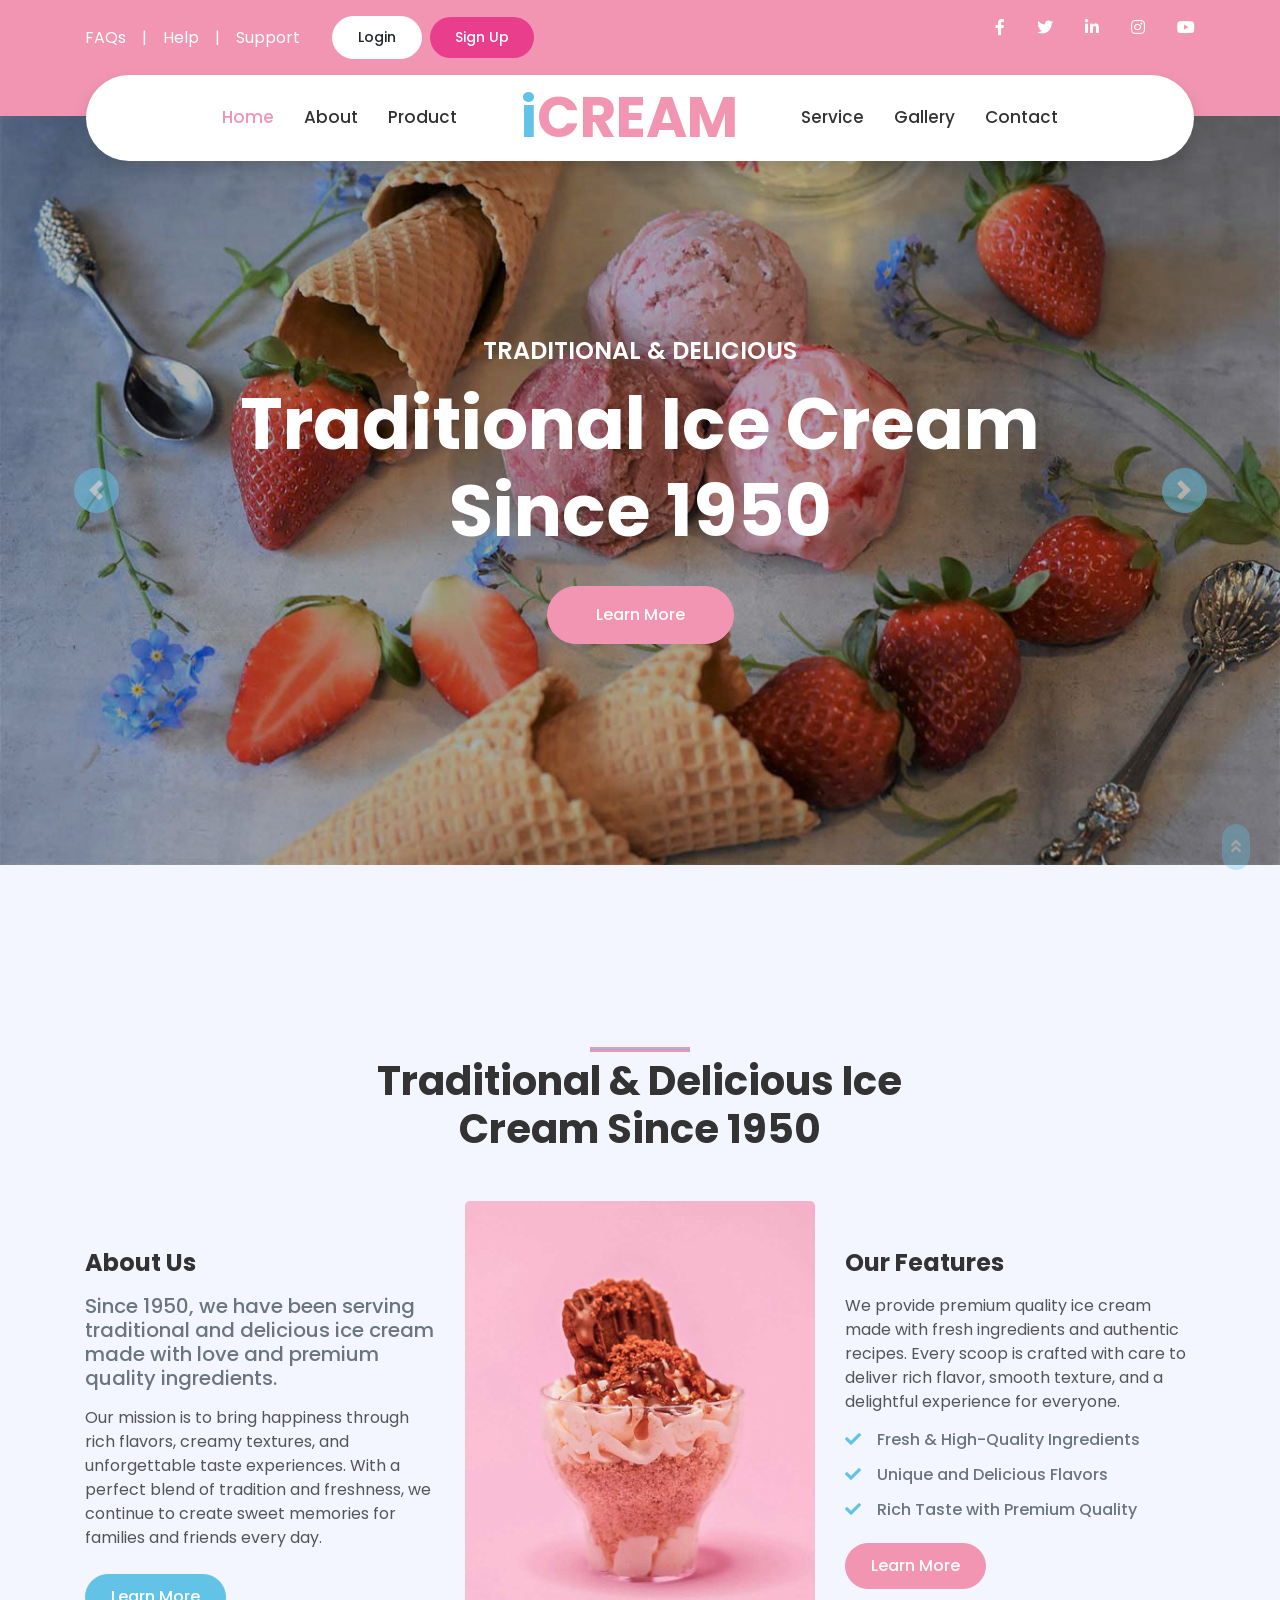
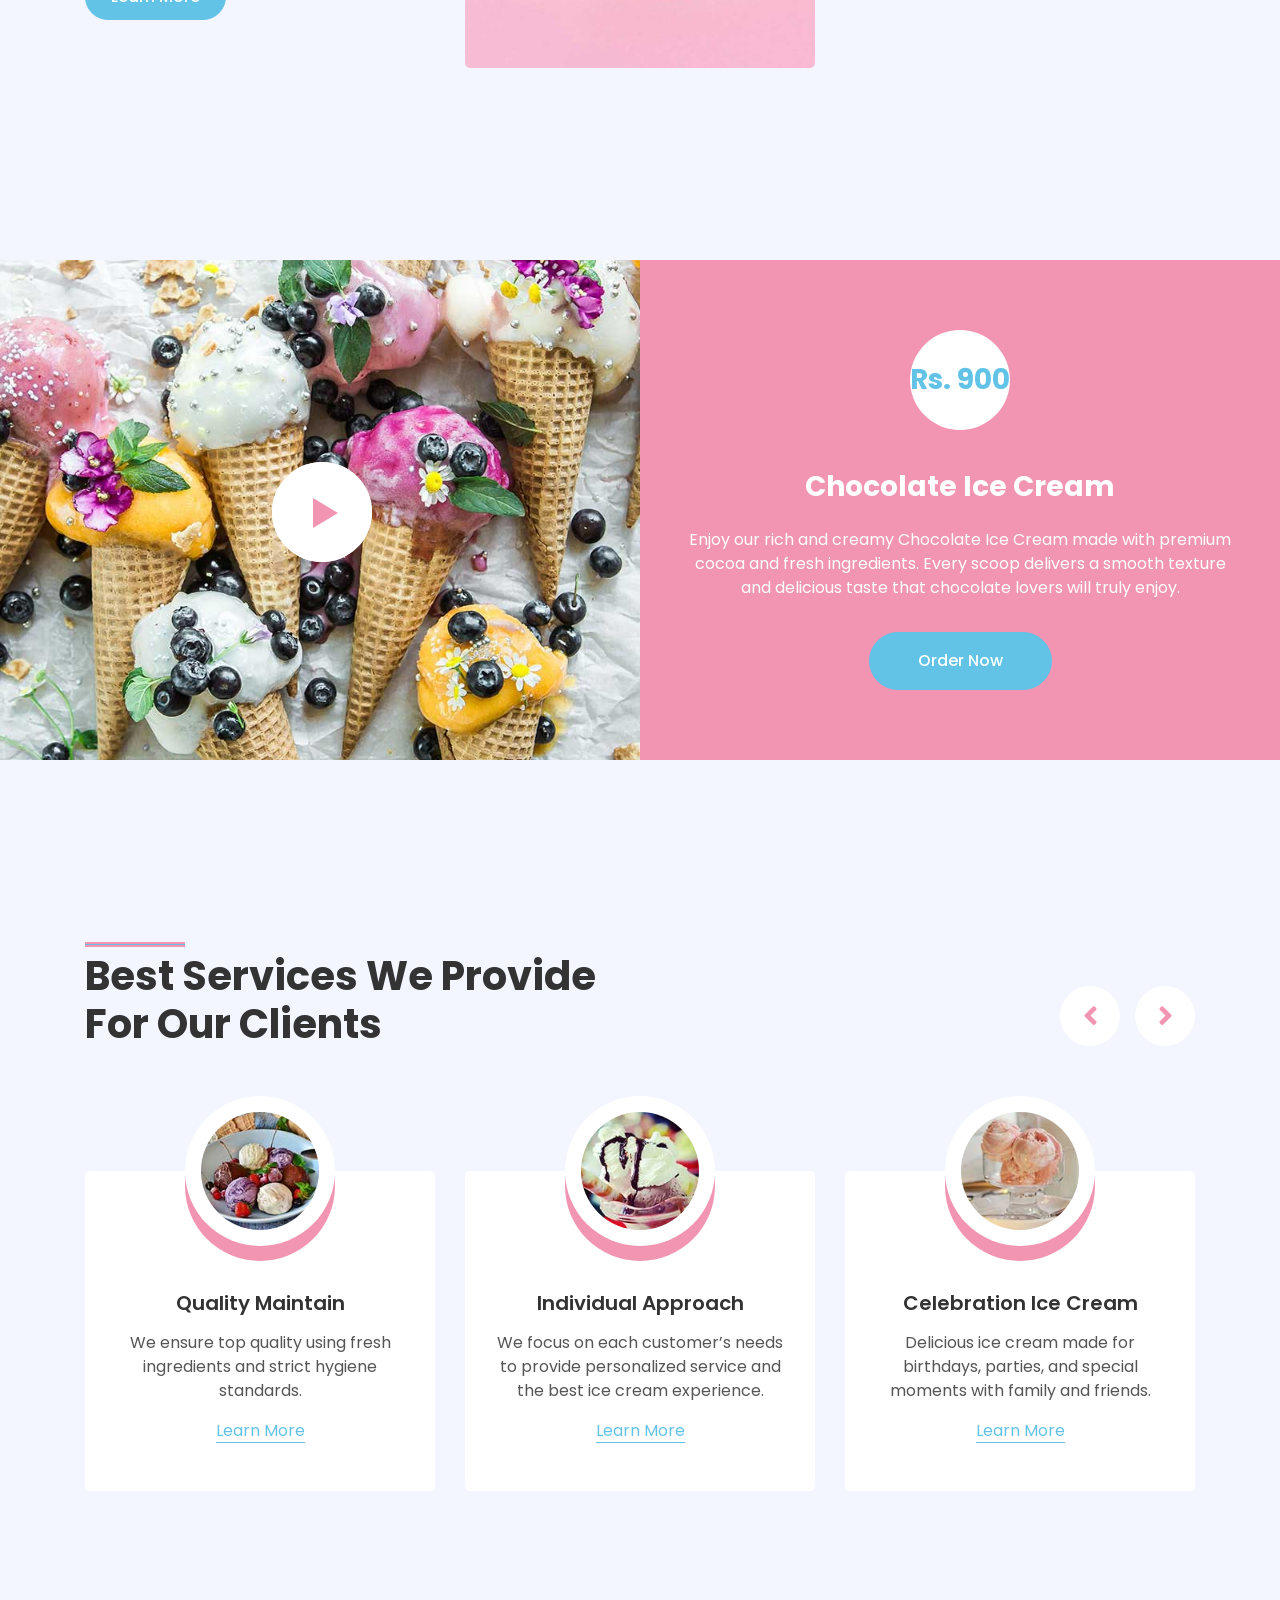
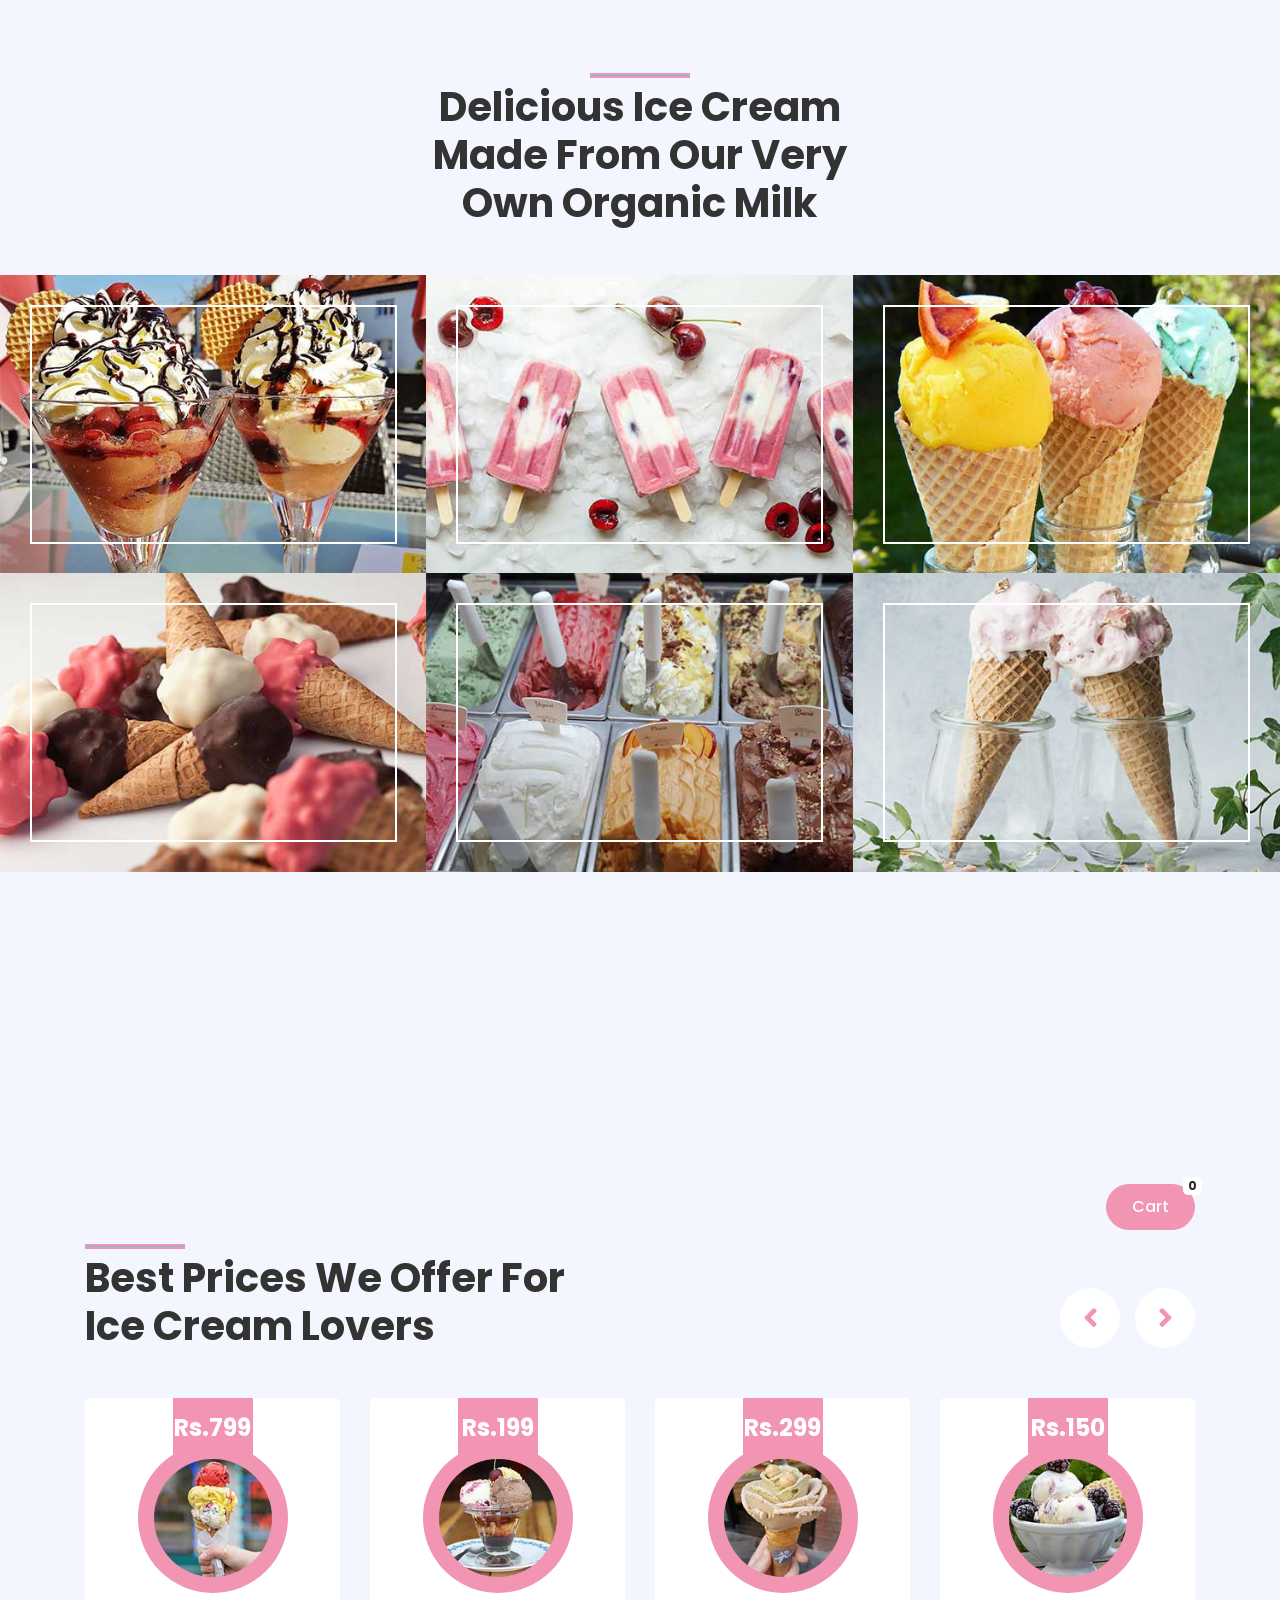
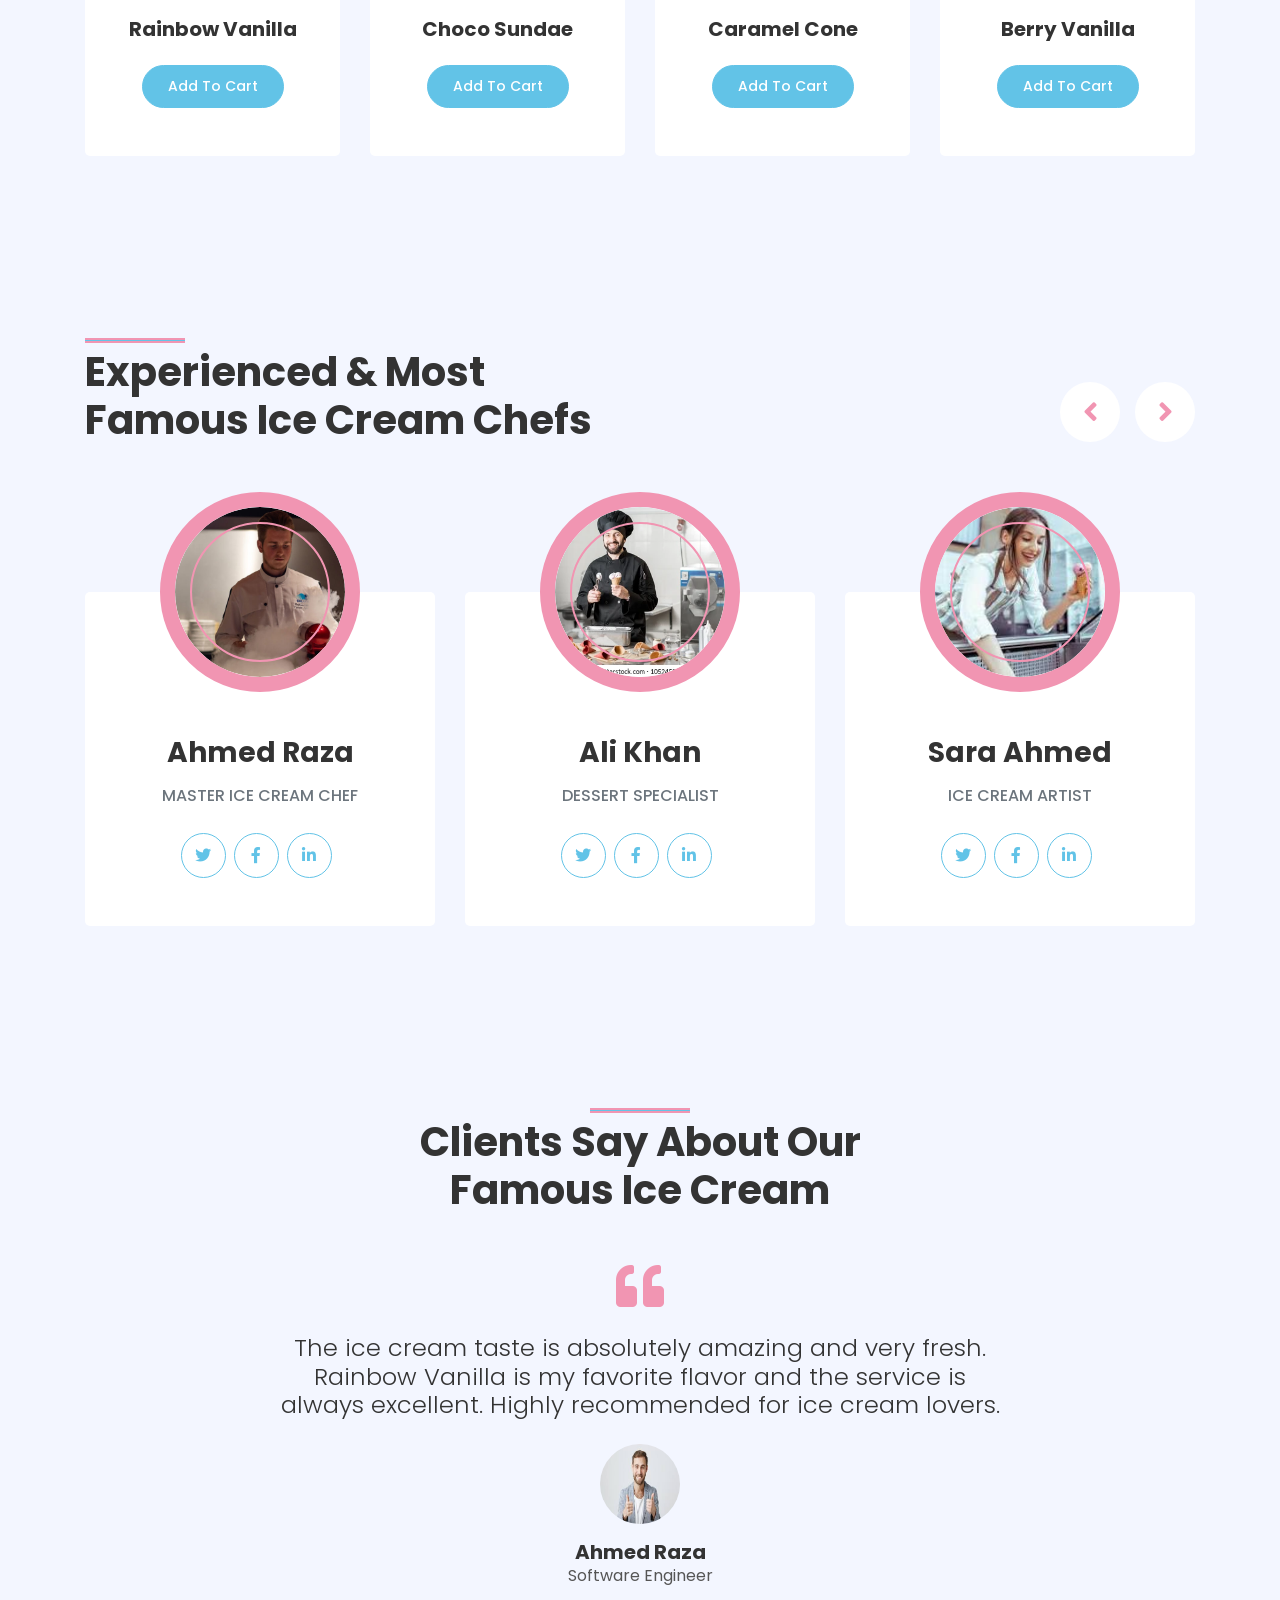
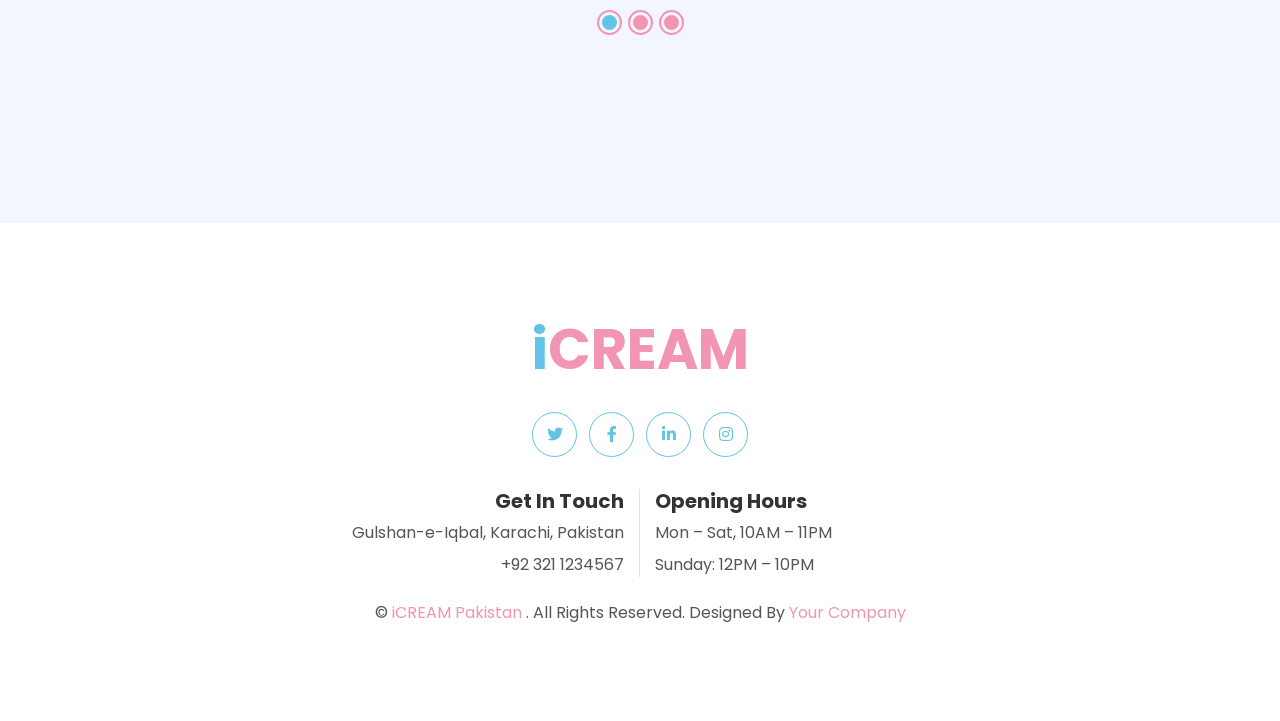
<file: index.html>
<!DOCTYPE html>
<html lang="en">

<head>
    <meta charset="utf-8">
    <title>iCREAM - Ice Cream Shop Website Template</title>
    <meta content="width=device-width, initial-scale=1.0" name="viewport">
    <meta content="Free HTML Templates" name="keywords">
    <meta content="Free HTML Templates" name="description">

    <!-- Favicon -->
    <link href="img/favicon.ico" rel="icon">

    <!-- Google Web Fonts -->
    <link rel="preconnect" href="https://fonts.gstatic.com">
    <link href="https://fonts.googleapis.com/css2?family=Poppins:wght@400;500;600;700&display=swap" rel="stylesheet">

    <!-- Font Awesome -->
    <link href="https://cdnjs.cloudflare.com/ajax/libs/font-awesome/5.10.0/css/all.min.css" rel="stylesheet">

    <!-- Libraries Stylesheet -->
    <link href="lib/owlcarousel/assets/owl.carousel.min.css" rel="stylesheet">
    <link href="lib/lightbox/css/lightbox.min.css" rel="stylesheet">

    <!-- Customized Bootstrap Stylesheet -->
    <link href="css/style.css" rel="stylesheet">
</head>

<body>
      <!-- Topbar Start -->
<div class="container-fluid bg-primary py-3 d-none d-md-block">
    <div class="container">
        <div class="row">

           <div class="col-md-6 text-center text-lg-left mb-2 mb-lg-0">
    <div class="d-inline-flex align-items-center">

        <a class="text-white pr-3" href="faq.html">FAQs</a>

        <span class="text-white">|</span>

        <a class="text-white px-3" href="help.html">Help</a>

        <span class="text-white">|</span>

        <a class="text-white px-3" href="support.html">Support</a>

        <!-- Login Button -->
        <a href="login.html" class="btn btn-light btn-sm ml-3">
            Login
        </a>

   <!-- Pink Sign Up Button -->
<a href="signup.html" class="btn btn-sm ml-2 text-white signup-btn">
    Sign Up
</a>

    </div>
</div>
            <!-- Right Side Social Icons -->
            <div class="col-md-6 text-center text-lg-right">
                <div class="d-inline-flex align-items-center">

                    <!-- Facebook -->
                    <a class="text-white px-3" 
                       href="https://www.facebook.com/" 
                       target="_blank">
                        <i class="fab fa-facebook-f"></i>
                    </a>

                    <!-- Twitter -->
                    <a class="text-white px-3" 
                       href="https://twitter.com/" 
                       target="_blank">
                        <i class="fab fa-twitter"></i>
                    </a>

                    <!-- LinkedIn -->
                    <a class="text-white px-3" 
                       href="https://www.linkedin.com/" 
                       target="_blank">
                        <i class="fab fa-linkedin-in"></i>
                    </a>

                    <!-- Instagram -->
                    <a class="text-white px-3" 
                       href="https://www.instagram.com/" 
                       target="_blank">
                        <i class="fab fa-instagram"></i>
                    </a>

                    <!-- YouTube -->
                    <a class="text-white pl-3" 
                       href="https://www.youtube.com/" 
                       target="_blank">
                        <i class="fab fa-youtube"></i>
                    </a>

                </div>
            </div>

        </div>
    </div>
</div>
<!-- Topbar End -->

    <!-- Navbar Start -->
    <div class="container-fluid position-relative nav-bar p-0">
        <div class="container-lg position-relative p-0 px-lg-3" style="z-index: 9;">
            <nav class="navbar navbar-expand-lg bg-white navbar-light shadow p-lg-0">
                <a href="index.html" class="navbar-brand d-block d-lg-none">
                    <h1 class="m-0 display-4 text-primary"><span class="text-secondary">i</span>CREAM</h1>
                </a>
                <button type="button" class="navbar-toggler" data-toggle="collapse" data-target="#navbarCollapse">
                    <span class="navbar-toggler-icon"></span>
                </button>
                <div class="collapse navbar-collapse justify-content-between" id="navbarCollapse">
                    <div class="navbar-nav ml-auto py-0">
                        <a href="index.html" class="nav-item nav-link active">Home</a>
                        <a href="about.html" class="nav-item nav-link">About</a>
                        <a href="product.html" class="nav-item nav-link">Product</a>
                    </div>
                    <a href="index.html" class="navbar-brand mx-5 d-none d-lg-block">
                        <h1 class="m-0 display-4 text-primary"><span class="text-secondary">i</span>CREAM</h1>
                    </a>
                    <div class="navbar-nav mr-auto py-0">
                        <a href="service.html" class="nav-item nav-link">Service</a>
                        <a href="gallery.html" class="nav-item nav-link">Gallery</a>
                        <a href="contact.html" class="nav-item nav-link">Contact</a>
                        
                    </div>
                </div>
            </nav>
        </div>
    </div>
    <!-- Navbar End -->


    <!-- Carousel Start -->
    <div class="container-fluid p-0 mb-5 pb-5">
        <div id="header-carousel" class="carousel slide" data-ride="carousel">
            <div class="carousel-inner">
                <div class="carousel-item active">
                    <img class="w-100" src="img/carousel-1.jpg" alt="Image">
                    <div class="carousel-caption d-flex flex-column align-items-center justify-content-center">
                        <div class="p-3" style="max-width: 900px;">
                            <h4 class="text-white text-uppercase mb-md-3">Traditional & Delicious</h4>
                            <h1 class="display-3 text-white mb-md-4">Traditional Ice Cream Since 1950</h1>
                            <a href="" class="btn btn-primary py-md-3 px-md-5 mt-2">Learn More</a>
                        </div>
                    </div>
                </div>
                <div class="carousel-item">
                    <img class="w-100" src="img/carousel-2.jpg" alt="Image">
                    <div class="carousel-caption d-flex flex-column align-items-center justify-content-center">
                        <div class="p-3" style="max-width: 900px;">
                            <h4 class="text-white text-uppercase mb-md-3">Traditional & Delicious</h4>
                            <h1 class="display-3 text-white mb-md-4">Made From Our Own Organic Milk</h1>
                            <a href="" class="btn btn-primary py-md-3 px-md-5 mt-2">Learn More</a>
                        </div>
                    </div>
                </div>
            </div>
            <a class="carousel-control-prev" href="#header-carousel" data-slide="prev">
                <div class="btn btn-secondary px-0" style="width: 45px; height: 45px;">
                    <span class="carousel-control-prev-icon mb-n1"></span>
                </div>
            </a>
            <a class="carousel-control-next" href="#header-carousel" data-slide="next">
                <div class="btn btn-secondary px-0" style="width: 45px; height: 45px;">
                    <span class="carousel-control-next-icon mb-n1"></span>
                </div>
            </a>
        </div>
    </div>
    <!-- Carousel End -->


    <!-- About Start -->
    <div class="container-fluid py-5">
        <div class="container py-5">
            <div class="row justify-content-center">
                <div class="col-lg-7">
                    <h1 class="section-title position-relative text-center mb-5">Traditional & Delicious Ice Cream Since 1950</h1>
                </div>
            </div>
            <div class="row">
                <div class="col-lg-4 py-5">
    <h4 class="font-weight-bold mb-3">About Us</h4>
    
    <h5 class="text-muted mb-3">
        Since 1950, we have been serving traditional and delicious ice cream made with love and premium quality ingredients.
    </h5>
    
    <p>
        Our mission is to bring happiness through rich flavors, creamy textures, and unforgettable taste experiences. 
        With a perfect blend of tradition and freshness, we continue to create sweet memories for families and friends every day.
    </p>
    <a href="" class="btn btn-secondary mt-2">Learn More</a>
</div>
                <div class="col-lg-4" style="min-height: 400px;">
                    <div class="position-relative h-100 rounded overflow-hidden">
                        <img class="position-absolute w-100 h-100" src="img/about.jpg" style="object-fit: cover;">
                    </div>
                </div>
              <div class="col-lg-4 py-5">
    <h4 class="font-weight-bold mb-3">Our Features</h4> 
    <p>
        We provide premium quality ice cream made with fresh ingredients and authentic recipes. 
        Every scoop is crafted with care to deliver rich flavor, smooth texture, and a delightful experience for everyone.
    </p>
    
    <h6 class="text-muted mb-3">
        <i class="fa fa-check text-secondary mr-3"></i>Fresh & High-Quality Ingredients
    </h6>
    
    <h6 class="text-muted mb-3">
        <i class="fa fa-check text-secondary mr-3"></i>Unique and Delicious Flavors
    </h6>
    
    <h6 class="text-muted mb-3">
        <i class="fa fa-check text-secondary mr-3"></i>Rich Taste with Premium Quality
    </h6>
    
    <a href="" class="btn btn-primary mt-2">Learn More</a>
</div>
            </div>
        </div>
    </div>
    <!-- About End -->


    <!-- Promotion Start -->
    <div class="container-fluid my-5 py-5 px-0">
        <div class="row bg-primary m-0">
            <div class="col-md-6 px-0" style="min-height: 500px;">
                <div class="position-relative h-100">
                    <img class="position-absolute w-100 h-100" src="img/promotion.jpg" style="object-fit: cover;">
                    <button type="button" class="btn-play" data-toggle="modal"
      data-src="https://www.youtube.com/embed/MNqx1RpeXuM" data-target="#videoModal">
    <span></span>
                    </button>
                </div>
            </div>
            <div class="col-md-6 py-5 py-md-0 px-0">
                <div class="h-100 d-flex flex-column align-items-center justify-content-center text-center p-5">
                    <div class="d-flex align-items-center justify-content-center bg-white rounded-circle mb-4"
                        style="width: 100px; height: 100px;">
                 <h3 class="font-weight-bold text-secondary mb-0">Rs. 900</h3>
             </div>
            <h3 class="font-weight-bold text-white mt-3 mb-4">Chocolate Ice Cream</h3>
         <p class="text-white mb-4">
    Enjoy our rich and creamy Chocolate Ice Cream made with premium cocoa and fresh ingredients. 
    Every scoop delivers a smooth texture and delicious taste that chocolate lovers will truly enjoy.
   </p>
    <a href="" class="btn btn-secondary py-3 px-5 mt-2">Order Now</a>
   </div>
      </div>
        </div>
    </div>
    <!-- Promotion End -->


    <!-- Video Modal Start -->
    <div class="modal fade" id="videoModal" tabindex="-1" role="dialog" aria-labelledby="exampleModalLabel" aria-hidden="true">
        <div class="modal-dialog" role="document">
            <div class="modal-content">
                <div class="modal-body">
                    <button type="button" class="close" data-dismiss="modal" aria-label="Close">
                        <span aria-hidden="true">&times;</span>
                    </button>        
                    <!-- 16:9 aspect ratio -->
                    <div class="embed-responsive embed-responsive-16by9">
                        <iframe class="embed-responsive-item" src="" id="video"  allowscriptaccess="always" allow="autoplay"></iframe>
                    </div>
                </div>
            </div>
        </div>
    </div>
    <!-- Video Modal End -->


    <!-- Services Start -->
    <div class="container-fluid py-5">
        <div class="container py-5">
            <div class="row">
                <div class="col-lg-6">
                    <h1 class="section-title position-relative mb-5">Best Services We Provide For Our Clients</h1>
                </div>
                <div class="col-lg-6 mb-5 mb-lg-0 pb-5 pb-lg-0"></div>
            </div>
            <div class="row">
                <div class="col-12">
                    <div class="owl-carousel service-carousel">
                        <div class="service-item">
                            <div class="service-img mx-auto">
                                <img class="rounded-circle w-100 h-100 bg-light p-3" src="img/service-1.jpg" style="object-fit: cover;">
                            </div>
                            <div class="position-relative text-center bg-light rounded p-4 pb-5" style="margin-top: -75px;">
                              <h5 class="font-weight-semi-bold mt-5 mb-3 pt-5">Quality Maintain</h5>

<p>
    We ensure top quality using fresh ingredients and strict hygiene standards.
</p>
<a href="" class="border-bottom border-secondary text-decoration-none text-secondary">Learn More</a>
                            </div>
                        </div>
                        <div class="service-item">
                            <div class="service-img mx-auto">
                                <img class="rounded-circle w-100 h-100 bg-light p-3" src="img/service-2.jpg" style="object-fit: cover;">
                            </div>
                            <div class="position-relative text-center bg-light rounded p-4 pb-5" style="margin-top: -75px;">
                               <h5 class="font-weight-semi-bold mt-5 mb-3 pt-5">Individual Approach</h5>

<p>
    We focus on each customer’s needs to provide personalized service and the best ice cream experience.
</p><a href="" class="border-bottom border-secondary text-decoration-none text-secondary">Learn More</a>
                            </div>
                        </div>
                        <div class="service-item">
                            <div class="service-img mx-auto">
                                <img class="rounded-circle w-100 h-100 bg-light p-3" src="img/service-3.jpg" style="object-fit: cover;">
                            </div>
                            <div class="position-relative text-center bg-light rounded p-4 pb-5" style="margin-top: -75px;">
                           <h5 class="font-weight-semi-bold mt-5 mb-3 pt-5">Celebration Ice Cream</h5>
         <p>Delicious ice cream made for birthdays, parties, and special moments with family and friends.
</p>
<a href="" class="border-bottom border-secondary text-decoration-none text-secondary">
    Learn More
</a></div>
                        </div>
                        <div class="service-item">
                            <div class="service-img mx-auto">
                                <img class="rounded-circle w-100 h-100 bg-light p-3" src="img/service-4.jpg" style="object-fit: cover;">
                            </div>
                            <div class="position-relative text-center bg-light rounded p-4 pb-5" style="margin-top: -75px;">
                       <h5 class="font-weight-semi-bold mt-5 mb-3 pt-5">Delivery To Any Point</h5>
<p>Fast and reliable delivery service to bring fresh and delicious ice cream to your doorstep.
</p><a href="" class="border-bottom border-secondary text-decoration-none text-secondary">Learn More</a>
                            </div>
                        </div>
                    </div>
                </div>
            </div>
        </div>
    </div>
    <!-- Services End -->


    <!-- Portfolio Start -->
    <div class="container-fluid my-5 py-5 px-0">
        <div class="row justify-content-center m-0">
            <div class="col-lg-5">
                <h1 class="section-title position-relative text-center mb-5">Delicious Ice Cream Made From Our Very Own Organic Milk</h1>
            </div>
        </div>
        <div class="row m-0 portfolio-container">
            <div class="col-lg-4 col-md-6 p-0 portfolio-item">
                <div class="position-relative overflow-hidden">
                    <img class="img-fluid w-100" src="img/portfolio-1.jpg" alt="">
                    <a class="portfolio-btn" href="img/portfolio-1.jpg" data-lightbox="portfolio">
                        <i class="fa fa-plus text-primary" style="font-size: 60px;"></i>
                    </a>
                </div>
            </div>
            <div class="col-lg-4 col-md-6 p-0 portfolio-item">
                <div class="position-relative overflow-hidden">
                    <img class="img-fluid w-100" src="img/portfolio-2.jpg" alt="">
                    <a class="portfolio-btn" href="img/portfolio-2.jpg" data-lightbox="portfolio">
                        <i class="fa fa-plus text-primary" style="font-size: 60px;"></i>
                    </a>
                </div>
            </div>
            <div class="col-lg-4 col-md-6 p-0 portfolio-item">
                <div class="position-relative overflow-hidden">
                    <img class="img-fluid w-100" src="img/portfolio-3.jpg" alt="">
                    <a class="portfolio-btn" href="img/portfolio-3.jpg" data-lightbox="portfolio">
                        <i class="fa fa-plus text-primary" style="font-size: 60px;"></i>
                    </a>
                </div>
            </div>
            <div class="col-lg-4 col-md-6 p-0 portfolio-item">
                <div class="position-relative overflow-hidden">
                    <img class="img-fluid w-100" src="img/portfolio-4.jpg" alt="">
                    <a class="portfolio-btn" href="img/portfolio-4.jpg" data-lightbox="portfolio">
                        <i class="fa fa-plus text-primary" style="font-size: 60px;"></i>
                    </a>
                </div>
            </div>
            <div class="col-lg-4 col-md-6 p-0 portfolio-item">
                <div class="position-relative overflow-hidden">
                    <img class="img-fluid w-100" src="img/portfolio-5.jpg" alt="">
                    <a class="portfolio-btn" href="img/portfolio-5.jpg" data-lightbox="portfolio">
                        <i class="fa fa-plus text-primary" style="font-size: 60px;"></i>
                    </a>
                </div>
            </div>
            <div class="col-lg-4 col-md-6 p-0 portfolio-item">
                <div class="position-relative overflow-hidden">
                    <img class="img-fluid w-100" src="img/portfolio-6.jpg" alt="">
                    <a class="portfolio-btn" href="img/portfolio-6.jpg" data-lightbox="portfolio">
                        <i class="fa fa-plus text-primary" style="font-size: 60px;"></i>
                    </a>
                </div>
            </div>
        </div>
    </div>
    <!-- Portfolio End -->

<br><br><br><br><br>
    <!-- Products Start -->
<div class="container-fluid py-5">
    <div class="container py-5">

        <!-- Cart Button -->
        <div class="d-flex justify-content-end mb-4">
            <button class="btn btn-primary position-relative" data-toggle="modal" data-target="#cartModal">
                Cart
                <span id="cart-count"
                    class="badge badge-light position-absolute"
                    style="top: -8px; right: -8px;">0</span>
            </button>
        </div>

        <div class="row">
            <div class="col-lg-6">
                <h1 class="section-title position-relative mb-5">
                    Best Prices We Offer For Ice Cream Lovers
                </h1>
            </div>
        </div>
        <div class="row">
            <div class="col-12">
                <div class="owl-carousel product-carousel">

                    <!-- Product 1 -->
                    <div class="product-item d-flex flex-column align-items-center text-center bg-light rounded py-5 px-3">
                        <div class="bg-primary mt-n5 py-3" style="width: 80px;">
                            <h4 class="font-weight-bold text-white mb-0">Rs.799</h4>
                        </div>
                        <div class="position-relative bg-primary rounded-circle mt-n3 mb-4 p-3"
                            style="width: 150px; height: 150px;">
                            <img class="rounded-circle w-100 h-100" src="img/product-1.jpg"style="object-fit: cover;">
                        </div>
                        <h5 class="font-weight-bold mb-4">Rainbow Vanilla</h5>
                        <button class="btn btn-sm btn-secondary add-cart" data-name="Rainbow Vanilla" data-price="799">
                            Add To Cart
                        </button>
                    </div>

                    <!-- Product 2 -->
                    <div class="product-item d-flex flex-column align-items-center text-center bg-light rounded py-5 px-3">

                        <div class="bg-primary mt-n5 py-3" style="width: 80px;">
                            <h4 class="font-weight-bold text-white mb-0">Rs.199</h4>
                        </div>

                        <div class="position-relative bg-primary rounded-circle mt-n3 mb-4 p-3"
                            style="width: 150px; height: 150px;">

                            <img class="rounded-circle w-100 h-100"
                                src="img/product-2.jpg"
                                style="object-fit: cover;">
                        </div>

                        <h5 class="font-weight-bold mb-4">Choco Sundae</h5>

                        <button class="btn btn-sm btn-secondary add-cart"
                            data-name="Choco Sundae"
                            data-price="199">
                            Add To Cart
                        </button>

                    </div>

                    <!-- Product 3 -->
                    <div class="product-item d-flex flex-column align-items-center text-center bg-light rounded py-5 px-3">

                        <div class="bg-primary mt-n5 py-3" style="width: 80px;">
                            <h4 class="font-weight-bold text-white mb-0">Rs.299</h4>
                        </div>

                        <div class="position-relative bg-primary rounded-circle mt-n3 mb-4 p-3"
                            style="width: 150px; height: 150px;">

                            <img class="rounded-circle w-100 h-100"
                                src="img/product-3.jpg"
                                style="object-fit: cover;">
                        </div>

                        <h5 class="font-weight-bold mb-4">Caramel Cone</h5>

                        <button class="btn btn-sm btn-secondary add-cart"
                            data-name="Caramel Cone"
                            data-price="299">
                            Add To Cart
                        </button>

                    </div>

                    <!-- Product 4 -->
                    <div class="product-item d-flex flex-column align-items-center text-center bg-light rounded py-5 px-3">

                        <div class="bg-primary mt-n5 py-3" style="width: 80px;">
                            <h4 class="font-weight-bold text-white mb-0">Rs.150</h4>
                        </div>

                        <div class="position-relative bg-primary rounded-circle mt-n3 mb-4 p-3"
                            style="width: 150px; height: 150px;">

                            <img class="rounded-circle w-100 h-100"
                                src="img/product-4.jpg"
                                style="object-fit: cover;">
                        </div>

                        <h5 class="font-weight-bold mb-4">Berry Vanilla</h5>

                        <button class="btn btn-sm btn-secondary add-cart"
                            data-name="Berry Vanilla"
                            data-price="150">
                            Add To Cart
                        </button>

                    </div>

                    <!-- Product 5 -->
                    <div class="product-item d-flex flex-column align-items-center text-center bg-light rounded py-5 px-3">

                        <div class="bg-primary mt-n5 py-3" style="width: 80px;">
                            <h4 class="font-weight-bold text-white mb-0">Rs.499</h4>
                        </div>

                        <div class="position-relative bg-primary rounded-circle mt-n3 mb-4 p-3"
                            style="width: 150px; height: 150px;">

                            <img class="rounded-circle w-100 h-100"
                                src="img/product-5.jpg"
                                style="object-fit: cover;">
                        </div>

                        <h5 class="font-weight-bold mb-4">Pink Berry</h5>

                        <button class="btn btn-sm btn-secondary add-cart"
                            data-name="Pink Berry"
                            data-price="499">
                            Add To Cart
                        </button>

                    </div>

                </div>

            </div>
        </div>
    </div>
</div>
<!-- Products End -->



<!-- Cart Modal -->
<div class="modal fade" id="cartModal" tabindex="-1">
    <div class="modal-dialog modal-dialog-centered">
        <div class="modal-content">

            <div class="modal-header">
                <h5 class="modal-title">Shopping Cart</h5>

                <button type="button" class="close" data-dismiss="modal">
                    <span>&times;</span>
                </button>
            </div>

            <div class="modal-body">

                <ul id="cart-items" class="list-group mb-3"></ul>

                <h5 class="text-right">
                    Total: Rs.<span id="cart-total">0</span>
                </h5>

            </div>

        </div>
    </div>
</div>



<!-- Add To Cart Script -->
<script>

    let cart = [];
    let total = 0;

    const cartButtons = document.querySelectorAll(".add-cart");
    const cartItems = document.getElementById("cart-items");
    const cartTotal = document.getElementById("cart-total");
    const cartCount = document.getElementById("cart-count");

    cartButtons.forEach(button => {

        button.addEventListener("click", () => {

            const name = button.getAttribute("data-name");
            const price = parseInt(button.getAttribute("data-price"));

            // Add item to cart array
            cart.push({
                name,
                price
            });

            // Update total
            total += price;

            // Update cart count
            cartCount.innerText = cart.length;

            // Create list item
            const li = document.createElement("li");

            li.classList.add(
                "list-group-item",
                "d-flex",
                "justify-content-between",
                "align-items-center"
            );

            li.innerHTML = `
                ${name}
                <span>Rs.${price}</span>
            `;

            cartItems.appendChild(li);

            // Update total UI
            cartTotal.innerText = total;

            // Fake Backend Success Message
            alert(name + " added to cart!");

        });

    });

</script>
<!-- Products End -->


   <!-- Team Start -->
<div class="container-fluid py-5">
    <div class="container py-5">
        <div class="row">
            <div class="col-lg-6">
                <h1 class="section-title position-relative mb-5">
                    Experienced & Most Famous Ice Cream Chefs
                </h1>
            </div>
            <div class="col-lg-6 mb-5 mb-lg-0 pb-5 pb-lg-0"></div>
        </div>

        <div class="row">
            <div class="col-12">

                <div class="owl-carousel team-carousel">

                    <!-- Team Member 1 -->
                    <div class="team-item">
                        <div class="team-img mx-auto">
                            <img class="rounded-circle w-100 h-100"
                                src="img/team--1.jpg"
                                style="object-fit: cover;">
                        </div>

                        <div class="position-relative text-center bg-light rounded px-4 py-5"
                            style="margin-top: -100px;">

                            <h3 class="font-weight-bold mt-5 mb-3 pt-5">
                                Ahmed Raza
                            </h3>

                            <h6 class="text-uppercase text-muted mb-4">
                                Master Ice Cream Chef
                            </h6>

                            <div class="d-flex justify-content-center pt-1">

                                <a class="btn btn-outline-secondary btn-social mr-2"
                                    href="https://twitter.com/"
                                    target="_blank">

                                    <i class="fab fa-twitter"></i>
                                </a>

                                <a class="btn btn-outline-secondary btn-social mr-2"
                                    href="https://facebook.com/"
                                    target="_blank">

                                    <i class="fab fa-facebook-f"></i>
                                </a>

                                <a class="btn btn-outline-secondary btn-social mr-2"
                                    href="https://linkedin.com/"
                                    target="_blank">

                                    <i class="fab fa-linkedin-in"></i>
                                </a>

                            </div>
                        </div>
                    </div>

                    <!-- Team Member 2 -->
                    <div class="team-item">
                        <div class="team-img mx-auto">
                            <img class="rounded-circle w-100 h-100"
                                src="img/team--2.jpg"
                                style="object-fit: cover;">
                        </div>

                        <div class="position-relative text-center bg-light rounded px-4 py-5"
                            style="margin-top: -100px;">

                            <h3 class="font-weight-bold mt-5 mb-3 pt-5">
                                Ali Khan
                            </h3>

                            <h6 class="text-uppercase text-muted mb-4">
                                Dessert Specialist
                            </h6>

                            <div class="d-flex justify-content-center pt-1">

                                <a class="btn btn-outline-secondary btn-social mr-2"
                                    href="https://twitter.com/"
                                    target="_blank">

                                    <i class="fab fa-twitter"></i>
                                </a>

                                <a class="btn btn-outline-secondary btn-social mr-2"
                                    href="https://facebook.com/"
                                    target="_blank">

                                    <i class="fab fa-facebook-f"></i>
                                </a>

                                <a class="btn btn-outline-secondary btn-social mr-2"
                                    href="https://linkedin.com/"
                                    target="_blank">

                                    <i class="fab fa-linkedin-in"></i>
                                </a>

                            </div>
                        </div>
                    </div>

                    <!-- Team Member 3 -->
                    <div class="team-item">
                        <div class="team-img mx-auto">
                            <img class="rounded-circle w-100 h-100"
                                src="img/team---3.jpg"
                                style="object-fit: cover;">
                        </div>

                        <div class="position-relative text-center bg-light rounded px-4 py-5"
                            style="margin-top: -100px;">

                            <h3 class="font-weight-bold mt-5 mb-3 pt-5">
                                Sara Ahmed
                            </h3>

                            <h6 class="text-uppercase text-muted mb-4">
                                Ice Cream Artist
                            </h6>

                            <div class="d-flex justify-content-center pt-1">

                                <a class="btn btn-outline-secondary btn-social mr-2"
                                    href="https://twitter.com/"
                                    target="_blank">

                                    <i class="fab fa-twitter"></i>
                                </a>

                                <a class="btn btn-outline-secondary btn-social mr-2"
                                    href="https://facebook.com/"
                                    target="_blank">

                                    <i class="fab fa-facebook-f"></i>
                                </a>

                                <a class="btn btn-outline-secondary btn-social mr-2"
                                    href="https://linkedin.com/"
                                    target="_blank">

                                    <i class="fab fa-linkedin-in"></i>
                                </a>

                            </div>
                        </div>
                    </div>

                    <!-- Team Member 4 -->
                    <div class="team-item">
                        <div class="team-img mx-auto">
                            <img class="rounded-circle w-100 h-100"
                                src="img/team--44.jpg"
                                style="object-fit: cover;">
                        </div>

                        <div class="position-relative text-center bg-light rounded px-4 py-5"
                            style="margin-top: -100px;">

                            <h3 class="font-weight-bold mt-5 mb-3 pt-5">
                                Hassan Malik
                            </h3>

                            <h6 class="text-uppercase text-muted mb-4">
                                Senior Flavor Expert
                            </h6>

                            <div class="d-flex justify-content-center pt-1">

                                <a class="btn btn-outline-secondary btn-social mr-2"
                                    href="https://twitter.com/"
                                    target="_blank">

                                    <i class="fab fa-twitter"></i>
                                </a>

                                <a class="btn btn-outline-secondary btn-social mr-2"
                                    href="https://facebook.com/"
                                    target="_blank">

                                    <i class="fab fa-facebook-f"></i>
                                </a>

                                <a class="btn btn-outline-secondary btn-social mr-2"
                                    href="https://linkedin.com/"
                                    target="_blank">

                                    <i class="fab fa-linkedin-in"></i>
                                </a>

                            </div>
                        </div>
                    </div>

                </div>

            </div>
        </div>
    </div>
</div>
<!-- Team End -->

   <!-- Testimonial Start -->
<div class="container-fluid py-5">
    <div class="container py-5">

        <div class="row justify-content-center">
            <div class="col-lg-6">
                <h1 class="section-title position-relative text-center mb-5">
                    Clients Say About Our Famous Ice Cream
                </h1>
            </div>
        </div>

        <div class="row justify-content-center">
            <div class="col-lg-8">

                <div class="owl-carousel testimonial-carousel">

                    <!-- Testimonial 1 -->
                    <div class="text-center">
                        <i class="fa fa-3x fa-quote-left text-primary mb-4"></i>
                        <h4 class="font-weight-light mb-4">
                            The ice cream taste is absolutely amazing and very fresh.
                            Rainbow Vanilla is my favorite flavor and the service is
                            always excellent. Highly recommended for ice cream lovers.</h4>
                        <img class="img-fluid mx-auto mb-3" src="img/testimonial--1.jpg" alt="">
                        <h5 class="font-weight-bold m-0"> Ahmed Raza</h5>
                        <span>Software Engineer</span>
                    </div>

                    <!-- Testimonial 2 -->
                    <div class="text-center">
                        <i class="fa fa-3x fa-quote-left text-primary mb-4"></i>
                        <h4 class="font-weight-light mb-4">
                            One of the best ice cream shops in the city.
                            The flavors are unique, creamy, and delicious.
                            I always enjoy visiting with my family and friends.</h4>
                        <img class="img-fluid mx-auto mb-3" src="img/testimonial--2.jpg" alt="">
                        <h5 class="font-weight-bold m-0"> Saim Khan</h5>
                        <span>Graphic Designer</span>
                    </div>

                    <!-- Testimonial 3 -->
                    <div class="text-center">
                     <i class="fa fa-3x fa-quote-left text-primary mb-4"></i>
                     <h4 class="font-weight-light mb-4">
                            Excellent quality, affordable prices, and amazing taste.
                            The staff is very friendly and the presentation of the
                            desserts is also beautiful. Totally worth it. </h4>
                         <img class="img-fluid mx-auto mb-3"src="img/testimonial--3.jpg"alt="">
                          <h5 class="font-weight-bold m-0"> Ali Hassan</h5>
                          <span>Business Owner</span>
                    </div>

                </div>

            </div>
        </div>

    </div>
</div>
<!-- Testimonial End -->

   <!-- Footer Start -->
<div class="container-fluid footer bg-light py-5" style="margin-top: 90px;">

    <div class="container text-center py-5">

        <div class="row">

            <!-- Logo -->
            <div class="col-12 mb-4">

                <a href="index.html" class="navbar-brand m-0">

                    <h1 class="m-0 mt-n2 display-4 text-primary">
                        <span class="text-secondary">i</span>CREAM
                    </h1>

                </a>

            </div>

            <!-- Social Media Links -->
            <div class="col-12 mb-4">

                <!-- Twitter -->
                <a class="btn btn-outline-secondary btn-social mr-2"
                    href="https://twitter.com/"
                    target="_blank">

                    <i class="fab fa-twitter"></i>

                </a>

                <!-- Facebook -->
                <a class="btn btn-outline-secondary btn-social mr-2"
                    href="https://www.facebook.com/"
                    target="_blank">

                    <i class="fab fa-facebook-f"></i>

                </a>

                <!-- LinkedIn -->
                <a class="btn btn-outline-secondary btn-social mr-2"
                    href="https://www.linkedin.com/"
                    target="_blank">

                    <i class="fab fa-linkedin-in"></i>

                </a>

                <!-- Instagram -->
                <a class="btn btn-outline-secondary btn-social"
                    href="https://www.instagram.com/"
                    target="_blank">

                    <i class="fab fa-instagram"></i>

                </a>

            </div>

            <!-- Contact & Opening Hours -->
            <div class="col-12 mt-2 mb-4">

                <div class="row">

                    <!-- Contact -->
                    <div class="col-sm-6 text-center text-sm-right border-right mb-3 mb-sm-0">

                        <h5 class="font-weight-bold mb-2">
                            Get In Touch
                        </h5>

                        <p class="mb-2">
                            Gulshan-e-Iqbal, Karachi, Pakistan
                        </p>

                        <p class="mb-0">
                            +92 321 1234567
                        </p>

                    </div>

                    <!-- Opening Hours -->
                    <div class="col-sm-6 text-center text-sm-left">

                        <h5 class="font-weight-bold mb-2">
                            Opening Hours
                        </h5>

                        <p class="mb-2">
                            Mon – Sat, 10AM – 11PM
                        </p>

                        <p class="mb-0">
                            Sunday: 12PM – 10PM
                        </p>

                    </div>

                </div>

            </div>

            <!-- Copyright -->
            <div class="col-12">

                <p class="m-0">

                    &copy;
                    <a href="#">
                        iCREAM Pakistan
                    </a>

                    . All Rights Reserved.

                    Designed By
                    <a href="#">
                        Your Company
                    </a>

                </p>

            </div>

        </div>

    </div>

</div>
<!-- Footer End -->


    <!-- Back to Top -->
    <a href="#" class="btn btn-secondary px-2 back-to-top"><i class="fa fa-angle-double-up"></i></a>


    <!-- JavaScript Libraries -->
    <script src="https://code.jquery.com/jquery-3.4.1.min.js"></script>
    <script src="https://stackpath.bootstrapcdn.com/bootstrap/4.4.1/js/bootstrap.bundle.min.js"></script>
    <script src="lib/easing/easing.min.js"></script>
    <script src="lib/waypoints/waypoints.min.js"></script>
    <script src="lib/owlcarousel/owl.carousel.min.js"></script>
    <script src="lib/isotope/isotope.pkgd.min.js"></script>
    <script src="lib/lightbox/js/lightbox.min.js"></script>

    <!-- Contact Javascript File -->
    <script src="mail/jqBootstrapValidation.min.js"></script>
    <script src="mail/contact.js"></script>

    <!-- Template Javascript -->
    <script src="js/main.js"></script>
</body>

</html>
</file>
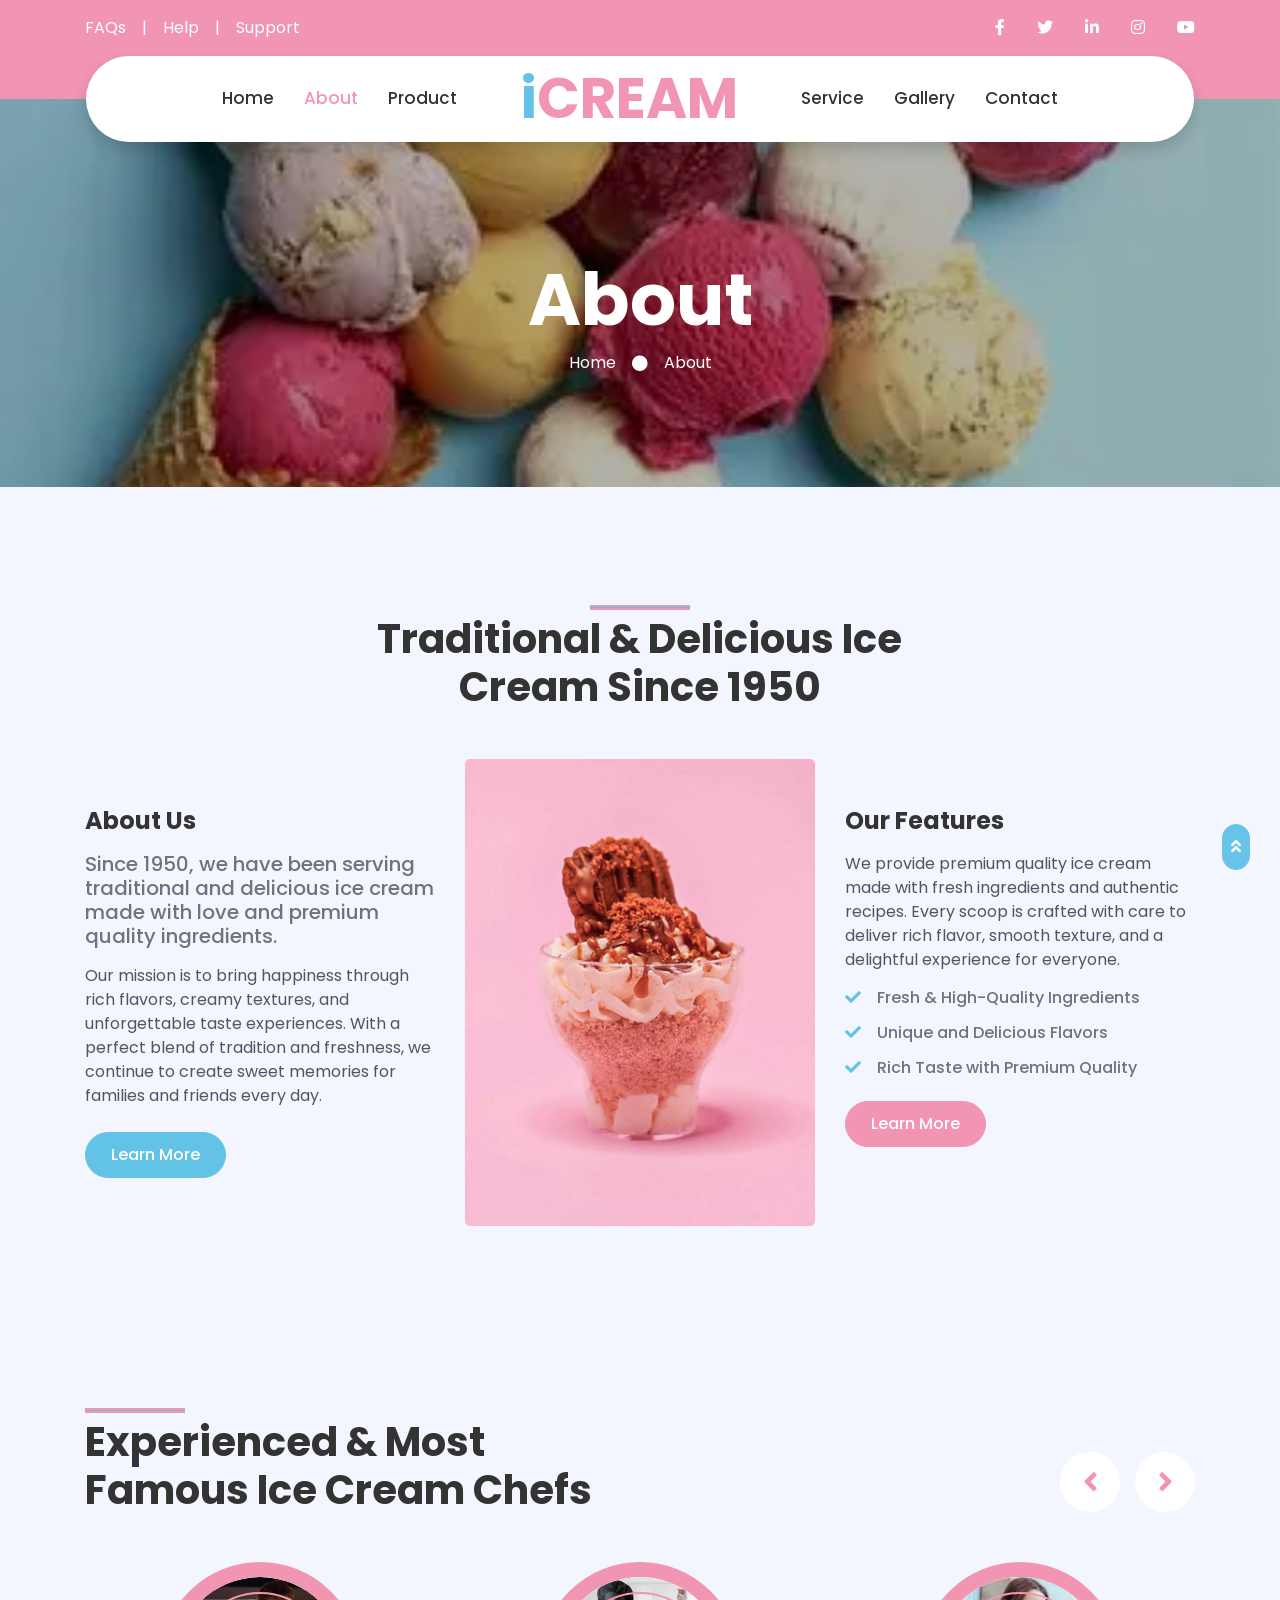
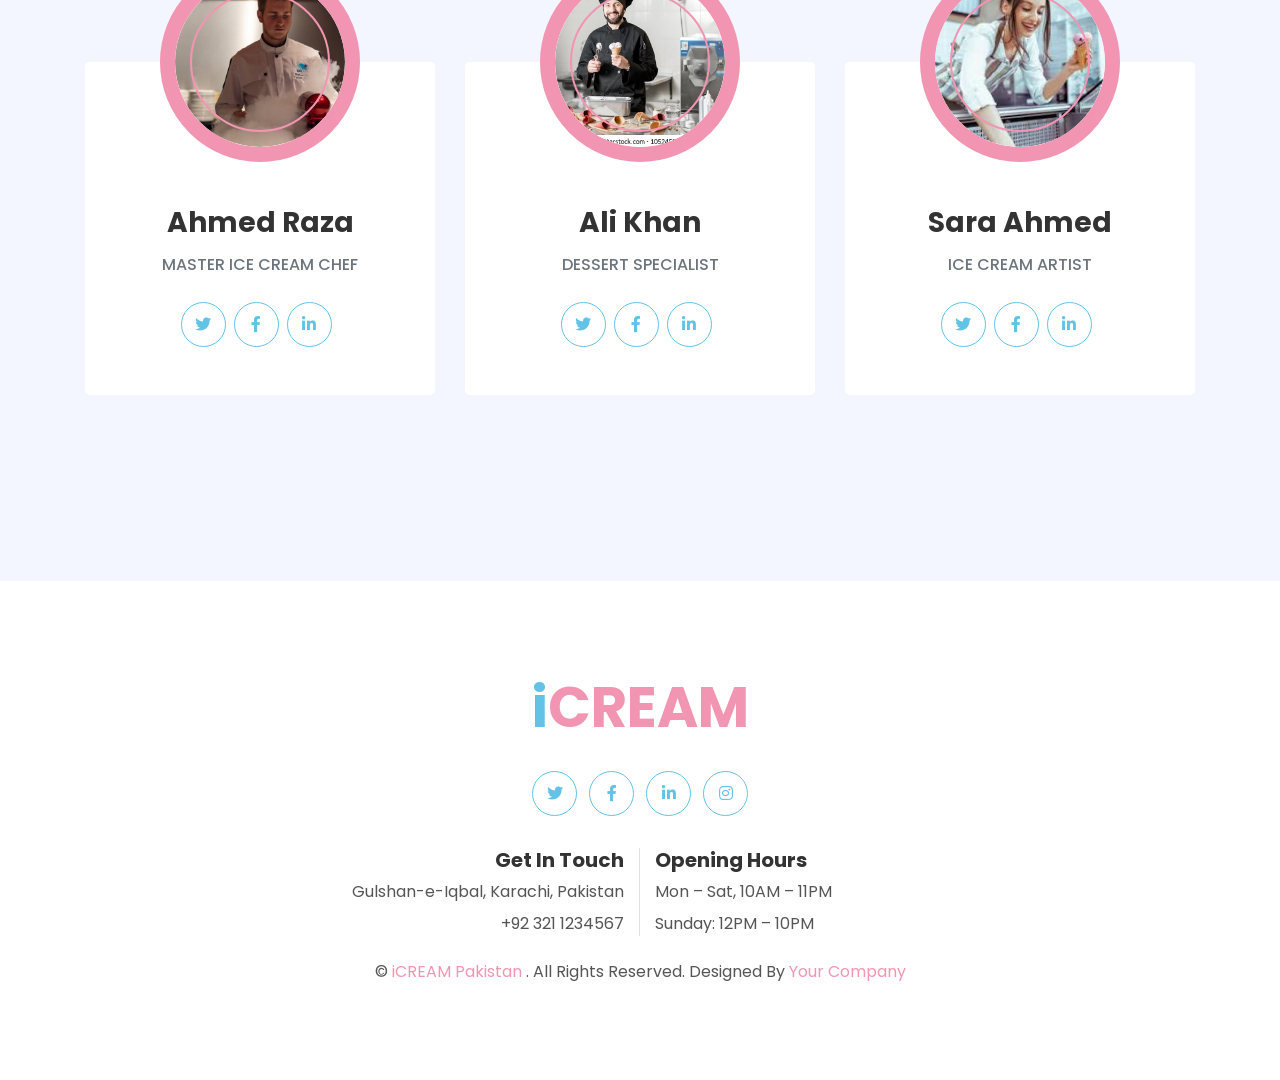
<file: about.html>
<!DOCTYPE html>
<html lang="en">

<head>
    <meta charset="utf-8">
    <title>iCREAM - Ice Cream Shop Website Template</title>
    <meta content="width=device-width, initial-scale=1.0" name="viewport">
    <meta content="Free HTML Templates" name="keywords">
    <meta content="Free HTML Templates" name="description">

    <!-- Favicon -->
    <link href="img/favicon.ico\" rel="icon">

    <!-- Google Web Fonts -->
    <link rel="preconnect" href="https://fonts.gstatic.com">
    <link href="https://fonts.googleapis.com/css2?family=Poppins:wght@400;500;600;700&display=swap" rel="stylesheet">

    <!-- Font Awesome -->
    <link href="https://cdnjs.cloudflare.com/ajax/libs/font-awesome/5.10.0/css/all.min.css" rel="stylesheet">

    <!-- Libraries Stylesheet -->
    <link href="lib/owlcarousel/assets/owl.carousel.min.css" rel="stylesheet">
    <link href="lib/lightbox/css/lightbox.min.css" rel="stylesheet">

    <!-- Customized Bootstrap Stylesheet -->
    <link href="css/style.css" rel="stylesheet">
</head>

<body>
     <!-- Topbar Start -->
<div class="container-fluid bg-primary py-3 d-none d-md-block">
    <div class="container">
        <div class="row">

            <!-- Left Side Links -->
            <div class="col-md-6 text-center text-lg-left mb-2 mb-lg-0">
                <div class="d-inline-flex align-items-center">

                    <a class="text-white pr-3" href="faq.html">FAQs</a>

                    <span class="text-white">|</span>

                    <a class="text-white px-3" href="help.html">Help</a>

                    <span class="text-white">|</span>

                    <a class="text-white pl-3" href="support.html">Support</a>

                </div>
            </div>

            <!-- Right Side Social Icons -->
            <div class="col-md-6 text-center text-lg-right">
                <div class="d-inline-flex align-items-center">

                    <!-- Facebook -->
                    <a class="text-white px-3" 
                       href="https://www.facebook.com/" 
                       target="_blank">
                        <i class="fab fa-facebook-f"></i>
                    </a>

                    <!-- Twitter -->
                    <a class="text-white px-3" 
                       href="https://twitter.com/" 
                       target="_blank">
                        <i class="fab fa-twitter"></i>
                    </a>

                    <!-- LinkedIn -->
                    <a class="text-white px-3" 
                       href="https://www.linkedin.com/" 
                       target="_blank">
                        <i class="fab fa-linkedin-in"></i>
                    </a>

                    <!-- Instagram -->
                    <a class="text-white px-3" 
                       href="https://www.instagram.com/" 
                       target="_blank">
                        <i class="fab fa-instagram"></i>
                    </a>

                    <!-- YouTube -->
                    <a class="text-white pl-3" 
                       href="https://www.youtube.com/" 
                       target="_blank">
                        <i class="fab fa-youtube"></i>
                    </a>

                </div>
            </div>

        </div>
    </div>
</div>
<!-- Topbar End -->


    <!-- Navbar Start -->
    <div class="container-fluid position-relative nav-bar p-0">
        <div class="container-lg position-relative p-0 px-lg-3" style="z-index: 9;">
            <nav class="navbar navbar-expand-lg bg-white navbar-light shadow p-lg-0">
                <a href="index.html" class="navbar-brand d-block d-lg-none">
                    <h1 class="m-0 display-4 text-primary"><span class="text-secondary">i</span>CREAM</h1>
                </a>
                <button type="button" class="navbar-toggler" data-toggle="collapse" data-target="#navbarCollapse">
                    <span class="navbar-toggler-icon"></span>
                </button>
                <div class="collapse navbar-collapse justify-content-between" id="navbarCollapse">
                    <div class="navbar-nav ml-auto py-0">
                        <a href="index.html" class="nav-item nav-link">Home</a>
                        <a href="about.html" class="nav-item nav-link active">About</a>
                        <a href="product.html" class="nav-item nav-link">Product</a>
                    </div>
                    <a href="index.html" class="navbar-brand mx-5 d-none d-lg-block">
                        <h1 class="m-0 display-4 text-primary"><span class="text-secondary">i</span>CREAM</h1>
                    </a>
                    <div class="navbar-nav mr-auto py-0">
                        <a href="service.html" class="nav-item nav-link">Service</a>
                        <a href="gallery.html" class="nav-item nav-link">Gallery</a>
                        <a href="contact.html" class="nav-item nav-link">Contact</a>
                    </div>
                </div>
            </nav>
        </div>
    </div>
    <!-- Navbar End -->


    <!-- Header Start -->
   <div class="jumbotron jumbotron-fluid page-header about-header">
        <div class="container text-center py-5">
            <h1 class="text-white display-3 mt-lg-5">About</h1>
            <div class="d-inline-flex align-items-center text-white">
                <p class="m-0"><a class="text-white" href="">Home</a></p>
                <i class="fa fa-circle px-3"></i>
                <p class="m-0">About</p>
            </div>
        </div>
    </div>
    <!-- Header End -->


    <!-- About Start -->
    <div class="container-fluid py-5">
        <div class="container py-5">
            <div class="row justify-content-center">
                <div class="col-lg-7">
                    <h1 class="section-title position-relative text-center mb-5">Traditional & Delicious Ice Cream Since 1950</h1>
                </div>
            </div>
            <div class="row">
                <div class="col-lg-4 py-5">
    <h4 class="font-weight-bold mb-3">About Us</h4>
    
    <h5 class="text-muted mb-3">
        Since 1950, we have been serving traditional and delicious ice cream made with love and premium quality ingredients.
    </h5>
    
    <p>
        Our mission is to bring happiness through rich flavors, creamy textures, and unforgettable taste experiences. 
        With a perfect blend of tradition and freshness, we continue to create sweet memories for families and friends every day.
    </p>
    <a href="" class="btn btn-secondary mt-2">Learn More</a>
</div>
                <div class="col-lg-4" style="min-height: 400px;">
                    <div class="position-relative h-100 rounded overflow-hidden">
                        <img class="position-absolute w-100 h-100" src="img/about.jpg" style="object-fit: cover;">
                    </div>
                </div>
              <div class="col-lg-4 py-5">
    <h4 class="font-weight-bold mb-3">Our Features</h4> 
    <p>
        We provide premium quality ice cream made with fresh ingredients and authentic recipes. 
        Every scoop is crafted with care to deliver rich flavor, smooth texture, and a delightful experience for everyone.
    </p>
    
    <h6 class="text-muted mb-3">
        <i class="fa fa-check text-secondary mr-3"></i>Fresh & High-Quality Ingredients
    </h6>
    
    <h6 class="text-muted mb-3">
        <i class="fa fa-check text-secondary mr-3"></i>Unique and Delicious Flavors
    </h6>
    
    <h6 class="text-muted mb-3">
        <i class="fa fa-check text-secondary mr-3"></i>Rich Taste with Premium Quality
    </h6>
    
    <a href="" class="btn btn-primary mt-2">Learn More</a>
</div>
            </div>
        </div>
    </div>
    <!-- About End -->


   <!-- Team Start -->
<div class="container-fluid py-5">
    <div class="container py-5">
        <div class="row">
            <div class="col-lg-6">
                <h1 class="section-title position-relative mb-5">
                    Experienced & Most Famous Ice Cream Chefs
                </h1>
            </div>
            <div class="col-lg-6 mb-5 mb-lg-0 pb-5 pb-lg-0"></div>
        </div>

        <div class="row">
            <div class="col-12">

                <div class="owl-carousel team-carousel">

                    <!-- Team Member 1 -->
                    <div class="team-item">
                        <div class="team-img mx-auto">
                            <img class="rounded-circle w-100 h-100"
                                src="img/team--1.jpg"
                                style="object-fit: cover;">
                        </div>

                        <div class="position-relative text-center bg-light rounded px-4 py-5"
                            style="margin-top: -100px;">

                            <h3 class="font-weight-bold mt-5 mb-3 pt-5">
                                Ahmed Raza
                            </h3>

                            <h6 class="text-uppercase text-muted mb-4">
                                Master Ice Cream Chef
                            </h6>

                            <div class="d-flex justify-content-center pt-1">

                                <a class="btn btn-outline-secondary btn-social mr-2"
                                    href="https://twitter.com/"
                                    target="_blank">

                                    <i class="fab fa-twitter"></i>
                                </a>

                                <a class="btn btn-outline-secondary btn-social mr-2"
                                    href="https://facebook.com/"
                                    target="_blank">

                                    <i class="fab fa-facebook-f"></i>
                                </a>

                                <a class="btn btn-outline-secondary btn-social mr-2"
                                    href="https://linkedin.com/"
                                    target="_blank">

                                    <i class="fab fa-linkedin-in"></i>
                                </a>

                            </div>
                        </div>
                    </div>

                    <!-- Team Member 2 -->
                    <div class="team-item">
                        <div class="team-img mx-auto">
                            <img class="rounded-circle w-100 h-100"
                                src="img/team--2.jpg"
                                style="object-fit: cover;">
                        </div>

                        <div class="position-relative text-center bg-light rounded px-4 py-5"
                            style="margin-top: -100px;">

                            <h3 class="font-weight-bold mt-5 mb-3 pt-5">
                                Ali Khan
                            </h3>

                            <h6 class="text-uppercase text-muted mb-4">
                                Dessert Specialist
                            </h6>

                            <div class="d-flex justify-content-center pt-1">

                                <a class="btn btn-outline-secondary btn-social mr-2"
                                    href="https://twitter.com/"
                                    target="_blank">

                                    <i class="fab fa-twitter"></i>
                                </a>

                                <a class="btn btn-outline-secondary btn-social mr-2"
                                    href="https://facebook.com/"
                                    target="_blank">

                                    <i class="fab fa-facebook-f"></i>
                                </a>

                                <a class="btn btn-outline-secondary btn-social mr-2"
                                    href="https://linkedin.com/"
                                    target="_blank">

                                    <i class="fab fa-linkedin-in"></i>
                                </a>

                            </div>
                        </div>
                    </div>

                    <!-- Team Member 3 -->
                    <div class="team-item">
                        <div class="team-img mx-auto">
                            <img class="rounded-circle w-100 h-100"
                                src="img/team---3.jpg"
                                style="object-fit: cover;">
                        </div>

                        <div class="position-relative text-center bg-light rounded px-4 py-5"
                            style="margin-top: -100px;">

                            <h3 class="font-weight-bold mt-5 mb-3 pt-5">
                                Sara Ahmed
                            </h3>

                            <h6 class="text-uppercase text-muted mb-4">
                                Ice Cream Artist
                            </h6>

                            <div class="d-flex justify-content-center pt-1">

                                <a class="btn btn-outline-secondary btn-social mr-2"
                                    href="https://twitter.com/"
                                    target="_blank">

                                    <i class="fab fa-twitter"></i>
                                </a>

                                <a class="btn btn-outline-secondary btn-social mr-2"
                                    href="https://facebook.com/"
                                    target="_blank">

                                    <i class="fab fa-facebook-f"></i>
                                </a>

                                <a class="btn btn-outline-secondary btn-social mr-2"
                                    href="https://linkedin.com/"
                                    target="_blank">

                                    <i class="fab fa-linkedin-in"></i>
                                </a>

                            </div>
                        </div>
                    </div>

                    <!-- Team Member 4 -->
                    <div class="team-item">
                        <div class="team-img mx-auto">
                            <img class="rounded-circle w-100 h-100"
                                src="img/team--44.jpg"
                                style="object-fit: cover;">
                        </div>

                        <div class="position-relative text-center bg-light rounded px-4 py-5"
                            style="margin-top: -100px;">

                            <h3 class="font-weight-bold mt-5 mb-3 pt-5">
                                Hassan Malik
                            </h3>

                            <h6 class="text-uppercase text-muted mb-4">
                                Senior Flavor Expert
                            </h6>

                            <div class="d-flex justify-content-center pt-1">

                                <a class="btn btn-outline-secondary btn-social mr-2"
                                    href="https://twitter.com/"
                                    target="_blank">

                                    <i class="fab fa-twitter"></i>
                                </a>

                                <a class="btn btn-outline-secondary btn-social mr-2"
                                    href="https://facebook.com/"
                                    target="_blank">

                                    <i class="fab fa-facebook-f"></i>
                                </a>

                                <a class="btn btn-outline-secondary btn-social mr-2"
                                    href="https://linkedin.com/"
                                    target="_blank">

                                    <i class="fab fa-linkedin-in"></i>
                                </a>

                            </div>
                        </div>
                    </div>

                </div>

            </div>
        </div>
    </div>
</div>
<!-- Team End -->


     <!-- Footer Start -->
<div class="container-fluid footer bg-light py-5" style="margin-top: 90px;">

    <div class="container text-center py-5">

        <div class="row">

            <!-- Logo -->
            <div class="col-12 mb-4">

                <a href="index.html" class="navbar-brand m-0">

                    <h1 class="m-0 mt-n2 display-4 text-primary">
                        <span class="text-secondary">i</span>CREAM
                    </h1>

                </a>

            </div>

            <!-- Social Media Links -->
            <div class="col-12 mb-4">

                <!-- Twitter -->
                <a class="btn btn-outline-secondary btn-social mr-2"
                    href="https://twitter.com/"
                    target="_blank">

                    <i class="fab fa-twitter"></i>

                </a>

                <!-- Facebook -->
                <a class="btn btn-outline-secondary btn-social mr-2"
                    href="https://www.facebook.com/"
                    target="_blank">

                    <i class="fab fa-facebook-f"></i>

                </a>

                <!-- LinkedIn -->
                <a class="btn btn-outline-secondary btn-social mr-2"
                    href="https://www.linkedin.com/"
                    target="_blank">

                    <i class="fab fa-linkedin-in"></i>

                </a>

                <!-- Instagram -->
                <a class="btn btn-outline-secondary btn-social"
                    href="https://www.instagram.com/"
                    target="_blank">

                    <i class="fab fa-instagram"></i>

                </a>

            </div>

            <!-- Contact & Opening Hours -->
            <div class="col-12 mt-2 mb-4">

                <div class="row">

                    <!-- Contact -->
                    <div class="col-sm-6 text-center text-sm-right border-right mb-3 mb-sm-0">

                        <h5 class="font-weight-bold mb-2">
                            Get In Touch
                        </h5>

                        <p class="mb-2">
                            Gulshan-e-Iqbal, Karachi, Pakistan
                        </p>

                        <p class="mb-0">
                            +92 321 1234567
                        </p>

                    </div>

                    <!-- Opening Hours -->
                    <div class="col-sm-6 text-center text-sm-left">

                        <h5 class="font-weight-bold mb-2">
                            Opening Hours
                        </h5>

                        <p class="mb-2">
                            Mon – Sat, 10AM – 11PM
                        </p>

                        <p class="mb-0">
                            Sunday: 12PM – 10PM
                        </p>

                    </div>

                </div>

            </div>

            <!-- Copyright -->
            <div class="col-12">

                <p class="m-0">

                    &copy;
                    <a href="#">
                        iCREAM Pakistan
                    </a>

                    . All Rights Reserved.

                    Designed By
                    <a href="#">
                        Your Company
                    </a>

                </p>

            </div>

        </div>

    </div>

</div>
<!-- Footer End -->


    <!-- Back to Top -->
    <a href="#" class="btn btn-secondary px-2 back-to-top"><i class="fa fa-angle-double-up"></i></a>


    <!-- JavaScript Libraries -->
    <script src="https://code.jquery.com/jquery-3.4.1.min.js"></script>
    <script src="https://stackpath.bootstrapcdn.com/bootstrap/4.4.1/js/bootstrap.bundle.min.js"></script>
    <script src="lib/easing/easing.min.js"></script>
    <script src="lib/waypoints/waypoints.min.js"></script>
    <script src="lib/owlcarousel/owl.carousel.min.js"></script>
    <script src="lib/isotope/isotope.pkgd.min.js"></script>
    <script src="lib/lightbox/js/lightbox.min.js"></script>

    <!-- Contact Javascript File -->
    <script src="mail/jqBootstrapValidation.min.js"></script>
    <script src="mail/contact.js"></script>

    <!-- Template Javascript -->
    <script src="js/main.js"></script>
</body>

</html>
</file>
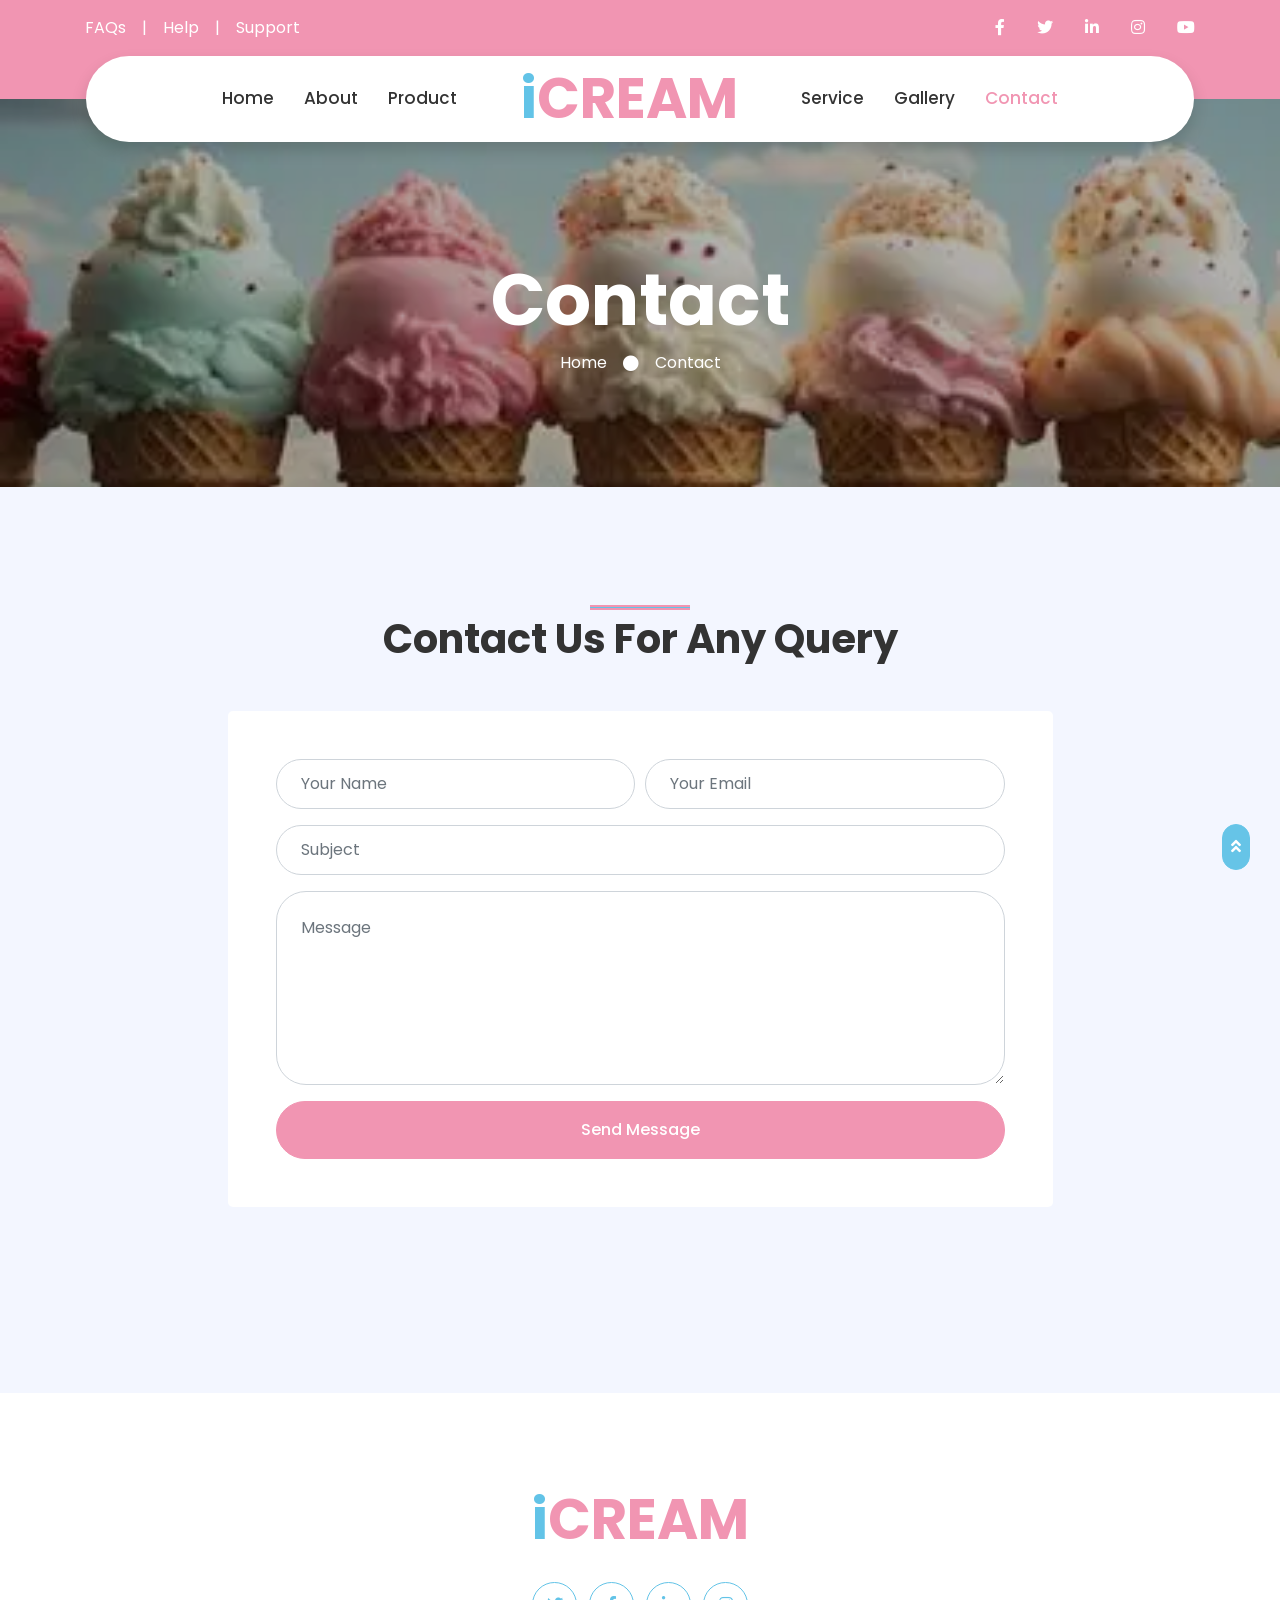
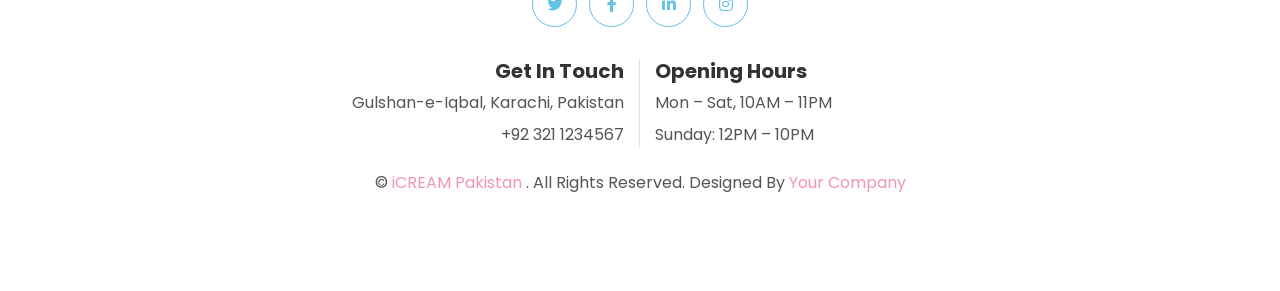
<file: contact.html>
<!DOCTYPE html>
<html lang="en">

<head>
    <meta charset="utf-8">
    <title>iCREAM - Ice Cream Shop Website Template</title>
    <meta content="width=device-width, initial-scale=1.0" name="viewport">
    <meta content="Free HTML Templates" name="keywords">
    <meta content="Free HTML Templates" name="description">

    <!-- Favicon -->
    <link href="img/favicon.ico" rel="icon">

    <!-- Google Web Fonts -->
    <link rel="preconnect" href="https://fonts.gstatic.com">
    <link href="https://fonts.googleapis.com/css2?family=Poppins:wght@400;500;600;700&display=swap" rel="stylesheet">

    <!-- Font Awesome -->
    <link href="https://cdnjs.cloudflare.com/ajax/libs/font-awesome/5.10.0/css/all.min.css" rel="stylesheet">

    <!-- Libraries Stylesheet -->
    <link href="lib/owlcarousel/assets/owl.carousel.min.css" rel="stylesheet">
    <link href="lib/lightbox/css/lightbox.min.css" rel="stylesheet">

    <!-- Customized Bootstrap Stylesheet -->
    <link href="css/style.css" rel="stylesheet">
</head>

<body>
      <!-- Topbar Start -->
<div class="container-fluid bg-primary py-3 d-none d-md-block">
    <div class="container">
        <div class="row">

            <!-- Left Side Links -->
            <div class="col-md-6 text-center text-lg-left mb-2 mb-lg-0">
                <div class="d-inline-flex align-items-center">

                    <a class="text-white pr-3" href="faq.html">FAQs</a>

                    <span class="text-white">|</span>

                    <a class="text-white px-3" href="help.html">Help</a>

                    <span class="text-white">|</span>

                    <a class="text-white pl-3" href="support.html">Support</a>

                </div>
            </div>

            <!-- Right Side Social Icons -->
            <div class="col-md-6 text-center text-lg-right">
                <div class="d-inline-flex align-items-center">

                    <!-- Facebook -->
                    <a class="text-white px-3" 
                       href="https://www.facebook.com/" 
                       target="_blank">
                        <i class="fab fa-facebook-f"></i>
                    </a>

                    <!-- Twitter -->
                    <a class="text-white px-3" 
                       href="https://twitter.com/" 
                       target="_blank">
                        <i class="fab fa-twitter"></i>
                    </a>

                    <!-- LinkedIn -->
                    <a class="text-white px-3" 
                       href="https://www.linkedin.com/" 
                       target="_blank">
                        <i class="fab fa-linkedin-in"></i>
                    </a>

                    <!-- Instagram -->
                    <a class="text-white px-3" 
                       href="https://www.instagram.com/" 
                       target="_blank">
                        <i class="fab fa-instagram"></i>
                    </a>

                    <!-- YouTube -->
                    <a class="text-white pl-3" 
                       href="https://www.youtube.com/" 
                       target="_blank">
                        <i class="fab fa-youtube"></i>
                    </a>

                </div>
            </div>

        </div>
    </div>
</div>
<!-- Topbar End -->
    <!-- Navbar Start -->
    <div class="container-fluid position-relative nav-bar p-0">
        <div class="container-lg position-relative p-0 px-lg-3" style="z-index: 9;">
            <nav class="navbar navbar-expand-lg bg-white navbar-light shadow p-lg-0">
                <a href="index.html" class="navbar-brand d-block d-lg-none">
                    <h1 class="m-0 display-4 text-primary"><span class="text-secondary">i</span>CREAM</h1>
                </a>
                <button type="button" class="navbar-toggler" data-toggle="collapse" data-target="#navbarCollapse">
                    <span class="navbar-toggler-icon"></span>
                </button>
                <div class="collapse navbar-collapse justify-content-between" id="navbarCollapse">
                    <div class="navbar-nav ml-auto py-0">
                        <a href="index.html" class="nav-item nav-link">Home</a>
                        <a href="about.html" class="nav-item nav-link">About</a>
                        <a href="product.html" class="nav-item nav-link">Product</a>
                    </div>
                    <a href="index.html" class="navbar-brand mx-5 d-none d-lg-block">
                        <h1 class="m-0 display-4 text-primary"><span class="text-secondary">i</span>CREAM</h1>
                    </a>
                    <div class="navbar-nav mr-auto py-0">
                        <a href="service.html" class="nav-item nav-link">Service</a>
                        <a href="gallery.html" class="nav-item nav-link">Gallery</a>
                        <a href="contact.html" class="nav-item nav-link active">Contact</a>
                    </div>
                </div>
            </nav>
        </div>
    </div>
    <!-- Navbar End -->


    <!-- Header Start -->
   <div class="jumbotron jumbotron-fluid page-header contact-header">
        <div class="container text-center py-5">
            <h1 class="text-white display-3 mt-lg-5">Contact</h1>
            <div class="d-inline-flex align-items-center text-white">
                <p class="m-0"><a class="text-white" href="">Home</a></p>
                <i class="fa fa-circle px-3"></i>
                <p class="m-0">Contact</p>
            </div>
        </div>
    </div>
    <!-- Header End -->


    <!-- Contact Start -->
    <div class="container-fluid py-5">
        <div class="container py-5">
            <div class="row justify-content-center">
                <div class="col-lg-6">
                    <h1 class="section-title position-relative text-center mb-5">Contact Us For Any Query</h1>
                </div>
            </div>
            <div class="row justify-content-center">
                <div class="col-lg-9">
                    <div class="contact-form bg-light rounded p-5">
                        <div id="success"></div>
                        <form name="sentMessage" id="contactForm" novalidate="novalidate">
                            <div class="form-row">
                                <div class="col-sm-6 control-group">
                                    <input type="text" class="form-control p-4" id="name" placeholder="Your Name" required="required" data-validation-required-message="Please enter your name" />
                                    <p class="help-block text-danger"></p>
                                </div>
                                <div class="col-sm-6 control-group">
                                    <input type="email" class="form-control p-4" id="email" placeholder="Your Email" required="required" data-validation-required-message="Please enter your email" />
                                    <p class="help-block text-danger"></p>
                                </div>
                            </div>
                            <div class="control-group">
                                <input type="text" class="form-control p-4" id="subject" placeholder="Subject" required="required" data-validation-required-message="Please enter a subject" />
                                <p class="help-block text-danger"></p>
                            </div>
                            <div class="control-group">
                                <textarea class="form-control p-4" rows="6" id="message" placeholder="Message" required="required" data-validation-required-message="Please enter your message"></textarea>
                                <p class="help-block text-danger"></p>
                            </div>
                            <div>
                                <button class="btn btn-primary btn-block py-3 px-5" type="submit" id="sendMessageButton">Send Message</button>
                            </div>
                        </form>
                    </div>
                </div>
            </div>
        </div>
    </div>
    <!-- Contact End -->

 <!-- Footer Start -->
<div class="container-fluid footer bg-light py-5" style="margin-top: 90px;">

    <div class="container text-center py-5">

        <div class="row">

            <!-- Logo -->
            <div class="col-12 mb-4">

                <a href="index.html" class="navbar-brand m-0">

                    <h1 class="m-0 mt-n2 display-4 text-primary">
                        <span class="text-secondary">i</span>CREAM
                    </h1>

                </a>

            </div>

            <!-- Social Media Links -->
            <div class="col-12 mb-4">

                <!-- Twitter -->
                <a class="btn btn-outline-secondary btn-social mr-2"
                    href="https://twitter.com/"
                    target="_blank">

                    <i class="fab fa-twitter"></i>

                </a>

                <!-- Facebook -->
                <a class="btn btn-outline-secondary btn-social mr-2"
                    href="https://www.facebook.com/"
                    target="_blank">

                    <i class="fab fa-facebook-f"></i>

                </a>

                <!-- LinkedIn -->
                <a class="btn btn-outline-secondary btn-social mr-2"
                    href="https://www.linkedin.com/"
                    target="_blank">

                    <i class="fab fa-linkedin-in"></i>

                </a>

                <!-- Instagram -->
                <a class="btn btn-outline-secondary btn-social"
                    href="https://www.instagram.com/"
                    target="_blank">

                    <i class="fab fa-instagram"></i>

                </a>

            </div>

            <!-- Contact & Opening Hours -->
            <div class="col-12 mt-2 mb-4">

                <div class="row">

                    <!-- Contact -->
                    <div class="col-sm-6 text-center text-sm-right border-right mb-3 mb-sm-0">

                        <h5 class="font-weight-bold mb-2">
                            Get In Touch
                        </h5>

                        <p class="mb-2">
                            Gulshan-e-Iqbal, Karachi, Pakistan
                        </p>

                        <p class="mb-0">
                            +92 321 1234567
                        </p>

                    </div>

                    <!-- Opening Hours -->
                    <div class="col-sm-6 text-center text-sm-left">

                        <h5 class="font-weight-bold mb-2">
                            Opening Hours
                        </h5>

                        <p class="mb-2">
                            Mon – Sat, 10AM – 11PM
                        </p>

                        <p class="mb-0">
                            Sunday: 12PM – 10PM
                        </p>

                    </div>

                </div>

            </div>

            <!-- Copyright -->
            <div class="col-12">

                <p class="m-0">

                    &copy;
                    <a href="#">
                        iCREAM Pakistan
                    </a>

                    . All Rights Reserved.

                    Designed By
                    <a href="#">
                        Your Company
                    </a>

                </p>

            </div>

        </div>

    </div>

</div>
<!-- Footer End -->


    <!-- Back to Top -->
    <a href="#" class="btn btn-secondary px-2 back-to-top"><i class="fa fa-angle-double-up"></i></a>


    <!-- JavaScript Libraries -->
    <script src="https://code.jquery.com/jquery-3.4.1.min.js"></script>
    <script src="https://stackpath.bootstrapcdn.com/bootstrap/4.4.1/js/bootstrap.bundle.min.js"></script>
    <script src="lib/easing/easing.min.js"></script>
    <script src="lib/waypoints/waypoints.min.js"></script>
    <script src="lib/owlcarousel/owl.carousel.min.js"></script>
    <script src="lib/isotope/isotope.pkgd.min.js"></script>
    <script src="lib/lightbox/js/lightbox.min.js"></script>

    <!-- Contact Javascript File -->
    <script src="mail/jqBootstrapValidation.min.js"></script>
    <script src="mail/contact.js"></script>

    <!-- Template Javascript -->
    <script src="js/main.js"></script>
</body>

</html>
</file>
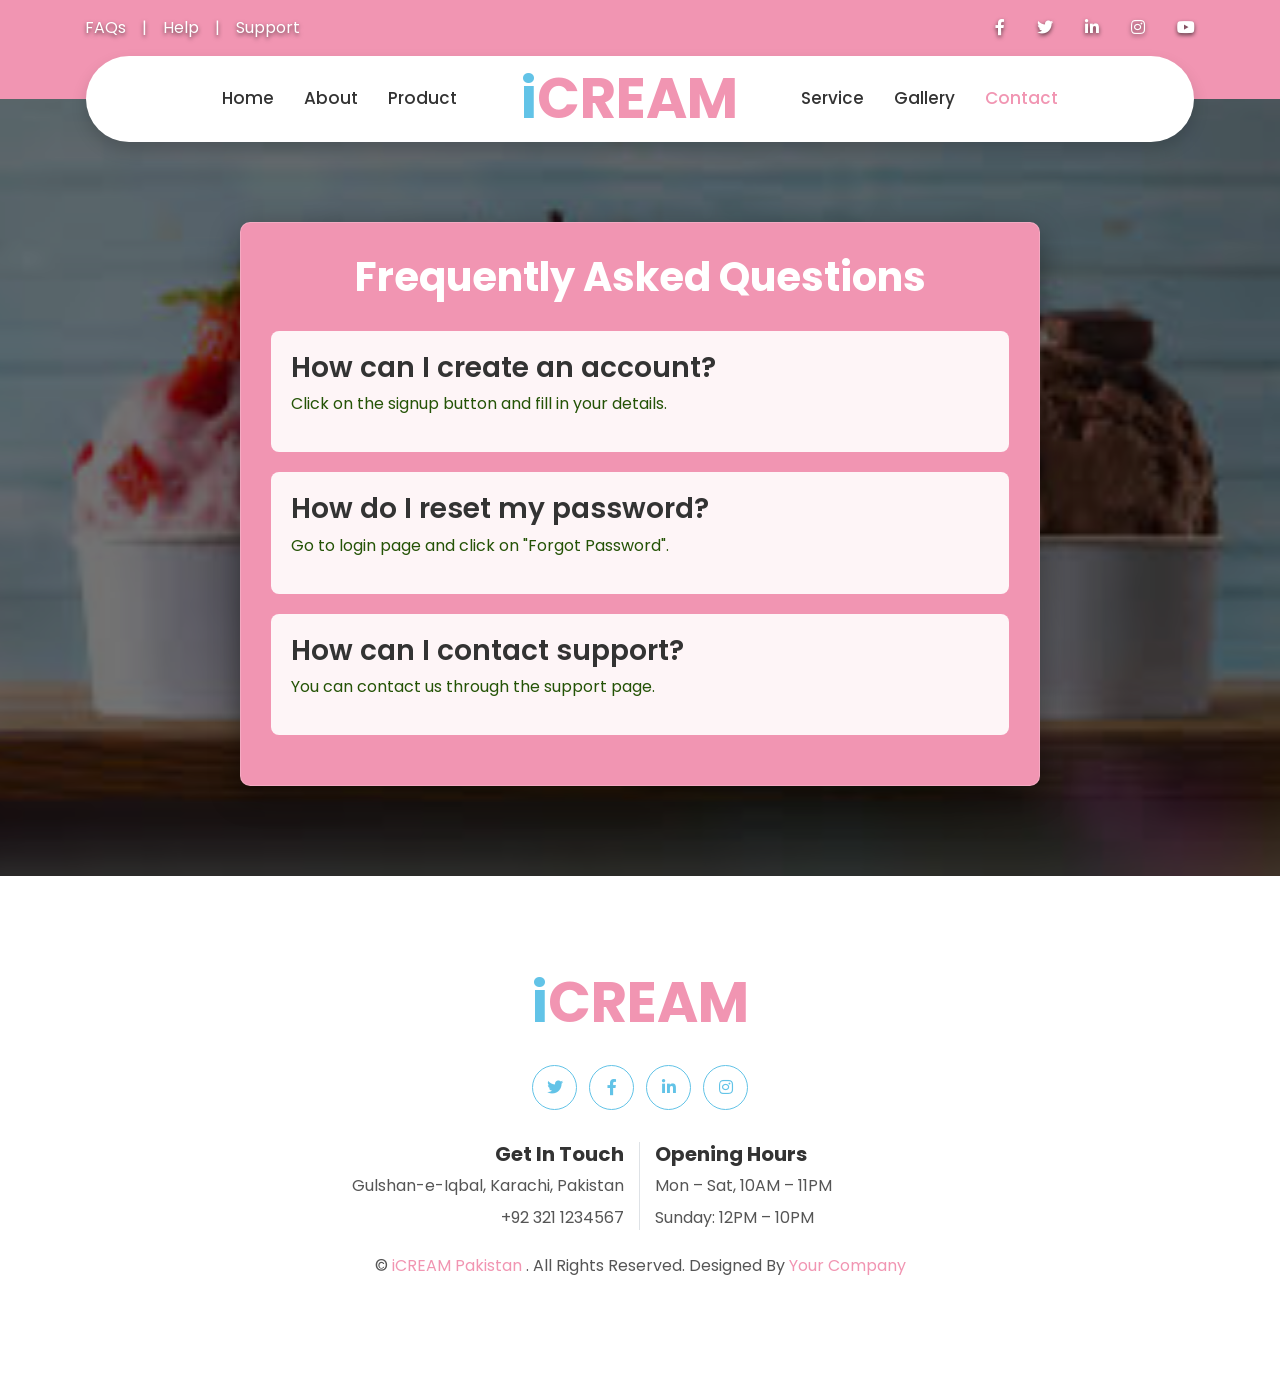
<file: faq.html>
<!DOCTYPE html>
<html lang="en">

<head>
    <meta charset="UTF-8" />
    <meta name="viewport" content="width=device-width, initial-scale=1.0"/>
    <title>FAQs - iCREAM</title>

    <!-- Favicon -->
    <link href="img/favicon.ico" rel="icon">

    <!-- Google Fonts -->
    <link rel="preconnect" href="https://fonts.gstatic.com">
    <link href="https://fonts.googleapis.com/css2?family=Poppins:wght@400;500;600;700&display=swap" rel="stylesheet">

    <!-- Font Awesome -->
    <link href="https://cdnjs.cloudflare.com/ajax/libs/font-awesome/5.10.0/css/all.min.css" rel="stylesheet">

    <!-- Bootstrap Style -->
    <link href="css/style.css" rel="stylesheet">

    <style>
        body{
            font-family:'Poppins', sans-serif;
            margin:0;

            /* Background Image */
            background: url('img/background1.jpg') no-repeat center center fixed;
            background-size: cover;
            position: relative;
        }

        /* Dark Overlay */
        body::before{
            content:"";
            position:fixed;
            top:0;
            left:0;
            width:100%;
            height:100%;
            background:rgba(0,0,0,0.55);
            z-index:-1;
        }

        .faq-container{
            max-width:800px;
            margin:80px auto;
            padding:30px;

            /* Glassmorphism */
            background: #F195B2;
            backdrop-filter: blur(12px);
            -webkit-backdrop-filter: blur(12px);

            border-radius:10px;
            box-shadow:0 10px 30px rgba(0,0,0,0.4);
            border:1px solid rgba(255,255,255,0.2);
        }

        h1{
            text-align:center;
            margin-bottom:30px;
            color:white;
        }

        .faq{
            margin-bottom:20px;
            background: rgba(255,255,255,0.9);
            padding:20px;
            border-radius:8px;
        }

        .faq h3{
            color:#333;
        }

        .faq p{
            color:#245306;
        }

        .text-white{
            text-shadow:0 2px 4px rgba(0,0,0,0.6);
        }
    </style>
</head>

<body>

<!-- Topbar Start -->
<div class="container-fluid bg-primary py-3 d-none d-md-block">
    <div class="container">
        <div class="row">

            <div class="col-md-6 text-center text-lg-left mb-2 mb-lg-0">
                <div class="d-inline-flex align-items-center">

                    <a class="text-white pr-3" href="faq.html">FAQs</a>
                    <span class="text-white">|</span>
                    <a class="text-white px-3" href="help.html">Help</a>
                    <span class="text-white">|</span>
                    <a class="text-white pl-3" href="support.html">Support</a>
                    
              

                </div>
            </div>

            <div class="col-md-6 text-center text-lg-right">
                <div class="d-inline-flex align-items-center">

                    <a class="text-white px-3" href="https://www.facebook.com/" target="_blank">
                        <i class="fab fa-facebook-f"></i>
                    </a>

                    <a class="text-white px-3" href="https://twitter.com/" target="_blank">
                        <i class="fab fa-twitter"></i>
                    </a>

                    <a class="text-white px-3" href="https://www.linkedin.com/" target="_blank">
                        <i class="fab fa-linkedin-in"></i>
                    </a>

                    <a class="text-white px-3" href="https://www.instagram.com/" target="_blank">
                        <i class="fab fa-instagram"></i>
                    </a>

                    <a class="text-white pl-3" href="https://www.youtube.com/" target="_blank">
                        <i class="fab fa-youtube"></i>
                    </a>

                </div>
            </div>

        </div>
    </div>
</div>
<!-- Topbar End -->


<!-- Navbar Start -->
<div class="container-fluid position-relative nav-bar p-0">
    <div class="container-lg position-relative p-0 px-lg-3" style="z-index: 9;">

        <nav class="navbar navbar-expand-lg bg-white navbar-light shadow p-lg-0">

            <a href="index.html" class="navbar-brand d-block d-lg-none">
                <h1 class="m-0 display-4 text-primary">
                    <span class="text-secondary">i</span>CREAM
                </h1>
            </a>

            <button type="button"
                    class="navbar-toggler"
                    data-toggle="collapse"
                    data-target="#navbarCollapse">

                <span class="navbar-toggler-icon"></span>
            </button>

            <div class="collapse navbar-collapse justify-content-between"
                 id="navbarCollapse">

                <div class="navbar-nav ml-auto py-0">
                    <a href="index.html" class="nav-item nav-link">Home</a>
                    <a href="about.html" class="nav-item nav-link">About</a>
                    <a href="product.html" class="nav-item nav-link">Product</a>
                </div>

                <a href="index.html"
                   class="navbar-brand mx-5 d-none d-lg-block">

                    <h1 class="m-0 display-4 text-primary">
                        <span class="text-secondary">i</span>CREAM
                    </h1>
                </a>

                <div class="navbar-nav mr-auto py-0">
                    <a href="service.html" class="nav-item nav-link">Service</a>
                    <a href="gallery.html" class="nav-item nav-link">Gallery</a>
                    <a href="contact.html" class="nav-item nav-link active">Contact</a>
                </div>

            </div>
        </nav>
    </div>
</div>
<!-- Navbar End -->


<!-- FAQ Section Start -->
<div class="faq-container">

    <h1>Frequently Asked Questions</h1>

    <div class="faq">
        <h3>How can I create an account?</h3>
        <p>Click on the signup button and fill in your details.</p>
    </div>

    <div class="faq">
        <h3>How do I reset my password?</h3>
        <p>Go to login page and click on "Forgot Password".</p>
    </div>

    <div class="faq">
        <h3>How can I contact support?</h3>
        <p>You can contact us through the support page.</p>
    </div>

</div>
 <!-- Footer Start -->
<div class="container-fluid footer bg-light py-5" style="margin-top: 90px;">

    <div class="container text-center py-5">

        <div class="row">

            <!-- Logo -->
            <div class="col-12 mb-4">

                <a href="index.html" class="navbar-brand m-0">

                    <h1 class="m-0 mt-n2 display-4 text-primary">
                        <span class="text-secondary">i</span>CREAM
                    </h1>

                </a>

            </div>

            <!-- Social Media Links -->
            <div class="col-12 mb-4">

                <!-- Twitter -->
                <a class="btn btn-outline-secondary btn-social mr-2"
                    href="https://twitter.com/"
                    target="_blank">

                    <i class="fab fa-twitter"></i>

                </a>

                <!-- Facebook -->
                <a class="btn btn-outline-secondary btn-social mr-2"
                    href="https://www.facebook.com/"
                    target="_blank">

                    <i class="fab fa-facebook-f"></i>

                </a>

                <!-- LinkedIn -->
                <a class="btn btn-outline-secondary btn-social mr-2"
                    href="https://www.linkedin.com/"
                    target="_blank">

                    <i class="fab fa-linkedin-in"></i>

                </a>

                <!-- Instagram -->
                <a class="btn btn-outline-secondary btn-social"
                    href="https://www.instagram.com/"
                    target="_blank">

                    <i class="fab fa-instagram"></i>

                </a>

            </div>

            <!-- Contact & Opening Hours -->
            <div class="col-12 mt-2 mb-4">

                <div class="row">

                    <!-- Contact -->
                    <div class="col-sm-6 text-center text-sm-right border-right mb-3 mb-sm-0">

                        <h5 class="font-weight-bold mb-2">
                            Get In Touch
                        </h5>

                        <p class="mb-2">
                            Gulshan-e-Iqbal, Karachi, Pakistan
                        </p>

                        <p class="mb-0">
                            +92 321 1234567
                        </p>

                    </div>

                    <!-- Opening Hours -->
                    <div class="col-sm-6 text-center text-sm-left">

                        <h5 class="font-weight-bold mb-2">
                            Opening Hours
                        </h5>

                        <p class="mb-2">
                            Mon – Sat, 10AM – 11PM
                        </p>

                        <p class="mb-0">
                            Sunday: 12PM – 10PM
                        </p>

                    </div>

                </div>

            </div>

            <!-- Copyright -->
            <div class="col-12">

                <p class="m-0">

                    &copy;
                    <a href="#">
                        iCREAM Pakistan
                    </a>

                    . All Rights Reserved.

                    Designed By
                    <a href="#">
                        Your Company
                    </a>

                </p>

            </div>

        </div>

    </div>

</div>
<!-- Footer End -->

</body>
</html>
</file>
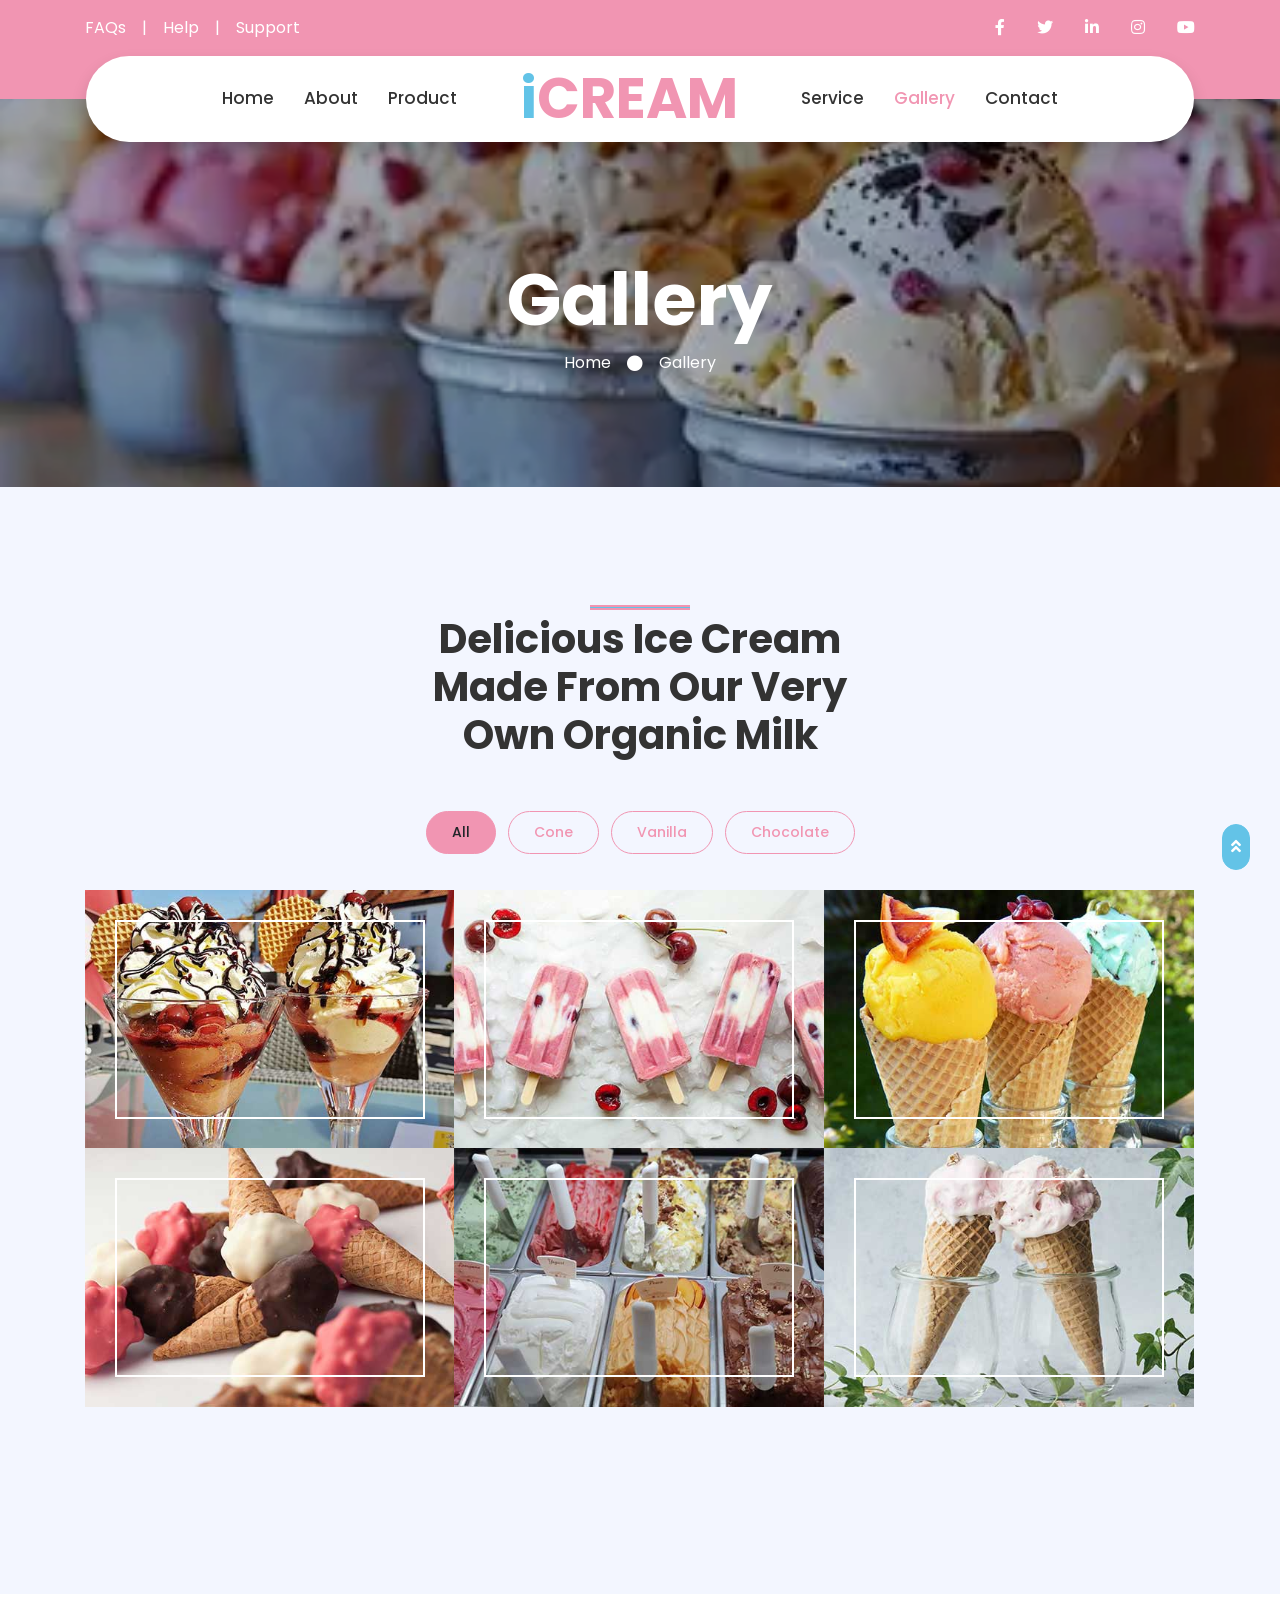
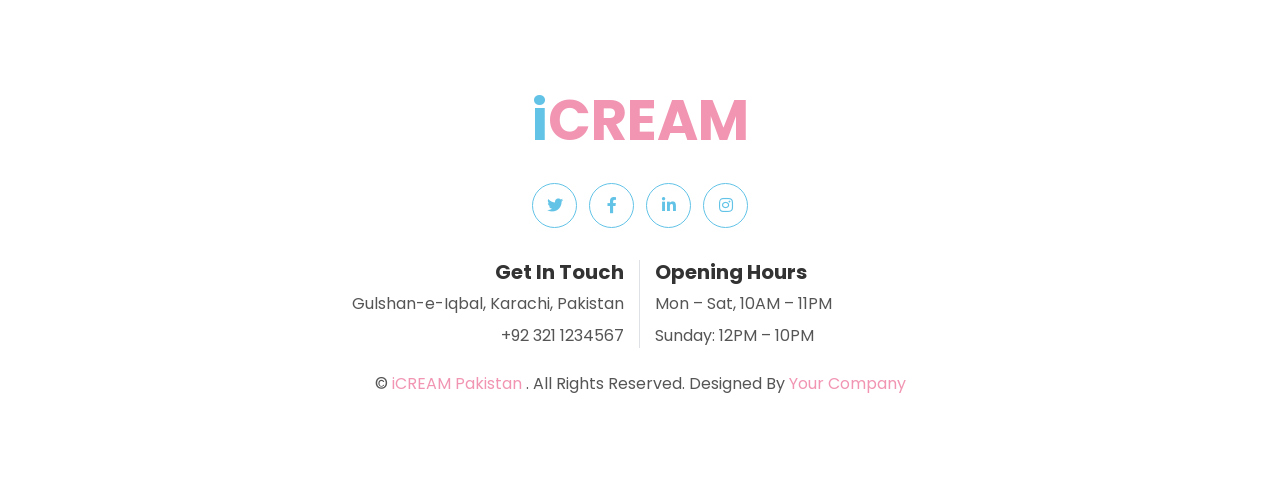
<file: gallery.html>
<!DOCTYPE html>
<html lang="en">

<head>
    <meta charset="utf-8">
    <title>iCREAM - Ice Cream Shop Website Template</title>
    <meta content="width=device-width, initial-scale=1.0" name="viewport">
    <meta content="Free HTML Templates" name="keywords">
    <meta content="Free HTML Templates" name="description">

    <!-- Favicon -->
    <link href="img/favicon.ico" rel="icon">

    <!-- Google Web Fonts -->
    <link rel="preconnect" href="https://fonts.gstatic.com">
    <link href="https://fonts.googleapis.com/css2?family=Poppins:wght@400;500;600;700&display=swap" rel="stylesheet">

    <!-- Font Awesome -->
    <link href="https://cdnjs.cloudflare.com/ajax/libs/font-awesome/5.10.0/css/all.min.css" rel="stylesheet">

    <!-- Libraries Stylesheet -->
    <link href="lib/owlcarousel/assets/owl.carousel.min.css" rel="stylesheet">
    <link href="lib/lightbox/css/lightbox.min.css" rel="stylesheet">

    <!-- Customized Bootstrap Stylesheet -->
    <link href="css/style.css" rel="stylesheet">
</head>

<body>
    <!-- Topbar Start -->
    <div class="container-fluid bg-primary py-3 d-none d-md-block">
        <div class="container">
            <div class="row">
                <div class="col-md-6 text-center text-lg-left mb-2 mb-lg-0">
                    <div class="d-inline-flex align-items-center">
                        <a class="text-white pr-3" href="">FAQs</a>
                        <span class="text-white">|</span>
                        <a class="text-white px-3" href="">Help</a>
                        <span class="text-white">|</span>
                        <a class="text-white pl-3" href="">Support</a>
                    </div>
                </div>
                <div class="col-md-6 text-center text-lg-right">
                    <div class="d-inline-flex align-items-center">
                        <a class="text-white px-3" href="">
                            <i class="fab fa-facebook-f"></i>
                        </a>
                        <a class="text-white px-3" href="">
                            <i class="fab fa-twitter"></i>
                        </a>
                        <a class="text-white px-3" href="">
                            <i class="fab fa-linkedin-in"></i>
                        </a>
                        <a class="text-white px-3" href="">
                            <i class="fab fa-instagram"></i>
                        </a>
                        <a class="text-white pl-3" href="">
                            <i class="fab fa-youtube"></i>
                        </a>
                    </div>
                </div>
            </div>
        </div>
    </div>
    <!-- Topbar End -->


    <!-- Navbar Start -->
    <div class="container-fluid position-relative nav-bar p-0">
        <div class="container-lg position-relative p-0 px-lg-3" style="z-index: 9;">
            <nav class="navbar navbar-expand-lg bg-white navbar-light shadow p-lg-0">
                <a href="index.html" class="navbar-brand d-block d-lg-none">
                    <h1 class="m-0 display-4 text-primary"><span class="text-secondary">i</span>CREAM</h1>
                </a>
                <button type="button" class="navbar-toggler" data-toggle="collapse" data-target="#navbarCollapse">
                    <span class="navbar-toggler-icon"></span>
                </button>
                <div class="collapse navbar-collapse justify-content-between" id="navbarCollapse">
                    <div class="navbar-nav ml-auto py-0">
                        <a href="index.html" class="nav-item nav-link">Home</a>
                        <a href="about.html" class="nav-item nav-link">About</a>
                        <a href="product.html" class="nav-item nav-link">Product</a>
                    </div>
                    <a href="index.html" class="navbar-brand mx-5 d-none d-lg-block">
                        <h1 class="m-0 display-4 text-primary"><span class="text-secondary">i</span>CREAM</h1>
                    </a>
                    <div class="navbar-nav mr-auto py-0">
                        <a href="service.html" class="nav-item nav-link">Service</a>
                        <a href="gallery.html" class="nav-item nav-link active">Gallery</a>
                        <a href="contact.html" class="nav-item nav-link">Contact</a>
                    </div>
                </div>
            </nav>
        </div>
    </div>
    <!-- Navbar End -->


    <!-- Header Start -->
   <div class="jumbotron jumbotron-fluid page-header gallery-header">
        <div class="container text-center py-5">
            <h1 class="text-white display-3 mt-lg-5">Gallery</h1>
            <div class="d-inline-flex align-items-center text-white">
                <p class="m-0"><a class="text-white" href="">Home</a></p>
                <i class="fa fa-circle px-3"></i>
                <p class="m-0">Gallery</p>
            </div>
        </div>
    </div>
    <!-- Header End -->


    <!-- Portfolio Start -->
    <div class="container-fluid py-5 px-0">
        <div class="container py-5">
            <div class="row justify-content-center">
                <div class="col-lg-5">
                    <h1 class="section-title position-relative text-center mb-5">Delicious Ice Cream Made From Our Very Own Organic Milk</h1>
                </div>
            </div>
            <div class="row">
                <div class="col-12 text-center">
                    <ul class="list-inline mb-4 pb-2" id="portfolio-flters">
                        <li class="btn btn-sm btn-outline-primary m-1 active"  data-filter="*">All</li>
                        <li class="btn btn-sm btn-outline-primary m-1" data-filter=".first">Cone</li>
                        <li class="btn btn-sm btn-outline-primary m-1" data-filter=".second">Vanilla</li>
                        <li class="btn btn-sm btn-outline-primary m-1" data-filter=".third">Chocolate</li>
                    </ul>
                </div>
            </div>
            <div class="row m-0 portfolio-container">
                <div class="col-lg-4 col-md-6 p-0 portfolio-item first">
                    <div class="position-relative overflow-hidden">
                        <img class="img-fluid w-100" src="img/portfolio-1.jpg" alt="">
                        <a class="portfolio-btn" href="img/portfolio-1.jpg" data-lightbox="portfolio">
                            <i class="fa fa-plus text-primary" style="font-size: 60px;"></i>
                        </a>
                    </div>
                </div>
                <div class="col-lg-4 col-md-6 p-0 portfolio-item second">
                    <div class="position-relative overflow-hidden">
                        <img class="img-fluid w-100" src="img/portfolio-2.jpg" alt="">
                        <a class="portfolio-btn" href="img/portfolio-2.jpg" data-lightbox="portfolio">
                            <i class="fa fa-plus text-primary" style="font-size: 60px;"></i>
                        </a>
                    </div>
                </div>
                <div class="col-lg-4 col-md-6 p-0 portfolio-item third">
                    <div class="position-relative overflow-hidden">
                        <img class="img-fluid w-100" src="img/portfolio-3.jpg" alt="">
                        <a class="portfolio-btn" href="img/portfolio-3.jpg" data-lightbox="portfolio">
                            <i class="fa fa-plus text-primary" style="font-size: 60px;"></i>
                        </a>
                    </div>
                </div>
                <div class="col-lg-4 col-md-6 p-0 portfolio-item first">
                    <div class="position-relative overflow-hidden">
                        <img class="img-fluid w-100" src="img/portfolio-4.jpg" alt="">
                        <a class="portfolio-btn" href="img/portfolio-4.jpg" data-lightbox="portfolio">
                            <i class="fa fa-plus text-primary" style="font-size: 60px;"></i>
                        </a>
                    </div>
                </div>
                <div class="col-lg-4 col-md-6 p-0 portfolio-item second">
                    <div class="position-relative overflow-hidden">
                        <img class="img-fluid w-100" src="img/portfolio-5.jpg" alt="">
                        <a class="portfolio-btn" href="img/portfolio-5.jpg" data-lightbox="portfolio">
                            <i class="fa fa-plus text-primary" style="font-size: 60px;"></i>
                        </a>
                    </div>
                </div>
                <div class="col-lg-4 col-md-6 p-0 portfolio-item third">
                    <div class="position-relative overflow-hidden">
                        <img class="img-fluid w-100" src="img/portfolio-6.jpg" alt="">
                        <a class="portfolio-btn" href="img/portfolio-6.jpg" data-lightbox="portfolio">
                            <i class="fa fa-plus text-primary" style="font-size: 60px;"></i>
                        </a>
                    </div>
                </div>
            </div>
        </div>
    </div>
    <!-- Portfolio End -->


   <!-- Footer Start -->
<div class="container-fluid footer bg-light py-5" style="margin-top: 90px;">

    <div class="container text-center py-5">

        <div class="row">

            <!-- Logo -->
            <div class="col-12 mb-4">

                <a href="index.html" class="navbar-brand m-0">

                    <h1 class="m-0 mt-n2 display-4 text-primary">
                        <span class="text-secondary">i</span>CREAM
                    </h1>

                </a>

            </div>

            <!-- Social Media Links -->
            <div class="col-12 mb-4">

                <!-- Twitter -->
                <a class="btn btn-outline-secondary btn-social mr-2"
                    href="https://twitter.com/"
                    target="_blank">

                    <i class="fab fa-twitter"></i>

                </a>

                <!-- Facebook -->
                <a class="btn btn-outline-secondary btn-social mr-2"
                    href="https://www.facebook.com/"
                    target="_blank">

                    <i class="fab fa-facebook-f"></i>

                </a>

                <!-- LinkedIn -->
                <a class="btn btn-outline-secondary btn-social mr-2"
                    href="https://www.linkedin.com/"
                    target="_blank">

                    <i class="fab fa-linkedin-in"></i>

                </a>

                <!-- Instagram -->
                <a class="btn btn-outline-secondary btn-social"
                    href="https://www.instagram.com/"
                    target="_blank">

                    <i class="fab fa-instagram"></i>

                </a>

            </div>

            <!-- Contact & Opening Hours -->
            <div class="col-12 mt-2 mb-4">

                <div class="row">

                    <!-- Contact -->
                    <div class="col-sm-6 text-center text-sm-right border-right mb-3 mb-sm-0">

                        <h5 class="font-weight-bold mb-2">
                            Get In Touch
                        </h5>

                        <p class="mb-2">
                            Gulshan-e-Iqbal, Karachi, Pakistan
                        </p>

                        <p class="mb-0">
                            +92 321 1234567
                        </p>

                    </div>

                    <!-- Opening Hours -->
                    <div class="col-sm-6 text-center text-sm-left">

                        <h5 class="font-weight-bold mb-2">
                            Opening Hours
                        </h5>

                        <p class="mb-2">
                            Mon – Sat, 10AM – 11PM
                        </p>

                        <p class="mb-0">
                            Sunday: 12PM – 10PM
                        </p>

                    </div>

                </div>

            </div>

            <!-- Copyright -->
            <div class="col-12">

                <p class="m-0">

                    &copy;
                    <a href="#">
                        iCREAM Pakistan
                    </a>

                    . All Rights Reserved.

                    Designed By
                    <a href="#">
                        Your Company
                    </a>

                </p>

            </div>

        </div>

    </div>

</div>
<!-- Footer End -->

    <!-- Back to Top -->
    <a href="#" class="btn btn-secondary px-2 back-to-top"><i class="fa fa-angle-double-up"></i></a>


    <!-- JavaScript Libraries -->
    <script src="https://code.jquery.com/jquery-3.4.1.min.js"></script>
    <script src="https://stackpath.bootstrapcdn.com/bootstrap/4.4.1/js/bootstrap.bundle.min.js"></script>
    <script src="lib/easing/easing.min.js"></script>
    <script src="lib/waypoints/waypoints.min.js"></script>
    <script src="lib/owlcarousel/owl.carousel.min.js"></script>
    <script src="lib/isotope/isotope.pkgd.min.js"></script>
    <script src="lib/lightbox/js/lightbox.min.js"></script>

    <!-- Contact Javascript File -->
    <script src="mail/jqBootstrapValidation.min.js"></script>
    <script src="mail/contact.js"></script>

    <!-- Template Javascript -->
    <script src="js/main.js"></script>
</body>

</html>
</file>
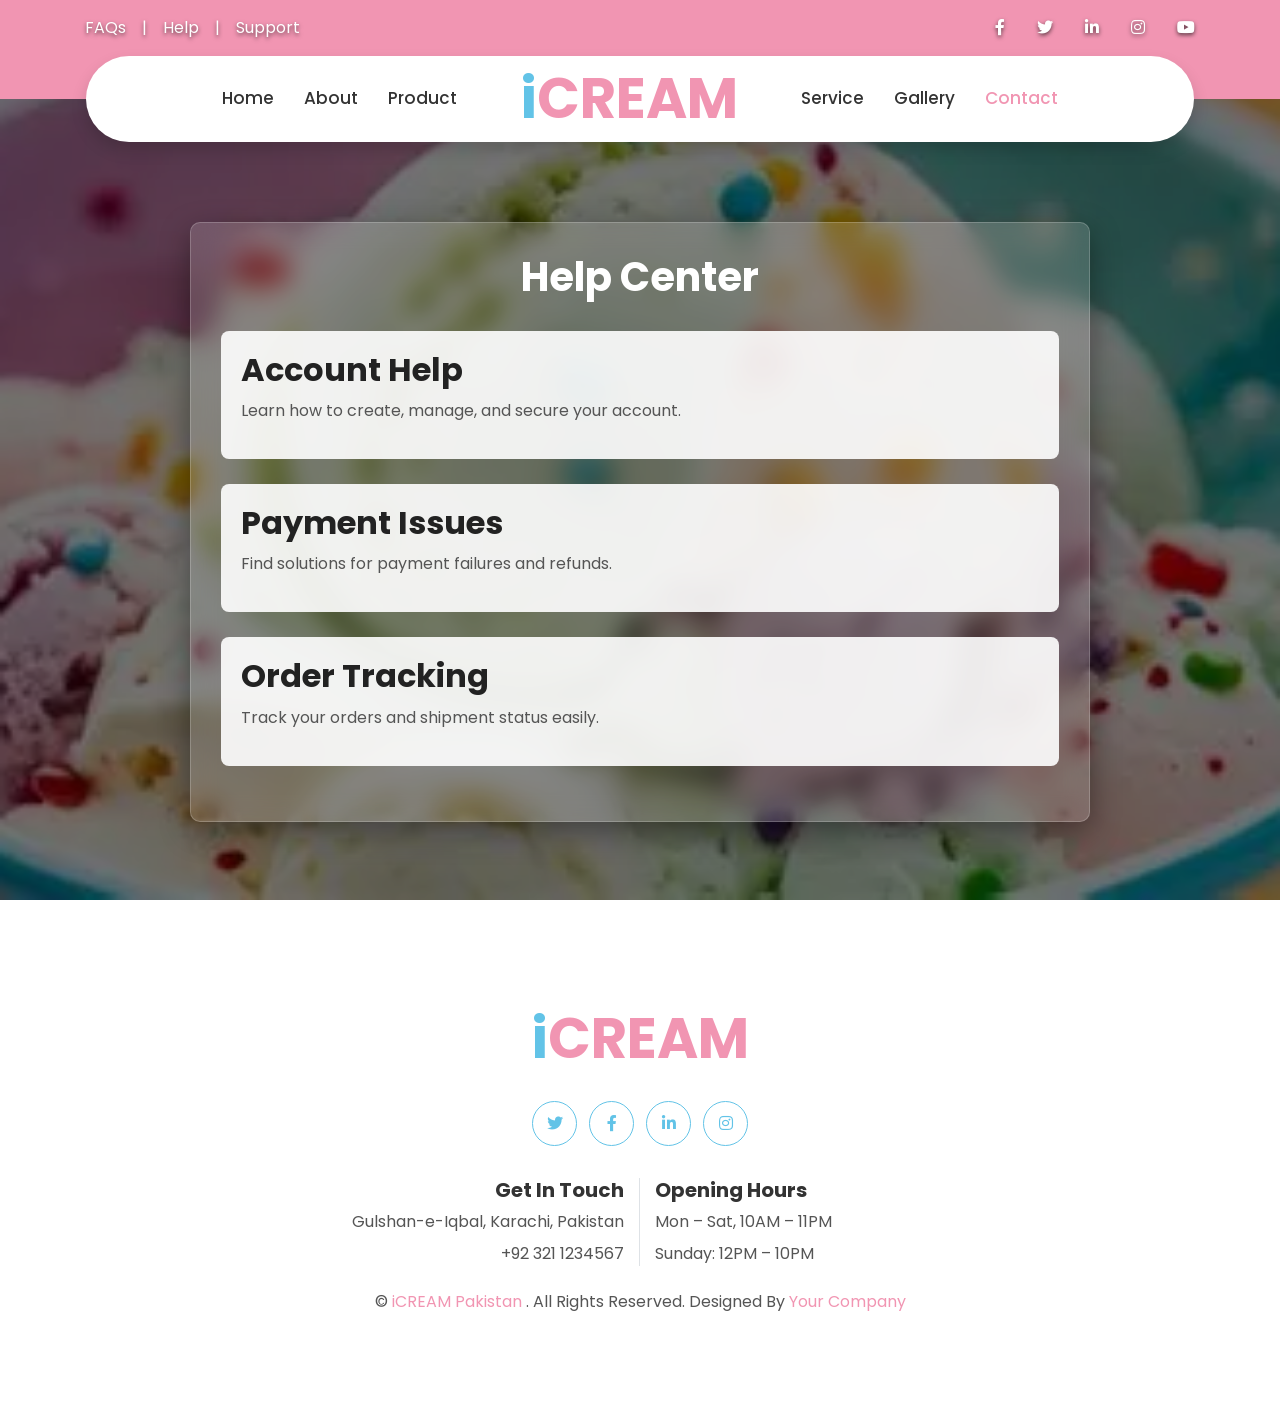
<file: help.html>
<!DOCTYPE html>
<html lang="en">

<head>
    <meta charset="UTF-8">
    <meta name="viewport" content="width=device-width, initial-scale=1.0">
    <title>Help Center - iCREAM</title>

    <!-- Favicon -->
    <link href="img/favicon.ico" rel="icon">

    <!-- Google Fonts -->
    <link rel="preconnect" href="https://fonts.gstatic.com">
    <link href="https://fonts.googleapis.com/css2?family=Poppins:wght@400;500;600;700&display=swap" rel="stylesheet">

    <!-- Font Awesome -->
    <link href="https://cdnjs.cloudflare.com/ajax/libs/font-awesome/5.10.0/css/all.min.css" rel="stylesheet">

    <!-- Bootstrap Style -->
    <link href="css/style.css" rel="stylesheet">

    <style>
        body{
            font-family:'Poppins', sans-serif;
            margin:0;

            /* Background Image */
            background: url('img/background12.jpg') no-repeat center center fixed;
            background-size: cover;
            position: relative;
        }

        /* Dark Overlay */
        body::before{
            content:"";
            position:fixed;
            top:0;
            left:0;
            width:100%;
            height:100%;
            background:rgba(0,0,0,0.55);
            z-index:-1;
        }

        /* Glassmorphism Container */
        .help-container{
            max-width:900px;
            margin:80px auto;
            padding:30px;

            background: rgba(255,255,255,0.15);
            backdrop-filter: blur(12px);
            -webkit-backdrop-filter: blur(12px);

            border-radius:10px;
            box-shadow:0 10px 30px rgba(0,0,0,0.4);
            border:1px solid rgba(255,255,255,0.2);
        }

        h1{
            text-align:center;
            margin-bottom:30px;
            color:white;
        }

        .section{
            margin-bottom:25px;
            padding:20px;
            background: rgba(255,255,255,0.9);
            border-radius:8px;
        }

        .section h2{
            margin-bottom:10px;
            color:#222;
        }

        .section p{
            color:#555;
        }

        .text-white{
            text-shadow:0 2px 4px rgba(0,0,0,0.6);
        }
    </style>
</head>

<body>

<!-- Topbar Start -->
<div class="container-fluid bg-primary py-3 d-none d-md-block">
    <div class="container">
        <div class="row">

            <div class="col-md-6 text-center text-lg-left mb-2 mb-lg-0">
                <div class="d-inline-flex align-items-center">

                    <a class="text-white pr-3" href="faq.html">FAQs</a>
                    <span class="text-white">|</span>
                    <a class="text-white px-3" href="help.html">Help</a>
                    <span class="text-white">|</span>
                    <a class="text-white pl-3" href="support.html">Support</a>
                    
                  

                </div>
            </div>

            <div class="col-md-6 text-center text-lg-right">
                <div class="d-inline-flex align-items-center">

                    <a class="text-white px-3" href="https://www.facebook.com/" target="_blank">
                        <i class="fab fa-facebook-f"></i>
                    </a>

                    <a class="text-white px-3" href="https://twitter.com/" target="_blank">
                        <i class="fab fa-twitter"></i>
                    </a>

                    <a class="text-white px-3" href="https://www.linkedin.com/" target="_blank">
                        <i class="fab fa-linkedin-in"></i>
                    </a>

                    <a class="text-white px-3" href="https://www.instagram.com/" target="_blank">
                        <i class="fab fa-instagram"></i>
                    </a>

                    <a class="text-white pl-3" href="https://www.youtube.com/" target="_blank">
                        <i class="fab fa-youtube"></i>
                    </a>

                </div>
            </div>

        </div>
    </div>
</div>
<!-- Topbar End -->


<!-- Navbar Start -->
<div class="container-fluid position-relative nav-bar p-0">
    <div class="container-lg position-relative p-0 px-lg-3" style="z-index: 9;">

        <nav class="navbar navbar-expand-lg bg-white navbar-light shadow p-lg-0">

            <a href="index.html" class="navbar-brand d-block d-lg-none">
                <h1 class="m-0 display-4 text-primary">
                    <span class="text-secondary">i</span>CREAM
                </h1>
            </a>

            <button type="button"
                    class="navbar-toggler"
                    data-toggle="collapse"
                    data-target="#navbarCollapse">

                <span class="navbar-toggler-icon"></span>
            </button>

            <div class="collapse navbar-collapse justify-content-between"
                 id="navbarCollapse">

                <div class="navbar-nav ml-auto py-0">
                    <a href="index.html" class="nav-item nav-link">Home</a>
                    <a href="about.html" class="nav-item nav-link">About</a>
                    <a href="product.html" class="nav-item nav-link">Product</a>
                </div>

                <a href="index.html"
                   class="navbar-brand mx-5 d-none d-lg-block">

                    <h1 class="m-0 display-4 text-primary">
                        <span class="text-secondary">i</span>CREAM
                    </h1>
                </a>

                <div class="navbar-nav mr-auto py-0">
                    <a href="service.html" class="nav-item nav-link">Service</a>
                    <a href="gallery.html" class="nav-item nav-link">Gallery</a>
                    <a href="contact.html" class="nav-item nav-link active">Contact</a>
                </div>

            </div>
        </nav>
    </div>
</div>
<!-- Navbar End -->


<!-- Help Center Start -->
<div class="help-container">

    <h1>Help Center</h1>

    <div class="section">
        <h2>Account Help</h2>
        <p>Learn how to create, manage, and secure your account.</p>
    </div>

    <div class="section">
        <h2>Payment Issues</h2>
        <p>Find solutions for payment failures and refunds.</p>
    </div>

    <div class="section">
        <h2>Order Tracking</h2>
        <p>Track your orders and shipment status easily.</p>
    </div>

</div>

 <!-- Footer Start -->
<div class="container-fluid footer bg-light py-5" style="margin-top: 90px;">

    <div class="container text-center py-5">

        <div class="row">

            <!-- Logo -->
            <div class="col-12 mb-4">

                <a href="index.html" class="navbar-brand m-0">

                    <h1 class="m-0 mt-n2 display-4 text-primary">
                        <span class="text-secondary">i</span>CREAM
                    </h1>

                </a>

            </div>

            <!-- Social Media Links -->
            <div class="col-12 mb-4">

                <!-- Twitter -->
                <a class="btn btn-outline-secondary btn-social mr-2"
                    href="https://twitter.com/"
                    target="_blank">

                    <i class="fab fa-twitter"></i>

                </a>

                <!-- Facebook -->
                <a class="btn btn-outline-secondary btn-social mr-2"
                    href="https://www.facebook.com/"
                    target="_blank">

                    <i class="fab fa-facebook-f"></i>

                </a>

                <!-- LinkedIn -->
                <a class="btn btn-outline-secondary btn-social mr-2"
                    href="https://www.linkedin.com/"
                    target="_blank">

                    <i class="fab fa-linkedin-in"></i>

                </a>

                <!-- Instagram -->
                <a class="btn btn-outline-secondary btn-social"
                    href="https://www.instagram.com/"
                    target="_blank">

                    <i class="fab fa-instagram"></i>

                </a>

            </div>

            <!-- Contact & Opening Hours -->
            <div class="col-12 mt-2 mb-4">

                <div class="row">

                    <!-- Contact -->
                    <div class="col-sm-6 text-center text-sm-right border-right mb-3 mb-sm-0">

                        <h5 class="font-weight-bold mb-2">
                            Get In Touch
                        </h5>

                        <p class="mb-2">
                            Gulshan-e-Iqbal, Karachi, Pakistan
                        </p>

                        <p class="mb-0">
                            +92 321 1234567
                        </p>

                    </div>

                    <!-- Opening Hours -->
                    <div class="col-sm-6 text-center text-sm-left">

                        <h5 class="font-weight-bold mb-2">
                            Opening Hours
                        </h5>

                        <p class="mb-2">
                            Mon – Sat, 10AM – 11PM
                        </p>

                        <p class="mb-0">
                            Sunday: 12PM – 10PM
                        </p>

                    </div>

                </div>

            </div>

            <!-- Copyright -->
            <div class="col-12">

                <p class="m-0">

                    &copy;
                    <a href="#">
                        iCREAM Pakistan
                    </a>

                    . All Rights Reserved.

                    Designed By
                    <a href="#">
                        Your Company
                    </a>

                </p>

            </div>

        </div>

    </div>

</div>
<!-- Footer End -->

<script>
    // Simple validation check
    window.onload = function(){
        if(document.querySelectorAll(".section").length === 0){
            alert("No help content found!");
        }
    }
</script>

</body>
</html>
</file>
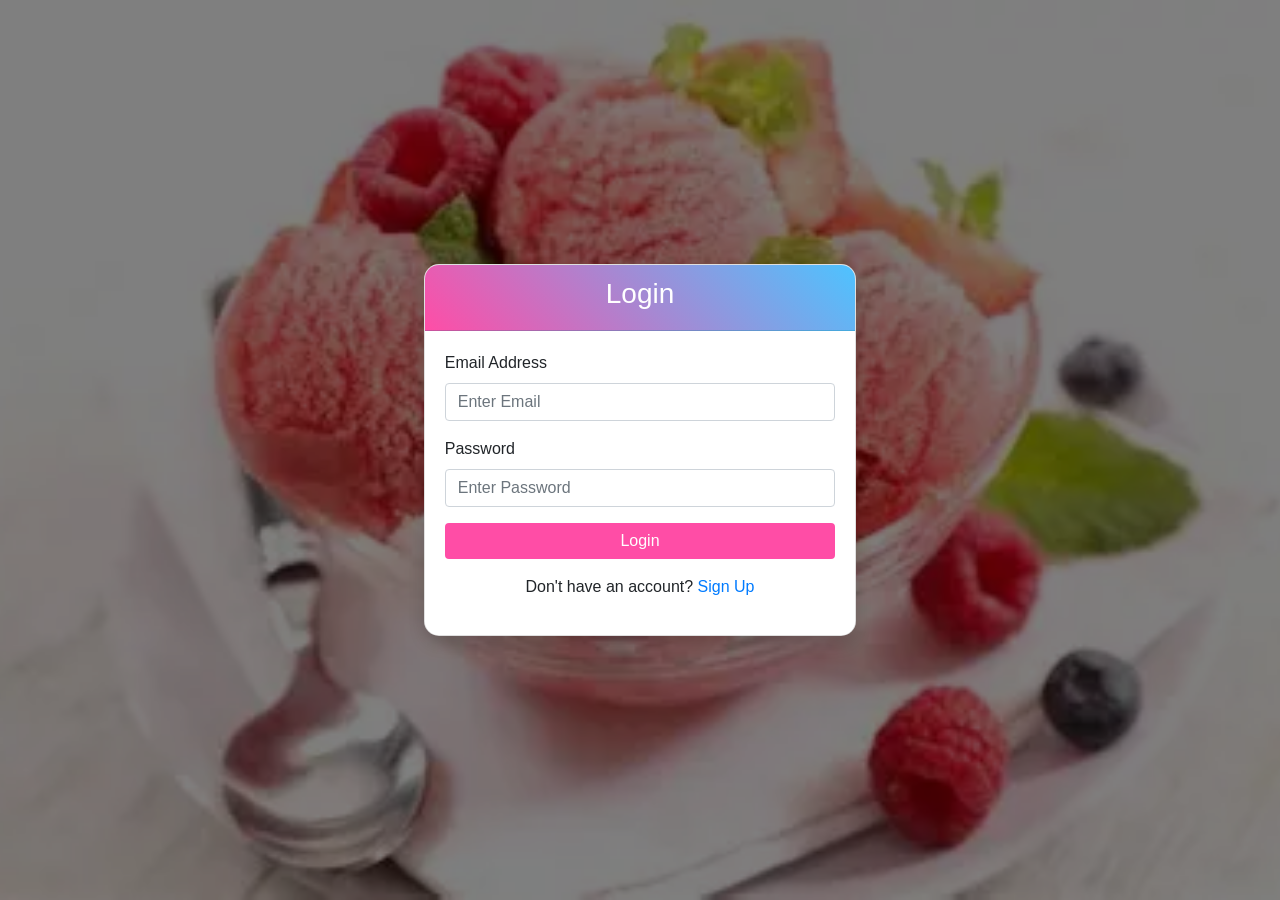
<file: login.html>
<!DOCTYPE html>
<html lang="en">
<head>
<meta charset="utf-8">
<title>Login - iCREAM</title>

<meta name="viewport" content="width=device-width, initial-scale=1">

<link href="https://stackpath.bootstrapcdn.com/bootstrap/4.4.1/css/bootstrap.min.css" rel="stylesheet">

<style>

/* Page Background Image */
body {
    background: url("img/login.webp") no-repeat center center/cover;
    min-height: 100vh;
}

/* Dark overlay for better readability */
.overlay {
    background: rgba(0,0,0,0.5);
    position: fixed;
    top: 0;
    left: 0;
    width: 100%;
    height: 100%;
}

/* Card Styling */
.login-card {
    border-radius: 15px;
    overflow: hidden;
}

/* Header Pink + Light Blue mix */
.card-header {
    background: linear-gradient(45deg, #ff4da6, #4dc3ff);
    color: white;
}

/* Button Pink */
.btn-custom {
    background: #ff4da6;
    border: none;
    transition: 0.3s;
}

.btn-custom:hover {
    background: #e60073;
    transform: scale(1.05);
}

</style>

</head>

<body>

<!-- Overlay -->
<div class="overlay"></div>

<div class="container d-flex align-items-center justify-content-center" style="min-height:100vh;">

    <div class="col-md-5">

        <div class="card login-card shadow">

            <div class="card-header text-center">
                <h3>Login</h3>
            </div>

            <div class="card-body bg-white">

                <form id="loginForm">

                    <div class="form-group">
                        <label>Email Address</label>
                        <input type="email" class="form-control" placeholder="Enter Email" required>
                    </div>

                    <div class="form-group">
                        <label>Password</label>
                        <input type="password" class="form-control" placeholder="Enter Password" required>
                    </div>

                    <button type="submit" class="btn btn-custom btn-block text-white">
                        Login
                    </button>

                </form>

                <p class="text-center mt-3">
                    Don't have an account?
                    <a href="signup.html">Sign Up</a>
                </p>

            </div>

        </div>

    </div>

</div>

<script>
document.getElementById("loginForm").addEventListener("submit", function(e){
    e.preventDefault();
    alert("Login Successful!");
    window.location.href = "index.html";
});
</script>

</body>
</html>
</file>
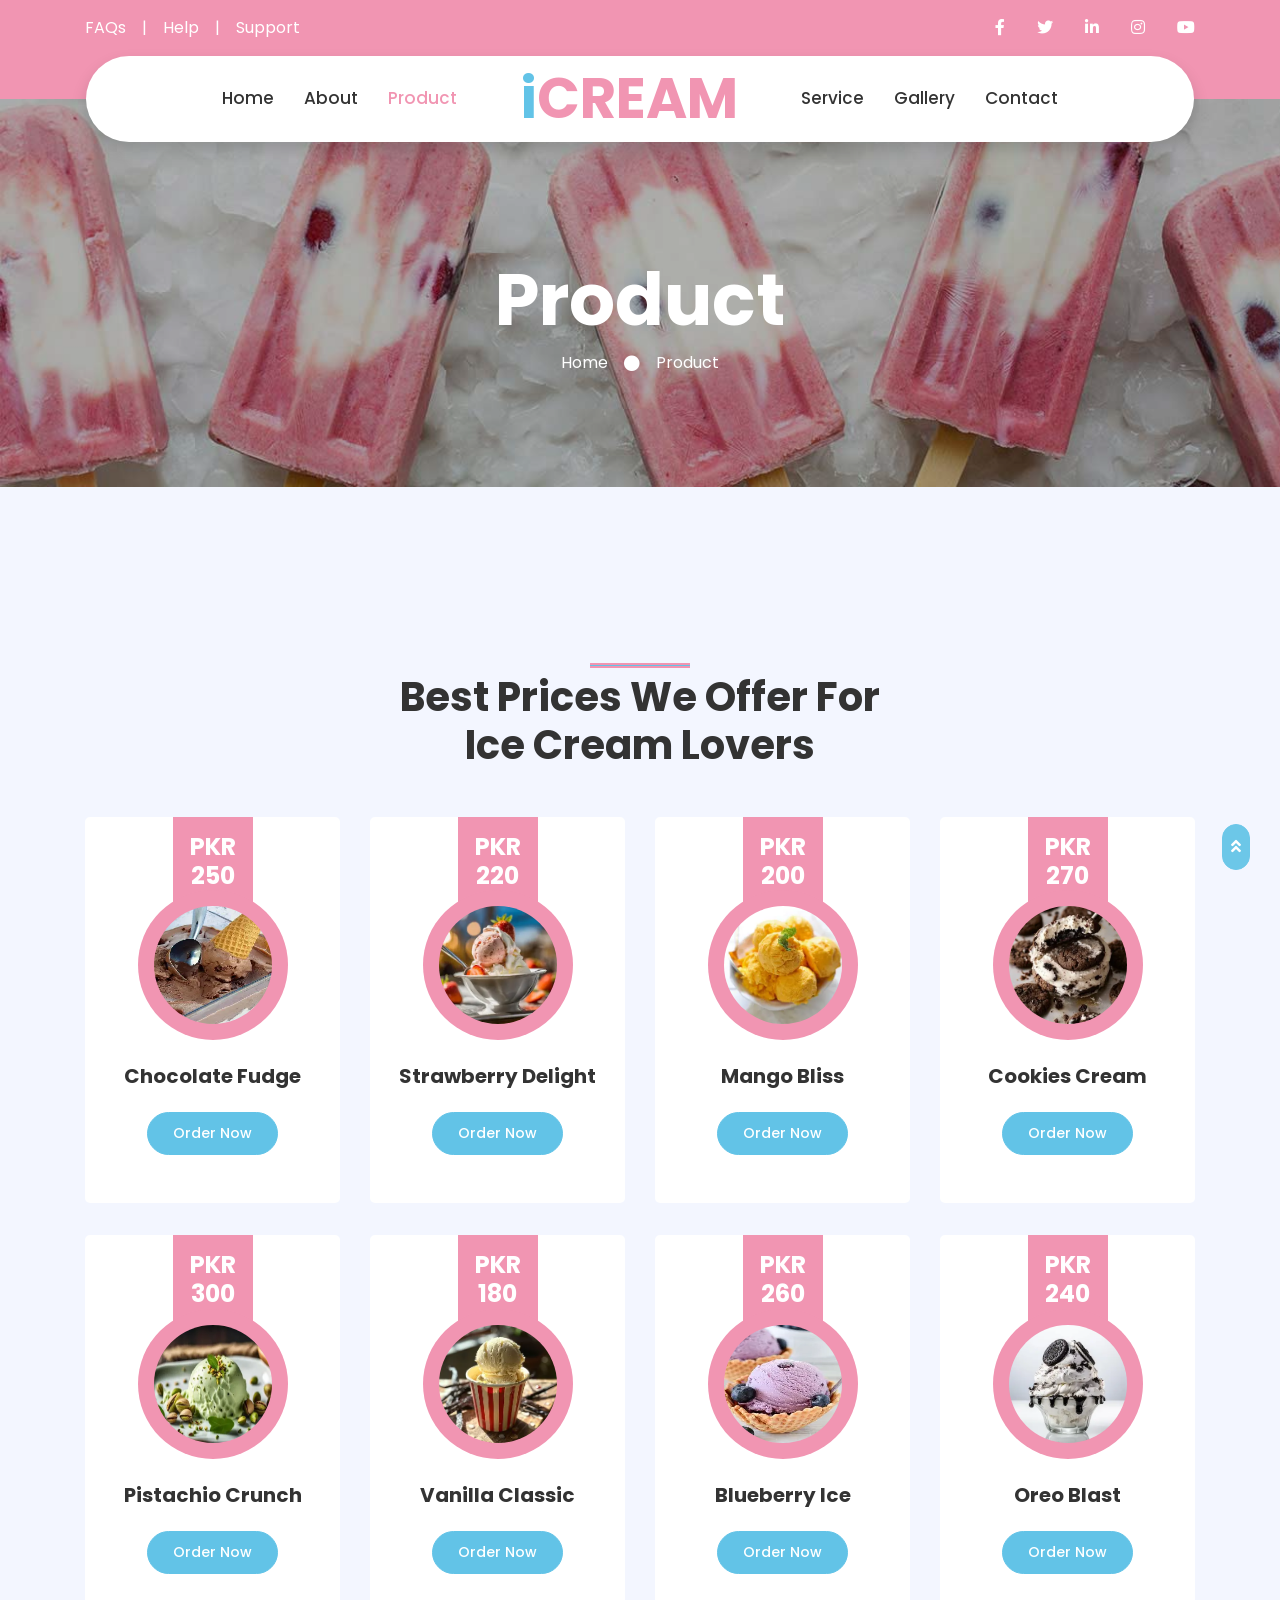
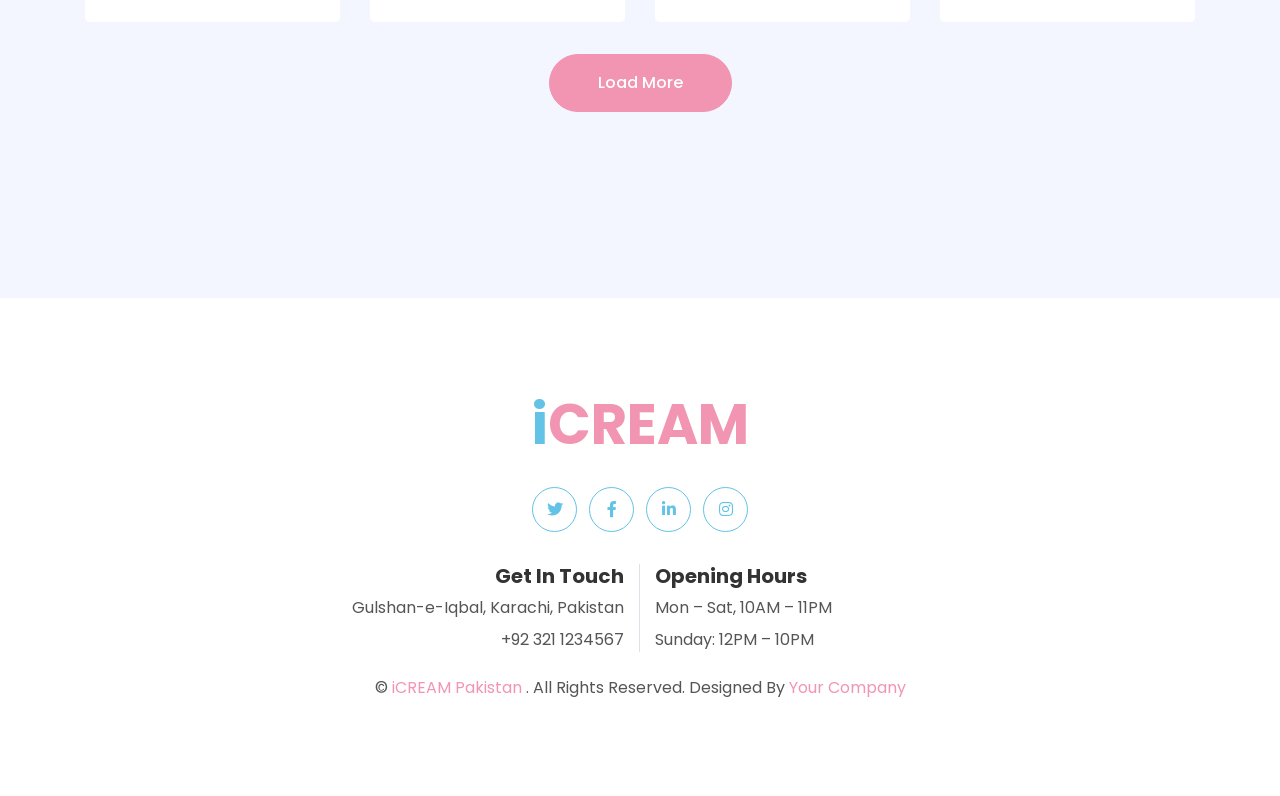
<file: product.html>
<!DOCTYPE html>
<html lang="en">

<head>
    <meta charset="utf-8">
    <title>iCREAM - Ice Cream Shop Website Template</title>
    <meta content="width=device-width, initial-scale=1.0" name="viewport">
    <meta content="Free HTML Templates" name="keywords">
    <meta content="Free HTML Templates" name="description">

    <!-- Favicon -->
    <link href="img/favicon.ico" rel="icon">

    <!-- Google Web Fonts -->
    <link rel="preconnect" href="https://fonts.gstatic.com">
    <link href="https://fonts.googleapis.com/css2?family=Poppins:wght@400;500;600;700&display=swap" rel="stylesheet">

    <!-- Font Awesome -->
    <link href="https://cdnjs.cloudflare.com/ajax/libs/font-awesome/5.10.0/css/all.min.css" rel="stylesheet">

    <!-- Libraries Stylesheet -->
    <link href="lib/owlcarousel/assets/owl.carousel.min.css" rel="stylesheet">
    <link href="lib/lightbox/css/lightbox.min.css" rel="stylesheet">

    <!-- Customized Bootstrap Stylesheet -->
    <link href="css/style.css" rel="stylesheet">
</head>
<style>
/* Green button → Pink */
.btn-success{
    background-color: #ff4fa3 !important;
    border-color: #ff4fa3 !important;
}

/* Red button → Light Blue */
.btn-danger{
    background-color: #4fc3ff !important;
    border-color: #4fc3ff !important;
}

/* Optional hover effect */
.btn-success:hover{
    background-color: #ff2f91 !important;
}

.btn-danger:hover{
    background-color: #2fb8ff !important;
}
</style>

<body>
      <!-- Topbar Start -->
<div class="container-fluid bg-primary py-3 d-none d-md-block">
    <div class="container">
        <div class="row">

            <!-- Left Side Links -->
            <div class="col-md-6 text-center text-lg-left mb-2 mb-lg-0">
                <div class="d-inline-flex align-items-center">

                    <a class="text-white pr-3" href="faq.html">FAQs</a>

                    <span class="text-white">|</span>

                    <a class="text-white px-3" href="help.html">Help</a>

                    <span class="text-white">|</span>

                    <a class="text-white pl-3" href="support.html">Support</a>

                </div>
            </div>

            <!-- Right Side Social Icons -->
            <div class="col-md-6 text-center text-lg-right">
                <div class="d-inline-flex align-items-center">

                    <!-- Facebook -->
                    <a class="text-white px-3" 
                       href="https://www.facebook.com/" 
                       target="_blank">
                        <i class="fab fa-facebook-f"></i>
                    </a>

                    <!-- Twitter -->
                    <a class="text-white px-3" 
                       href="https://twitter.com/" 
                       target="_blank">
                        <i class="fab fa-twitter"></i>
                    </a>

                    <!-- LinkedIn -->
                    <a class="text-white px-3" 
                       href="https://www.linkedin.com/" 
                       target="_blank">
                        <i class="fab fa-linkedin-in"></i>
                    </a>

                    <!-- Instagram -->
                    <a class="text-white px-3" 
                       href="https://www.instagram.com/" 
                       target="_blank">
                        <i class="fab fa-instagram"></i>
                    </a>

                    <!-- YouTube -->
                    <a class="text-white pl-3" 
                       href="https://www.youtube.com/" 
                       target="_blank">
                        <i class="fab fa-youtube"></i>
                    </a>

                </div>
            </div>

        </div>
    </div>
</div>
<!-- Topbar End -->


    <!-- Navbar Start -->
    <div class="container-fluid position-relative nav-bar p-0">
        <div class="container-lg position-relative p-0 px-lg-3" style="z-index: 9;">
            <nav class="navbar navbar-expand-lg bg-white navbar-light shadow p-lg-0">
                <a href="index.html" class="navbar-brand d-block d-lg-none">
                    <h1 class="m-0 display-4 text-primary"><span class="text-secondary">i</span>CREAM</h1>
                </a>
                <button type="button" class="navbar-toggler" data-toggle="collapse" data-target="#navbarCollapse">
                    <span class="navbar-toggler-icon"></span>
                </button>
                <div class="collapse navbar-collapse justify-content-between" id="navbarCollapse">
                    <div class="navbar-nav ml-auto py-0">
                        <a href="index.html" class="nav-item nav-link">Home</a>
                        <a href="about.html" class="nav-item nav-link">About</a>
                        <a href="product.html" class="nav-item nav-link active">Product</a>
                    </div>
                    <a href="index.html" class="navbar-brand mx-5 d-none d-lg-block">
                        <h1 class="m-0 display-4 text-primary"><span class="text-secondary">i</span>CREAM</h1>
                    </a>
                    <div class="navbar-nav mr-auto py-0">
                        <a href="service.html" class="nav-item nav-link">Service</a>
                        <a href="gallery.html" class="nav-item nav-link">Gallery</a>
                        <a href="contact.html" class="nav-item nav-link">Contact</a>
                    </div>
                </div>
            </nav>
        </div>
    </div>
    <!-- Navbar End -->


    <!-- Header Start -->
    <div class="jumbotron jumbotron-fluid page-header" style="margin-bottom: 90px;">
        <div class="container text-center py-5">
            <h1 class="text-white display-3 mt-lg-5">Product</h1>
            <div class="d-inline-flex align-items-center text-white">
                <p class="m-0"><a class="text-white" href="">Home</a></p>
                <i class="fa fa-circle px-3"></i>
                <p class="m-0">Product</p>
            </div>
        </div>
    </div>
    <!-- Header End -->


   <!-- Products Start -->
<div class="container-fluid py-5">
    <div class="container py-5">
        <div class="row justify-content-center">
            <div class="col-lg-6">
                <h1 class="section-title position-relative text-center mb-5">
                    Best Prices We Offer For Ice Cream Lovers
                </h1>
            </div>
        </div>

        <div class="row">

            <!-- 1 -->
            <div class="col-lg-3 col-md-6 mb-4 pb-2">
                <div class="product-item d-flex flex-column align-items-center text-center bg-light rounded py-5 px-3">
                    <div class="bg-primary mt-n5 py-3" style="width: 80px;">
                        <h4 class="font-weight-bold text-white mb-0">PKR 250</h4>
                    </div>
                    <div class="position-relative bg-primary rounded-circle mt-n3 mb-4 p-3" style="width: 150px; height: 150px;">
                        <img class="rounded-circle w-100 h-100" src="img/about1.webp">
                    </div>
                    <h5 class="font-weight-bold mb-4">Chocolate Fudge</h5>
                    <button class="btn btn-sm btn-secondary" onclick="openOrder('Chocolate Fudge',250)">Order Now</button>
                </div>
            </div>

            <!-- 2 -->
            <div class="col-lg-3 col-md-6 mb-4 pb-2">
                <div class="product-item d-flex flex-column align-items-center text-center bg-light rounded py-5 px-3">
                    <div class="bg-primary mt-n5 py-3" style="width: 80px;">
                        <h4 class="font-weight-bold text-white mb-0">PKR 220</h4>
                    </div>
                    <div class="position-relative bg-primary rounded-circle mt-n3 mb-4 p-3" style="width: 150px; height: 150px;">
                        <img class="rounded-circle w-100 h-100" src="img/pro2.webp">
                    </div>
                    <h5 class="font-weight-bold mb-4">Strawberry Delight</h5>
                    <button class="btn btn-sm btn-secondary" onclick="openOrder('Strawberry Delight',220)">Order Now</button>
                </div>
            </div>

            <!-- 3 -->
            <div class="col-lg-3 col-md-6 mb-4 pb-2">
                <div class="product-item d-flex flex-column align-items-center text-center bg-light rounded py-5 px-3">
                    <div class="bg-primary mt-n5 py-3" style="width: 80px;">
                        <h4 class="font-weight-bold text-white mb-0">PKR 200</h4>
                    </div>
                    <div class="position-relative bg-primary rounded-circle mt-n3 mb-4 p-3" style="width: 150px; height: 150px;">
                        <img class="rounded-circle w-100 h-100" src="img/pro3.webp">
                    </div>
                    <h5 class="font-weight-bold mb-4">Mango Bliss</h5>
                    <button class="btn btn-sm btn-secondary" onclick="openOrder('Mango Bliss',200)">Order Now</button>
                </div>
            </div>

            <!-- 4 -->
            <div class="col-lg-3 col-md-6 mb-4 pb-2">
                <div class="product-item d-flex flex-column align-items-center text-center bg-light rounded py-5 px-3">
                    <div class="bg-primary mt-n5 py-3" style="width: 80px;">
                        <h4 class="font-weight-bold text-white mb-0">PKR 270</h4>
                    </div>
                    <div class="position-relative bg-primary rounded-circle mt-n3 mb-4 p-3" style="width: 150px; height: 150px;">
                        <img class="rounded-circle w-100 h-100" src="img/pro4.webp">
                    </div>
                    <h5 class="font-weight-bold mb-4">Cookies Cream</h5>
                    <button class="btn btn-sm btn-secondary" onclick="openOrder('Cookies Cream',270)">Order Now</button>
                </div>
            </div>

            <!-- 5 -->
            <div class="col-lg-3 col-md-6 mb-4 pb-2">
                <div class="product-item d-flex flex-column align-items-center text-center bg-light rounded py-5 px-3">
                    <div class="bg-primary mt-n5 py-3" style="width: 80px;">
                        <h4 class="font-weight-bold text-white mb-0">PKR 300</h4>
                    </div>
                    <div class="position-relative bg-primary rounded-circle mt-n3 mb-4 p-3" style="width: 150px; height: 150px;">
                        <img class="rounded-circle w-100 h-100" src="img/pro5.webp">
                    </div>
                    <h5 class="font-weight-bold mb-4">Pistachio Crunch</h5>
                    <button class="btn btn-sm btn-secondary" onclick="openOrder('Pistachio Crunch',300)">Order Now</button>
                </div>
            </div>

            <!-- 6 -->
            <div class="col-lg-3 col-md-6 mb-4 pb-2">
                <div class="product-item d-flex flex-column align-items-center text-center bg-light rounded py-5 px-3">
                    <div class="bg-primary mt-n5 py-3" style="width: 80px;">
                        <h4 class="font-weight-bold text-white mb-0">PKR 180</h4>
                    </div>
                    <div class="position-relative bg-primary rounded-circle mt-n3 mb-4 p-3" style="width: 150px; height: 150px;">
                        <img class="rounded-circle w-100 h-100" src="img/pro6.webp">
                    </div>
                    <h5 class="font-weight-bold mb-4">Vanilla Classic</h5>
                    <button class="btn btn-sm btn-secondary" onclick="openOrder('Vanilla Classic',180)">Order Now</button>
                </div>
            </div>

            <!-- 7 -->
            <div class="col-lg-3 col-md-6 mb-4 pb-2">
                <div class="product-item d-flex flex-column align-items-center text-center bg-light rounded py-5 px-3">
                    <div class="bg-primary mt-n5 py-3" style="width: 80px;">
                        <h4 class="font-weight-bold text-white mb-0">PKR 260</h4>
                    </div>
                    <div class="position-relative bg-primary rounded-circle mt-n3 mb-4 p-3" style="width: 150px; height: 150px;">
                        <img class="rounded-circle w-100 h-100" src="img/pro7.webp">
                    </div>
                    <h5 class="font-weight-bold mb-4">Blueberry Ice</h5>
                    <button class="btn btn-sm btn-secondary" onclick="openOrder('Blueberry Ice',260)">Order Now</button>
                </div>
            </div>

            <!-- 8 -->
            <div class="col-lg-3 col-md-6 mb-4 pb-2">
                <div class="product-item d-flex flex-column align-items-center text-center bg-light rounded py-5 px-3">
                    <div class="bg-primary mt-n5 py-3" style="width: 80px;">
                        <h4 class="font-weight-bold text-white mb-0">PKR 240</h4>
                    </div>
                    <div class="position-relative bg-primary rounded-circle mt-n3 mb-4 p-3" style="width: 150px; height: 150px;">
                        <img class="rounded-circle w-100 h-100" src="img/pro8.webp">
                    </div>
                    <h5 class="font-weight-bold mb-4">Oreo Blast</h5>
                    <button class="btn btn-sm btn-secondary" onclick="openOrder('Oreo Blast',240)">Order Now</button>
                </div>
            </div>

            <div class="col-12 text-center">
                <a href="" class="btn btn-primary py-3 px-5">Load More</a>
            </div>

        </div>
    </div>
</div>
<!-- Products End -->

<!-- ORDER POPUP -->
<div id="orderBox" style="display:none; position:fixed; top:0; left:0; width:100%; height:100%; background:#00000080; justify-content:center; align-items:center;">
    <div style="background:#fff; padding:20px; width:300px; border-radius:10px;">
        <h4 id="productTitle"></h4>

        <input id="name" class="form-control mb-2" placeholder="Your Name">
        <input id="phone" class="form-control mb-2" placeholder="Phone">

        <button class="btn btn-success w-100" onclick="placeOrder()">Add to Cart</button>
        <button class="btn btn-danger w-100 mt-2" onclick="closeOrder()">Close</button>
    </div>
</div>

<script>
let currentProduct = "";
let currentPrice = 0;

function openOrder(name, price){
    currentProduct = name;
    currentPrice = price;
    document.getElementById("productTitle").innerText = name + " - PKR " + price;
    document.getElementById("orderBox").style.display = "flex";
}

function closeOrder(){
    document.getElementById("orderBox").style.display = "none";
}

function placeOrder(){
    let name = document.getElementById("name").value;
    let phone = document.getElementById("phone").value;

    if(!name || !phone){
        alert("Please fill all fields");
        return;
    }

    let cart = JSON.parse(localStorage.getItem("cart")) || [];

    cart.push({
        product: currentProduct,
        price: currentPrice,
        name: name,
        phone: phone
    });

    localStorage.setItem("cart", JSON.stringify(cart));

    closeOrder();

    alert("✅ Order Done! Item added to cart successfully");
}
</script>

    


   <!-- Footer Start -->
<div class="container-fluid footer bg-light py-5" style="margin-top: 90px;">

    <div class="container text-center py-5">

        <div class="row">

            <!-- Logo -->
            <div class="col-12 mb-4">

                <a href="index.html" class="navbar-brand m-0">

                    <h1 class="m-0 mt-n2 display-4 text-primary">
                        <span class="text-secondary">i</span>CREAM
                    </h1>

                </a>

            </div>

            <!-- Social Media Links -->
            <div class="col-12 mb-4">

                <!-- Twitter -->
                <a class="btn btn-outline-secondary btn-social mr-2"
                    href="https://twitter.com/"
                    target="_blank">

                    <i class="fab fa-twitter"></i>

                </a>

                <!-- Facebook -->
                <a class="btn btn-outline-secondary btn-social mr-2"
                    href="https://www.facebook.com/"
                    target="_blank">

                    <i class="fab fa-facebook-f"></i>

                </a>

                <!-- LinkedIn -->
                <a class="btn btn-outline-secondary btn-social mr-2"
                    href="https://www.linkedin.com/"
                    target="_blank">

                    <i class="fab fa-linkedin-in"></i>

                </a>

                <!-- Instagram -->
                <a class="btn btn-outline-secondary btn-social"
                    href="https://www.instagram.com/"
                    target="_blank">

                    <i class="fab fa-instagram"></i>

                </a>

            </div>

            <!-- Contact & Opening Hours -->
            <div class="col-12 mt-2 mb-4">

                <div class="row">

                    <!-- Contact -->
                    <div class="col-sm-6 text-center text-sm-right border-right mb-3 mb-sm-0">

                        <h5 class="font-weight-bold mb-2">
                            Get In Touch
                        </h5>

                        <p class="mb-2">
                            Gulshan-e-Iqbal, Karachi, Pakistan
                        </p>

                        <p class="mb-0">
                            +92 321 1234567
                        </p>

                    </div>

                    <!-- Opening Hours -->
                    <div class="col-sm-6 text-center text-sm-left">

                        <h5 class="font-weight-bold mb-2">
                            Opening Hours
                        </h5>

                        <p class="mb-2">
                            Mon – Sat, 10AM – 11PM
                        </p>

                        <p class="mb-0">
                            Sunday: 12PM – 10PM
                        </p>

                    </div>

                </div>

            </div>

            <!-- Copyright -->
            <div class="col-12">

                <p class="m-0">

                    &copy;
                    <a href="#">
                        iCREAM Pakistan
                    </a>

                    . All Rights Reserved.

                    Designed By
                    <a href="#">
                        Your Company
                    </a>

                </p>

            </div>

        </div>

    </div>

</div>
<!-- Footer End -->


    <!-- Back to Top -->
    <a href="#" class="btn btn-secondary px-2 back-to-top"><i class="fa fa-angle-double-up"></i></a>


    <!-- JavaScript Libraries -->
    <script src="https://code.jquery.com/jquery-3.4.1.min.js"></script>
    <script src="https://stackpath.bootstrapcdn.com/bootstrap/4.4.1/js/bootstrap.bundle.min.js"></script>
    <script src="lib/easing/easing.min.js"></script>
    <script src="lib/waypoints/waypoints.min.js"></script>
    <script src="lib/owlcarousel/owl.carousel.min.js"></script>
    <script src="lib/isotope/isotope.pkgd.min.js"></script>
    <script src="lib/lightbox/js/lightbox.min.js"></script>

    <!-- Contact Javascript File -->
    <script src="mail/jqBootstrapValidation.min.js"></script>
    <script src="mail/contact.js"></script>

    <!-- Template Javascript -->
    <script src="js/main.js"></script>
</body>

</html>
</file>
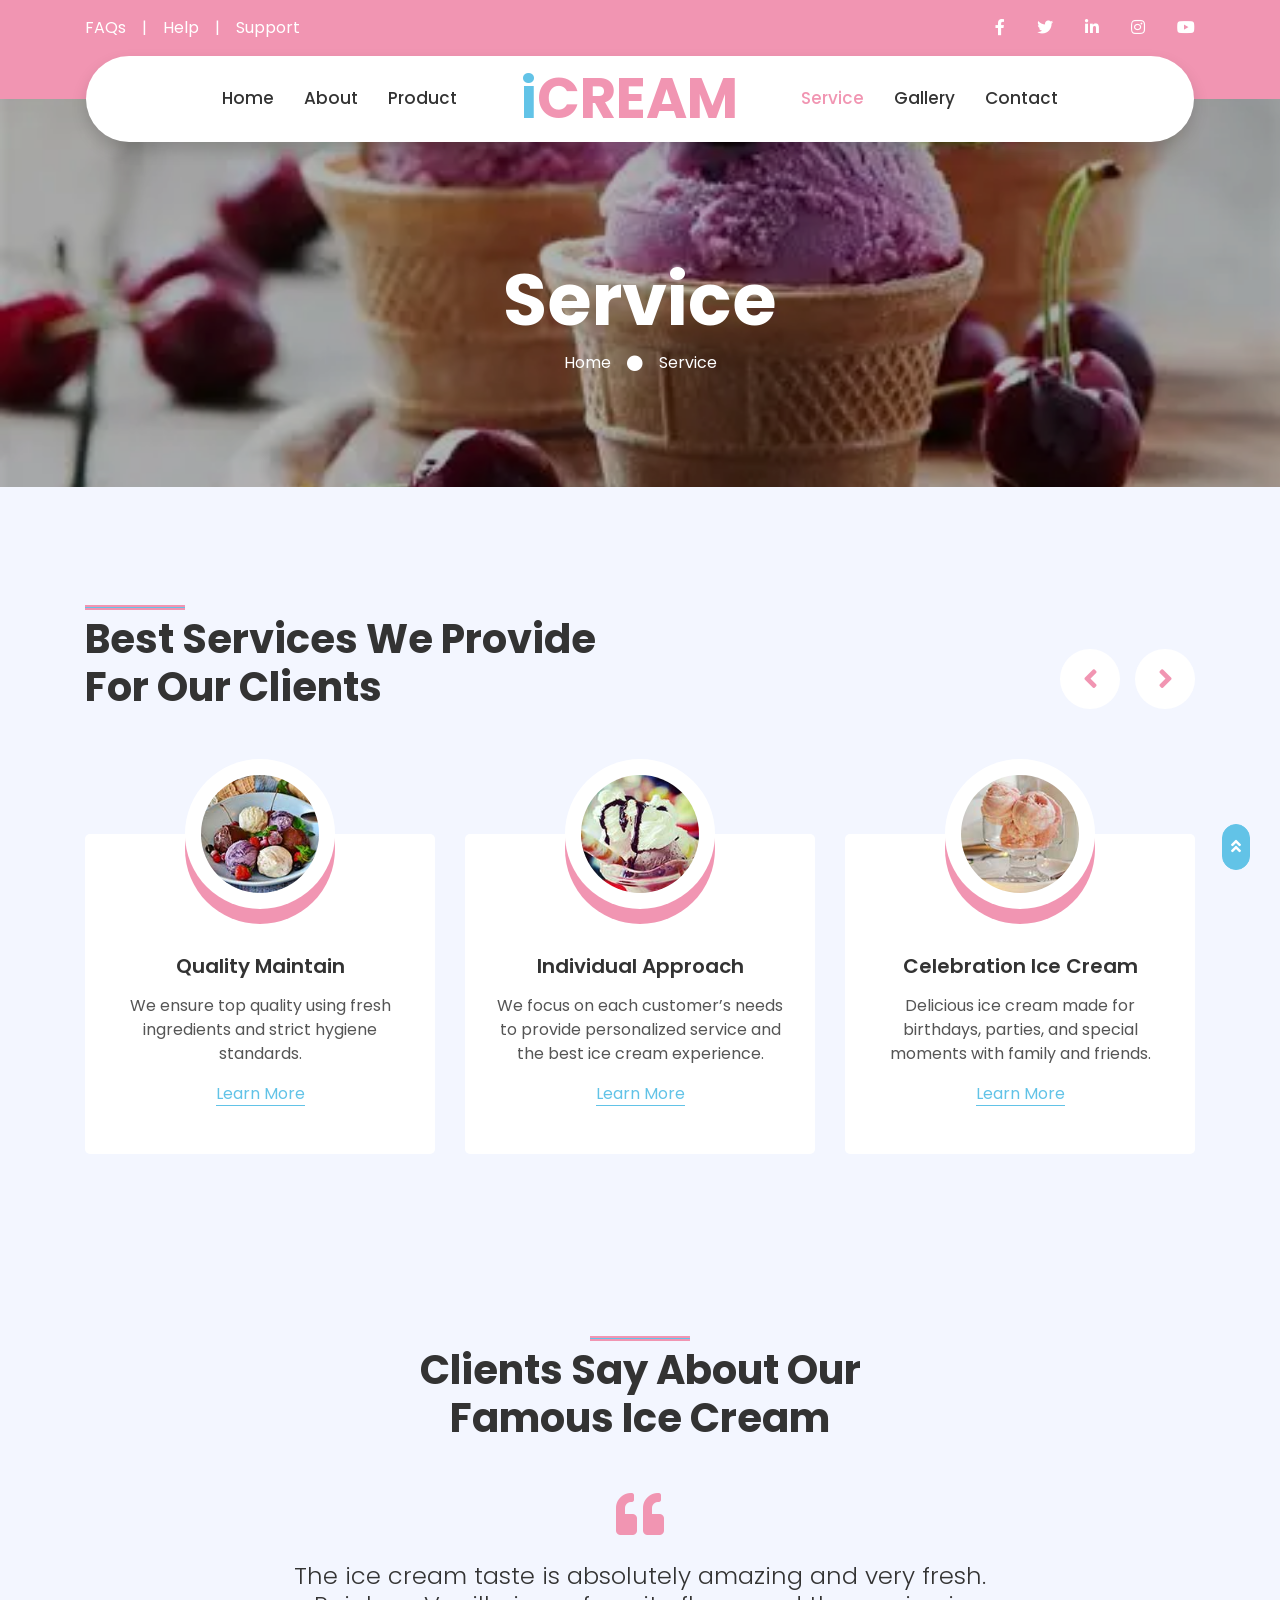
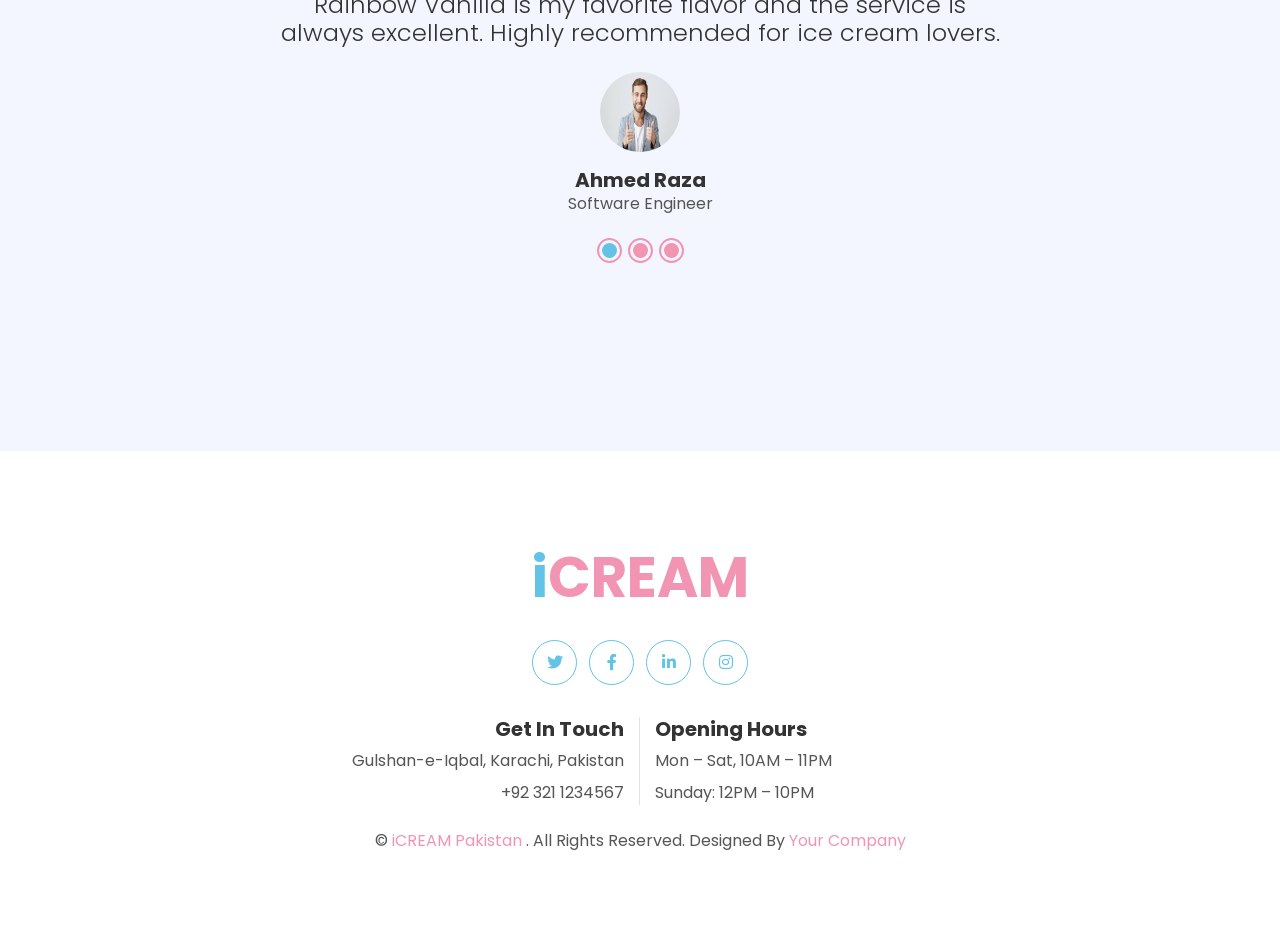
<file: service.html>
<!DOCTYPE html>
<html lang="en">

<head>
    <meta charset="utf-8">
    <title>iCREAM - Ice Cream Shop Website Template</title>
    <meta content="width=device-width, initial-scale=1.0" name="viewport">
    <meta content="Free HTML Templates" name="keywords">
    <meta content="Free HTML Templates" name="description">

    <!-- Favicon -->
    <link href="img/favicon.ico" rel="icon">

    <!-- Google Web Fonts -->
    <link rel="preconnect" href="https://fonts.gstatic.com">
    <link href="https://fonts.googleapis.com/css2?family=Poppins:wght@400;500;600;700&display=swap" rel="stylesheet">

    <!-- Font Awesome -->
    <link href="https://cdnjs.cloudflare.com/ajax/libs/font-awesome/5.10.0/css/all.min.css" rel="stylesheet">

    <!-- Libraries Stylesheet -->
    <link href="lib/owlcarousel/assets/owl.carousel.min.css" rel="stylesheet">
    <link href="lib/lightbox/css/lightbox.min.css" rel="stylesheet">

    <!-- Customized Bootstrap Stylesheet -->
    <link href="css/style.css" rel="stylesheet">
</head>

<body>
   <!-- Topbar Start -->
<div class="container-fluid bg-primary py-3 d-none d-md-block">
    <div class="container">
        <div class="row">

            <!-- Left Side Links -->
            <div class="col-md-6 text-center text-lg-left mb-2 mb-lg-0">
                <div class="d-inline-flex align-items-center">

                    <a class="text-white pr-3" href="faq.html">FAQs</a>

                    <span class="text-white">|</span>

                    <a class="text-white px-3" href="help.html">Help</a>

                    <span class="text-white">|</span>

                    <a class="text-white pl-3" href="support.html">Support</a>

                </div>
            </div>

            <!-- Right Side Social Icons -->
            <div class="col-md-6 text-center text-lg-right">
                <div class="d-inline-flex align-items-center">

                    <!-- Facebook -->
                    <a class="text-white px-3" 
                       href="https://www.facebook.com/" 
                       target="_blank">
                        <i class="fab fa-facebook-f"></i>
                    </a>

                    <!-- Twitter -->
                    <a class="text-white px-3" 
                       href="https://twitter.com/" 
                       target="_blank">
                        <i class="fab fa-twitter"></i>
                    </a>

                    <!-- LinkedIn -->
                    <a class="text-white px-3" 
                       href="https://www.linkedin.com/" 
                       target="_blank">
                        <i class="fab fa-linkedin-in"></i>
                    </a>

                    <!-- Instagram -->
                    <a class="text-white px-3" 
                       href="https://www.instagram.com/" 
                       target="_blank">
                        <i class="fab fa-instagram"></i>
                    </a>

                    <!-- YouTube -->
                    <a class="text-white pl-3" 
                       href="https://www.youtube.com/" 
                       target="_blank">
                        <i class="fab fa-youtube"></i>
                    </a>

                </div>
            </div>

        </div>
    </div>
</div>
<!-- Topbar End -->


    <!-- Navbar Start -->
    <div class="container-fluid position-relative nav-bar p-0">
        <div class="container-lg position-relative p-0 px-lg-3" style="z-index: 9;">
            <nav class="navbar navbar-expand-lg bg-white navbar-light shadow p-lg-0">
                <a href="index.html" class="navbar-brand d-block d-lg-none">
                    <h1 class="m-0 display-4 text-primary"><span class="text-secondary">i</span>CREAM</h1>
                </a>
                <button type="button" class="navbar-toggler" data-toggle="collapse" data-target="#navbarCollapse">
                    <span class="navbar-toggler-icon"></span>
                </button>
                <div class="collapse navbar-collapse justify-content-between" id="navbarCollapse">
                    <div class="navbar-nav ml-auto py-0">
                        <a href="index.html" class="nav-item nav-link">Home</a>
                        <a href="about.html" class="nav-item nav-link">About</a>
                        <a href="product.html" class="nav-item nav-link">Product</a>
                    </div>
                    <a href="index.html" class="navbar-brand mx-5 d-none d-lg-block">
                        <h1 class="m-0 display-4 text-primary"><span class="text-secondary">i</span>CREAM</h1>
                    </a>
                    <div class="navbar-nav mr-auto py-0">
                        <a href="service.html" class="nav-item nav-link active">Service</a>
                        <a href="gallery.html" class="nav-item nav-link">Gallery</a>
                        <a href="contact.html" class="nav-item nav-link">Contact</a>
                    </div>
                </div>
            </nav>
        </div>
    </div>
    <!-- Navbar End -->


    <!-- Header Start -->
  <div class="jumbotron jumbotron-fluid page-header service-header">
        <div class="container text-center py-5">
            <h1 class="text-white display-3 mt-lg-5">Service</h1>
            <div class="d-inline-flex align-items-center text-white">
                <p class="m-0"><a class="text-white" href="">Home</a></p>
                <i class="fa fa-circle px-3"></i>
                <p class="m-0">Service</p>
            </div>
        </div>
    </div>
    <!-- Header End -->


    <!-- Services Start -->
    <div class="container-fluid py-5">
        <div class="container py-5">
            <div class="row">
                <div class="col-lg-6">
                    <h1 class="section-title position-relative mb-5">Best Services We Provide For Our Clients</h1>
                </div>
                <div class="col-lg-6 mb-5 mb-lg-0 pb-5 pb-lg-0"></div>
            </div>
            <div class="row">
                <div class="col-12">
                    <div class="owl-carousel service-carousel">
                        <div class="service-item">
                            <div class="service-img mx-auto">
                                <img class="rounded-circle w-100 h-100 bg-light p-3" src="img/service-1.jpg" style="object-fit: cover;">
                            </div>
                            <div class="position-relative text-center bg-light rounded p-4 pb-5" style="margin-top: -75px;">
                              <h5 class="font-weight-semi-bold mt-5 mb-3 pt-5">Quality Maintain</h5>

<p>
    We ensure top quality using fresh ingredients and strict hygiene standards.
</p>
<a href="" class="border-bottom border-secondary text-decoration-none text-secondary">Learn More</a>
                            </div>
                        </div>
                        <div class="service-item">
                            <div class="service-img mx-auto">
                                <img class="rounded-circle w-100 h-100 bg-light p-3" src="img/service-2.jpg" style="object-fit: cover;">
                            </div>
                            <div class="position-relative text-center bg-light rounded p-4 pb-5" style="margin-top: -75px;">
                               <h5 class="font-weight-semi-bold mt-5 mb-3 pt-5">Individual Approach</h5>

<p>
    We focus on each customer’s needs to provide personalized service and the best ice cream experience.
</p><a href="" class="border-bottom border-secondary text-decoration-none text-secondary">Learn More</a>
                            </div>
                        </div>
                        <div class="service-item">
                            <div class="service-img mx-auto">
                                <img class="rounded-circle w-100 h-100 bg-light p-3" src="img/service-3.jpg" style="object-fit: cover;">
                            </div>
                            <div class="position-relative text-center bg-light rounded p-4 pb-5" style="margin-top: -75px;">
                           <h5 class="font-weight-semi-bold mt-5 mb-3 pt-5">Celebration Ice Cream</h5>
         <p>Delicious ice cream made for birthdays, parties, and special moments with family and friends.
</p>
<a href="" class="border-bottom border-secondary text-decoration-none text-secondary">
    Learn More
</a></div>
                        </div>
                        <div class="service-item">
                            <div class="service-img mx-auto">
                                <img class="rounded-circle w-100 h-100 bg-light p-3" src="img/service-4.jpg" style="object-fit: cover;">
                            </div>
                            <div class="position-relative text-center bg-light rounded p-4 pb-5" style="margin-top: -75px;">
                       <h5 class="font-weight-semi-bold mt-5 mb-3 pt-5">Delivery To Any Point</h5>
<p>Fast and reliable delivery service to bring fresh and delicious ice cream to your doorstep.
</p><a href="" class="border-bottom border-secondary text-decoration-none text-secondary">Learn More</a>
                            </div>
                        </div>
                    </div>
                </div>
            </div>
        </div>
    </div>
    <!-- Services End -->



    <!-- Testimonial Start -->
    <div class="container-fluid py-5">
        <div class="container py-5">
            <div class="row justify-content-center">
                <div class="col-lg-6">
                    <h1 class="section-title position-relative text-center mb-5">Clients Say About Our Famous Ice Cream</h1>
                </div>
            </div>
            <div class="row justify-content-center">
                <div class="col-lg-8">
                    <div class="owl-carousel testimonial-carousel">
                         <!-- Testimonial 1 -->
                    <div class="text-center">
                        <i class="fa fa-3x fa-quote-left text-primary mb-4"></i>
                        <h4 class="font-weight-light mb-4">
                            The ice cream taste is absolutely amazing and very fresh.
                            Rainbow Vanilla is my favorite flavor and the service is
                            always excellent. Highly recommended for ice cream lovers.</h4>
                        <img class="img-fluid mx-auto mb-3" src="img/testimonial--1.jpg" alt="">
                        <h5 class="font-weight-bold m-0"> Ahmed Raza</h5>
                        <span>Software Engineer</span>
                    </div>
                       <!-- Testimonial 2 -->
                    <div class="text-center">
                        <i class="fa fa-3x fa-quote-left text-primary mb-4"></i>
                        <h4 class="font-weight-light mb-4">
                            One of the best ice cream shops in the city.
                            The flavors are unique, creamy, and delicious.
                            I always enjoy visiting with my family and friends.</h4>
                        <img class="img-fluid mx-auto mb-3" src="img/testimonial--2.jpg" alt="">
                        <h5 class="font-weight-bold m-0"> Saim Khan</h5>
                        <span>Graphic Designer</span>
                    </div>
                    <!-- Testimonial 3 -->
                    <div class="text-center">
                     <i class="fa fa-3x fa-quote-left text-primary mb-4"></i>
                     <h4 class="font-weight-light mb-4">
                            Excellent quality, affordable prices, and amazing taste.
                            The staff is very friendly and the presentation of the
                            desserts is also beautiful. Totally worth it. </h4>
                         <img class="img-fluid mx-auto mb-3"src="img/testimonial--3.jpg"alt="">
                          <h5 class="font-weight-bold m-0"> Ali Hassan</h5>
                          <span>Business Owner</span>
                    </div>
                    </div>
                </div>
            </div>
        </div>
    </div>
    <!-- Testimonial End -->


 <!-- Footer Start -->
<div class="container-fluid footer bg-light py-5" style="margin-top: 90px;">

    <div class="container text-center py-5">

        <div class="row">

            <!-- Logo -->
            <div class="col-12 mb-4">

                <a href="index.html" class="navbar-brand m-0">

                    <h1 class="m-0 mt-n2 display-4 text-primary">
                        <span class="text-secondary">i</span>CREAM
                    </h1>

                </a>

            </div>

            <!-- Social Media Links -->
            <div class="col-12 mb-4">

                <!-- Twitter -->
                <a class="btn btn-outline-secondary btn-social mr-2"
                    href="https://twitter.com/"
                    target="_blank">

                    <i class="fab fa-twitter"></i>

                </a>

                <!-- Facebook -->
                <a class="btn btn-outline-secondary btn-social mr-2"
                    href="https://www.facebook.com/"
                    target="_blank">

                    <i class="fab fa-facebook-f"></i>

                </a>

                <!-- LinkedIn -->
                <a class="btn btn-outline-secondary btn-social mr-2"
                    href="https://www.linkedin.com/"
                    target="_blank">

                    <i class="fab fa-linkedin-in"></i>

                </a>

                <!-- Instagram -->
                <a class="btn btn-outline-secondary btn-social"
                    href="https://www.instagram.com/"
                    target="_blank">

                    <i class="fab fa-instagram"></i>

                </a>

            </div>

            <!-- Contact & Opening Hours -->
            <div class="col-12 mt-2 mb-4">

                <div class="row">

                    <!-- Contact -->
                    <div class="col-sm-6 text-center text-sm-right border-right mb-3 mb-sm-0">

                        <h5 class="font-weight-bold mb-2">
                            Get In Touch
                        </h5>

                        <p class="mb-2">
                            Gulshan-e-Iqbal, Karachi, Pakistan
                        </p>

                        <p class="mb-0">
                            +92 321 1234567
                        </p>

                    </div>

                    <!-- Opening Hours -->
                    <div class="col-sm-6 text-center text-sm-left">

                        <h5 class="font-weight-bold mb-2">
                            Opening Hours
                        </h5>

                        <p class="mb-2">
                            Mon – Sat, 10AM – 11PM
                        </p>

                        <p class="mb-0">
                            Sunday: 12PM – 10PM
                        </p>

                    </div>

                </div>

            </div>

            <!-- Copyright -->
            <div class="col-12">

                <p class="m-0">

                    &copy;
                    <a href="#">
                        iCREAM Pakistan
                    </a>

                    . All Rights Reserved.

                    Designed By
                    <a href="#">
                        Your Company
                    </a>

                </p>

            </div>

        </div>

    </div>

</div>
<!-- Footer End -->


    <!-- Back to Top -->
    <a href="#" class="btn btn-secondary px-2 back-to-top"><i class="fa fa-angle-double-up"></i></a>


    <!-- JavaScript Libraries -->
    <script src="https://code.jquery.com/jquery-3.4.1.min.js"></script>
    <script src="https://stackpath.bootstrapcdn.com/bootstrap/4.4.1/js/bootstrap.bundle.min.js"></script>
    <script src="lib/easing/easing.min.js"></script>
    <script src="lib/waypoints/waypoints.min.js"></script>
    <script src="lib/owlcarousel/owl.carousel.min.js"></script>
    <script src="lib/isotope/isotope.pkgd.min.js"></script>
    <script src="lib/lightbox/js/lightbox.min.js"></script>

    <!-- Contact Javascript File -->
    <script src="mail/jqBootstrapValidation.min.js"></script>
    <script src="mail/contact.js"></script>

    <!-- Template Javascript -->
    <script src="js/main.js"></script>
</body>

</html>
</file>
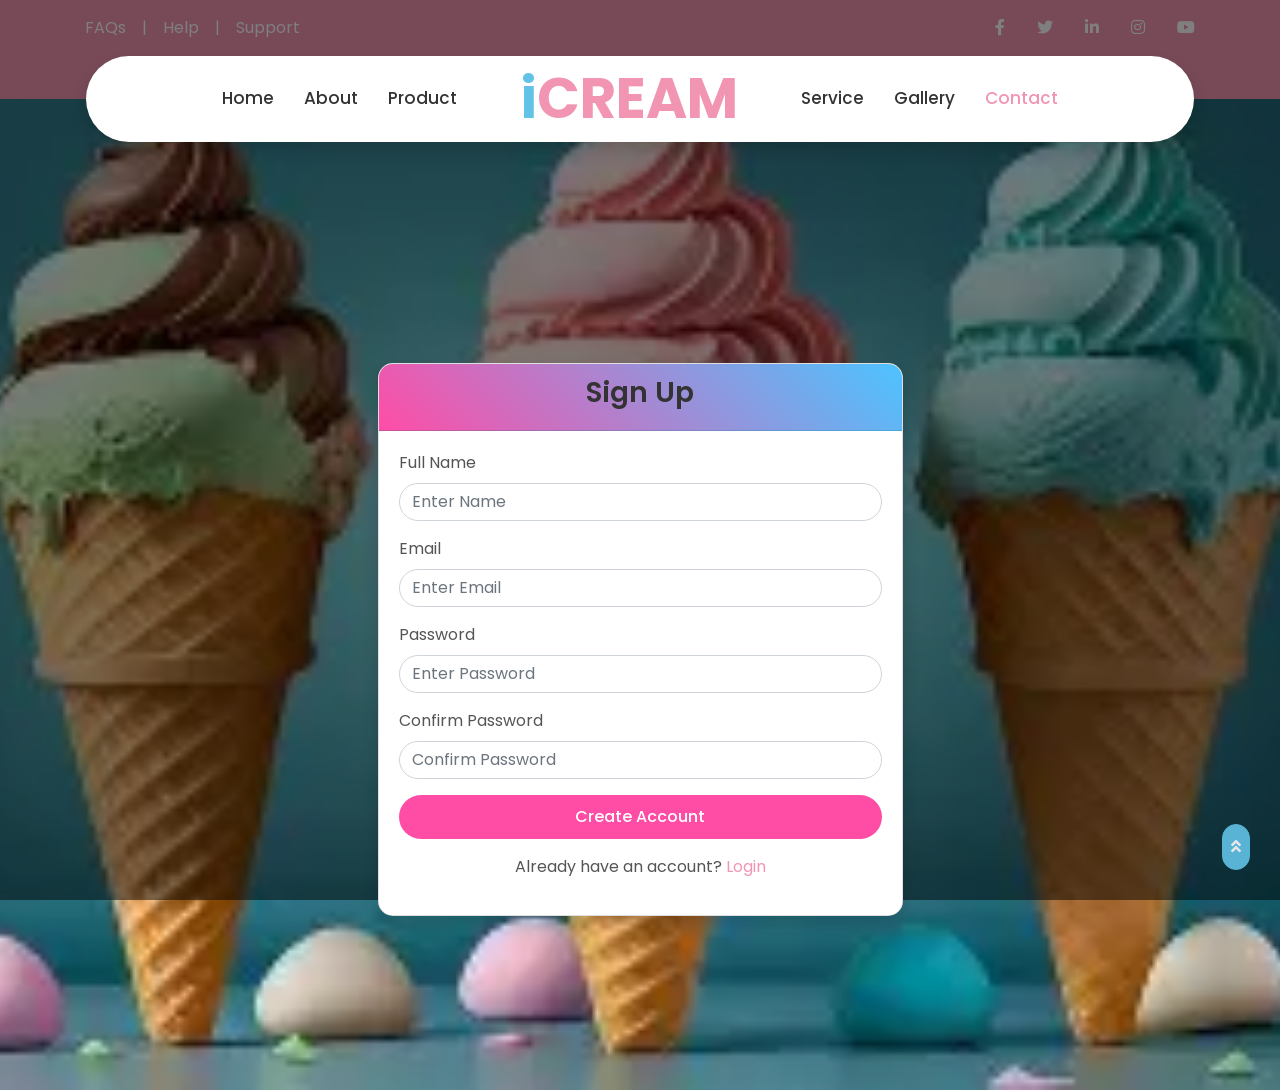
<file: signup.html>
<!DOCTYPE html>
<html lang="en">

<head>
    <meta charset="utf-8">
    <title>iCREAM - Ice Cream Shop Website Template</title>
    <meta content="width=device-width, initial-scale=1.0" name="viewport">
    <meta content="Free HTML Templates" name="keywords">
    <meta content="Free HTML Templates" name="description">

    <!-- Favicon -->
    <link href="img/favicon.ico" rel="icon">

    <!-- Google Web Fonts -->
    <link rel="preconnect" href="https://fonts.gstatic.com">
    <link href="https://fonts.googleapis.com/css2?family=Poppins:wght@400;500;600;700&display=swap" rel="stylesheet">

    <!-- Font Awesome -->
    <link href="https://cdnjs.cloudflare.com/ajax/libs/font-awesome/5.10.0/css/all.min.css" rel="stylesheet">

    <!-- Libraries Stylesheet -->
    <link href="lib/owlcarousel/assets/owl.carousel.min.css" rel="stylesheet">
    <link href="lib/lightbox/css/lightbox.min.css" rel="stylesheet">

    <!-- Customized Bootstrap Stylesheet -->
    <link href="css/style.css" rel="stylesheet">
</head>
<style>

/* Background Image */
body {
    background: url("img/signup.webp") no-repeat center center/cover;
    min-height: 100vh;
    margin-top: 0%;
}

/* Dark overlay */
.overlay {
    background: rgba(0,0,0,0.5);
    position: fixed;
    top: 0;
    left: 0;
    width: 100%;
    height: 100%;
}

/* Card Style */
.signup-card {
    border-radius: 15px;
    overflow: hidden;
}

/* Header Gradient (Pink + Light Blue) */
.card-header {
    background: linear-gradient(45deg, #ff4da6, #4dc3ff);
    color: white;
}

/* Button Pink */
.btn-custom {
    background: #ff4da6;
    border: none;
    transition: 0.3s;
    color: white;
}

.btn-custom:hover {
    background: #e60073;
    transform: scale(1.05);
}


</style>


<body>
      <!-- Topbar Start -->
<div class="container-fluid bg-primary py-3 d-none d-md-block">
    <div class="container">
        <div class="row">

            <!-- Left Side Links -->
            <div class="col-md-6 text-center text-lg-left mb-2 mb-lg-0">
                <div class="d-inline-flex align-items-center">

                    <a class="text-white pr-3" href="faq.html">FAQs</a>

                    <span class="text-white">|</span>

                    <a class="text-white px-3" href="help.html">Help</a>

                    <span class="text-white">|</span>

                    <a class="text-white pl-3" href="support.html">Support</a>

                </div>
            </div>

            <!-- Right Side Social Icons -->
            <div class="col-md-6 text-center text-lg-right">
                <div class="d-inline-flex align-items-center">

                    <!-- Facebook -->
                    <a class="text-white px-3" 
                       href="https://www.facebook.com/" 
                       target="_blank">
                        <i class="fab fa-facebook-f"></i>
                    </a>

                    <!-- Twitter -->
                    <a class="text-white px-3" 
                       href="https://twitter.com/" 
                       target="_blank">
                        <i class="fab fa-twitter"></i>
                    </a>

                    <!-- LinkedIn -->
                    <a class="text-white px-3" 
                       href="https://www.linkedin.com/" 
                       target="_blank">
                        <i class="fab fa-linkedin-in"></i>
                    </a>

                    <!-- Instagram -->
                    <a class="text-white px-3" 
                       href="https://www.instagram.com/" 
                       target="_blank">
                        <i class="fab fa-instagram"></i>
                    </a>

                    <!-- YouTube -->
                    <a class="text-white pl-3" 
                       href="https://www.youtube.com/" 
                       target="_blank">
                        <i class="fab fa-youtube"></i>
                    </a>

                </div>
            </div>

        </div>
    </div>
</div>
<!-- Topbar End -->
    <!-- Navbar Start -->
    <div class="container-fluid position-relative nav-bar p-0">
        <div class="container-lg position-relative p-0 px-lg-3" style="z-index: 9;">
            <nav class="navbar navbar-expand-lg bg-white navbar-light shadow p-lg-0">
                <a href="index.html" class="navbar-brand d-block d-lg-none">
                    <h1 class="m-0 display-4 text-primary"><span class="text-secondary">i</span>CREAM</h1>
                </a>
                <button type="button" class="navbar-toggler" data-toggle="collapse" data-target="#navbarCollapse">
                    <span class="navbar-toggler-icon"></span>
                </button>
                <div class="collapse navbar-collapse justify-content-between" id="navbarCollapse">
                    <div class="navbar-nav ml-auto py-0">
                        <a href="index.html" class="nav-item nav-link">Home</a>
                        <a href="about.html" class="nav-item nav-link">About</a>
                        <a href="product.html" class="nav-item nav-link">Product</a>
                    </div>
                    <a href="index.html" class="navbar-brand mx-5 d-none d-lg-block">
                        <h1 class="m-0 display-4 text-primary"><span class="text-secondary">i</span>CREAM</h1>
                    </a>
                    <div class="navbar-nav mr-auto py-0">
                        <a href="service.html" class="nav-item nav-link">Service</a>
                        <a href="gallery.html" class="nav-item nav-link">Gallery</a>
                        <a href="contact.html" class="nav-item nav-link active">Contact</a>
                    </div>
                </div>
            </nav>
        </div>
    </div>
    <!-- Navbar End -->


   

    <br><br>
<!-- Overlay -->
<div class="overlay"></div>

<!-- Signup Box -->
<div class="container d-flex align-items-center justify-content-center" style="min-height:100vh;">

    <div class="col-md-6">

        <div class="card signup-card shadow">

            <!-- Header -->
            <div class="card-header text-center">
                <h3>Sign Up</h3>
            </div>

            <!-- Body -->
            <div class="card-body bg-white">

                <form id="signupForm">

                    <div class="form-group">
                        <label>Full Name</label>
                        <input type="text" class="form-control" placeholder="Enter Name" required>
                    </div>

                    <div class="form-group">
                        <label>Email</label>
                        <input type="email" class="form-control" placeholder="Enter Email" required>
                    </div>

                    <div class="form-group">
                        <label>Password</label>
                        <input type="password" class="form-control" placeholder="Enter Password" required>
                    </div>

                    <div class="form-group">
                        <label>Confirm Password</label>
                        <input type="password" class="form-control" placeholder="Confirm Password" required>
                    </div>

                    <button type="submit" class="btn btn-custom btn-block">
                        Create Account
                    </button>

                </form>

                <p class="text-center mt-3">
                    Already have an account?
                    <a href="login.html">Login</a>
                </p>

            </div>

        </div>

    </div>

</div>



     
    <!-- Back to Top -->
    <a href="#" class="btn btn-secondary px-2 back-to-top"><i class="fa fa-angle-double-up"></i></a>


    <!-- JavaScript Libraries -->
    <script src="https://code.jquery.com/jquery-3.4.1.min.js"></script>
    <script src="https://stackpath.bootstrapcdn.com/bootstrap/4.4.1/js/bootstrap.bundle.min.js"></script>
    <script src="lib/easing/easing.min.js"></script>
    <script src="lib/waypoints/waypoints.min.js"></script>
    <script src="lib/owlcarousel/owl.carousel.min.js"></script>
    <script src="lib/isotope/isotope.pkgd.min.js"></script>
    <script src="lib/lightbox/js/lightbox.min.js"></script>

    <!-- Contact Javascript File -->
    <script src="mail/jqBootstrapValidation.min.js"></script>
    <script src="mail/contact.js"></script>

    <!-- Template Javascript -->
    <script src="js/main.js"></script>


<!-- JS -->
<script>
document.getElementById("signupForm").addEventListener("submit", function(e){
    e.preventDefault();

    alert("🎉 Account Created Successfully!");

    window.location.href = "login.html";
});
</script>

</body>

</html>
</file>
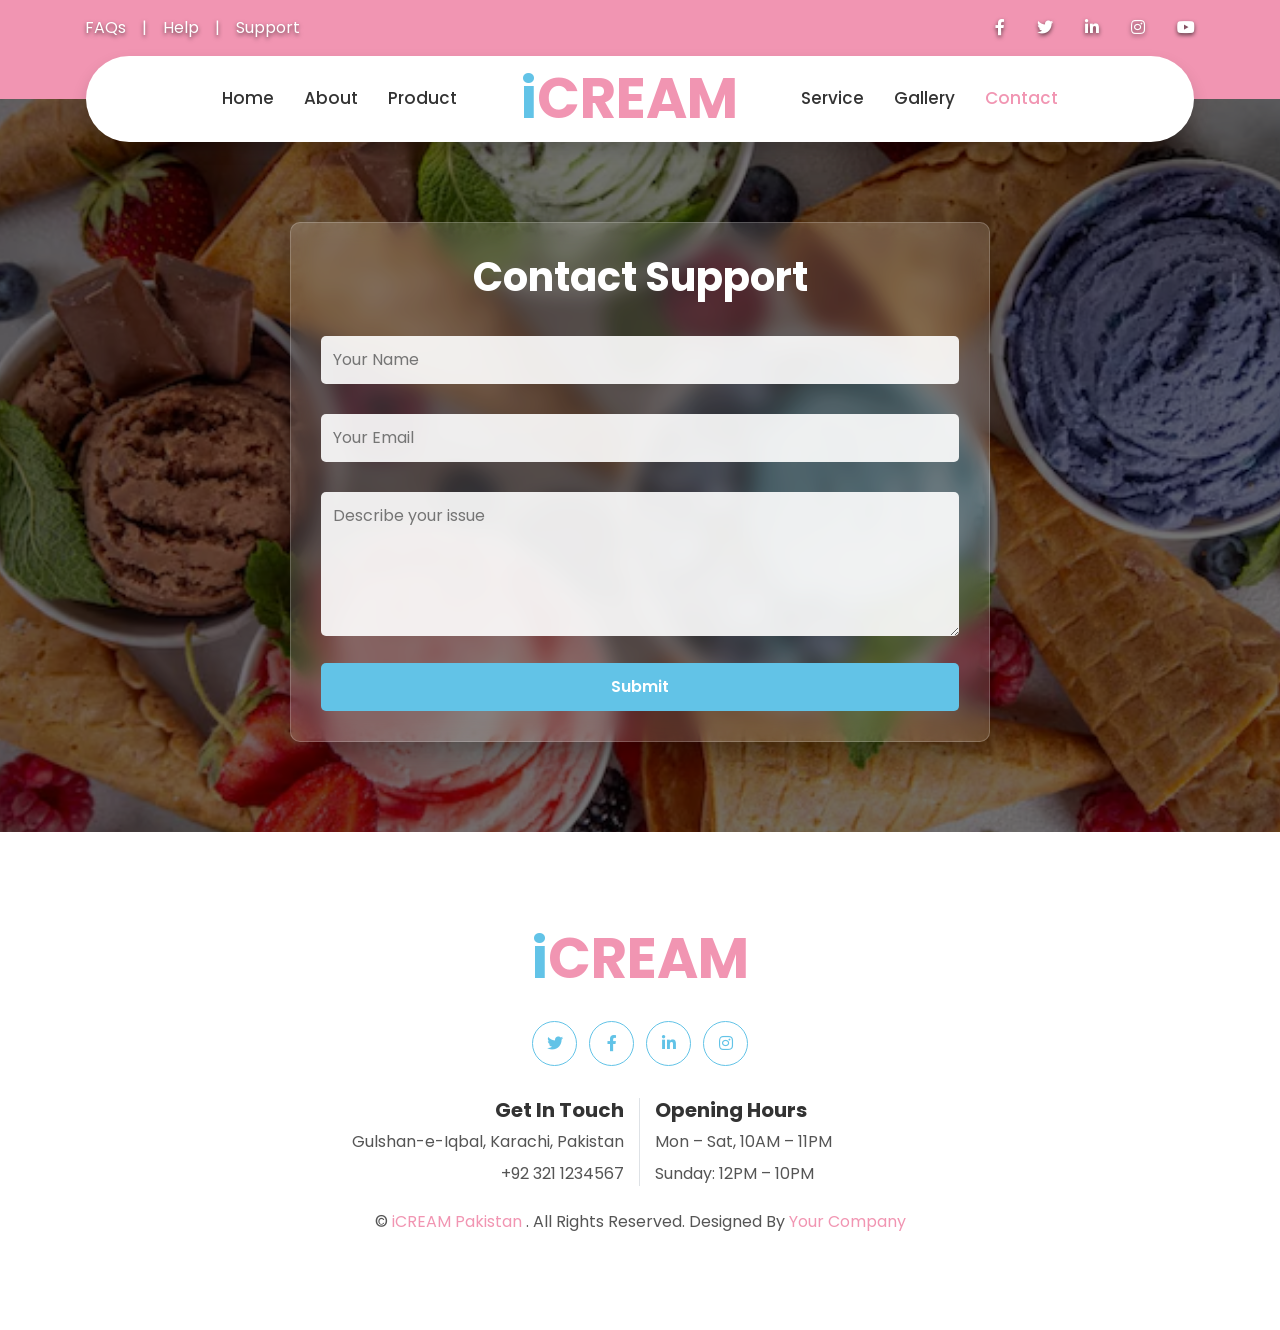
<file: support.html>
<!DOCTYPE html>
<html lang="en">

<head>
    <meta charset="utf-8">
    <title>Support - iCREAM</title>
    <meta content="width=device-width, initial-scale=1.0" name="viewport">

    <!-- Favicon -->
    <link href="img/favicon.ico" rel="icon">

    <!-- Google Fonts -->
    <link rel="preconnect" href="https://fonts.gstatic.com">
    <link href="https://fonts.googleapis.com/css2?family=Poppins:wght@400;500;600;700&display=swap" rel="stylesheet">

    <!-- Font Awesome -->
    <link href="https://cdnjs.cloudflare.com/ajax/libs/font-awesome/5.10.0/css/all.min.css" rel="stylesheet">

    <!-- Bootstrap Style -->
    <link href="css/style.css" rel="stylesheet">

    <style>
        body{
            margin:0;
            font-family:'Poppins', sans-serif;

            /* Background Image */
            background: url('img/background.avif') no-repeat center center fixed;
            background-size: cover;
            position: relative;
        }

        /* Dark Overlay */
        body::before{
            content:"";
            position:fixed;
            top:0;
            left:0;
            width:100%;
            height:100%;
            background:rgba(0,0,0,0.55);
            z-index:-1;
        }

        /* Topbar + Navbar visibility */
        .text-white{
            text-shadow:0 2px 4px rgba(0,0,0,0.6);
        }

        /* Support Box Glassmorphism */
        .support-box{
            max-width:700px;
            margin:80px auto;
            padding:30px;

            background: rgba(255,255,255,0.15);
            backdrop-filter: blur(10px);
            -webkit-backdrop-filter: blur(10px);

            border-radius:10px;
            box-shadow:0 8px 30px rgba(0,0,0,0.3);
            border:1px solid rgba(255,255,255,0.2);
        }

        .support-box h1{
            text-align:center;
            margin-bottom:25px;
            color:#fff;
        }

        input,
        textarea{
            width:100%;
            padding:12px;
            margin-top:10px;
            margin-bottom:20px;
            border:none;
            border-radius:5px;
            outline:none;
        }

        input, textarea{
            background: rgba(255,255,255,0.9);
        }

        button{
            width:100%;
            background: #62C3E7;
            color:white;
            border:none;
            padding:12px 20px;
            border-radius:5px;
            cursor:pointer;
            transition:0.3s;
            font-weight:600;
        }

        button:hover{
            background:#f062c0;
        }

        /* Popup */
        .popup{
            position:fixed;
            top:20px;
            right:20px;
            background:#28a745;
            color:#fff;
            padding:12px 18px;
            border-radius:6px;
            display:none;
            z-index:9999;
            box-shadow:0 5px 15px rgba(0,0,0,0.3);
        }
    </style>
</head>

<body>

<!-- Popup Message -->
<div id="popup" class="popup">Message sent successfully!</div>

<!-- Topbar Start -->
<div class="container-fluid bg-primary py-3 d-none d-md-block">
    <div class="container">
        <div class="row">

            <div class="col-md-6 text-center text-lg-left mb-2 mb-lg-0">
                <div class="d-inline-flex align-items-center">

                    <a class="text-white pr-3" href="faq.html">FAQs</a>
                    <span class="text-white">|</span>
                    <a class="text-white px-3" href="help.html">Help</a>
                    <span class="text-white">|</span>
                    <a class="text-white pl-3" href="support.html">Support</a>
                  

                </div>
            </div>

            <div class="col-md-6 text-center text-lg-right">
                <div class="d-inline-flex align-items-center">

                    <a class="text-white px-3" href="https://www.facebook.com/" target="_blank">
                        <i class="fab fa-facebook-f"></i>
                    </a>

                    <a class="text-white px-3" href="https://twitter.com/" target="_blank">
                        <i class="fab fa-twitter"></i>
                    </a>

                    <a class="text-white px-3" href="https://www.linkedin.com/" target="_blank">
                        <i class="fab fa-linkedin-in"></i>
                    </a>

                    <a class="text-white px-3" href="https://www.instagram.com/" target="_blank">
                        <i class="fab fa-instagram"></i>
                    </a>

                    <a class="text-white pl-3" href="https://www.youtube.com/" target="_blank">
                        <i class="fab fa-youtube"></i>
                    </a>

                </div>
            </div>

        </div>
    </div>
</div>
<!-- Topbar End -->


<!-- Navbar Start -->
<div class="container-fluid position-relative nav-bar p-0">
    <div class="container-lg position-relative p-0 px-lg-3" style="z-index: 9;">
        <nav class="navbar navbar-expand-lg bg-white navbar-light shadow p-lg-0">

            <a href="index.html" class="navbar-brand d-block d-lg-none">
                <h1 class="m-0 display-4 text-primary">
                    <span class="text-secondary">i</span>CREAM
                </h1>
            </a>

            <button type="button" class="navbar-toggler"
                    data-toggle="collapse"
                    data-target="#navbarCollapse">
                <span class="navbar-toggler-icon"></span>
            </button>

            <div class="collapse navbar-collapse justify-content-between"
                 id="navbarCollapse">

                <div class="navbar-nav ml-auto py-0">
                    <a href="index.html" class="nav-item nav-link">Home</a>
                    <a href="about.html" class="nav-item nav-link">About</a>
                    <a href="product.html" class="nav-item nav-link">Product</a>
                </div>

                <a href="index.html"
                   class="navbar-brand mx-5 d-none d-lg-block">
                    <h1 class="m-0 display-4 text-primary">
                        <span class="text-secondary">i</span>CREAM
                    </h1>
                </a>

                <div class="navbar-nav mr-auto py-0">
                    <a href="service.html" class="nav-item nav-link">Service</a>
                    <a href="gallery.html" class="nav-item nav-link">Gallery</a>
                    <a href="contact.html" class="nav-item nav-link active">Contact</a>
                </div>

            </div>
        </nav>
    </div>
</div>
<!-- Navbar End -->


<!-- Support Form Start -->
<div class="support-box">

    <h1>Contact Support</h1>

    <form id="supportForm">

        <input type="text" id="name" placeholder="Your Name" required>

        <input type="email" id="email" placeholder="Your Email" required>

        <textarea id="message" rows="5" placeholder="Describe your issue" required></textarea>

        <button type="submit">Submit</button>

    </form>

</div>
<!-- Support Form End -->

 <!-- Footer Start -->
<div class="container-fluid footer bg-light py-5" style="margin-top: 90px;">

    <div class="container text-center py-5">

        <div class="row">

            <!-- Logo -->
            <div class="col-12 mb-4">

                <a href="index.html" class="navbar-brand m-0">

                    <h1 class="m-0 mt-n2 display-4 text-primary">
                        <span class="text-secondary">i</span>CREAM
                    </h1>

                </a>

            </div>

            <!-- Social Media Links -->
            <div class="col-12 mb-4">

                <!-- Twitter -->
                <a class="btn btn-outline-secondary btn-social mr-2"
                    href="https://twitter.com/"
                    target="_blank">

                    <i class="fab fa-twitter"></i>

                </a>

                <!-- Facebook -->
                <a class="btn btn-outline-secondary btn-social mr-2"
                    href="https://www.facebook.com/"
                    target="_blank">

                    <i class="fab fa-facebook-f"></i>

                </a>

                <!-- LinkedIn -->
                <a class="btn btn-outline-secondary btn-social mr-2"
                    href="https://www.linkedin.com/"
                    target="_blank">

                    <i class="fab fa-linkedin-in"></i>

                </a>

                <!-- Instagram -->
                <a class="btn btn-outline-secondary btn-social"
                    href="https://www.instagram.com/"
                    target="_blank">

                    <i class="fab fa-instagram"></i>

                </a>

            </div>

            <!-- Contact & Opening Hours -->
            <div class="col-12 mt-2 mb-4">

                <div class="row">

                    <!-- Contact -->
                    <div class="col-sm-6 text-center text-sm-right border-right mb-3 mb-sm-0">

                        <h5 class="font-weight-bold mb-2">
                            Get In Touch
                        </h5>

                        <p class="mb-2">
                            Gulshan-e-Iqbal, Karachi, Pakistan
                        </p>

                        <p class="mb-0">
                            +92 321 1234567
                        </p>

                    </div>

                    <!-- Opening Hours -->
                    <div class="col-sm-6 text-center text-sm-left">

                        <h5 class="font-weight-bold mb-2">
                            Opening Hours
                        </h5>

                        <p class="mb-2">
                            Mon – Sat, 10AM – 11PM
                        </p>

                        <p class="mb-0">
                            Sunday: 12PM – 10PM
                        </p>

                    </div>

                </div>

            </div>

            <!-- Copyright -->
            <div class="col-12">

                <p class="m-0">

                    &copy;
                    <a href="#">
                        iCREAM Pakistan
                    </a>

                    . All Rights Reserved.

                    Designed By
                    <a href="#">
                        Your Company
                    </a>

                </p>

            </div>

        </div>

    </div>

</div>
<!-- Footer End -->
<script>
    document.getElementById("supportForm").addEventListener("submit", function(e){
        e.preventDefault();

        let name = document.getElementById("name").value;
        let email = document.getElementById("email").value;
        let message = document.getElementById("message").value;

        if(name === "" || email === "" || message === ""){
            alert("Please fill all fields!");
            return;
        }

        let popup = document.getElementById("popup");
        popup.style.display = "block";

        setTimeout(() => {
            popup.style.display = "none";
        }, 3000);

        this.reset();
    });
</script>

</body>
</html>
</file>
<file: css/style.css>
/******* Bootstrap Theming ********/
/*!
 * Bootstrap v4.5.3 (https://getbootstrap.com/)
 * Copyright 2011-2020 The Bootstrap Authors
 * Copyright 2011-2020 Twitter, Inc.
 * Licensed under MIT (https://github.com/twbs/bootstrap/blob/main/LICENSE)
 */
:root {
  --blue: #007bff;
  --indigo: #6610f2;
  --purple: #6f42c1;
  --pink: #e83e8c;
  --red: #dc3545;
  --orange: #fd7e14;
  --yellow: #ffc107;
  --green: #28a745;
  --teal: #20c997;
  --cyan: #17a2b8;
  --white: #fff;
  --gray: #6c757d;
  --gray-dark: #343a40;
  --primary: #F195B2;
  --secondary: #62C3E7;
  --success: #28a745;
  --info: #17a2b8;
  --warning: #ffc107;
  --danger: #dc3545;
  --light: #FFFFFF;
  --dark: #333333;
  --breakpoint-xs: 0;
  --breakpoint-sm: 576px;
  --breakpoint-md: 768px;
  --breakpoint-lg: 992px;
  --breakpoint-xl: 1200px;
  --font-family-sans-serif: "Poppins", sans-serif;
  --font-family-monospace: SFMono-Regular, Menlo, Monaco, Consolas, "Liberation Mono", "Courier New", monospace;
}

*,
*::before,
*::after {
  box-sizing: border-box;
}

html {
  font-family: sans-serif;
  line-height: 1.15;
  -webkit-text-size-adjust: 100%;
  -webkit-tap-highlight-color: rgba(0, 0, 0, 0);
}

article, aside, figcaption, figure, footer, header, hgroup, main, nav, section {
  display: block;
}

body {
  margin: 0;
  font-family: "Poppins", sans-serif;
  font-size: 1rem;
  font-weight: 400;
  line-height: 1.5;
  color: #555555;
  text-align: left;
  background-color: #F3F6FF;
}

[tabindex="-1"]:focus:not(:focus-visible) {
  outline: 0 !important;
}

hr {
  box-sizing: content-box;
  height: 0;
  overflow: visible;
}

h1, h2, h3, h4, h5, h6 {
  margin-top: 0;
  margin-bottom: 0.5rem;
}

p {
  margin-top: 0;
  margin-bottom: 1rem;
}

abbr[title],
abbr[data-original-title] {
  text-decoration: underline;
  text-decoration: underline dotted;
  cursor: help;
  border-bottom: 0;
  text-decoration-skip-ink: none;
}

address {
  margin-bottom: 1rem;
  font-style: normal;
  line-height: inherit;
}

ol,
ul,
dl {
  margin-top: 0;
  margin-bottom: 1rem;
}

ol ol,
ul ul,
ol ul,
ul ol {
  margin-bottom: 0;
}

dt {
  font-weight: 700;
}

dd {
  margin-bottom: .5rem;
  margin-left: 0;
}

blockquote {
  margin: 0 0 1rem;
}

b,
strong {
  font-weight: bolder;
}

small {
  font-size: 80%;
}

sub,
sup {
  position: relative;
  font-size: 75%;
  line-height: 0;
  vertical-align: baseline;
}

sub {
  bottom: -.25em;
}

sup {
  top: -.5em;
}

a {
  color: #F195B2;
  text-decoration: none;
  background-color: transparent;
}

a:hover {
  color: #e85181;
  text-decoration: underline;
}

a:not([href]):not([class]) {
  color: inherit;
  text-decoration: none;
}

a:not([href]):not([class]):hover {
  color: inherit;
  text-decoration: none;
}

pre,
code,
kbd,
samp {
  font-family: SFMono-Regular, Menlo, Monaco, Consolas, "Liberation Mono", "Courier New", monospace;
  font-size: 1em;
}

pre {
  margin-top: 0;
  margin-bottom: 1rem;
  overflow: auto;
  -ms-overflow-style: scrollbar;
}

figure {
  margin: 0 0 1rem;
}

img {
  vertical-align: middle;
  border-style: none;
}

svg {
  overflow: hidden;
  vertical-align: middle;
}

table {
  border-collapse: collapse;
}

caption {
  padding-top: 0.75rem;
  padding-bottom: 0.75rem;
  color: #6c757d;
  text-align: left;
  caption-side: bottom;
}

th {
  text-align: inherit;
  text-align: -webkit-match-parent;
}

label {
  display: inline-block;
  margin-bottom: 0.5rem;
}

button {
  border-radius: 0;
}

button:focus {
  outline: 1px dotted;
  outline: 5px auto -webkit-focus-ring-color;
}

input,
button,
select,
optgroup,
textarea {
  margin: 0;
  font-family: inherit;
  font-size: inherit;
  line-height: inherit;
}

button,
input {
  overflow: visible;
}

button,
select {
  text-transform: none;
}

[role="button"] {
  cursor: pointer;
}

select {
  word-wrap: normal;
}

button,
[type="button"],
[type="reset"],
[type="submit"] {
  -webkit-appearance: button;
}

button:not(:disabled),
[type="button"]:not(:disabled),
[type="reset"]:not(:disabled),
[type="submit"]:not(:disabled) {
  cursor: pointer;
}

button::-moz-focus-inner,
[type="button"]::-moz-focus-inner,
[type="reset"]::-moz-focus-inner,
[type="submit"]::-moz-focus-inner {
  padding: 0;
  border-style: none;
}

input[type="radio"],
input[type="checkbox"] {
  box-sizing: border-box;
  padding: 0;
}

textarea {
  overflow: auto;
  resize: vertical;
}

fieldset {
  min-width: 0;
  padding: 0;
  margin: 0;
  border: 0;
}

legend {
  display: block;
  width: 100%;
  max-width: 100%;
  padding: 0;
  margin-bottom: .5rem;
  font-size: 1.5rem;
  line-height: inherit;
  color: inherit;
  white-space: normal;
}

@media (max-width: 1200px) {
  legend {
    font-size: calc(1.275rem + 0.3vw) ;
  }
}

progress {
  vertical-align: baseline;
}

[type="number"]::-webkit-inner-spin-button,
[type="number"]::-webkit-outer-spin-button {
  height: auto;
}

[type="search"] {
  outline-offset: -2px;
  -webkit-appearance: none;
}

[type="search"]::-webkit-search-decoration {
  -webkit-appearance: none;
}

::-webkit-file-upload-button {
  font: inherit;
  -webkit-appearance: button;
}

output {
  display: inline-block;
}

summary {
  display: list-item;
  cursor: pointer;
}

template {
  display: none;
}

[hidden] {
  display: none !important;
}

h1, h2, h3, h4, h5, h6,
.h1, .h2, .h3, .h4, .h5, .h6 {
  margin-bottom: 0.5rem;
  font-weight: 500;
  line-height: 1.2;
  color: #333333;
}

h1, .h1 {
  font-size: 2.5rem;
}

@media (max-width: 1200px) {
  h1, .h1 {
    font-size: calc(1.375rem + 1.5vw) ;
  }
}

h2, .h2 {
  font-size: 2rem;
}

@media (max-width: 1200px) {
  h2, .h2 {
    font-size: calc(1.325rem + 0.9vw) ;
  }
}

h3, .h3 {
  font-size: 1.75rem;
}

@media (max-width: 1200px) {
  h3, .h3 {
    font-size: calc(1.3rem + 0.6vw) ;
  }
}

h4, .h4 {
  font-size: 1.5rem;
}

@media (max-width: 1200px) {
  h4, .h4 {
    font-size: calc(1.275rem + 0.3vw) ;
  }
}

h5, .h5 {
  font-size: 1.25rem;
}

h6, .h6 {
  font-size: 1rem;
}

.lead {
  font-size: 1.25rem;
  font-weight: 300;
}

.display-1 {
  font-size: 6rem;
  font-weight: 300;
  line-height: 1.2;
}

@media (max-width: 1200px) {
  .display-1 {
    font-size: calc(1.725rem + 5.7vw) ;
  }
}

.display-2 {
  font-size: 5.5rem;
  font-weight: 300;
  line-height: 1.2;
}

@media (max-width: 1200px) {
  .display-2 {
    font-size: calc(1.675rem + 5.1vw) ;
  }
}

.display-3 {
  font-size: 4.5rem;
  font-weight: 300;
  line-height: 1.2;
}

@media (max-width: 1200px) {
  .display-3 {
    font-size: calc(1.575rem + 3.9vw) ;
  }
}

.display-4 {
  font-size: 3.5rem;
  font-weight: 300;
  line-height: 1.2;
}

@media (max-width: 1200px) {
  .display-4 {
    font-size: calc(1.475rem + 2.7vw) ;
  }
}

hr {
  margin-top: 1rem;
  margin-bottom: 1rem;
  border: 0;
  border-top: 1px solid rgba(0, 0, 0, 0.1);
}

small,
.small {
  font-size: 80%;
  font-weight: 400;
}

mark,
.mark {
  padding: 0.2em;
  background-color: #fcf8e3;
}

.list-unstyled {
  padding-left: 0;
  list-style: none;
}

.list-inline {
  padding-left: 0;
  list-style: none;
}

.list-inline-item {
  display: inline-block;
}

.list-inline-item:not(:last-child) {
  margin-right: 0.5rem;
}

.initialism {
  font-size: 90%;
  text-transform: uppercase;
}

.blockquote {
  margin-bottom: 1rem;
  font-size: 1.25rem;
}

.blockquote-footer {
  display: block;
  font-size: 80%;
  color: #6c757d;
}

.blockquote-footer::before {
  content: "\2014\00A0";
}

.img-fluid {
  max-width: 100%;
  height: auto;
}

.img-thumbnail {
  padding: 0.25rem;
  background-color: #F3F6FF;
  border: 1px solid #dee2e6;
  border-radius: 5px;
  max-width: 100%;
  height: auto;
}

.figure {
  display: inline-block;
}

.figure-img {
  margin-bottom: 0.5rem;
  line-height: 1;
}

.figure-caption {
  font-size: 90%;
  color: #6c757d;
}

code {
  font-size: 87.5%;
  color: #e83e8c;
  word-wrap: break-word;
}

a > code {
  color: inherit;
}

kbd {
  padding: 0.2rem 0.4rem;
  font-size: 87.5%;
  color: #fff;
  background-color: #212529;
  border-radius: 0.2rem;
}

kbd kbd {
  padding: 0;
  font-size: 100%;
  font-weight: 700;
}

pre {
  display: block;
  font-size: 87.5%;
  color: #212529;
}

pre code {
  font-size: inherit;
  color: inherit;
  word-break: normal;
}

.pre-scrollable {
  max-height: 340px;
  overflow-y: scroll;
}

.container,
.container-fluid,
.container-sm,
.container-md,
.container-lg,
.container-xl {
  width: 100%;
  padding-right: 15px;
  padding-left: 15px;
  margin-right: auto;
  margin-left: auto;
}

@media (min-width: 576px) {
  .container, .container-sm {
    max-width: 540px;
  }
}

@media (min-width: 768px) {
  .container, .container-sm, .container-md {
    max-width: 720px;
  }
}

@media (min-width: 992px) {
  .container, .container-sm, .container-md, .container-lg {
    max-width: 960px;
  }
}

@media (min-width: 1200px) {
  .container, .container-sm, .container-md, .container-lg, .container-xl {
    max-width: 1140px;
  }
}

.row {
  display: flex;
  flex-wrap: wrap;
  margin-right: -15px;
  margin-left: -15px;
}

.no-gutters {
  margin-right: 0;
  margin-left: 0;
}

.no-gutters > .col,
.no-gutters > [class*="col-"] {
  padding-right: 0;
  padding-left: 0;
}

.col-1, .col-2, .col-3, .col-4, .col-5, .col-6, .col-7, .col-8, .col-9, .col-10, .col-11, .col-12, .col,
.col-auto, .col-sm-1, .col-sm-2, .col-sm-3, .col-sm-4, .col-sm-5, .col-sm-6, .col-sm-7, .col-sm-8, .col-sm-9, .col-sm-10, .col-sm-11, .col-sm-12, .col-sm,
.col-sm-auto, .col-md-1, .col-md-2, .col-md-3, .col-md-4, .col-md-5, .col-md-6, .col-md-7, .col-md-8, .col-md-9, .col-md-10, .col-md-11, .col-md-12, .col-md,
.col-md-auto, .col-lg-1, .col-lg-2, .col-lg-3, .col-lg-4, .col-lg-5, .col-lg-6, .col-lg-7, .col-lg-8, .col-lg-9, .col-lg-10, .col-lg-11, .col-lg-12, .col-lg,
.col-lg-auto, .col-xl-1, .col-xl-2, .col-xl-3, .col-xl-4, .col-xl-5, .col-xl-6, .col-xl-7, .col-xl-8, .col-xl-9, .col-xl-10, .col-xl-11, .col-xl-12, .col-xl,
.col-xl-auto {
  position: relative;
  width: 100%;
  padding-right: 15px;
  padding-left: 15px;
}

.col {
  flex-basis: 0;
  flex-grow: 1;
  max-width: 100%;
}

.row-cols-1 > * {
  flex: 0 0 100%;
  max-width: 100%;
}

.row-cols-2 > * {
  flex: 0 0 50%;
  max-width: 50%;
}

.row-cols-3 > * {
  flex: 0 0 33.33333%;
  max-width: 33.33333%;
}

.row-cols-4 > * {
  flex: 0 0 25%;
  max-width: 25%;
}

.row-cols-5 > * {
  flex: 0 0 20%;
  max-width: 20%;
}

.row-cols-6 > * {
  flex: 0 0 16.66667%;
  max-width: 16.66667%;
}

.col-auto {
  flex: 0 0 auto;
  width: auto;
  max-width: 100%;
}

.col-1 {
  flex: 0 0 8.33333%;
  max-width: 8.33333%;
}

.col-2 {
  flex: 0 0 16.66667%;
  max-width: 16.66667%;
}

.col-3 {
  flex: 0 0 25%;
  max-width: 25%;
}

.col-4 {
  flex: 0 0 33.33333%;
  max-width: 33.33333%;
}

.col-5 {
  flex: 0 0 41.66667%;
  max-width: 41.66667%;
}

.col-6 {
  flex: 0 0 50%;
  max-width: 50%;
}

.col-7 {
  flex: 0 0 58.33333%;
  max-width: 58.33333%;
}

.col-8 {
  flex: 0 0 66.66667%;
  max-width: 66.66667%;
}

.col-9 {
  flex: 0 0 75%;
  max-width: 75%;
}

.col-10 {
  flex: 0 0 83.33333%;
  max-width: 83.33333%;
}

.col-11 {
  flex: 0 0 91.66667%;
  max-width: 91.66667%;
}

.col-12 {
  flex: 0 0 100%;
  max-width: 100%;
}

.order-first {
  order: -1;
}

.order-last {
  order: 13;
}

.order-0 {
  order: 0;
}

.order-1 {
  order: 1;
}

.order-2 {
  order: 2;
}

.order-3 {
  order: 3;
}

.order-4 {
  order: 4;
}

.order-5 {
  order: 5;
}

.order-6 {
  order: 6;
}

.order-7 {
  order: 7;
}

.order-8 {
  order: 8;
}

.order-9 {
  order: 9;
}

.order-10 {
  order: 10;
}

.order-11 {
  order: 11;
}

.order-12 {
  order: 12;
}

.offset-1 {
  margin-left: 8.33333%;
}

.offset-2 {
  margin-left: 16.66667%;
}

.offset-3 {
  margin-left: 25%;
}

.offset-4 {
  margin-left: 33.33333%;
}

.offset-5 {
  margin-left: 41.66667%;
}

.offset-6 {
  margin-left: 50%;
}

.offset-7 {
  margin-left: 58.33333%;
}

.offset-8 {
  margin-left: 66.66667%;
}

.offset-9 {
  margin-left: 75%;
}

.offset-10 {
  margin-left: 83.33333%;
}

.offset-11 {
  margin-left: 91.66667%;
}

@media (min-width: 576px) {
  .col-sm {
    flex-basis: 0;
    flex-grow: 1;
    max-width: 100%;
  }
  .row-cols-sm-1 > * {
    flex: 0 0 100%;
    max-width: 100%;
  }
  .row-cols-sm-2 > * {
    flex: 0 0 50%;
    max-width: 50%;
  }
  .row-cols-sm-3 > * {
    flex: 0 0 33.33333%;
    max-width: 33.33333%;
  }
  .row-cols-sm-4 > * {
    flex: 0 0 25%;
    max-width: 25%;
  }
  .row-cols-sm-5 > * {
    flex: 0 0 20%;
    max-width: 20%;
  }
  .row-cols-sm-6 > * {
    flex: 0 0 16.66667%;
    max-width: 16.66667%;
  }
  .col-sm-auto {
    flex: 0 0 auto;
    width: auto;
    max-width: 100%;
  }
  .col-sm-1 {
    flex: 0 0 8.33333%;
    max-width: 8.33333%;
  }
  .col-sm-2 {
    flex: 0 0 16.66667%;
    max-width: 16.66667%;
  }
  .col-sm-3 {
    flex: 0 0 25%;
    max-width: 25%;
  }
  .col-sm-4 {
    flex: 0 0 33.33333%;
    max-width: 33.33333%;
  }
  .col-sm-5 {
    flex: 0 0 41.66667%;
    max-width: 41.66667%;
  }
  .col-sm-6 {
    flex: 0 0 50%;
    max-width: 50%;
  }
  .col-sm-7 {
    flex: 0 0 58.33333%;
    max-width: 58.33333%;
  }
  .col-sm-8 {
    flex: 0 0 66.66667%;
    max-width: 66.66667%;
  }
  .col-sm-9 {
    flex: 0 0 75%;
    max-width: 75%;
  }
  .col-sm-10 {
    flex: 0 0 83.33333%;
    max-width: 83.33333%;
  }
  .col-sm-11 {
    flex: 0 0 91.66667%;
    max-width: 91.66667%;
  }
  .col-sm-12 {
    flex: 0 0 100%;
    max-width: 100%;
  }
  .order-sm-first {
    order: -1;
  }
  .order-sm-last {
    order: 13;
  }
  .order-sm-0 {
    order: 0;
  }
  .order-sm-1 {
    order: 1;
  }
  .order-sm-2 {
    order: 2;
  }
  .order-sm-3 {
    order: 3;
  }
  .order-sm-4 {
    order: 4;
  }
  .order-sm-5 {
    order: 5;
  }
  .order-sm-6 {
    order: 6;
  }
  .order-sm-7 {
    order: 7;
  }
  .order-sm-8 {
    order: 8;
  }
  .order-sm-9 {
    order: 9;
  }
  .order-sm-10 {
    order: 10;
  }
  .order-sm-11 {
    order: 11;
  }
  .order-sm-12 {
    order: 12;
  }
  .offset-sm-0 {
    margin-left: 0;
  }
  .offset-sm-1 {
    margin-left: 8.33333%;
  }
  .offset-sm-2 {
    margin-left: 16.66667%;
  }
  .offset-sm-3 {
    margin-left: 25%;
  }
  .offset-sm-4 {
    margin-left: 33.33333%;
  }
  .offset-sm-5 {
    margin-left: 41.66667%;
  }
  .offset-sm-6 {
    margin-left: 50%;
  }
  .offset-sm-7 {
    margin-left: 58.33333%;
  }
  .offset-sm-8 {
    margin-left: 66.66667%;
  }
  .offset-sm-9 {
    margin-left: 75%;
  }
  .offset-sm-10 {
    margin-left: 83.33333%;
  }
  .offset-sm-11 {
    margin-left: 91.66667%;
  }
}

@media (min-width: 768px) {
  .col-md {
    flex-basis: 0;
    flex-grow: 1;
    max-width: 100%;
  }
  .row-cols-md-1 > * {
    flex: 0 0 100%;
    max-width: 100%;
  }
  .row-cols-md-2 > * {
    flex: 0 0 50%;
    max-width: 50%;
  }
  .row-cols-md-3 > * {
    flex: 0 0 33.33333%;
    max-width: 33.33333%;
  }
  .row-cols-md-4 > * {
    flex: 0 0 25%;
    max-width: 25%;
  }
  .row-cols-md-5 > * {
    flex: 0 0 20%;
    max-width: 20%;
  }
  .row-cols-md-6 > * {
    flex: 0 0 16.66667%;
    max-width: 16.66667%;
  }
  .col-md-auto {
    flex: 0 0 auto;
    width: auto;
    max-width: 100%;
  }
  .col-md-1 {
    flex: 0 0 8.33333%;
    max-width: 8.33333%;
  }
  .col-md-2 {
    flex: 0 0 16.66667%;
    max-width: 16.66667%;
  }
  .col-md-3 {
    flex: 0 0 25%;
    max-width: 25%;
  }
  .col-md-4 {
    flex: 0 0 33.33333%;
    max-width: 33.33333%;
  }
  .col-md-5 {
    flex: 0 0 41.66667%;
    max-width: 41.66667%;
  }
  .col-md-6 {
    flex: 0 0 50%;
    max-width: 50%;
  }
  .col-md-7 {
    flex: 0 0 58.33333%;
    max-width: 58.33333%;
  }
  .col-md-8 {
    flex: 0 0 66.66667%;
    max-width: 66.66667%;
  }
  .col-md-9 {
    flex: 0 0 75%;
    max-width: 75%;
  }
  .col-md-10 {
    flex: 0 0 83.33333%;
    max-width: 83.33333%;
  }
  .col-md-11 {
    flex: 0 0 91.66667%;
    max-width: 91.66667%;
  }
  .col-md-12 {
    flex: 0 0 100%;
    max-width: 100%;
  }
  .order-md-first {
    order: -1;
  }
  .order-md-last {
    order: 13;
  }
  .order-md-0 {
    order: 0;
  }
  .order-md-1 {
    order: 1;
  }
  .order-md-2 {
    order: 2;
  }
  .order-md-3 {
    order: 3;
  }
  .order-md-4 {
    order: 4;
  }
  .order-md-5 {
    order: 5;
  }
  .order-md-6 {
    order: 6;
  }
  .order-md-7 {
    order: 7;
  }
  .order-md-8 {
    order: 8;
  }
  .order-md-9 {
    order: 9;
  }
  .order-md-10 {
    order: 10;
  }
  .order-md-11 {
    order: 11;
  }
  .order-md-12 {
    order: 12;
  }
  .offset-md-0 {
    margin-left: 0;
  }
  .offset-md-1 {
    margin-left: 8.33333%;
  }
  .offset-md-2 {
    margin-left: 16.66667%;
  }
  .offset-md-3 {
    margin-left: 25%;
  }
  .offset-md-4 {
    margin-left: 33.33333%;
  }
  .offset-md-5 {
    margin-left: 41.66667%;
  }
  .offset-md-6 {
    margin-left: 50%;
  }
  .offset-md-7 {
    margin-left: 58.33333%;
  }
  .offset-md-8 {
    margin-left: 66.66667%;
  }
  .offset-md-9 {
    margin-left: 75%;
  }
  .offset-md-10 {
    margin-left: 83.33333%;
  }
  .offset-md-11 {
    margin-left: 91.66667%;
  }
}

@media (min-width: 992px) {
  .col-lg {
    flex-basis: 0;
    flex-grow: 1;
    max-width: 100%;
  }
  .row-cols-lg-1 > * {
    flex: 0 0 100%;
    max-width: 100%;
  }
  .row-cols-lg-2 > * {
    flex: 0 0 50%;
    max-width: 50%;
  }
  .row-cols-lg-3 > * {
    flex: 0 0 33.33333%;
    max-width: 33.33333%;
  }
  .row-cols-lg-4 > * {
    flex: 0 0 25%;
    max-width: 25%;
  }
  .row-cols-lg-5 > * {
    flex: 0 0 20%;
    max-width: 20%;
  }
  .row-cols-lg-6 > * {
    flex: 0 0 16.66667%;
    max-width: 16.66667%;
  }
  .col-lg-auto {
    flex: 0 0 auto;
    width: auto;
    max-width: 100%;
  }
  .col-lg-1 {
    flex: 0 0 8.33333%;
    max-width: 8.33333%;
  }
  .col-lg-2 {
    flex: 0 0 16.66667%;
    max-width: 16.66667%;
  }
  .col-lg-3 {
    flex: 0 0 25%;
    max-width: 25%;
  }
  .col-lg-4 {
    flex: 0 0 33.33333%;
    max-width: 33.33333%;
  }
  .col-lg-5 {
    flex: 0 0 41.66667%;
    max-width: 41.66667%;
  }
  .col-lg-6 {
    flex: 0 0 50%;
    max-width: 50%;
  }
  .col-lg-7 {
    flex: 0 0 58.33333%;
    max-width: 58.33333%;
  }
  .col-lg-8 {
    flex: 0 0 66.66667%;
    max-width: 66.66667%;
  }
  .col-lg-9 {
    flex: 0 0 75%;
    max-width: 75%;
  }
  .col-lg-10 {
    flex: 0 0 83.33333%;
    max-width: 83.33333%;
  }
  .col-lg-11 {
    flex: 0 0 91.66667%;
    max-width: 91.66667%;
  }
  .col-lg-12 {
    flex: 0 0 100%;
    max-width: 100%;
  }
  .order-lg-first {
    order: -1;
  }
  .order-lg-last {
    order: 13;
  }
  .order-lg-0 {
    order: 0;
  }
  .order-lg-1 {
    order: 1;
  }
  .order-lg-2 {
    order: 2;
  }
  .order-lg-3 {
    order: 3;
  }
  .order-lg-4 {
    order: 4;
  }
  .order-lg-5 {
    order: 5;
  }
  .order-lg-6 {
    order: 6;
  }
  .order-lg-7 {
    order: 7;
  }
  .order-lg-8 {
    order: 8;
  }
  .order-lg-9 {
    order: 9;
  }
  .order-lg-10 {
    order: 10;
  }
  .order-lg-11 {
    order: 11;
  }
  .order-lg-12 {
    order: 12;
  }
  .offset-lg-0 {
    margin-left: 0;
  }
  .offset-lg-1 {
    margin-left: 8.33333%;
  }
  .offset-lg-2 {
    margin-left: 16.66667%;
  }
  .offset-lg-3 {
    margin-left: 25%;
  }
  .offset-lg-4 {
    margin-left: 33.33333%;
  }
  .offset-lg-5 {
    margin-left: 41.66667%;
  }
  .offset-lg-6 {
    margin-left: 50%;
  }
  .offset-lg-7 {
    margin-left: 58.33333%;
  }
  .offset-lg-8 {
    margin-left: 66.66667%;
  }
  .offset-lg-9 {
    margin-left: 75%;
  }
  .offset-lg-10 {
    margin-left: 83.33333%;
  }
  .offset-lg-11 {
    margin-left: 91.66667%;
  }
}

@media (min-width: 1200px) {
  .col-xl {
    flex-basis: 0;
    flex-grow: 1;
    max-width: 100%;
  }
  .row-cols-xl-1 > * {
    flex: 0 0 100%;
    max-width: 100%;
  }
  .row-cols-xl-2 > * {
    flex: 0 0 50%;
    max-width: 50%;
  }
  .row-cols-xl-3 > * {
    flex: 0 0 33.33333%;
    max-width: 33.33333%;
  }
  .row-cols-xl-4 > * {
    flex: 0 0 25%;
    max-width: 25%;
  }
  .row-cols-xl-5 > * {
    flex: 0 0 20%;
    max-width: 20%;
  }
  .row-cols-xl-6 > * {
    flex: 0 0 16.66667%;
    max-width: 16.66667%;
  }
  .col-xl-auto {
    flex: 0 0 auto;
    width: auto;
    max-width: 100%;
  }
  .col-xl-1 {
    flex: 0 0 8.33333%;
    max-width: 8.33333%;
  }
  .col-xl-2 {
    flex: 0 0 16.66667%;
    max-width: 16.66667%;
  }
  .col-xl-3 {
    flex: 0 0 25%;
    max-width: 25%;
  }
  .col-xl-4 {
    flex: 0 0 33.33333%;
    max-width: 33.33333%;
  }
  .col-xl-5 {
    flex: 0 0 41.66667%;
    max-width: 41.66667%;
  }
  .col-xl-6 {
    flex: 0 0 50%;
    max-width: 50%;
  }
  .col-xl-7 {
    flex: 0 0 58.33333%;
    max-width: 58.33333%;
  }
  .col-xl-8 {
    flex: 0 0 66.66667%;
    max-width: 66.66667%;
  }
  .col-xl-9 {
    flex: 0 0 75%;
    max-width: 75%;
  }
  .col-xl-10 {
    flex: 0 0 83.33333%;
    max-width: 83.33333%;
  }
  .col-xl-11 {
    flex: 0 0 91.66667%;
    max-width: 91.66667%;
  }
  .col-xl-12 {
    flex: 0 0 100%;
    max-width: 100%;
  }
  .order-xl-first {
    order: -1;
  }
  .order-xl-last {
    order: 13;
  }
  .order-xl-0 {
    order: 0;
  }
  .order-xl-1 {
    order: 1;
  }
  .order-xl-2 {
    order: 2;
  }
  .order-xl-3 {
    order: 3;
  }
  .order-xl-4 {
    order: 4;
  }
  .order-xl-5 {
    order: 5;
  }
  .order-xl-6 {
    order: 6;
  }
  .order-xl-7 {
    order: 7;
  }
  .order-xl-8 {
    order: 8;
  }
  .order-xl-9 {
    order: 9;
  }
  .order-xl-10 {
    order: 10;
  }
  .order-xl-11 {
    order: 11;
  }
  .order-xl-12 {
    order: 12;
  }
  .offset-xl-0 {
    margin-left: 0;
  }
  .offset-xl-1 {
    margin-left: 8.33333%;
  }
  .offset-xl-2 {
    margin-left: 16.66667%;
  }
  .offset-xl-3 {
    margin-left: 25%;
  }
  .offset-xl-4 {
    margin-left: 33.33333%;
  }
  .offset-xl-5 {
    margin-left: 41.66667%;
  }
  .offset-xl-6 {
    margin-left: 50%;
  }
  .offset-xl-7 {
    margin-left: 58.33333%;
  }
  .offset-xl-8 {
    margin-left: 66.66667%;
  }
  .offset-xl-9 {
    margin-left: 75%;
  }
  .offset-xl-10 {
    margin-left: 83.33333%;
  }
  .offset-xl-11 {
    margin-left: 91.66667%;
  }
}

.table {
  width: 100%;
  margin-bottom: 1rem;
  color: #555555;
}

.table th,
.table td {
  padding: 0.75rem;
  vertical-align: top;
  border-top: 1px solid #dee2e6;
}

.table thead th {
  vertical-align: bottom;
  border-bottom: 2px solid #dee2e6;
}

.table tbody + tbody {
  border-top: 2px solid #dee2e6;
}

.table-sm th,
.table-sm td {
  padding: 0.3rem;
}

.table-bordered {
  border: 1px solid #dee2e6;
}

.table-bordered th,
.table-bordered td {
  border: 1px solid #dee2e6;
}

.table-bordered thead th,
.table-bordered thead td {
  border-bottom-width: 2px;
}

.table-borderless th,
.table-borderless td,
.table-borderless thead th,
.table-borderless tbody + tbody {
  border: 0;
}

.table-striped tbody tr:nth-of-type(odd) {
  background-color: rgba(0, 0, 0, 0.05);
}

.table-hover tbody tr:hover {
  color: #555555;
  background-color: rgba(0, 0, 0, 0.075);
}

.table-primary,
.table-primary > th,
.table-primary > td {
  background-color: #fbe1e9;
}

.table-primary th,
.table-primary td,
.table-primary thead th,
.table-primary tbody + tbody {
  border-color: #f8c8d7;
}

.table-hover .table-primary:hover {
  background-color: #f8cbd9;
}

.table-hover .table-primary:hover > td,
.table-hover .table-primary:hover > th {
  background-color: #f8cbd9;
}

.table-secondary,
.table-secondary > th,
.table-secondary > td {
  background-color: #d3eef8;
}

.table-secondary th,
.table-secondary td,
.table-secondary thead th,
.table-secondary tbody + tbody {
  border-color: #ade0f3;
}

.table-hover .table-secondary:hover {
  background-color: #bde6f5;
}

.table-hover .table-secondary:hover > td,
.table-hover .table-secondary:hover > th {
  background-color: #bde6f5;
}

.table-success,
.table-success > th,
.table-success > td {
  background-color: #c3e6cb;
}

.table-success th,
.table-success td,
.table-success thead th,
.table-success tbody + tbody {
  border-color: #8fd19e;
}

.table-hover .table-success:hover {
  background-color: #b1dfbb;
}

.table-hover .table-success:hover > td,
.table-hover .table-success:hover > th {
  background-color: #b1dfbb;
}

.table-info,
.table-info > th,
.table-info > td {
  background-color: #bee5eb;
}

.table-info th,
.table-info td,
.table-info thead th,
.table-info tbody + tbody {
  border-color: #86cfda;
}

.table-hover .table-info:hover {
  background-color: #abdde5;
}

.table-hover .table-info:hover > td,
.table-hover .table-info:hover > th {
  background-color: #abdde5;
}

.table-warning,
.table-warning > th,
.table-warning > td {
  background-color: #ffeeba;
}

.table-warning th,
.table-warning td,
.table-warning thead th,
.table-warning tbody + tbody {
  border-color: #ffdf7e;
}

.table-hover .table-warning:hover {
  background-color: #ffe8a1;
}

.table-hover .table-warning:hover > td,
.table-hover .table-warning:hover > th {
  background-color: #ffe8a1;
}

.table-danger,
.table-danger > th,
.table-danger > td {
  background-color: #f5c6cb;
}

.table-danger th,
.table-danger td,
.table-danger thead th,
.table-danger tbody + tbody {
  border-color: #ed969e;
}

.table-hover .table-danger:hover {
  background-color: #f1b0b7;
}

.table-hover .table-danger:hover > td,
.table-hover .table-danger:hover > th {
  background-color: #f1b0b7;
}

.table-light,
.table-light > th,
.table-light > td {
  background-color: white;
}

.table-light th,
.table-light td,
.table-light thead th,
.table-light tbody + tbody {
  border-color: white;
}

.table-hover .table-light:hover {
  background-color: #f2f2f2;
}

.table-hover .table-light:hover > td,
.table-hover .table-light:hover > th {
  background-color: #f2f2f2;
}

.table-dark,
.table-dark > th,
.table-dark > td {
  background-color: #c6c6c6;
}

.table-dark th,
.table-dark td,
.table-dark thead th,
.table-dark tbody + tbody {
  border-color: #959595;
}

.table-hover .table-dark:hover {
  background-color: #b9b9b9;
}

.table-hover .table-dark:hover > td,
.table-hover .table-dark:hover > th {
  background-color: #b9b9b9;
}

.table-active,
.table-active > th,
.table-active > td {
  background-color: rgba(0, 0, 0, 0.075);
}

.table-hover .table-active:hover {
  background-color: rgba(0, 0, 0, 0.075);
}

.table-hover .table-active:hover > td,
.table-hover .table-active:hover > th {
  background-color: rgba(0, 0, 0, 0.075);
}

.table .thead-dark th {
  color: #fff;
  background-color: #343a40;
  border-color: #454d55;
}

.table .thead-light th {
  color: #495057;
  background-color: #e9ecef;
  border-color: #dee2e6;
}

.table-dark {
  color: #fff;
  background-color: #343a40;
}

.table-dark th,
.table-dark td,
.table-dark thead th {
  border-color: #454d55;
}

.table-dark.table-bordered {
  border: 0;
}

.table-dark.table-striped tbody tr:nth-of-type(odd) {
  background-color: rgba(255, 255, 255, 0.05);
}

.table-dark.table-hover tbody tr:hover {
  color: #fff;
  background-color: rgba(255, 255, 255, 0.075);
}

@media (max-width: 575.98px) {
  .table-responsive-sm {
    display: block;
    width: 100%;
    overflow-x: auto;
    -webkit-overflow-scrolling: touch;
  }
  .table-responsive-sm > .table-bordered {
    border: 0;
  }
}

@media (max-width: 767.98px) {
  .table-responsive-md {
    display: block;
    width: 100%;
    overflow-x: auto;
    -webkit-overflow-scrolling: touch;
  }
  .table-responsive-md > .table-bordered {
    border: 0;
  }
}

@media (max-width: 991.98px) {
  .table-responsive-lg {
    display: block;
    width: 100%;
    overflow-x: auto;
    -webkit-overflow-scrolling: touch;
  }
  .table-responsive-lg > .table-bordered {
    border: 0;
  }
}

@media (max-width: 1199.98px) {
  .table-responsive-xl {
    display: block;
    width: 100%;
    overflow-x: auto;
    -webkit-overflow-scrolling: touch;
  }
  .table-responsive-xl > .table-bordered {
    border: 0;
  }
}

.table-responsive {
  display: block;
  width: 100%;
  overflow-x: auto;
  -webkit-overflow-scrolling: touch;
}

.table-responsive > .table-bordered {
  border: 0;
}

.form-control {
  display: block;
  width: 100%;
  height: calc(1.5em + 0.75rem + 2px);
  padding: 0.375rem 0.75rem;
  font-size: 1rem;
  font-weight: 400;
  line-height: 1.5;
  color: #495057;
  background-color: #fff;
  background-clip: padding-box;
  border: 1px solid #ced4da;
  border-radius: 5px;
  transition: border-color 0.15s ease-in-out, box-shadow 0.15s ease-in-out;
}

@media (prefers-reduced-motion: reduce) {
  .form-control {
    transition: none;
  }
}

.form-control::-ms-expand {
  background-color: transparent;
  border: 0;
}

.form-control:-moz-focusring {
  color: transparent;
  text-shadow: 0 0 0 #495057;
}

.form-control:focus {
  color: #495057;
  background-color: #fff;
  border-color: white;
  outline: 0;
  box-shadow: 0 0 0 0.2rem rgba(241, 149, 178, 0.25);
}

.form-control::placeholder {
  color: #6c757d;
  opacity: 1;
}

.form-control:disabled, .form-control[readonly] {
  background-color: #e9ecef;
  opacity: 1;
}

input[type="date"].form-control,
input[type="time"].form-control,
input[type="datetime-local"].form-control,
input[type="month"].form-control {
  appearance: none;
}

select.form-control:focus::-ms-value {
  color: #495057;
  background-color: #fff;
}

.form-control-file,
.form-control-range {
  display: block;
  width: 100%;
}

.col-form-label {
  padding-top: calc(0.375rem + 1px);
  padding-bottom: calc(0.375rem + 1px);
  margin-bottom: 0;
  font-size: inherit;
  line-height: 1.5;
}

.col-form-label-lg {
  padding-top: calc(0.5rem + 1px);
  padding-bottom: calc(0.5rem + 1px);
  font-size: 1.25rem;
  line-height: 1.5;
}

.col-form-label-sm {
  padding-top: calc(0.25rem + 1px);
  padding-bottom: calc(0.25rem + 1px);
  font-size: 0.875rem;
  line-height: 1.5;
}

.form-control-plaintext {
  display: block;
  width: 100%;
  padding: 0.375rem 0;
  margin-bottom: 0;
  font-size: 1rem;
  line-height: 1.5;
  color: #555555;
  background-color: transparent;
  border: solid transparent;
  border-width: 1px 0;
}

.form-control-plaintext.form-control-sm, .form-control-plaintext.form-control-lg {
  padding-right: 0;
  padding-left: 0;
}

.form-control-sm {
  height: calc(1.5em + 0.5rem + 2px);
  padding: 0.25rem 0.5rem;
  font-size: 0.875rem;
  line-height: 1.5;
  border-radius: 0.2rem;
}

.form-control-lg {
  height: calc(1.5em + 1rem + 2px);
  padding: 0.5rem 1rem;
  font-size: 1.25rem;
  line-height: 1.5;
  border-radius: 0.3rem;
}

select.form-control[size], select.form-control[multiple] {
  height: auto;
}

textarea.form-control {
  height: auto;
}

.form-group {
  margin-bottom: 1rem;
}

.form-text {
  display: block;
  margin-top: 0.25rem;
}

.form-row {
  display: flex;
  flex-wrap: wrap;
  margin-right: -5px;
  margin-left: -5px;
}

.form-row > .col,
.form-row > [class*="col-"] {
  padding-right: 5px;
  padding-left: 5px;
}

.form-check {
  position: relative;
  display: block;
  padding-left: 1.25rem;
}

.form-check-input {
  position: absolute;
  margin-top: 0.3rem;
  margin-left: -1.25rem;
}

.form-check-input[disabled] ~ .form-check-label,
.form-check-input:disabled ~ .form-check-label {
  color: #6c757d;
}

.form-check-label {
  margin-bottom: 0;
}

.form-check-inline {
  display: inline-flex;
  align-items: center;
  padding-left: 0;
  margin-right: 0.75rem;
}

.form-check-inline .form-check-input {
  position: static;
  margin-top: 0;
  margin-right: 0.3125rem;
  margin-left: 0;
}

.valid-feedback {
  display: none;
  width: 100%;
  margin-top: 0.25rem;
  font-size: 80%;
  color: #28a745;
}

.valid-tooltip {
  position: absolute;
  top: 100%;
  left: 0;
  z-index: 5;
  display: none;
  max-width: 100%;
  padding: 0.25rem 0.5rem;
  margin-top: .1rem;
  font-size: 0.875rem;
  line-height: 1.5;
  color: #fff;
  background-color: rgba(40, 167, 69, 0.9);
  border-radius: 5px;
}

.was-validated :valid ~ .valid-feedback,
.was-validated :valid ~ .valid-tooltip,
.is-valid ~ .valid-feedback,
.is-valid ~ .valid-tooltip {
  display: block;
}

.was-validated .form-control:valid, .form-control.is-valid {
  border-color: #28a745;
  padding-right: calc(1.5em + 0.75rem);
  background-image: url("data:image/svg+xml,%3csvg xmlns='http://www.w3.org/2000/svg' width='8' height='8' viewBox='0 0 8 8'%3e%3cpath fill='%2328a745' d='M2.3 6.73L.6 4.53c-.4-1.04.46-1.4 1.1-.8l1.1 1.4 3.4-3.8c.6-.63 1.6-.27 1.2.7l-4 4.6c-.43.5-.8.4-1.1.1z'/%3e%3c/svg%3e");
  background-repeat: no-repeat;
  background-position: right calc(0.375em + 0.1875rem) center;
  background-size: calc(0.75em + 0.375rem) calc(0.75em + 0.375rem);
}

.was-validated .form-control:valid:focus, .form-control.is-valid:focus {
  border-color: #28a745;
  box-shadow: 0 0 0 0.2rem rgba(40, 167, 69, 0.25);
}

.was-validated textarea.form-control:valid, textarea.form-control.is-valid {
  padding-right: calc(1.5em + 0.75rem);
  background-position: top calc(0.375em + 0.1875rem) right calc(0.375em + 0.1875rem);
}

.was-validated .custom-select:valid, .custom-select.is-valid {
  border-color: #28a745;
  padding-right: calc(0.75em + 2.3125rem);
  background: url("data:image/svg+xml,%3csvg xmlns='http://www.w3.org/2000/svg' width='4' height='5' viewBox='0 0 4 5'%3e%3cpath fill='%23343a40' d='M2 0L0 2h4zm0 5L0 3h4z'/%3e%3c/svg%3e") no-repeat right 0.75rem center/8px 10px, url("data:image/svg+xml,%3csvg xmlns='http://www.w3.org/2000/svg' width='8' height='8' viewBox='0 0 8 8'%3e%3cpath fill='%2328a745' d='M2.3 6.73L.6 4.53c-.4-1.04.46-1.4 1.1-.8l1.1 1.4 3.4-3.8c.6-.63 1.6-.27 1.2.7l-4 4.6c-.43.5-.8.4-1.1.1z'/%3e%3c/svg%3e") #fff no-repeat center right 1.75rem/calc(0.75em + 0.375rem) calc(0.75em + 0.375rem);
}

.was-validated .custom-select:valid:focus, .custom-select.is-valid:focus {
  border-color: #28a745;
  box-shadow: 0 0 0 0.2rem rgba(40, 167, 69, 0.25);
}

.was-validated .form-check-input:valid ~ .form-check-label, .form-check-input.is-valid ~ .form-check-label {
  color: #28a745;
}

.was-validated .form-check-input:valid ~ .valid-feedback,
.was-validated .form-check-input:valid ~ .valid-tooltip, .form-check-input.is-valid ~ .valid-feedback,
.form-check-input.is-valid ~ .valid-tooltip {
  display: block;
}

.was-validated .custom-control-input:valid ~ .custom-control-label, .custom-control-input.is-valid ~ .custom-control-label {
  color: #28a745;
}

.was-validated .custom-control-input:valid ~ .custom-control-label::before, .custom-control-input.is-valid ~ .custom-control-label::before {
  border-color: #28a745;
}

.was-validated .custom-control-input:valid:checked ~ .custom-control-label::before, .custom-control-input.is-valid:checked ~ .custom-control-label::before {
  border-color: #34ce57;
  background-color: #34ce57;
}

.was-validated .custom-control-input:valid:focus ~ .custom-control-label::before, .custom-control-input.is-valid:focus ~ .custom-control-label::before {
  box-shadow: 0 0 0 0.2rem rgba(40, 167, 69, 0.25);
}

.was-validated .custom-control-input:valid:focus:not(:checked) ~ .custom-control-label::before, .custom-control-input.is-valid:focus:not(:checked) ~ .custom-control-label::before {
  border-color: #28a745;
}

.was-validated .custom-file-input:valid ~ .custom-file-label, .custom-file-input.is-valid ~ .custom-file-label {
  border-color: #28a745;
}

.was-validated .custom-file-input:valid:focus ~ .custom-file-label, .custom-file-input.is-valid:focus ~ .custom-file-label {
  border-color: #28a745;
  box-shadow: 0 0 0 0.2rem rgba(40, 167, 69, 0.25);
}

.invalid-feedback {
  display: none;
  width: 100%;
  margin-top: 0.25rem;
  font-size: 80%;
  color: #dc3545;
}

.invalid-tooltip {
  position: absolute;
  top: 100%;
  left: 0;
  z-index: 5;
  display: none;
  max-width: 100%;
  padding: 0.25rem 0.5rem;
  margin-top: .1rem;
  font-size: 0.875rem;
  line-height: 1.5;
  color: #fff;
  background-color: rgba(220, 53, 69, 0.9);
  border-radius: 5px;
}

.was-validated :invalid ~ .invalid-feedback,
.was-validated :invalid ~ .invalid-tooltip,
.is-invalid ~ .invalid-feedback,
.is-invalid ~ .invalid-tooltip {
  display: block;
}

.was-validated .form-control:invalid, .form-control.is-invalid {
  border-color: #dc3545;
  padding-right: calc(1.5em + 0.75rem);
  background-image: url("data:image/svg+xml,%3csvg xmlns='http://www.w3.org/2000/svg' width='12' height='12' fill='none' stroke='%23dc3545' viewBox='0 0 12 12'%3e%3ccircle cx='6' cy='6' r='4.5'/%3e%3cpath stroke-linejoin='round' d='M5.8 3.6h.4L6 6.5z'/%3e%3ccircle cx='6' cy='8.2' r='.6' fill='%23dc3545' stroke='none'/%3e%3c/svg%3e");
  background-repeat: no-repeat;
  background-position: right calc(0.375em + 0.1875rem) center;
  background-size: calc(0.75em + 0.375rem) calc(0.75em + 0.375rem);
}

.was-validated .form-control:invalid:focus, .form-control.is-invalid:focus {
  border-color: #dc3545;
  box-shadow: 0 0 0 0.2rem rgba(220, 53, 69, 0.25);
}

.was-validated textarea.form-control:invalid, textarea.form-control.is-invalid {
  padding-right: calc(1.5em + 0.75rem);
  background-position: top calc(0.375em + 0.1875rem) right calc(0.375em + 0.1875rem);
}

.was-validated .custom-select:invalid, .custom-select.is-invalid {
  border-color: #dc3545;
  padding-right: calc(0.75em + 2.3125rem);
  background: url("data:image/svg+xml,%3csvg xmlns='http://www.w3.org/2000/svg' width='4' height='5' viewBox='0 0 4 5'%3e%3cpath fill='%23343a40' d='M2 0L0 2h4zm0 5L0 3h4z'/%3e%3c/svg%3e") no-repeat right 0.75rem center/8px 10px, url("data:image/svg+xml,%3csvg xmlns='http://www.w3.org/2000/svg' width='12' height='12' fill='none' stroke='%23dc3545' viewBox='0 0 12 12'%3e%3ccircle cx='6' cy='6' r='4.5'/%3e%3cpath stroke-linejoin='round' d='M5.8 3.6h.4L6 6.5z'/%3e%3ccircle cx='6' cy='8.2' r='.6' fill='%23dc3545' stroke='none'/%3e%3c/svg%3e") #fff no-repeat center right 1.75rem/calc(0.75em + 0.375rem) calc(0.75em + 0.375rem);
}

.was-validated .custom-select:invalid:focus, .custom-select.is-invalid:focus {
  border-color: #dc3545;
  box-shadow: 0 0 0 0.2rem rgba(220, 53, 69, 0.25);
}

.was-validated .form-check-input:invalid ~ .form-check-label, .form-check-input.is-invalid ~ .form-check-label {
  color: #dc3545;
}

.was-validated .form-check-input:invalid ~ .invalid-feedback,
.was-validated .form-check-input:invalid ~ .invalid-tooltip, .form-check-input.is-invalid ~ .invalid-feedback,
.form-check-input.is-invalid ~ .invalid-tooltip {
  display: block;
}

.was-validated .custom-control-input:invalid ~ .custom-control-label, .custom-control-input.is-invalid ~ .custom-control-label {
  color: #dc3545;
}

.was-validated .custom-control-input:invalid ~ .custom-control-label::before, .custom-control-input.is-invalid ~ .custom-control-label::before {
  border-color: #dc3545;
}

.was-validated .custom-control-input:invalid:checked ~ .custom-control-label::before, .custom-control-input.is-invalid:checked ~ .custom-control-label::before {
  border-color: #e4606d;
  background-color: #e4606d;
}

.was-validated .custom-control-input:invalid:focus ~ .custom-control-label::before, .custom-control-input.is-invalid:focus ~ .custom-control-label::before {
  box-shadow: 0 0 0 0.2rem rgba(220, 53, 69, 0.25);
}

.was-validated .custom-control-input:invalid:focus:not(:checked) ~ .custom-control-label::before, .custom-control-input.is-invalid:focus:not(:checked) ~ .custom-control-label::before {
  border-color: #dc3545;
}

.was-validated .custom-file-input:invalid ~ .custom-file-label, .custom-file-input.is-invalid ~ .custom-file-label {
  border-color: #dc3545;
}

.was-validated .custom-file-input:invalid:focus ~ .custom-file-label, .custom-file-input.is-invalid:focus ~ .custom-file-label {
  border-color: #dc3545;
  box-shadow: 0 0 0 0.2rem rgba(220, 53, 69, 0.25);
}

.form-inline {
  display: flex;
  flex-flow: row wrap;
  align-items: center;
}

.form-inline .form-check {
  width: 100%;
}

@media (min-width: 576px) {
  .form-inline label {
    display: flex;
    align-items: center;
    justify-content: center;
    margin-bottom: 0;
  }
  .form-inline .form-group {
    display: flex;
    flex: 0 0 auto;
    flex-flow: row wrap;
    align-items: center;
    margin-bottom: 0;
  }
  .form-inline .form-control {
    display: inline-block;
    width: auto;
    vertical-align: middle;
  }
  .form-inline .form-control-plaintext {
    display: inline-block;
  }
  .form-inline .input-group,
  .form-inline .custom-select {
    width: auto;
  }
  .form-inline .form-check {
    display: flex;
    align-items: center;
    justify-content: center;
    width: auto;
    padding-left: 0;
  }
  .form-inline .form-check-input {
    position: relative;
    flex-shrink: 0;
    margin-top: 0;
    margin-right: 0.25rem;
    margin-left: 0;
  }
  .form-inline .custom-control {
    align-items: center;
    justify-content: center;
  }
  .form-inline .custom-control-label {
    margin-bottom: 0;
  }
}

.btn {
  display: inline-block;
  font-weight: 400;
  color: #555555;
  text-align: center;
  vertical-align: middle;
  user-select: none;
  background-color: transparent;
  border: 1px solid transparent;
  padding: 0.375rem 0.75rem;
  font-size: 1rem;
  line-height: 1.5;
  border-radius: 5px;
  transition: color 0.15s ease-in-out, background-color 0.15s ease-in-out, border-color 0.15s ease-in-out, box-shadow 0.15s ease-in-out;
}

@media (prefers-reduced-motion: reduce) {
  .btn {
    transition: none;
  }
}

.btn:hover {
  color: #555555;
  text-decoration: none;
}

.btn:focus, .btn.focus {
  outline: 0;
  box-shadow: 0 0 0 0.2rem rgba(241, 149, 178, 0.25);
}

.btn.disabled, .btn:disabled {
  opacity: 0.65;
}

.btn:not(:disabled):not(.disabled) {
  cursor: pointer;
}

a.btn.disabled,
fieldset:disabled a.btn {
  pointer-events: none;
}

.btn-primary {
  color: #212529;
  background-color: #F195B2;
  border-color: #F195B2;
}

.btn-primary:hover {
  color: #212529;
  background-color: #ed7399;
  border-color: #eb6891;
}

.btn-primary:focus, .btn-primary.focus {
  color: #212529;
  background-color: #ed7399;
  border-color: #eb6891;
  box-shadow: 0 0 0 0.2rem rgba(210, 132, 157, 0.5);
}

.btn-primary.disabled, .btn-primary:disabled {
  color: #212529;
  background-color: #F195B2;
  border-color: #F195B2;
}

.btn-primary:not(:disabled):not(.disabled):active, .btn-primary:not(:disabled):not(.disabled).active,
.show > .btn-primary.dropdown-toggle {
  color: #fff;
  background-color: #eb6891;
  border-color: #ea5d89;
}

.btn-primary:not(:disabled):not(.disabled):active:focus, .btn-primary:not(:disabled):not(.disabled).active:focus,
.show > .btn-primary.dropdown-toggle:focus {
  box-shadow: 0 0 0 0.2rem rgba(210, 132, 157, 0.5);
}

.btn-secondary {
  color: #212529;
  background-color: #62C3E7;
  border-color: #62C3E7;
}

.btn-secondary:hover {
  color: #212529;
  background-color: #41b6e2;
  border-color: #36b2e0;
}

.btn-secondary:focus, .btn-secondary.focus {
  color: #212529;
  background-color: #41b6e2;
  border-color: #36b2e0;
  box-shadow: 0 0 0 0.2rem rgba(88, 171, 203, 0.5);
}

.btn-secondary.disabled, .btn-secondary:disabled {
  color: #212529;
  background-color: #62C3E7;
  border-color: #62C3E7;
}

.btn-secondary:not(:disabled):not(.disabled):active, .btn-secondary:not(:disabled):not(.disabled).active,
.show > .btn-secondary.dropdown-toggle {
  color: #fff;
  background-color: #36b2e0;
  border-color: #2baedf;
}

.btn-secondary:not(:disabled):not(.disabled):active:focus, .btn-secondary:not(:disabled):not(.disabled).active:focus,
.show > .btn-secondary.dropdown-toggle:focus {
  box-shadow: 0 0 0 0.2rem rgba(88, 171, 203, 0.5);
}

.btn-success {
  color: #fff;
  background-color: #28a745;
  border-color: #28a745;
}

.btn-success:hover {
  color: #fff;
  background-color: #218838;
  border-color: #1e7e34;
}

.btn-success:focus, .btn-success.focus {
  color: #fff;
  background-color: #218838;
  border-color: #1e7e34;
  box-shadow: 0 0 0 0.2rem rgba(72, 180, 97, 0.5);
}

.btn-success.disabled, .btn-success:disabled {
  color: #fff;
  background-color: #28a745;
  border-color: #28a745;
}

.btn-success:not(:disabled):not(.disabled):active, .btn-success:not(:disabled):not(.disabled).active,
.show > .btn-success.dropdown-toggle {
  color: #fff;
  background-color: #1e7e34;
  border-color: #1c7430;
}

.btn-success:not(:disabled):not(.disabled):active:focus, .btn-success:not(:disabled):not(.disabled).active:focus,
.show > .btn-success.dropdown-toggle:focus {
  box-shadow: 0 0 0 0.2rem rgba(72, 180, 97, 0.5);
}

.btn-info {
  color: #fff;
  background-color: #17a2b8;
  border-color: #17a2b8;
}

.btn-info:hover {
  color: #fff;
  background-color: #138496;
  border-color: #117a8b;
}

.btn-info:focus, .btn-info.focus {
  color: #fff;
  background-color: #138496;
  border-color: #117a8b;
  box-shadow: 0 0 0 0.2rem rgba(58, 176, 195, 0.5);
}

.btn-info.disabled, .btn-info:disabled {
  color: #fff;
  background-color: #17a2b8;
  border-color: #17a2b8;
}

.btn-info:not(:disabled):not(.disabled):active, .btn-info:not(:disabled):not(.disabled).active,
.show > .btn-info.dropdown-toggle {
  color: #fff;
  background-color: #117a8b;
  border-color: #10707f;
}

.btn-info:not(:disabled):not(.disabled):active:focus, .btn-info:not(:disabled):not(.disabled).active:focus,
.show > .btn-info.dropdown-toggle:focus {
  box-shadow: 0 0 0 0.2rem rgba(58, 176, 195, 0.5);
}

.btn-warning {
  color: #212529;
  background-color: #ffc107;
  border-color: #ffc107;
}

.btn-warning:hover {
  color: #212529;
  background-color: #e0a800;
  border-color: #d39e00;
}

.btn-warning:focus, .btn-warning.focus {
  color: #212529;
  background-color: #e0a800;
  border-color: #d39e00;
  box-shadow: 0 0 0 0.2rem rgba(222, 170, 12, 0.5);
}

.btn-warning.disabled, .btn-warning:disabled {
  color: #212529;
  background-color: #ffc107;
  border-color: #ffc107;
}

.btn-warning:not(:disabled):not(.disabled):active, .btn-warning:not(:disabled):not(.disabled).active,
.show > .btn-warning.dropdown-toggle {
  color: #212529;
  background-color: #d39e00;
  border-color: #c69500;
}

.btn-warning:not(:disabled):not(.disabled):active:focus, .btn-warning:not(:disabled):not(.disabled).active:focus,
.show > .btn-warning.dropdown-toggle:focus {
  box-shadow: 0 0 0 0.2rem rgba(222, 170, 12, 0.5);
}

.btn-danger {
  color: #fff;
  background-color: #dc3545;
  border-color: #dc3545;
}

.btn-danger:hover {
  color: #fff;
  background-color: #c82333;
  border-color: #bd2130;
}

.btn-danger:focus, .btn-danger.focus {
  color: #fff;
  background-color: #c82333;
  border-color: #bd2130;
  box-shadow: 0 0 0 0.2rem rgba(225, 83, 97, 0.5);
}

.btn-danger.disabled, .btn-danger:disabled {
  color: #fff;
  background-color: #dc3545;
  border-color: #dc3545;
}

.btn-danger:not(:disabled):not(.disabled):active, .btn-danger:not(:disabled):not(.disabled).active,
.show > .btn-danger.dropdown-toggle {
  color: #fff;
  background-color: #bd2130;
  border-color: #b21f2d;
}

.btn-danger:not(:disabled):not(.disabled):active:focus, .btn-danger:not(:disabled):not(.disabled).active:focus,
.show > .btn-danger.dropdown-toggle:focus {
  box-shadow: 0 0 0 0.2rem rgba(225, 83, 97, 0.5);
}

.btn-light {
  color: #212529;
  background-color: #FFFFFF;
  border-color: #FFFFFF;
}

.btn-light:hover {
  color: #212529;
  background-color: #ececec;
  border-color: #e6e6e6;
}

.btn-light:focus, .btn-light.focus {
  color: #212529;
  background-color: #ececec;
  border-color: #e6e6e6;
  box-shadow: 0 0 0 0.2rem rgba(222, 222, 223, 0.5);
}

.btn-light.disabled, .btn-light:disabled {
  color: #212529;
  background-color: #FFFFFF;
  border-color: #FFFFFF;
}

.btn-light:not(:disabled):not(.disabled):active, .btn-light:not(:disabled):not(.disabled).active,
.show > .btn-light.dropdown-toggle {
  color: #212529;
  background-color: #e6e6e6;
  border-color: #dfdfdf;
}

.btn-light:not(:disabled):not(.disabled):active:focus, .btn-light:not(:disabled):not(.disabled).active:focus,
.show > .btn-light.dropdown-toggle:focus {
  box-shadow: 0 0 0 0.2rem rgba(222, 222, 223, 0.5);
}

.btn-dark {
  color: #fff;
  background-color: #333333;
  border-color: #333333;
}

.btn-dark:hover {
  color: #fff;
  background-color: #202020;
  border-color: #1a1a1a;
}

.btn-dark:focus, .btn-dark.focus {
  color: #fff;
  background-color: #202020;
  border-color: #1a1a1a;
  box-shadow: 0 0 0 0.2rem rgba(82, 82, 82, 0.5);
}

.btn-dark.disabled, .btn-dark:disabled {
  color: #fff;
  background-color: #333333;
  border-color: #333333;
}

.btn-dark:not(:disabled):not(.disabled):active, .btn-dark:not(:disabled):not(.disabled).active,
.show > .btn-dark.dropdown-toggle {
  color: #fff;
  background-color: #1a1a1a;
  border-color: #131313;
}

.btn-dark:not(:disabled):not(.disabled):active:focus, .btn-dark:not(:disabled):not(.disabled).active:focus,
.show > .btn-dark.dropdown-toggle:focus {
  box-shadow: 0 0 0 0.2rem rgba(82, 82, 82, 0.5);
}

.btn-outline-primary {
  color: #F195B2;
  border-color: #F195B2;
}

.btn-outline-primary:hover {
  color: #212529;
  background-color: #F195B2;
  border-color: #F195B2;
}

.btn-outline-primary:focus, .btn-outline-primary.focus {
  box-shadow: 0 0 0 0.2rem rgba(241, 149, 178, 0.5);
}

.btn-outline-primary.disabled, .btn-outline-primary:disabled {
  color: #F195B2;
  background-color: transparent;
}

.btn-outline-primary:not(:disabled):not(.disabled):active, .btn-outline-primary:not(:disabled):not(.disabled).active,
.show > .btn-outline-primary.dropdown-toggle {
  color: #212529;
  background-color: #F195B2;
  border-color: #F195B2;
}

.btn-outline-primary:not(:disabled):not(.disabled):active:focus, .btn-outline-primary:not(:disabled):not(.disabled).active:focus,
.show > .btn-outline-primary.dropdown-toggle:focus {
  box-shadow: 0 0 0 0.2rem rgba(241, 149, 178, 0.5);
}

.btn-outline-secondary {
  color: #62C3E7;
  border-color: #62C3E7;
}

.btn-outline-secondary:hover {
  color: #212529;
  background-color: #62C3E7;
  border-color: #62C3E7;
}

.btn-outline-secondary:focus, .btn-outline-secondary.focus {
  box-shadow: 0 0 0 0.2rem rgba(98, 195, 231, 0.5);
}

.btn-outline-secondary.disabled, .btn-outline-secondary:disabled {
  color: #62C3E7;
  background-color: transparent;
}

.btn-outline-secondary:not(:disabled):not(.disabled):active, .btn-outline-secondary:not(:disabled):not(.disabled).active,
.show > .btn-outline-secondary.dropdown-toggle {
  color: #212529;
  background-color: #62C3E7;
  border-color: #62C3E7;
}

.btn-outline-secondary:not(:disabled):not(.disabled):active:focus, .btn-outline-secondary:not(:disabled):not(.disabled).active:focus,
.show > .btn-outline-secondary.dropdown-toggle:focus {
  box-shadow: 0 0 0 0.2rem rgba(98, 195, 231, 0.5);
}

.btn-outline-success {
  color: #28a745;
  border-color: #28a745;
}

.btn-outline-success:hover {
  color: #fff;
  background-color: #28a745;
  border-color: #28a745;
}

.btn-outline-success:focus, .btn-outline-success.focus {
  box-shadow: 0 0 0 0.2rem rgba(40, 167, 69, 0.5);
}

.btn-outline-success.disabled, .btn-outline-success:disabled {
  color: #28a745;
  background-color: transparent;
}

.btn-outline-success:not(:disabled):not(.disabled):active, .btn-outline-success:not(:disabled):not(.disabled).active,
.show > .btn-outline-success.dropdown-toggle {
  color: #fff;
  background-color: #28a745;
  border-color: #28a745;
}

.btn-outline-success:not(:disabled):not(.disabled):active:focus, .btn-outline-success:not(:disabled):not(.disabled).active:focus,
.show > .btn-outline-success.dropdown-toggle:focus {
  box-shadow: 0 0 0 0.2rem rgba(40, 167, 69, 0.5);
}

.btn-outline-info {
  color: #17a2b8;
  border-color: #17a2b8;
}

.btn-outline-info:hover {
  color: #fff;
  background-color: #17a2b8;
  border-color: #17a2b8;
}

.btn-outline-info:focus, .btn-outline-info.focus {
  box-shadow: 0 0 0 0.2rem rgba(23, 162, 184, 0.5);
}

.btn-outline-info.disabled, .btn-outline-info:disabled {
  color: #17a2b8;
  background-color: transparent;
}

.btn-outline-info:not(:disabled):not(.disabled):active, .btn-outline-info:not(:disabled):not(.disabled).active,
.show > .btn-outline-info.dropdown-toggle {
  color: #fff;
  background-color: #17a2b8;
  border-color: #17a2b8;
}

.btn-outline-info:not(:disabled):not(.disabled):active:focus, .btn-outline-info:not(:disabled):not(.disabled).active:focus,
.show > .btn-outline-info.dropdown-toggle:focus {
  box-shadow: 0 0 0 0.2rem rgba(23, 162, 184, 0.5);
}

.btn-outline-warning {
  color: #ffc107;
  border-color: #ffc107;
}

.btn-outline-warning:hover {
  color: #212529;
  background-color: #ffc107;
  border-color: #ffc107;
}

.btn-outline-warning:focus, .btn-outline-warning.focus {
  box-shadow: 0 0 0 0.2rem rgba(255, 193, 7, 0.5);
}

.btn-outline-warning.disabled, .btn-outline-warning:disabled {
  color: #ffc107;
  background-color: transparent;
}

.btn-outline-warning:not(:disabled):not(.disabled):active, .btn-outline-warning:not(:disabled):not(.disabled).active,
.show > .btn-outline-warning.dropdown-toggle {
  color: #212529;
  background-color: #ffc107;
  border-color: #ffc107;
}

.btn-outline-warning:not(:disabled):not(.disabled):active:focus, .btn-outline-warning:not(:disabled):not(.disabled).active:focus,
.show > .btn-outline-warning.dropdown-toggle:focus {
  box-shadow: 0 0 0 0.2rem rgba(255, 193, 7, 0.5);
}

.btn-outline-danger {
  color: #dc3545;
  border-color: #dc3545;
}

.btn-outline-danger:hover {
  color: #fff;
  background-color: #dc3545;
  border-color: #dc3545;
}

.btn-outline-danger:focus, .btn-outline-danger.focus {
  box-shadow: 0 0 0 0.2rem rgba(220, 53, 69, 0.5);
}

.btn-outline-danger.disabled, .btn-outline-danger:disabled {
  color: #dc3545;
  background-color: transparent;
}

.btn-outline-danger:not(:disabled):not(.disabled):active, .btn-outline-danger:not(:disabled):not(.disabled).active,
.show > .btn-outline-danger.dropdown-toggle {
  color: #fff;
  background-color: #dc3545;
  border-color: #dc3545;
}

.btn-outline-danger:not(:disabled):not(.disabled):active:focus, .btn-outline-danger:not(:disabled):not(.disabled).active:focus,
.show > .btn-outline-danger.dropdown-toggle:focus {
  box-shadow: 0 0 0 0.2rem rgba(220, 53, 69, 0.5);
}

.btn-outline-light {
  color: #FFFFFF;
  border-color: #FFFFFF;
}

.btn-outline-light:hover {
  color: #212529;
  background-color: #FFFFFF;
  border-color: #FFFFFF;
}

.btn-outline-light:focus, .btn-outline-light.focus {
  box-shadow: 0 0 0 0.2rem rgba(255, 255, 255, 0.5);
}

.btn-outline-light.disabled, .btn-outline-light:disabled {
  color: #FFFFFF;
  background-color: transparent;
}

.btn-outline-light:not(:disabled):not(.disabled):active, .btn-outline-light:not(:disabled):not(.disabled).active,
.show > .btn-outline-light.dropdown-toggle {
  color: #212529;
  background-color: #FFFFFF;
  border-color: #FFFFFF;
}

.btn-outline-light:not(:disabled):not(.disabled):active:focus, .btn-outline-light:not(:disabled):not(.disabled).active:focus,
.show > .btn-outline-light.dropdown-toggle:focus {
  box-shadow: 0 0 0 0.2rem rgba(255, 255, 255, 0.5);
}

.btn-outline-dark {
  color: #333333;
  border-color: #333333;
}

.btn-outline-dark:hover {
  color: #fff;
  background-color: #333333;
  border-color: #333333;
}

.btn-outline-dark:focus, .btn-outline-dark.focus {
  box-shadow: 0 0 0 0.2rem rgba(51, 51, 51, 0.5);
}

.btn-outline-dark.disabled, .btn-outline-dark:disabled {
  color: #333333;
  background-color: transparent;
}

.btn-outline-dark:not(:disabled):not(.disabled):active, .btn-outline-dark:not(:disabled):not(.disabled).active,
.show > .btn-outline-dark.dropdown-toggle {
  color: #fff;
  background-color: #333333;
  border-color: #333333;
}

.btn-outline-dark:not(:disabled):not(.disabled):active:focus, .btn-outline-dark:not(:disabled):not(.disabled).active:focus,
.show > .btn-outline-dark.dropdown-toggle:focus {
  box-shadow: 0 0 0 0.2rem rgba(51, 51, 51, 0.5);
}

.btn-link {
  font-weight: 400;
  color: #F195B2;
  text-decoration: none;
}

.btn-link:hover {
  color: #e85181;
  text-decoration: underline;
}

.btn-link:focus, .btn-link.focus {
  text-decoration: underline;
}

.btn-link:disabled, .btn-link.disabled {
  color: #6c757d;
  pointer-events: none;
}

.btn-lg, .btn-group-lg > .btn {
  padding: 0.5rem 1rem;
  font-size: 1.25rem;
  line-height: 1.5;
  border-radius: 0.3rem;
}

.btn-sm, .btn-group-sm > .btn {
  padding: 0.25rem 0.5rem;
  font-size: 0.875rem;
  line-height: 1.5;
  border-radius: 0.2rem;
}

.btn-block {
  display: block;
  width: 100%;
}

.btn-block + .btn-block {
  margin-top: 0.5rem;
}

input[type="submit"].btn-block,
input[type="reset"].btn-block,
input[type="button"].btn-block {
  width: 100%;
}

.fade {
  transition: opacity 0.15s linear;
}

@media (prefers-reduced-motion: reduce) {
  .fade {
    transition: none;
  }
}

.fade:not(.show) {
  opacity: 0;
}

.collapse:not(.show) {
  display: none;
}

.collapsing {
  position: relative;
  height: 0;
  overflow: hidden;
  transition: height 0.35s ease;
}

@media (prefers-reduced-motion: reduce) {
  .collapsing {
    transition: none;
  }
}

.dropup,
.dropright,
.dropdown,
.dropleft {
  position: relative;
}

.dropdown-toggle {
  white-space: nowrap;
}

.dropdown-toggle::after {
  display: inline-block;
  margin-left: 0.255em;
  vertical-align: 0.255em;
  content: "";
  border-top: 0.3em solid;
  border-right: 0.3em solid transparent;
  border-bottom: 0;
  border-left: 0.3em solid transparent;
}

.dropdown-toggle:empty::after {
  margin-left: 0;
}

.dropdown-menu {
  position: absolute;
  top: 100%;
  left: 0;
  z-index: 1000;
  display: none;
  float: left;
  min-width: 10rem;
  padding: 0.5rem 0;
  margin: 0.125rem 0 0;
  font-size: 1rem;
  color: #555555;
  text-align: left;
  list-style: none;
  background-color: #fff;
  background-clip: padding-box;
  border: 1px solid rgba(0, 0, 0, 0.15);
  border-radius: 5px;
}

.dropdown-menu-left {
  right: auto;
  left: 0;
}

.dropdown-menu-right {
  right: 0;
  left: auto;
}

@media (min-width: 576px) {
  .dropdown-menu-sm-left {
    right: auto;
    left: 0;
  }
  .dropdown-menu-sm-right {
    right: 0;
    left: auto;
  }
}

@media (min-width: 768px) {
  .dropdown-menu-md-left {
    right: auto;
    left: 0;
  }
  .dropdown-menu-md-right {
    right: 0;
    left: auto;
  }
}

@media (min-width: 992px) {
  .dropdown-menu-lg-left {
    right: auto;
    left: 0;
  }
  .dropdown-menu-lg-right {
    right: 0;
    left: auto;
  }
}

@media (min-width: 1200px) {
  .dropdown-menu-xl-left {
    right: auto;
    left: 0;
  }
  .dropdown-menu-xl-right {
    right: 0;
    left: auto;
  }
}

.dropup .dropdown-menu {
  top: auto;
  bottom: 100%;
  margin-top: 0;
  margin-bottom: 0.125rem;
}

.dropup .dropdown-toggle::after {
  display: inline-block;
  margin-left: 0.255em;
  vertical-align: 0.255em;
  content: "";
  border-top: 0;
  border-right: 0.3em solid transparent;
  border-bottom: 0.3em solid;
  border-left: 0.3em solid transparent;
}

.dropup .dropdown-toggle:empty::after {
  margin-left: 0;
}

.dropright .dropdown-menu {
  top: 0;
  right: auto;
  left: 100%;
  margin-top: 0;
  margin-left: 0.125rem;
}

.dropright .dropdown-toggle::after {
  display: inline-block;
  margin-left: 0.255em;
  vertical-align: 0.255em;
  content: "";
  border-top: 0.3em solid transparent;
  border-right: 0;
  border-bottom: 0.3em solid transparent;
  border-left: 0.3em solid;
}

.dropright .dropdown-toggle:empty::after {
  margin-left: 0;
}

.dropright .dropdown-toggle::after {
  vertical-align: 0;
}

.dropleft .dropdown-menu {
  top: 0;
  right: 100%;
  left: auto;
  margin-top: 0;
  margin-right: 0.125rem;
}

.dropleft .dropdown-toggle::after {
  display: inline-block;
  margin-left: 0.255em;
  vertical-align: 0.255em;
  content: "";
}

.dropleft .dropdown-toggle::after {
  display: none;
}

.dropleft .dropdown-toggle::before {
  display: inline-block;
  margin-right: 0.255em;
  vertical-align: 0.255em;
  content: "";
  border-top: 0.3em solid transparent;
  border-right: 0.3em solid;
  border-bottom: 0.3em solid transparent;
}

.dropleft .dropdown-toggle:empty::after {
  margin-left: 0;
}

.dropleft .dropdown-toggle::before {
  vertical-align: 0;
}

.dropdown-menu[x-placement^="top"], .dropdown-menu[x-placement^="right"], .dropdown-menu[x-placement^="bottom"], .dropdown-menu[x-placement^="left"] {
  right: auto;
  bottom: auto;
}

.dropdown-divider {
  height: 0;
  margin: 0.5rem 0;
  overflow: hidden;
  border-top: 1px solid #e9ecef;
}

.dropdown-item {
  display: block;
  width: 100%;
  padding: 0.25rem 1.5rem;
  clear: both;
  font-weight: 400;
  color: #212529;
  text-align: inherit;
  white-space: nowrap;
  background-color: transparent;
  border: 0;
}

.dropdown-item:hover, .dropdown-item:focus {
  color: #16181b;
  text-decoration: none;
  background-color: #f8f9fa;
}

.dropdown-item.active, .dropdown-item:active {
  color: #fff;
  text-decoration: none;
  background-color: #F195B2;
}

.dropdown-item.disabled, .dropdown-item:disabled {
  color: #6c757d;
  pointer-events: none;
  background-color: transparent;
}

.dropdown-menu.show {
  display: block;
}

.dropdown-header {
  display: block;
  padding: 0.5rem 1.5rem;
  margin-bottom: 0;
  font-size: 0.875rem;
  color: #6c757d;
  white-space: nowrap;
}

.dropdown-item-text {
  display: block;
  padding: 0.25rem 1.5rem;
  color: #212529;
}

.btn-group,
.btn-group-vertical {
  position: relative;
  display: inline-flex;
  vertical-align: middle;
}

.btn-group > .btn,
.btn-group-vertical > .btn {
  position: relative;
  flex: 1 1 auto;
}

.btn-group > .btn:hover,
.btn-group-vertical > .btn:hover {
  z-index: 1;
}

.btn-group > .btn:focus, .btn-group > .btn:active, .btn-group > .btn.active,
.btn-group-vertical > .btn:focus,
.btn-group-vertical > .btn:active,
.btn-group-vertical > .btn.active {
  z-index: 1;
}

.btn-toolbar {
  display: flex;
  flex-wrap: wrap;
  justify-content: flex-start;
}

.btn-toolbar .input-group {
  width: auto;
}

.btn-group > .btn:not(:first-child),
.btn-group > .btn-group:not(:first-child) {
  margin-left: -1px;
}

.btn-group > .btn:not(:last-child):not(.dropdown-toggle),
.btn-group > .btn-group:not(:last-child) > .btn {
  border-top-right-radius: 0;
  border-bottom-right-radius: 0;
}

.btn-group > .btn:not(:first-child),
.btn-group > .btn-group:not(:first-child) > .btn {
  border-top-left-radius: 0;
  border-bottom-left-radius: 0;
}

.dropdown-toggle-split {
  padding-right: 0.5625rem;
  padding-left: 0.5625rem;
}

.dropdown-toggle-split::after,
.dropup .dropdown-toggle-split::after,
.dropright .dropdown-toggle-split::after {
  margin-left: 0;
}

.dropleft .dropdown-toggle-split::before {
  margin-right: 0;
}

.btn-sm + .dropdown-toggle-split, .btn-group-sm > .btn + .dropdown-toggle-split {
  padding-right: 0.375rem;
  padding-left: 0.375rem;
}

.btn-lg + .dropdown-toggle-split, .btn-group-lg > .btn + .dropdown-toggle-split {
  padding-right: 0.75rem;
  padding-left: 0.75rem;
}

.btn-group-vertical {
  flex-direction: column;
  align-items: flex-start;
  justify-content: center;
}

.btn-group-vertical > .btn,
.btn-group-vertical > .btn-group {
  width: 100%;
}

.btn-group-vertical > .btn:not(:first-child),
.btn-group-vertical > .btn-group:not(:first-child) {
  margin-top: -1px;
}

.btn-group-vertical > .btn:not(:last-child):not(.dropdown-toggle),
.btn-group-vertical > .btn-group:not(:last-child) > .btn {
  border-bottom-right-radius: 0;
  border-bottom-left-radius: 0;
}

.btn-group-vertical > .btn:not(:first-child),
.btn-group-vertical > .btn-group:not(:first-child) > .btn {
  border-top-left-radius: 0;
  border-top-right-radius: 0;
}

.btn-group-toggle > .btn,
.btn-group-toggle > .btn-group > .btn {
  margin-bottom: 0;
}

.btn-group-toggle > .btn input[type="radio"],
.btn-group-toggle > .btn input[type="checkbox"],
.btn-group-toggle > .btn-group > .btn input[type="radio"],
.btn-group-toggle > .btn-group > .btn input[type="checkbox"] {
  position: absolute;
  clip: rect(0, 0, 0, 0);
  pointer-events: none;
}

.input-group {
  position: relative;
  display: flex;
  flex-wrap: wrap;
  align-items: stretch;
  width: 100%;
}

.input-group > .form-control,
.input-group > .form-control-plaintext,
.input-group > .custom-select,
.input-group > .custom-file {
  position: relative;
  flex: 1 1 auto;
  width: 1%;
  min-width: 0;
  margin-bottom: 0;
}

.input-group > .form-control + .form-control,
.input-group > .form-control + .custom-select,
.input-group > .form-control + .custom-file,
.input-group > .form-control-plaintext + .form-control,
.input-group > .form-control-plaintext + .custom-select,
.input-group > .form-control-plaintext + .custom-file,
.input-group > .custom-select + .form-control,
.input-group > .custom-select + .custom-select,
.input-group > .custom-select + .custom-file,
.input-group > .custom-file + .form-control,
.input-group > .custom-file + .custom-select,
.input-group > .custom-file + .custom-file {
  margin-left: -1px;
}

.input-group > .form-control:focus,
.input-group > .custom-select:focus,
.input-group > .custom-file .custom-file-input:focus ~ .custom-file-label {
  z-index: 3;
}

.input-group > .custom-file .custom-file-input:focus {
  z-index: 4;
}

.input-group > .form-control:not(:last-child),
.input-group > .custom-select:not(:last-child) {
  border-top-right-radius: 0;
  border-bottom-right-radius: 0;
}

.input-group > .form-control:not(:first-child),
.input-group > .custom-select:not(:first-child) {
  border-top-left-radius: 0;
  border-bottom-left-radius: 0;
}

.input-group > .custom-file {
  display: flex;
  align-items: center;
}

.input-group > .custom-file:not(:last-child) .custom-file-label,
.input-group > .custom-file:not(:last-child) .custom-file-label::after {
  border-top-right-radius: 0;
  border-bottom-right-radius: 0;
}

.input-group > .custom-file:not(:first-child) .custom-file-label {
  border-top-left-radius: 0;
  border-bottom-left-radius: 0;
}

.input-group-prepend,
.input-group-append {
  display: flex;
}

.input-group-prepend .btn,
.input-group-append .btn {
  position: relative;
  z-index: 2;
}

.input-group-prepend .btn:focus,
.input-group-append .btn:focus {
  z-index: 3;
}

.input-group-prepend .btn + .btn,
.input-group-prepend .btn + .input-group-text,
.input-group-prepend .input-group-text + .input-group-text,
.input-group-prepend .input-group-text + .btn,
.input-group-append .btn + .btn,
.input-group-append .btn + .input-group-text,
.input-group-append .input-group-text + .input-group-text,
.input-group-append .input-group-text + .btn {
  margin-left: -1px;
}

.input-group-prepend {
  margin-right: -1px;
}

.input-group-append {
  margin-left: -1px;
}

.input-group-text {
  display: flex;
  align-items: center;
  padding: 0.375rem 0.75rem;
  margin-bottom: 0;
  font-size: 1rem;
  font-weight: 400;
  line-height: 1.5;
  color: #495057;
  text-align: center;
  white-space: nowrap;
  background-color: #e9ecef;
  border: 1px solid #ced4da;
  border-radius: 5px;
}

.input-group-text input[type="radio"],
.input-group-text input[type="checkbox"] {
  margin-top: 0;
}

.input-group-lg > .form-control:not(textarea),
.input-group-lg > .custom-select {
  height: calc(1.5em + 1rem + 2px);
}

.input-group-lg > .form-control,
.input-group-lg > .custom-select,
.input-group-lg > .input-group-prepend > .input-group-text,
.input-group-lg > .input-group-append > .input-group-text,
.input-group-lg > .input-group-prepend > .btn,
.input-group-lg > .input-group-append > .btn {
  padding: 0.5rem 1rem;
  font-size: 1.25rem;
  line-height: 1.5;
  border-radius: 0.3rem;
}

.input-group-sm > .form-control:not(textarea),
.input-group-sm > .custom-select {
  height: calc(1.5em + 0.5rem + 2px);
}

.input-group-sm > .form-control,
.input-group-sm > .custom-select,
.input-group-sm > .input-group-prepend > .input-group-text,
.input-group-sm > .input-group-append > .input-group-text,
.input-group-sm > .input-group-prepend > .btn,
.input-group-sm > .input-group-append > .btn {
  padding: 0.25rem 0.5rem;
  font-size: 0.875rem;
  line-height: 1.5;
  border-radius: 0.2rem;
}

.input-group-lg > .custom-select,
.input-group-sm > .custom-select {
  padding-right: 1.75rem;
}

.input-group > .input-group-prepend > .btn,
.input-group > .input-group-prepend > .input-group-text,
.input-group > .input-group-append:not(:last-child) > .btn,
.input-group > .input-group-append:not(:last-child) > .input-group-text,
.input-group > .input-group-append:last-child > .btn:not(:last-child):not(.dropdown-toggle),
.input-group > .input-group-append:last-child > .input-group-text:not(:last-child) {
  border-top-right-radius: 0;
  border-bottom-right-radius: 0;
}

.input-group > .input-group-append > .btn,
.input-group > .input-group-append > .input-group-text,
.input-group > .input-group-prepend:not(:first-child) > .btn,
.input-group > .input-group-prepend:not(:first-child) > .input-group-text,
.input-group > .input-group-prepend:first-child > .btn:not(:first-child),
.input-group > .input-group-prepend:first-child > .input-group-text:not(:first-child) {
  border-top-left-radius: 0;
  border-bottom-left-radius: 0;
}

.custom-control {
  position: relative;
  z-index: 1;
  display: block;
  min-height: 1.5rem;
  padding-left: 1.5rem;
  color-adjust: exact;
}

.custom-control-inline {
  display: inline-flex;
  margin-right: 1rem;
}

.custom-control-input {
  position: absolute;
  left: 0;
  z-index: -1;
  width: 1rem;
  height: 1.25rem;
  opacity: 0;
}

.custom-control-input:checked ~ .custom-control-label::before {
  color: #fff;
  border-color: #F195B2;
  background-color: #F195B2;
}

.custom-control-input:focus ~ .custom-control-label::before {
  box-shadow: 0 0 0 0.2rem rgba(241, 149, 178, 0.25);
}

.custom-control-input:focus:not(:checked) ~ .custom-control-label::before {
  border-color: white;
}

.custom-control-input:not(:disabled):active ~ .custom-control-label::before {
  color: #fff;
  background-color: white;
  border-color: white;
}

.custom-control-input[disabled] ~ .custom-control-label, .custom-control-input:disabled ~ .custom-control-label {
  color: #6c757d;
}

.custom-control-input[disabled] ~ .custom-control-label::before, .custom-control-input:disabled ~ .custom-control-label::before {
  background-color: #e9ecef;
}

.custom-control-label {
  position: relative;
  margin-bottom: 0;
  vertical-align: top;
}

.custom-control-label::before {
  position: absolute;
  top: 0.25rem;
  left: -1.5rem;
  display: block;
  width: 1rem;
  height: 1rem;
  pointer-events: none;
  content: "";
  background-color: #fff;
  border: #adb5bd solid 1px;
}

.custom-control-label::after {
  position: absolute;
  top: 0.25rem;
  left: -1.5rem;
  display: block;
  width: 1rem;
  height: 1rem;
  content: "";
  background: no-repeat 50% / 50% 50%;
}

.custom-checkbox .custom-control-label::before {
  border-radius: 5px;
}

.custom-checkbox .custom-control-input:checked ~ .custom-control-label::after {
  background-image: url("data:image/svg+xml,%3csvg xmlns='http://www.w3.org/2000/svg' width='8' height='8' viewBox='0 0 8 8'%3e%3cpath fill='%23fff' d='M6.564.75l-3.59 3.612-1.538-1.55L0 4.26l2.974 2.99L8 2.193z'/%3e%3c/svg%3e");
}

.custom-checkbox .custom-control-input:indeterminate ~ .custom-control-label::before {
  border-color: #F195B2;
  background-color: #F195B2;
}

.custom-checkbox .custom-control-input:indeterminate ~ .custom-control-label::after {
  background-image: url("data:image/svg+xml,%3csvg xmlns='http://www.w3.org/2000/svg' width='4' height='4' viewBox='0 0 4 4'%3e%3cpath stroke='%23fff' d='M0 2h4'/%3e%3c/svg%3e");
}

.custom-checkbox .custom-control-input:disabled:checked ~ .custom-control-label::before {
  background-color: rgba(241, 149, 178, 0.5);
}

.custom-checkbox .custom-control-input:disabled:indeterminate ~ .custom-control-label::before {
  background-color: rgba(241, 149, 178, 0.5);
}

.custom-radio .custom-control-label::before {
  border-radius: 50%;
}

.custom-radio .custom-control-input:checked ~ .custom-control-label::after {
  background-image: url("data:image/svg+xml,%3csvg xmlns='http://www.w3.org/2000/svg' width='12' height='12' viewBox='-4 -4 8 8'%3e%3ccircle r='3' fill='%23fff'/%3e%3c/svg%3e");
}

.custom-radio .custom-control-input:disabled:checked ~ .custom-control-label::before {
  background-color: rgba(241, 149, 178, 0.5);
}

.custom-switch {
  padding-left: 2.25rem;
}

.custom-switch .custom-control-label::before {
  left: -2.25rem;
  width: 1.75rem;
  pointer-events: all;
  border-radius: 0.5rem;
}

.custom-switch .custom-control-label::after {
  top: calc(0.25rem + 2px);
  left: calc(-2.25rem + 2px);
  width: calc(1rem - 4px);
  height: calc(1rem - 4px);
  background-color: #adb5bd;
  border-radius: 0.5rem;
  transition: transform 0.15s ease-in-out, background-color 0.15s ease-in-out, border-color 0.15s ease-in-out, box-shadow 0.15s ease-in-out;
}

@media (prefers-reduced-motion: reduce) {
  .custom-switch .custom-control-label::after {
    transition: none;
  }
}

.custom-switch .custom-control-input:checked ~ .custom-control-label::after {
  background-color: #fff;
  transform: translateX(0.75rem);
}

.custom-switch .custom-control-input:disabled:checked ~ .custom-control-label::before {
  background-color: rgba(241, 149, 178, 0.5);
}

.custom-select {
  display: inline-block;
  width: 100%;
  height: calc(1.5em + 0.75rem + 2px);
  padding: 0.375rem 1.75rem 0.375rem 0.75rem;
  font-size: 1rem;
  font-weight: 400;
  line-height: 1.5;
  color: #495057;
  vertical-align: middle;
  background: #fff url("data:image/svg+xml,%3csvg xmlns='http://www.w3.org/2000/svg' width='4' height='5' viewBox='0 0 4 5'%3e%3cpath fill='%23343a40' d='M2 0L0 2h4zm0 5L0 3h4z'/%3e%3c/svg%3e") no-repeat right 0.75rem center/8px 10px;
  border: 1px solid #ced4da;
  border-radius: 5px;
  appearance: none;
}

.custom-select:focus {
  border-color: white;
  outline: 0;
  box-shadow: 0 0 0 0.2rem rgba(241, 149, 178, 0.25);
}

.custom-select:focus::-ms-value {
  color: #495057;
  background-color: #fff;
}

.custom-select[multiple], .custom-select[size]:not([size="1"]) {
  height: auto;
  padding-right: 0.75rem;
  background-image: none;
}

.custom-select:disabled {
  color: #6c757d;
  background-color: #e9ecef;
}

.custom-select::-ms-expand {
  display: none;
}

.custom-select:-moz-focusring {
  color: transparent;
  text-shadow: 0 0 0 #495057;
}

.custom-select-sm {
  height: calc(1.5em + 0.5rem + 2px);
  padding-top: 0.25rem;
  padding-bottom: 0.25rem;
  padding-left: 0.5rem;
  font-size: 0.875rem;
}

.custom-select-lg {
  height: calc(1.5em + 1rem + 2px);
  padding-top: 0.5rem;
  padding-bottom: 0.5rem;
  padding-left: 1rem;
  font-size: 1.25rem;
}

.custom-file {
  position: relative;
  display: inline-block;
  width: 100%;
  height: calc(1.5em + 0.75rem + 2px);
  margin-bottom: 0;
}

.custom-file-input {
  position: relative;
  z-index: 2;
  width: 100%;
  height: calc(1.5em + 0.75rem + 2px);
  margin: 0;
  opacity: 0;
}

.custom-file-input:focus ~ .custom-file-label {
  border-color: white;
  box-shadow: 0 0 0 0.2rem rgba(241, 149, 178, 0.25);
}

.custom-file-input[disabled] ~ .custom-file-label,
.custom-file-input:disabled ~ .custom-file-label {
  background-color: #e9ecef;
}

.custom-file-input:lang(en) ~ .custom-file-label::after {
  content: "Browse";
}

.custom-file-input ~ .custom-file-label[data-browse]::after {
  content: attr(data-browse);
}

.custom-file-label {
  position: absolute;
  top: 0;
  right: 0;
  left: 0;
  z-index: 1;
  height: calc(1.5em + 0.75rem + 2px);
  padding: 0.375rem 0.75rem;
  font-weight: 400;
  line-height: 1.5;
  color: #495057;
  background-color: #fff;
  border: 1px solid #ced4da;
  border-radius: 5px;
}

.custom-file-label::after {
  position: absolute;
  top: 0;
  right: 0;
  bottom: 0;
  z-index: 3;
  display: block;
  height: calc(1.5em + 0.75rem);
  padding: 0.375rem 0.75rem;
  line-height: 1.5;
  color: #495057;
  content: "Browse";
  background-color: #e9ecef;
  border-left: inherit;
  border-radius: 0 5px 5px 0;
}

.custom-range {
  width: 100%;
  height: 1.4rem;
  padding: 0;
  background-color: transparent;
  appearance: none;
}

.custom-range:focus {
  outline: none;
}

.custom-range:focus::-webkit-slider-thumb {
  box-shadow: 0 0 0 1px #F3F6FF, 0 0 0 0.2rem rgba(241, 149, 178, 0.25);
}

.custom-range:focus::-moz-range-thumb {
  box-shadow: 0 0 0 1px #F3F6FF, 0 0 0 0.2rem rgba(241, 149, 178, 0.25);
}

.custom-range:focus::-ms-thumb {
  box-shadow: 0 0 0 1px #F3F6FF, 0 0 0 0.2rem rgba(241, 149, 178, 0.25);
}

.custom-range::-moz-focus-outer {
  border: 0;
}

.custom-range::-webkit-slider-thumb {
  width: 1rem;
  height: 1rem;
  margin-top: -0.25rem;
  background-color: #F195B2;
  border: 0;
  border-radius: 1rem;
  transition: background-color 0.15s ease-in-out, border-color 0.15s ease-in-out, box-shadow 0.15s ease-in-out;
  appearance: none;
}

@media (prefers-reduced-motion: reduce) {
  .custom-range::-webkit-slider-thumb {
    transition: none;
  }
}

.custom-range::-webkit-slider-thumb:active {
  background-color: white;
}

.custom-range::-webkit-slider-runnable-track {
  width: 100%;
  height: 0.5rem;
  color: transparent;
  cursor: pointer;
  background-color: #dee2e6;
  border-color: transparent;
  border-radius: 1rem;
}

.custom-range::-moz-range-thumb {
  width: 1rem;
  height: 1rem;
  background-color: #F195B2;
  border: 0;
  border-radius: 1rem;
  transition: background-color 0.15s ease-in-out, border-color 0.15s ease-in-out, box-shadow 0.15s ease-in-out;
  appearance: none;
}

@media (prefers-reduced-motion: reduce) {
  .custom-range::-moz-range-thumb {
    transition: none;
  }
}

.custom-range::-moz-range-thumb:active {
  background-color: white;
}

.custom-range::-moz-range-track {
  width: 100%;
  height: 0.5rem;
  color: transparent;
  cursor: pointer;
  background-color: #dee2e6;
  border-color: transparent;
  border-radius: 1rem;
}

.custom-range::-ms-thumb {
  width: 1rem;
  height: 1rem;
  margin-top: 0;
  margin-right: 0.2rem;
  margin-left: 0.2rem;
  background-color: #F195B2;
  border: 0;
  border-radius: 1rem;
  transition: background-color 0.15s ease-in-out, border-color 0.15s ease-in-out, box-shadow 0.15s ease-in-out;
  appearance: none;
}

@media (prefers-reduced-motion: reduce) {
  .custom-range::-ms-thumb {
    transition: none;
  }
}

.custom-range::-ms-thumb:active {
  background-color: white;
}

.custom-range::-ms-track {
  width: 100%;
  height: 0.5rem;
  color: transparent;
  cursor: pointer;
  background-color: transparent;
  border-color: transparent;
  border-width: 0.5rem;
}

.custom-range::-ms-fill-lower {
  background-color: #dee2e6;
  border-radius: 1rem;
}

.custom-range::-ms-fill-upper {
  margin-right: 15px;
  background-color: #dee2e6;
  border-radius: 1rem;
}

.custom-range:disabled::-webkit-slider-thumb {
  background-color: #adb5bd;
}

.custom-range:disabled::-webkit-slider-runnable-track {
  cursor: default;
}

.custom-range:disabled::-moz-range-thumb {
  background-color: #adb5bd;
}

.custom-range:disabled::-moz-range-track {
  cursor: default;
}

.custom-range:disabled::-ms-thumb {
  background-color: #adb5bd;
}

.custom-control-label::before,
.custom-file-label,
.custom-select {
  transition: background-color 0.15s ease-in-out, border-color 0.15s ease-in-out, box-shadow 0.15s ease-in-out;
}

@media (prefers-reduced-motion: reduce) {
  .custom-control-label::before,
  .custom-file-label,
  .custom-select {
    transition: none;
  }
}

.nav {
  display: flex;
  flex-wrap: wrap;
  padding-left: 0;
  margin-bottom: 0;
  list-style: none;
}

.nav-link {
  display: block;
  padding: 0.5rem 1rem;
}

.nav-link:hover, .nav-link:focus {
  text-decoration: none;
}

.nav-link.disabled {
  color: #6c757d;
  pointer-events: none;
  cursor: default;
}

.nav-tabs {
  border-bottom: 1px solid #dee2e6;
}

.nav-tabs .nav-item {
  margin-bottom: -1px;
}

.nav-tabs .nav-link {
  border: 1px solid transparent;
  border-top-left-radius: 5px;
  border-top-right-radius: 5px;
}

.nav-tabs .nav-link:hover, .nav-tabs .nav-link:focus {
  border-color: #e9ecef #e9ecef #dee2e6;
}

.nav-tabs .nav-link.disabled {
  color: #6c757d;
  background-color: transparent;
  border-color: transparent;
}

.nav-tabs .nav-link.active,
.nav-tabs .nav-item.show .nav-link {
  color: #495057;
  background-color: #F3F6FF;
  border-color: #dee2e6 #dee2e6 #F3F6FF;
}

.nav-tabs .dropdown-menu {
  margin-top: -1px;
  border-top-left-radius: 0;
  border-top-right-radius: 0;
}

.nav-pills .nav-link {
  border-radius: 5px;
}

.nav-pills .nav-link.active,
.nav-pills .show > .nav-link {
  color: #fff;
  background-color: #F195B2;
}

.nav-fill > .nav-link,
.nav-fill .nav-item {
  flex: 1 1 auto;
  text-align: center;
}

.nav-justified > .nav-link,
.nav-justified .nav-item {
  flex-basis: 0;
  flex-grow: 1;
  text-align: center;
}

.tab-content > .tab-pane {
  display: none;
}

.tab-content > .active {
  display: block;
}

.navbar {
  position: relative;
  display: flex;
  flex-wrap: wrap;
  align-items: center;
  justify-content: space-between;
  padding: 0.5rem 1rem;
}

.navbar .container,
.navbar .container-fluid, .navbar .container-sm, .navbar .container-md, .navbar .container-lg, .navbar .container-xl {
  display: flex;
  flex-wrap: wrap;
  align-items: center;
  justify-content: space-between;
}

.navbar-brand {
  display: inline-block;
  padding-top: 0.3125rem;
  padding-bottom: 0.3125rem;
  margin-right: 1rem;
  font-size: 1.25rem;
  line-height: inherit;
  white-space: nowrap;
}

.navbar-brand:hover, .navbar-brand:focus {
  text-decoration: none;
}

.navbar-nav {
  display: flex;
  flex-direction: column;
  padding-left: 0;
  margin-bottom: 0;
  list-style: none;
}

.navbar-nav .nav-link {
  padding-right: 0;
  padding-left: 0;
}

.navbar-nav .dropdown-menu {
  position: static;
  float: none;
}

.navbar-text {
  display: inline-block;
  padding-top: 0.5rem;
  padding-bottom: 0.5rem;
}

.navbar-collapse {
  flex-basis: 100%;
  flex-grow: 1;
  align-items: center;
}

.navbar-toggler {
  padding: 0.25rem 0.75rem;
  font-size: 1.25rem;
  line-height: 1;
  background-color: transparent;
  border: 1px solid transparent;
  border-radius: 5px;
}

.navbar-toggler:hover, .navbar-toggler:focus {
  text-decoration: none;
}

.navbar-toggler-icon {
  display: inline-block;
  width: 1.5em;
  height: 1.5em;
  vertical-align: middle;
  content: "";
  background: no-repeat center center;
  background-size: 100% 100%;
}

@media (max-width: 575.98px) {
  .navbar-expand-sm > .container,
  .navbar-expand-sm > .container-fluid, .navbar-expand-sm > .container-sm, .navbar-expand-sm > .container-md, .navbar-expand-sm > .container-lg, .navbar-expand-sm > .container-xl {
    padding-right: 0;
    padding-left: 0;
  }
}

@media (min-width: 576px) {
  .navbar-expand-sm {
    flex-flow: row nowrap;
    justify-content: flex-start;
  }
  .navbar-expand-sm .navbar-nav {
    flex-direction: row;
  }
  .navbar-expand-sm .navbar-nav .dropdown-menu {
    position: absolute;
  }
  .navbar-expand-sm .navbar-nav .nav-link {
    padding-right: 0.5rem;
    padding-left: 0.5rem;
  }
  .navbar-expand-sm > .container,
  .navbar-expand-sm > .container-fluid, .navbar-expand-sm > .container-sm, .navbar-expand-sm > .container-md, .navbar-expand-sm > .container-lg, .navbar-expand-sm > .container-xl {
    flex-wrap: nowrap;
  }
  .navbar-expand-sm .navbar-collapse {
    display: flex !important;
    flex-basis: auto;
  }
  .navbar-expand-sm .navbar-toggler {
    display: none;
  }
}

@media (max-width: 767.98px) {
  .navbar-expand-md > .container,
  .navbar-expand-md > .container-fluid, .navbar-expand-md > .container-sm, .navbar-expand-md > .container-md, .navbar-expand-md > .container-lg, .navbar-expand-md > .container-xl {
    padding-right: 0;
    padding-left: 0;
  }
}

@media (min-width: 768px) {
  .navbar-expand-md {
    flex-flow: row nowrap;
    justify-content: flex-start;
  }
  .navbar-expand-md .navbar-nav {
    flex-direction: row;
  }
  .navbar-expand-md .navbar-nav .dropdown-menu {
    position: absolute;
  }
  .navbar-expand-md .navbar-nav .nav-link {
    padding-right: 0.5rem;
    padding-left: 0.5rem;
  }
  .navbar-expand-md > .container,
  .navbar-expand-md > .container-fluid, .navbar-expand-md > .container-sm, .navbar-expand-md > .container-md, .navbar-expand-md > .container-lg, .navbar-expand-md > .container-xl {
    flex-wrap: nowrap;
  }
  .navbar-expand-md .navbar-collapse {
    display: flex !important;
    flex-basis: auto;
  }
  .navbar-expand-md .navbar-toggler {
    display: none;
  }
}

@media (max-width: 991.98px) {
  .navbar-expand-lg > .container,
  .navbar-expand-lg > .container-fluid, .navbar-expand-lg > .container-sm, .navbar-expand-lg > .container-md, .navbar-expand-lg > .container-lg, .navbar-expand-lg > .container-xl {
    padding-right: 0;
    padding-left: 0;
  }
}

@media (min-width: 992px) {
  .navbar-expand-lg {
    flex-flow: row nowrap;
    justify-content: flex-start;
  }
  .navbar-expand-lg .navbar-nav {
    flex-direction: row;
  }
  .navbar-expand-lg .navbar-nav .dropdown-menu {
    position: absolute;
  }
  .navbar-expand-lg .navbar-nav .nav-link {
    padding-right: 0.5rem;
    padding-left: 0.5rem;
  }
  .navbar-expand-lg > .container,
  .navbar-expand-lg > .container-fluid, .navbar-expand-lg > .container-sm, .navbar-expand-lg > .container-md, .navbar-expand-lg > .container-lg, .navbar-expand-lg > .container-xl {
    flex-wrap: nowrap;
  }
  .navbar-expand-lg .navbar-collapse {
    display: flex !important;
    flex-basis: auto;
  }
  .navbar-expand-lg .navbar-toggler {
    display: none;
  }
}

@media (max-width: 1199.98px) {
  .navbar-expand-xl > .container,
  .navbar-expand-xl > .container-fluid, .navbar-expand-xl > .container-sm, .navbar-expand-xl > .container-md, .navbar-expand-xl > .container-lg, .navbar-expand-xl > .container-xl {
    padding-right: 0;
    padding-left: 0;
  }
}

@media (min-width: 1200px) {
  .navbar-expand-xl {
    flex-flow: row nowrap;
    justify-content: flex-start;
  }
  .navbar-expand-xl .navbar-nav {
    flex-direction: row;
  }
  .navbar-expand-xl .navbar-nav .dropdown-menu {
    position: absolute;
  }
  .navbar-expand-xl .navbar-nav .nav-link {
    padding-right: 0.5rem;
    padding-left: 0.5rem;
  }
  .navbar-expand-xl > .container,
  .navbar-expand-xl > .container-fluid, .navbar-expand-xl > .container-sm, .navbar-expand-xl > .container-md, .navbar-expand-xl > .container-lg, .navbar-expand-xl > .container-xl {
    flex-wrap: nowrap;
  }
  .navbar-expand-xl .navbar-collapse {
    display: flex !important;
    flex-basis: auto;
  }
  .navbar-expand-xl .navbar-toggler {
    display: none;
  }
}

.navbar-expand {
  flex-flow: row nowrap;
  justify-content: flex-start;
}

.navbar-expand > .container,
.navbar-expand > .container-fluid, .navbar-expand > .container-sm, .navbar-expand > .container-md, .navbar-expand > .container-lg, .navbar-expand > .container-xl {
  padding-right: 0;
  padding-left: 0;
}

.navbar-expand .navbar-nav {
  flex-direction: row;
}

.navbar-expand .navbar-nav .dropdown-menu {
  position: absolute;
}

.navbar-expand .navbar-nav .nav-link {
  padding-right: 0.5rem;
  padding-left: 0.5rem;
}

.navbar-expand > .container,
.navbar-expand > .container-fluid, .navbar-expand > .container-sm, .navbar-expand > .container-md, .navbar-expand > .container-lg, .navbar-expand > .container-xl {
  flex-wrap: nowrap;
}

.navbar-expand .navbar-collapse {
  display: flex !important;
  flex-basis: auto;
}

.navbar-expand .navbar-toggler {
  display: none;
}

.navbar-light .navbar-brand {
  color: rgba(0, 0, 0, 0.9);
}

.navbar-light .navbar-brand:hover, .navbar-light .navbar-brand:focus {
  color: rgba(0, 0, 0, 0.9);
}

.navbar-light .navbar-nav .nav-link {
  color: rgba(0, 0, 0, 0.5);
}

.navbar-light .navbar-nav .nav-link:hover, .navbar-light .navbar-nav .nav-link:focus {
  color: rgba(0, 0, 0, 0.7);
}

.navbar-light .navbar-nav .nav-link.disabled {
  color: rgba(0, 0, 0, 0.3);
}

.navbar-light .navbar-nav .show > .nav-link,
.navbar-light .navbar-nav .active > .nav-link,
.navbar-light .navbar-nav .nav-link.show,
.navbar-light .navbar-nav .nav-link.active {
  color: rgba(0, 0, 0, 0.9);
}

.navbar-light .navbar-toggler {
  color: rgba(0, 0, 0, 0.5);
  border-color: rgba(0, 0, 0, 0.1);
}

.navbar-light .navbar-toggler-icon {
  background-image: url("data:image/svg+xml,%3csvg xmlns='http://www.w3.org/2000/svg' width='30' height='30' viewBox='0 0 30 30'%3e%3cpath stroke='rgba%280, 0, 0, 0.5%29' stroke-linecap='round' stroke-miterlimit='10' stroke-width='2' d='M4 7h22M4 15h22M4 23h22'/%3e%3c/svg%3e");
}

.navbar-light .navbar-text {
  color: rgba(0, 0, 0, 0.5);
}

.navbar-light .navbar-text a {
  color: rgba(0, 0, 0, 0.9);
}

.navbar-light .navbar-text a:hover, .navbar-light .navbar-text a:focus {
  color: rgba(0, 0, 0, 0.9);
}

.navbar-dark .navbar-brand {
  color: #fff;
}

.navbar-dark .navbar-brand:hover, .navbar-dark .navbar-brand:focus {
  color: #fff;
}

.navbar-dark .navbar-nav .nav-link {
  color: rgba(255, 255, 255, 0.5);
}

.navbar-dark .navbar-nav .nav-link:hover, .navbar-dark .navbar-nav .nav-link:focus {
  color: rgba(255, 255, 255, 0.75);
}

.navbar-dark .navbar-nav .nav-link.disabled {
  color: rgba(255, 255, 255, 0.25);
}

.navbar-dark .navbar-nav .show > .nav-link,
.navbar-dark .navbar-nav .active > .nav-link,
.navbar-dark .navbar-nav .nav-link.show,
.navbar-dark .navbar-nav .nav-link.active {
  color: #fff;
}

.navbar-dark .navbar-toggler {
  color: rgba(255, 255, 255, 0.5);
  border-color: rgba(255, 255, 255, 0.1);
}

.navbar-dark .navbar-toggler-icon {
  background-image: url("data:image/svg+xml,%3csvg xmlns='http://www.w3.org/2000/svg' width='30' height='30' viewBox='0 0 30 30'%3e%3cpath stroke='rgba%28255, 255, 255, 0.5%29' stroke-linecap='round' stroke-miterlimit='10' stroke-width='2' d='M4 7h22M4 15h22M4 23h22'/%3e%3c/svg%3e");
}

.navbar-dark .navbar-text {
  color: rgba(255, 255, 255, 0.5);
}

.navbar-dark .navbar-text a {
  color: #fff;
}

.navbar-dark .navbar-text a:hover, .navbar-dark .navbar-text a:focus {
  color: #fff;
}

.card {
  position: relative;
  display: flex;
  flex-direction: column;
  min-width: 0;
  word-wrap: break-word;
  background-color: #fff;
  background-clip: border-box;
  border: 1px solid rgba(0, 0, 0, 0.125);
  border-radius: 5px;
}

.card > hr {
  margin-right: 0;
  margin-left: 0;
}

.card > .list-group {
  border-top: inherit;
  border-bottom: inherit;
}

.card > .list-group:first-child {
  border-top-width: 0;
  border-top-left-radius: 4px;
  border-top-right-radius: 4px;
}

.card > .list-group:last-child {
  border-bottom-width: 0;
  border-bottom-right-radius: 4px;
  border-bottom-left-radius: 4px;
}

.card > .card-header + .list-group,
.card > .list-group + .card-footer {
  border-top: 0;
}

.card-body {
  flex: 1 1 auto;
  min-height: 1px;
  padding: 1.25rem;
}

.card-title {
  margin-bottom: 0.75rem;
}

.card-subtitle {
  margin-top: -0.375rem;
  margin-bottom: 0;
}

.card-text:last-child {
  margin-bottom: 0;
}

.card-link:hover {
  text-decoration: none;
}

.card-link + .card-link {
  margin-left: 1.25rem;
}

.card-header {
  padding: 0.75rem 1.25rem;
  margin-bottom: 0;
  background-color: rgba(0, 0, 0, 0.03);
  border-bottom: 1px solid rgba(0, 0, 0, 0.125);
}

.card-header:first-child {
  border-radius: 4px 4px 0 0;
}

.card-footer {
  padding: 0.75rem 1.25rem;
  background-color: rgba(0, 0, 0, 0.03);
  border-top: 1px solid rgba(0, 0, 0, 0.125);
}

.card-footer:last-child {
  border-radius: 0 0 4px 4px;
}

.card-header-tabs {
  margin-right: -0.625rem;
  margin-bottom: -0.75rem;
  margin-left: -0.625rem;
  border-bottom: 0;
}

.card-header-pills {
  margin-right: -0.625rem;
  margin-left: -0.625rem;
}

.card-img-overlay {
  position: absolute;
  top: 0;
  right: 0;
  bottom: 0;
  left: 0;
  padding: 1.25rem;
  border-radius: 4px;
}

.card-img,
.card-img-top,
.card-img-bottom {
  flex-shrink: 0;
  width: 100%;
}

.card-img,
.card-img-top {
  border-top-left-radius: 4px;
  border-top-right-radius: 4px;
}

.card-img,
.card-img-bottom {
  border-bottom-right-radius: 4px;
  border-bottom-left-radius: 4px;
}

.card-deck .card {
  margin-bottom: 15px;
}

@media (min-width: 576px) {
  .card-deck {
    display: flex;
    flex-flow: row wrap;
    margin-right: -15px;
    margin-left: -15px;
  }
  .card-deck .card {
    flex: 1 0 0%;
    margin-right: 15px;
    margin-bottom: 0;
    margin-left: 15px;
  }
}

.card-group > .card {
  margin-bottom: 15px;
}

@media (min-width: 576px) {
  .card-group {
    display: flex;
    flex-flow: row wrap;
  }
  .card-group > .card {
    flex: 1 0 0%;
    margin-bottom: 0;
  }
  .card-group > .card + .card {
    margin-left: 0;
    border-left: 0;
  }
  .card-group > .card:not(:last-child) {
    border-top-right-radius: 0;
    border-bottom-right-radius: 0;
  }
  .card-group > .card:not(:last-child) .card-img-top,
  .card-group > .card:not(:last-child) .card-header {
    border-top-right-radius: 0;
  }
  .card-group > .card:not(:last-child) .card-img-bottom,
  .card-group > .card:not(:last-child) .card-footer {
    border-bottom-right-radius: 0;
  }
  .card-group > .card:not(:first-child) {
    border-top-left-radius: 0;
    border-bottom-left-radius: 0;
  }
  .card-group > .card:not(:first-child) .card-img-top,
  .card-group > .card:not(:first-child) .card-header {
    border-top-left-radius: 0;
  }
  .card-group > .card:not(:first-child) .card-img-bottom,
  .card-group > .card:not(:first-child) .card-footer {
    border-bottom-left-radius: 0;
  }
}

.card-columns .card {
  margin-bottom: 0.75rem;
}

@media (min-width: 576px) {
  .card-columns {
    column-count: 3;
    column-gap: 1.25rem;
    orphans: 1;
    widows: 1;
  }
  .card-columns .card {
    display: inline-block;
    width: 100%;
  }
}

.accordion {
  overflow-anchor: none;
}

.accordion > .card {
  overflow: hidden;
}

.accordion > .card:not(:last-of-type) {
  border-bottom: 0;
  border-bottom-right-radius: 0;
  border-bottom-left-radius: 0;
}

.accordion > .card:not(:first-of-type) {
  border-top-left-radius: 0;
  border-top-right-radius: 0;
}

.accordion > .card > .card-header {
  border-radius: 0;
  margin-bottom: -1px;
}

.breadcrumb {
  display: flex;
  flex-wrap: wrap;
  padding: 0.75rem 1rem;
  margin-bottom: 1rem;
  list-style: none;
  background-color: #e9ecef;
  border-radius: 5px;
}

.breadcrumb-item {
  display: flex;
}

.breadcrumb-item + .breadcrumb-item {
  padding-left: 0.5rem;
}

.breadcrumb-item + .breadcrumb-item::before {
  display: inline-block;
  padding-right: 0.5rem;
  color: #6c757d;
  content: "/";
}

.breadcrumb-item + .breadcrumb-item:hover::before {
  text-decoration: underline;
}

.breadcrumb-item + .breadcrumb-item:hover::before {
  text-decoration: none;
}

.breadcrumb-item.active {
  color: #6c757d;
}

.pagination {
  display: flex;
  padding-left: 0;
  list-style: none;
  border-radius: 5px;
}

.page-link {
  position: relative;
  display: block;
  padding: 0.5rem 0.75rem;
  margin-left: -1px;
  line-height: 1.25;
  color: #F195B2;
  background-color: #fff;
  border: 1px solid #dee2e6;
}

.page-link:hover {
  z-index: 2;
  color: #e85181;
  text-decoration: none;
  background-color: #e9ecef;
  border-color: #dee2e6;
}

.page-link:focus {
  z-index: 3;
  outline: 0;
  box-shadow: 0 0 0 0.2rem rgba(241, 149, 178, 0.25);
}

.page-item:first-child .page-link {
  margin-left: 0;
  border-top-left-radius: 5px;
  border-bottom-left-radius: 5px;
}

.page-item:last-child .page-link {
  border-top-right-radius: 5px;
  border-bottom-right-radius: 5px;
}

.page-item.active .page-link {
  z-index: 3;
  color: #fff;
  background-color: #F195B2;
  border-color: #F195B2;
}

.page-item.disabled .page-link {
  color: #6c757d;
  pointer-events: none;
  cursor: auto;
  background-color: #fff;
  border-color: #dee2e6;
}

.pagination-lg .page-link {
  padding: 0.75rem 1.5rem;
  font-size: 1.25rem;
  line-height: 1.5;
}

.pagination-lg .page-item:first-child .page-link {
  border-top-left-radius: 0.3rem;
  border-bottom-left-radius: 0.3rem;
}

.pagination-lg .page-item:last-child .page-link {
  border-top-right-radius: 0.3rem;
  border-bottom-right-radius: 0.3rem;
}

.pagination-sm .page-link {
  padding: 0.25rem 0.5rem;
  font-size: 0.875rem;
  line-height: 1.5;
}

.pagination-sm .page-item:first-child .page-link {
  border-top-left-radius: 0.2rem;
  border-bottom-left-radius: 0.2rem;
}

.pagination-sm .page-item:last-child .page-link {
  border-top-right-radius: 0.2rem;
  border-bottom-right-radius: 0.2rem;
}

.badge {
  display: inline-block;
  padding: 0.25em 0.4em;
  font-size: 75%;
  font-weight: 700;
  line-height: 1;
  text-align: center;
  white-space: nowrap;
  vertical-align: baseline;
  border-radius: 5px;
  transition: color 0.15s ease-in-out, background-color 0.15s ease-in-out, border-color 0.15s ease-in-out, box-shadow 0.15s ease-in-out;
}

@media (prefers-reduced-motion: reduce) {
  .badge {
    transition: none;
  }
}

a.badge:hover, a.badge:focus {
  text-decoration: none;
}

.badge:empty {
  display: none;
}

.btn .badge {
  position: relative;
  top: -1px;
}

.badge-pill {
  padding-right: 0.6em;
  padding-left: 0.6em;
  border-radius: 10rem;
}

.badge-primary {
  color: #212529;
  background-color: #F195B2;
}

a.badge-primary:hover, a.badge-primary:focus {
  color: #212529;
  background-color: #eb6891;
}

a.badge-primary:focus, a.badge-primary.focus {
  outline: 0;
  box-shadow: 0 0 0 0.2rem rgba(241, 149, 178, 0.5);
}

.badge-secondary {
  color: #212529;
  background-color: #62C3E7;
}

a.badge-secondary:hover, a.badge-secondary:focus {
  color: #212529;
  background-color: #36b2e0;
}

a.badge-secondary:focus, a.badge-secondary.focus {
  outline: 0;
  box-shadow: 0 0 0 0.2rem rgba(98, 195, 231, 0.5);
}

.badge-success {
  color: #fff;
  background-color: #28a745;
}

a.badge-success:hover, a.badge-success:focus {
  color: #fff;
  background-color: #1e7e34;
}

a.badge-success:focus, a.badge-success.focus {
  outline: 0;
  box-shadow: 0 0 0 0.2rem rgba(40, 167, 69, 0.5);
}

.badge-info {
  color: #fff;
  background-color: #17a2b8;
}

a.badge-info:hover, a.badge-info:focus {
  color: #fff;
  background-color: #117a8b;
}

a.badge-info:focus, a.badge-info.focus {
  outline: 0;
  box-shadow: 0 0 0 0.2rem rgba(23, 162, 184, 0.5);
}

.badge-warning {
  color: #212529;
  background-color: #ffc107;
}

a.badge-warning:hover, a.badge-warning:focus {
  color: #212529;
  background-color: #d39e00;
}

a.badge-warning:focus, a.badge-warning.focus {
  outline: 0;
  box-shadow: 0 0 0 0.2rem rgba(255, 193, 7, 0.5);
}

.badge-danger {
  color: #fff;
  background-color: #dc3545;
}

a.badge-danger:hover, a.badge-danger:focus {
  color: #fff;
  background-color: #bd2130;
}

a.badge-danger:focus, a.badge-danger.focus {
  outline: 0;
  box-shadow: 0 0 0 0.2rem rgba(220, 53, 69, 0.5);
}

.badge-light {
  color: #212529;
  background-color: #FFFFFF;
}

a.badge-light:hover, a.badge-light:focus {
  color: #212529;
  background-color: #e6e6e6;
}

a.badge-light:focus, a.badge-light.focus {
  outline: 0;
  box-shadow: 0 0 0 0.2rem rgba(255, 255, 255, 0.5);
}

.badge-dark {
  color: #fff;
  background-color: #333333;
}

a.badge-dark:hover, a.badge-dark:focus {
  color: #fff;
  background-color: #1a1a1a;
}

a.badge-dark:focus, a.badge-dark.focus {
  outline: 0;
  box-shadow: 0 0 0 0.2rem rgba(51, 51, 51, 0.5);
}

.jumbotron {
  padding: 2rem 1rem;
  margin-bottom: 2rem;
  background-color: #e9ecef;
  border-radius: 0.3rem;
}

@media (min-width: 576px) {
  .jumbotron {
    padding: 4rem 2rem;
  }
}

.jumbotron-fluid {
  padding-right: 0;
  padding-left: 0;
  border-radius: 0;
}

.alert {
  position: relative;
  padding: 0.75rem 1.25rem;
  margin-bottom: 1rem;
  border: 1px solid transparent;
  border-radius: 5px;
}

.alert-heading {
  color: inherit;
}

.alert-link {
  font-weight: 700;
}

.alert-dismissible {
  padding-right: 4rem;
}

.alert-dismissible .close {
  position: absolute;
  top: 0;
  right: 0;
  z-index: 2;
  padding: 0.75rem 1.25rem;
  color: inherit;
}

.alert-primary {
  color: #7d4d5d;
  background-color: #fceaf0;
  border-color: #fbe1e9;
}

.alert-primary hr {
  border-top-color: #f8cbd9;
}

.alert-primary .alert-link {
  color: #5d3a46;
}

.alert-secondary {
  color: #336578;
  background-color: #e0f3fa;
  border-color: #d3eef8;
}

.alert-secondary hr {
  border-top-color: #bde6f5;
}

.alert-secondary .alert-link {
  color: #244754;
}

.alert-success {
  color: #155724;
  background-color: #d4edda;
  border-color: #c3e6cb;
}

.alert-success hr {
  border-top-color: #b1dfbb;
}

.alert-success .alert-link {
  color: #0b2e13;
}

.alert-info {
  color: #0c5460;
  background-color: #d1ecf1;
  border-color: #bee5eb;
}

.alert-info hr {
  border-top-color: #abdde5;
}

.alert-info .alert-link {
  color: #062c33;
}

.alert-warning {
  color: #856404;
  background-color: #fff3cd;
  border-color: #ffeeba;
}

.alert-warning hr {
  border-top-color: #ffe8a1;
}

.alert-warning .alert-link {
  color: #533f03;
}

.alert-danger {
  color: #721c24;
  background-color: #f8d7da;
  border-color: #f5c6cb;
}

.alert-danger hr {
  border-top-color: #f1b0b7;
}

.alert-danger .alert-link {
  color: #491217;
}

.alert-light {
  color: #858585;
  background-color: white;
  border-color: white;
}

.alert-light hr {
  border-top-color: #f2f2f2;
}

.alert-light .alert-link {
  color: #6c6c6c;
}

.alert-dark {
  color: #1b1b1b;
  background-color: #d6d6d6;
  border-color: #c6c6c6;
}

.alert-dark hr {
  border-top-color: #b9b9b9;
}

.alert-dark .alert-link {
  color: #020202;
}

@keyframes progress-bar-stripes {
  from {
    background-position: 1rem 0;
  }
  to {
    background-position: 0 0;
  }
}

.progress {
  display: flex;
  height: 1rem;
  overflow: hidden;
  line-height: 0;
  font-size: 0.75rem;
  background-color: #e9ecef;
  border-radius: 5px;
}

.progress-bar {
  display: flex;
  flex-direction: column;
  justify-content: center;
  overflow: hidden;
  color: #fff;
  text-align: center;
  white-space: nowrap;
  background-color: #F195B2;
  transition: width 0.6s ease;
}

@media (prefers-reduced-motion: reduce) {
  .progress-bar {
    transition: none;
  }
}

.progress-bar-striped {
  background-image: linear-gradient(45deg, rgba(255, 255, 255, 0.15) 25%, transparent 25%, transparent 50%, rgba(255, 255, 255, 0.15) 50%, rgba(255, 255, 255, 0.15) 75%, transparent 75%, transparent);
  background-size: 1rem 1rem;
}

.progress-bar-animated {
  animation: progress-bar-stripes 1s linear infinite;
}

@media (prefers-reduced-motion: reduce) {
  .progress-bar-animated {
    animation: none;
  }
}

.media {
  display: flex;
  align-items: flex-start;
}

.media-body {
  flex: 1;
}

.list-group {
  display: flex;
  flex-direction: column;
  padding-left: 0;
  margin-bottom: 0;
  border-radius: 5px;
}

.list-group-item-action {
  width: 100%;
  color: #495057;
  text-align: inherit;
}

.list-group-item-action:hover, .list-group-item-action:focus {
  z-index: 1;
  color: #495057;
  text-decoration: none;
  background-color: #f8f9fa;
}

.list-group-item-action:active {
  color: #555555;
  background-color: #e9ecef;
}

.list-group-item {
  position: relative;
  display: block;
  padding: 0.75rem 1.25rem;
  background-color: #fff;
  border: 1px solid rgba(0, 0, 0, 0.125);
}

.list-group-item:first-child {
  border-top-left-radius: inherit;
  border-top-right-radius: inherit;
}

.list-group-item:last-child {
  border-bottom-right-radius: inherit;
  border-bottom-left-radius: inherit;
}

.list-group-item.disabled, .list-group-item:disabled {
  color: #6c757d;
  pointer-events: none;
  background-color: #fff;
}

.list-group-item.active {
  z-index: 2;
  color: #fff;
  background-color: #F195B2;
  border-color: #F195B2;
}

.list-group-item + .list-group-item {
  border-top-width: 0;
}

.list-group-item + .list-group-item.active {
  margin-top: -1px;
  border-top-width: 1px;
}

.list-group-horizontal {
  flex-direction: row;
}

.list-group-horizontal > .list-group-item:first-child {
  border-bottom-left-radius: 5px;
  border-top-right-radius: 0;
}

.list-group-horizontal > .list-group-item:last-child {
  border-top-right-radius: 5px;
  border-bottom-left-radius: 0;
}

.list-group-horizontal > .list-group-item.active {
  margin-top: 0;
}

.list-group-horizontal > .list-group-item + .list-group-item {
  border-top-width: 1px;
  border-left-width: 0;
}

.list-group-horizontal > .list-group-item + .list-group-item.active {
  margin-left: -1px;
  border-left-width: 1px;
}

@media (min-width: 576px) {
  .list-group-horizontal-sm {
    flex-direction: row;
  }
  .list-group-horizontal-sm > .list-group-item:first-child {
    border-bottom-left-radius: 5px;
    border-top-right-radius: 0;
  }
  .list-group-horizontal-sm > .list-group-item:last-child {
    border-top-right-radius: 5px;
    border-bottom-left-radius: 0;
  }
  .list-group-horizontal-sm > .list-group-item.active {
    margin-top: 0;
  }
  .list-group-horizontal-sm > .list-group-item + .list-group-item {
    border-top-width: 1px;
    border-left-width: 0;
  }
  .list-group-horizontal-sm > .list-group-item + .list-group-item.active {
    margin-left: -1px;
    border-left-width: 1px;
  }
}

@media (min-width: 768px) {
  .list-group-horizontal-md {
    flex-direction: row;
  }
  .list-group-horizontal-md > .list-group-item:first-child {
    border-bottom-left-radius: 5px;
    border-top-right-radius: 0;
  }
  .list-group-horizontal-md > .list-group-item:last-child {
    border-top-right-radius: 5px;
    border-bottom-left-radius: 0;
  }
  .list-group-horizontal-md > .list-group-item.active {
    margin-top: 0;
  }
  .list-group-horizontal-md > .list-group-item + .list-group-item {
    border-top-width: 1px;
    border-left-width: 0;
  }
  .list-group-horizontal-md > .list-group-item + .list-group-item.active {
    margin-left: -1px;
    border-left-width: 1px;
  }
}

@media (min-width: 992px) {
  .list-group-horizontal-lg {
    flex-direction: row;
  }
  .list-group-horizontal-lg > .list-group-item:first-child {
    border-bottom-left-radius: 5px;
    border-top-right-radius: 0;
  }
  .list-group-horizontal-lg > .list-group-item:last-child {
    border-top-right-radius: 5px;
    border-bottom-left-radius: 0;
  }
  .list-group-horizontal-lg > .list-group-item.active {
    margin-top: 0;
  }
  .list-group-horizontal-lg > .list-group-item + .list-group-item {
    border-top-width: 1px;
    border-left-width: 0;
  }
  .list-group-horizontal-lg > .list-group-item + .list-group-item.active {
    margin-left: -1px;
    border-left-width: 1px;
  }
}

@media (min-width: 1200px) {
  .list-group-horizontal-xl {
    flex-direction: row;
  }
  .list-group-horizontal-xl > .list-group-item:first-child {
    border-bottom-left-radius: 5px;
    border-top-right-radius: 0;
  }
  .list-group-horizontal-xl > .list-group-item:last-child {
    border-top-right-radius: 5px;
    border-bottom-left-radius: 0;
  }
  .list-group-horizontal-xl > .list-group-item.active {
    margin-top: 0;
  }
  .list-group-horizontal-xl > .list-group-item + .list-group-item {
    border-top-width: 1px;
    border-left-width: 0;
  }
  .list-group-horizontal-xl > .list-group-item + .list-group-item.active {
    margin-left: -1px;
    border-left-width: 1px;
  }
}

.list-group-flush {
  border-radius: 0;
}

.list-group-flush > .list-group-item {
  border-width: 0 0 1px;
}

.list-group-flush > .list-group-item:last-child {
  border-bottom-width: 0;
}

.list-group-item-primary {
  color: #7d4d5d;
  background-color: #fbe1e9;
}

.list-group-item-primary.list-group-item-action:hover, .list-group-item-primary.list-group-item-action:focus {
  color: #7d4d5d;
  background-color: #f8cbd9;
}

.list-group-item-primary.list-group-item-action.active {
  color: #fff;
  background-color: #7d4d5d;
  border-color: #7d4d5d;
}

.list-group-item-secondary {
  color: #336578;
  background-color: #d3eef8;
}

.list-group-item-secondary.list-group-item-action:hover, .list-group-item-secondary.list-group-item-action:focus {
  color: #336578;
  background-color: #bde6f5;
}

.list-group-item-secondary.list-group-item-action.active {
  color: #fff;
  background-color: #336578;
  border-color: #336578;
}

.list-group-item-success {
  color: #155724;
  background-color: #c3e6cb;
}

.list-group-item-success.list-group-item-action:hover, .list-group-item-success.list-group-item-action:focus {
  color: #155724;
  background-color: #b1dfbb;
}

.list-group-item-success.list-group-item-action.active {
  color: #fff;
  background-color: #155724;
  border-color: #155724;
}

.list-group-item-info {
  color: #0c5460;
  background-color: #bee5eb;
}

.list-group-item-info.list-group-item-action:hover, .list-group-item-info.list-group-item-action:focus {
  color: #0c5460;
  background-color: #abdde5;
}

.list-group-item-info.list-group-item-action.active {
  color: #fff;
  background-color: #0c5460;
  border-color: #0c5460;
}

.list-group-item-warning {
  color: #856404;
  background-color: #ffeeba;
}

.list-group-item-warning.list-group-item-action:hover, .list-group-item-warning.list-group-item-action:focus {
  color: #856404;
  background-color: #ffe8a1;
}

.list-group-item-warning.list-group-item-action.active {
  color: #fff;
  background-color: #856404;
  border-color: #856404;
}

.list-group-item-danger {
  color: #721c24;
  background-color: #f5c6cb;
}

.list-group-item-danger.list-group-item-action:hover, .list-group-item-danger.list-group-item-action:focus {
  color: #721c24;
  background-color: #f1b0b7;
}

.list-group-item-danger.list-group-item-action.active {
  color: #fff;
  background-color: #721c24;
  border-color: #721c24;
}

.list-group-item-light {
  color: #858585;
  background-color: white;
}

.list-group-item-light.list-group-item-action:hover, .list-group-item-light.list-group-item-action:focus {
  color: #858585;
  background-color: #f2f2f2;
}

.list-group-item-light.list-group-item-action.active {
  color: #fff;
  background-color: #858585;
  border-color: #858585;
}

.list-group-item-dark {
  color: #1b1b1b;
  background-color: #c6c6c6;
}

.list-group-item-dark.list-group-item-action:hover, .list-group-item-dark.list-group-item-action:focus {
  color: #1b1b1b;
  background-color: #b9b9b9;
}

.list-group-item-dark.list-group-item-action.active {
  color: #fff;
  background-color: #1b1b1b;
  border-color: #1b1b1b;
}

.close {
  float: right;
  font-size: 1.5rem;
  font-weight: 700;
  line-height: 1;
  color: #000;
  text-shadow: 0 1px 0 #fff;
  opacity: .5;
}

@media (max-width: 1200px) {
  .close {
    font-size: calc(1.275rem + 0.3vw) ;
  }
}

.close:hover {
  color: #000;
  text-decoration: none;
}

.close:not(:disabled):not(.disabled):hover, .close:not(:disabled):not(.disabled):focus {
  opacity: .75;
}

button.close {
  padding: 0;
  background-color: transparent;
  border: 0;
}

a.close.disabled {
  pointer-events: none;
}

.toast {
  flex-basis: 350px;
  max-width: 350px;
  font-size: 0.875rem;
  background-color: rgba(255, 255, 255, 0.85);
  background-clip: padding-box;
  border: 1px solid rgba(0, 0, 0, 0.1);
  box-shadow: 0 0.25rem 0.75rem rgba(0, 0, 0, 0.1);
  opacity: 0;
  border-radius: 0.25rem;
}

.toast:not(:last-child) {
  margin-bottom: 0.75rem;
}

.toast.showing {
  opacity: 1;
}

.toast.show {
  display: block;
  opacity: 1;
}

.toast.hide {
  display: none;
}

.toast-header {
  display: flex;
  align-items: center;
  padding: 0.25rem 0.75rem;
  color: #6c757d;
  background-color: rgba(255, 255, 255, 0.85);
  background-clip: padding-box;
  border-bottom: 1px solid rgba(0, 0, 0, 0.05);
  border-top-left-radius: calc(0.25rem - 1px);
  border-top-right-radius: calc(0.25rem - 1px);
}

.toast-body {
  padding: 0.75rem;
}

.modal-open {
  overflow: hidden;
}

.modal-open .modal {
  overflow-x: hidden;
  overflow-y: auto;
}

.modal {
  position: fixed;
  top: 0;
  left: 0;
  z-index: 1050;
  display: none;
  width: 100%;
  height: 100%;
  overflow: hidden;
  outline: 0;
}

.modal-dialog {
  position: relative;
  width: auto;
  margin: 0.5rem;
  pointer-events: none;
}

.modal.fade .modal-dialog {
  transition: transform 0.3s ease-out;
  transform: translate(0, -50px);
}

@media (prefers-reduced-motion: reduce) {
  .modal.fade .modal-dialog {
    transition: none;
  }
}

.modal.show .modal-dialog {
  transform: none;
}

.modal.modal-static .modal-dialog {
  transform: scale(1.02);
}

.modal-dialog-scrollable {
  display: flex;
  max-height: calc(100% - 1rem);
}

.modal-dialog-scrollable .modal-content {
  max-height: calc(100vh - 1rem);
  overflow: hidden;
}

.modal-dialog-scrollable .modal-header,
.modal-dialog-scrollable .modal-footer {
  flex-shrink: 0;
}

.modal-dialog-scrollable .modal-body {
  overflow-y: auto;
}

.modal-dialog-centered {
  display: flex;
  align-items: center;
  min-height: calc(100% - 1rem);
}

.modal-dialog-centered::before {
  display: block;
  height: calc(100vh - 1rem);
  height: min-content;
  content: "";
}

.modal-dialog-centered.modal-dialog-scrollable {
  flex-direction: column;
  justify-content: center;
  height: 100%;
}

.modal-dialog-centered.modal-dialog-scrollable .modal-content {
  max-height: none;
}

.modal-dialog-centered.modal-dialog-scrollable::before {
  content: none;
}

.modal-content {
  position: relative;
  display: flex;
  flex-direction: column;
  width: 100%;
  pointer-events: auto;
  background-color: #fff;
  background-clip: padding-box;
  border: 1px solid rgba(0, 0, 0, 0.2);
  border-radius: 0.3rem;
  outline: 0;
}

.modal-backdrop {
  position: fixed;
  top: 0;
  left: 0;
  z-index: 1040;
  width: 100vw;
  height: 100vh;
  background-color: #000;
}

.modal-backdrop.fade {
  opacity: 0;
}

.modal-backdrop.show {
  opacity: 0.5;
}

.modal-header {
  display: flex;
  align-items: flex-start;
  justify-content: space-between;
  padding: 1rem 1rem;
  border-bottom: 1px solid #dee2e6;
  border-top-left-radius: calc(0.3rem - 1px);
  border-top-right-radius: calc(0.3rem - 1px);
}

.modal-header .close {
  padding: 1rem 1rem;
  margin: -1rem -1rem -1rem auto;
}

.modal-title {
  margin-bottom: 0;
  line-height: 1.5;
}

.modal-body {
  position: relative;
  flex: 1 1 auto;
  padding: 1rem;
}

.modal-footer {
  display: flex;
  flex-wrap: wrap;
  align-items: center;
  justify-content: flex-end;
  padding: 0.75rem;
  border-top: 1px solid #dee2e6;
  border-bottom-right-radius: calc(0.3rem - 1px);
  border-bottom-left-radius: calc(0.3rem - 1px);
}

.modal-footer > * {
  margin: 0.25rem;
}

.modal-scrollbar-measure {
  position: absolute;
  top: -9999px;
  width: 50px;
  height: 50px;
  overflow: scroll;
}

@media (min-width: 576px) {
  .modal-dialog {
    max-width: 500px;
    margin: 1.75rem auto;
  }
  .modal-dialog-scrollable {
    max-height: calc(100% - 3.5rem);
  }
  .modal-dialog-scrollable .modal-content {
    max-height: calc(100vh - 3.5rem);
  }
  .modal-dialog-centered {
    min-height: calc(100% - 3.5rem);
  }
  .modal-dialog-centered::before {
    height: calc(100vh - 3.5rem);
    height: min-content;
  }
  .modal-sm {
    max-width: 300px;
  }
}

@media (min-width: 992px) {
  .modal-lg,
  .modal-xl {
    max-width: 800px;
  }
}

@media (min-width: 1200px) {
  .modal-xl {
    max-width: 1140px;
  }
}

.tooltip {
  position: absolute;
  z-index: 1070;
  display: block;
  margin: 0;
  font-family: "Poppins", sans-serif;
  font-style: normal;
  font-weight: 400;
  line-height: 1.5;
  text-align: left;
  text-align: start;
  text-decoration: none;
  text-shadow: none;
  text-transform: none;
  letter-spacing: normal;
  word-break: normal;
  word-spacing: normal;
  white-space: normal;
  line-break: auto;
  font-size: 0.875rem;
  word-wrap: break-word;
  opacity: 0;
}

.tooltip.show {
  opacity: 0.9;
}

.tooltip .arrow {
  position: absolute;
  display: block;
  width: 0.8rem;
  height: 0.4rem;
}

.tooltip .arrow::before {
  position: absolute;
  content: "";
  border-color: transparent;
  border-style: solid;
}

.bs-tooltip-top, .bs-tooltip-auto[x-placement^="top"] {
  padding: 0.4rem 0;
}

.bs-tooltip-top .arrow, .bs-tooltip-auto[x-placement^="top"] .arrow {
  bottom: 0;
}

.bs-tooltip-top .arrow::before, .bs-tooltip-auto[x-placement^="top"] .arrow::before {
  top: 0;
  border-width: 0.4rem 0.4rem 0;
  border-top-color: #000;
}

.bs-tooltip-right, .bs-tooltip-auto[x-placement^="right"] {
  padding: 0 0.4rem;
}

.bs-tooltip-right .arrow, .bs-tooltip-auto[x-placement^="right"] .arrow {
  left: 0;
  width: 0.4rem;
  height: 0.8rem;
}

.bs-tooltip-right .arrow::before, .bs-tooltip-auto[x-placement^="right"] .arrow::before {
  right: 0;
  border-width: 0.4rem 0.4rem 0.4rem 0;
  border-right-color: #000;
}

.bs-tooltip-bottom, .bs-tooltip-auto[x-placement^="bottom"] {
  padding: 0.4rem 0;
}

.bs-tooltip-bottom .arrow, .bs-tooltip-auto[x-placement^="bottom"] .arrow {
  top: 0;
}

.bs-tooltip-bottom .arrow::before, .bs-tooltip-auto[x-placement^="bottom"] .arrow::before {
  bottom: 0;
  border-width: 0 0.4rem 0.4rem;
  border-bottom-color: #000;
}

.bs-tooltip-left, .bs-tooltip-auto[x-placement^="left"] {
  padding: 0 0.4rem;
}

.bs-tooltip-left .arrow, .bs-tooltip-auto[x-placement^="left"] .arrow {
  right: 0;
  width: 0.4rem;
  height: 0.8rem;
}

.bs-tooltip-left .arrow::before, .bs-tooltip-auto[x-placement^="left"] .arrow::before {
  left: 0;
  border-width: 0.4rem 0 0.4rem 0.4rem;
  border-left-color: #000;
}

.tooltip-inner {
  max-width: 200px;
  padding: 0.25rem 0.5rem;
  color: #fff;
  text-align: center;
  background-color: #000;
  border-radius: 5px;
}

.popover {
  position: absolute;
  top: 0;
  left: 0;
  z-index: 1060;
  display: block;
  max-width: 276px;
  font-family: "Poppins", sans-serif;
  font-style: normal;
  font-weight: 400;
  line-height: 1.5;
  text-align: left;
  text-align: start;
  text-decoration: none;
  text-shadow: none;
  text-transform: none;
  letter-spacing: normal;
  word-break: normal;
  word-spacing: normal;
  white-space: normal;
  line-break: auto;
  font-size: 0.875rem;
  word-wrap: break-word;
  background-color: #fff;
  background-clip: padding-box;
  border: 1px solid rgba(0, 0, 0, 0.2);
  border-radius: 0.3rem;
}

.popover .arrow {
  position: absolute;
  display: block;
  width: 1rem;
  height: 0.5rem;
  margin: 0 0.3rem;
}

.popover .arrow::before, .popover .arrow::after {
  position: absolute;
  display: block;
  content: "";
  border-color: transparent;
  border-style: solid;
}

.bs-popover-top, .bs-popover-auto[x-placement^="top"] {
  margin-bottom: 0.5rem;
}

.bs-popover-top > .arrow, .bs-popover-auto[x-placement^="top"] > .arrow {
  bottom: calc(-0.5rem - 1px);
}

.bs-popover-top > .arrow::before, .bs-popover-auto[x-placement^="top"] > .arrow::before {
  bottom: 0;
  border-width: 0.5rem 0.5rem 0;
  border-top-color: rgba(0, 0, 0, 0.25);
}

.bs-popover-top > .arrow::after, .bs-popover-auto[x-placement^="top"] > .arrow::after {
  bottom: 1px;
  border-width: 0.5rem 0.5rem 0;
  border-top-color: #fff;
}

.bs-popover-right, .bs-popover-auto[x-placement^="right"] {
  margin-left: 0.5rem;
}

.bs-popover-right > .arrow, .bs-popover-auto[x-placement^="right"] > .arrow {
  left: calc(-0.5rem - 1px);
  width: 0.5rem;
  height: 1rem;
  margin: 0.3rem 0;
}

.bs-popover-right > .arrow::before, .bs-popover-auto[x-placement^="right"] > .arrow::before {
  left: 0;
  border-width: 0.5rem 0.5rem 0.5rem 0;
  border-right-color: rgba(0, 0, 0, 0.25);
}

.bs-popover-right > .arrow::after, .bs-popover-auto[x-placement^="right"] > .arrow::after {
  left: 1px;
  border-width: 0.5rem 0.5rem 0.5rem 0;
  border-right-color: #fff;
}

.bs-popover-bottom, .bs-popover-auto[x-placement^="bottom"] {
  margin-top: 0.5rem;
}

.bs-popover-bottom > .arrow, .bs-popover-auto[x-placement^="bottom"] > .arrow {
  top: calc(-0.5rem - 1px);
}

.bs-popover-bottom > .arrow::before, .bs-popover-auto[x-placement^="bottom"] > .arrow::before {
  top: 0;
  border-width: 0 0.5rem 0.5rem 0.5rem;
  border-bottom-color: rgba(0, 0, 0, 0.25);
}

.bs-popover-bottom > .arrow::after, .bs-popover-auto[x-placement^="bottom"] > .arrow::after {
  top: 1px;
  border-width: 0 0.5rem 0.5rem 0.5rem;
  border-bottom-color: #fff;
}

.bs-popover-bottom .popover-header::before, .bs-popover-auto[x-placement^="bottom"] .popover-header::before {
  position: absolute;
  top: 0;
  left: 50%;
  display: block;
  width: 1rem;
  margin-left: -0.5rem;
  content: "";
  border-bottom: 1px solid #f7f7f7;
}

.bs-popover-left, .bs-popover-auto[x-placement^="left"] {
  margin-right: 0.5rem;
}

.bs-popover-left > .arrow, .bs-popover-auto[x-placement^="left"] > .arrow {
  right: calc(-0.5rem - 1px);
  width: 0.5rem;
  height: 1rem;
  margin: 0.3rem 0;
}

.bs-popover-left > .arrow::before, .bs-popover-auto[x-placement^="left"] > .arrow::before {
  right: 0;
  border-width: 0.5rem 0 0.5rem 0.5rem;
  border-left-color: rgba(0, 0, 0, 0.25);
}

.bs-popover-left > .arrow::after, .bs-popover-auto[x-placement^="left"] > .arrow::after {
  right: 1px;
  border-width: 0.5rem 0 0.5rem 0.5rem;
  border-left-color: #fff;
}

.popover-header {
  padding: 0.5rem 0.75rem;
  margin-bottom: 0;
  font-size: 1rem;
  color: #333333;
  background-color: #f7f7f7;
  border-bottom: 1px solid #ebebeb;
  border-top-left-radius: calc(0.3rem - 1px);
  border-top-right-radius: calc(0.3rem - 1px);
}

.popover-header:empty {
  display: none;
}

.popover-body {
  padding: 0.5rem 0.75rem;
  color: #555555;
}

.carousel {
  position: relative;
}

.carousel.pointer-event {
  touch-action: pan-y;
}

.carousel-inner {
  position: relative;
  width: 100%;
  overflow: hidden;
}

.carousel-inner::after {
  display: block;
  clear: both;
  content: "";
}

.carousel-item {
  position: relative;
  display: none;
  float: left;
  width: 100%;
  margin-right: -100%;
  backface-visibility: hidden;
  transition: transform 0.6s ease-in-out;
}

@media (prefers-reduced-motion: reduce) {
  .carousel-item {
    transition: none;
  }
}

.carousel-item.active,
.carousel-item-next,
.carousel-item-prev {
  display: block;
}

.carousel-item-next:not(.carousel-item-left),
.active.carousel-item-right {
  transform: translateX(100%);
}

.carousel-item-prev:not(.carousel-item-right),
.active.carousel-item-left {
  transform: translateX(-100%);
}

.carousel-fade .carousel-item {
  opacity: 0;
  transition-property: opacity;
  transform: none;
}

.carousel-fade .carousel-item.active,
.carousel-fade .carousel-item-next.carousel-item-left,
.carousel-fade .carousel-item-prev.carousel-item-right {
  z-index: 1;
  opacity: 1;
}

.carousel-fade .active.carousel-item-left,
.carousel-fade .active.carousel-item-right {
  z-index: 0;
  opacity: 0;
  transition: opacity 0s 0.6s;
}

@media (prefers-reduced-motion: reduce) {
  .carousel-fade .active.carousel-item-left,
  .carousel-fade .active.carousel-item-right {
    transition: none;
  }
}

.carousel-control-prev,
.carousel-control-next {
  position: absolute;
  top: 0;
  bottom: 0;
  z-index: 1;
  display: flex;
  align-items: center;
  justify-content: center;
  width: 15%;
  color: #fff;
  text-align: center;
  opacity: 0.5;
  transition: opacity 0.15s ease;
}

@media (prefers-reduced-motion: reduce) {
  .carousel-control-prev,
  .carousel-control-next {
    transition: none;
  }
}

.carousel-control-prev:hover, .carousel-control-prev:focus,
.carousel-control-next:hover,
.carousel-control-next:focus {
  color: #fff;
  text-decoration: none;
  outline: 0;
  opacity: 0.9;
}

.carousel-control-prev {
  left: 0;
}

.carousel-control-next {
  right: 0;
}

.carousel-control-prev-icon,
.carousel-control-next-icon {
  display: inline-block;
  width: 20px;
  height: 20px;
  background: no-repeat 50% / 100% 100%;
}

.carousel-control-prev-icon {
  background-image: url("data:image/svg+xml,%3csvg xmlns='http://www.w3.org/2000/svg' fill='%23fff' width='8' height='8' viewBox='0 0 8 8'%3e%3cpath d='M5.25 0l-4 4 4 4 1.5-1.5L4.25 4l2.5-2.5L5.25 0z'/%3e%3c/svg%3e");
}

.carousel-control-next-icon {
  background-image: url("data:image/svg+xml,%3csvg xmlns='http://www.w3.org/2000/svg' fill='%23fff' width='8' height='8' viewBox='0 0 8 8'%3e%3cpath d='M2.75 0l-1.5 1.5L3.75 4l-2.5 2.5L2.75 8l4-4-4-4z'/%3e%3c/svg%3e");
}

.carousel-indicators {
  position: absolute;
  right: 0;
  bottom: 0;
  left: 0;
  z-index: 15;
  display: flex;
  justify-content: center;
  padding-left: 0;
  margin-right: 15%;
  margin-left: 15%;
  list-style: none;
}

.carousel-indicators li {
  box-sizing: content-box;
  flex: 0 1 auto;
  width: 30px;
  height: 3px;
  margin-right: 3px;
  margin-left: 3px;
  text-indent: -999px;
  cursor: pointer;
  background-color: #fff;
  background-clip: padding-box;
  border-top: 10px solid transparent;
  border-bottom: 10px solid transparent;
  opacity: .5;
  transition: opacity 0.6s ease;
}

@media (prefers-reduced-motion: reduce) {
  .carousel-indicators li {
    transition: none;
  }
}

.carousel-indicators .active {
  opacity: 1;
}

.carousel-caption {
  position: absolute;
  right: 15%;
  bottom: 20px;
  left: 15%;
  z-index: 10;
  padding-top: 20px;
  padding-bottom: 20px;
  color: #fff;
  text-align: center;
}

@keyframes spinner-border {
  to {
    transform: rotate(360deg);
  }
}

.spinner-border {
  display: inline-block;
  width: 2rem;
  height: 2rem;
  vertical-align: text-bottom;
  border: 0.25em solid currentColor;
  border-right-color: transparent;
  border-radius: 50%;
  animation: spinner-border .75s linear infinite;
}

.spinner-border-sm {
  width: 1rem;
  height: 1rem;
  border-width: 0.2em;
}

@keyframes spinner-grow {
  0% {
    transform: scale(0);
  }
  50% {
    opacity: 1;
    transform: none;
  }
}

.spinner-grow {
  display: inline-block;
  width: 2rem;
  height: 2rem;
  vertical-align: text-bottom;
  background-color: currentColor;
  border-radius: 50%;
  opacity: 0;
  animation: spinner-grow .75s linear infinite;
}

.spinner-grow-sm {
  width: 1rem;
  height: 1rem;
}

.align-baseline {
  vertical-align: baseline !important;
}

.align-top {
  vertical-align: top !important;
}

.align-middle {
  vertical-align: middle !important;
}

.align-bottom {
  vertical-align: bottom !important;
}

.align-text-bottom {
  vertical-align: text-bottom !important;
}

.align-text-top {
  vertical-align: text-top !important;
}

.bg-primary {
  background-color: #F195B2 !important;
}

a.bg-primary:hover, a.bg-primary:focus,
button.bg-primary:hover,
button.bg-primary:focus {
  background-color: #eb6891 !important;
}

.bg-secondary {
  background-color: #62C3E7 !important;
}

a.bg-secondary:hover, a.bg-secondary:focus,
button.bg-secondary:hover,
button.bg-secondary:focus {
  background-color: #36b2e0 !important;
}

.bg-success {
  background-color: #28a745 !important;
}

a.bg-success:hover, a.bg-success:focus,
button.bg-success:hover,
button.bg-success:focus {
  background-color: #1e7e34 !important;
}

.bg-info {
  background-color: #17a2b8 !important;
}

a.bg-info:hover, a.bg-info:focus,
button.bg-info:hover,
button.bg-info:focus {
  background-color: #117a8b !important;
}

.bg-warning {
  background-color: #ffc107 !important;
}

a.bg-warning:hover, a.bg-warning:focus,
button.bg-warning:hover,
button.bg-warning:focus {
  background-color: #d39e00 !important;
}

.bg-danger {
  background-color: #dc3545 !important;
}

a.bg-danger:hover, a.bg-danger:focus,
button.bg-danger:hover,
button.bg-danger:focus {
  background-color: #bd2130 !important;
}

.bg-light {
  background-color: #FFFFFF !important;
}

a.bg-light:hover, a.bg-light:focus,
button.bg-light:hover,
button.bg-light:focus {
  background-color: #e6e6e6 !important;
}

.bg-dark {
  background-color: #333333 !important;
}

a.bg-dark:hover, a.bg-dark:focus,
button.bg-dark:hover,
button.bg-dark:focus {
  background-color: #1a1a1a !important;
}

.bg-white {
  background-color: #fff !important;
}

.bg-transparent {
  background-color: transparent !important;
}

.border {
  border: 1px solid #dee2e6 !important;
}

.border-top {
  border-top: 1px solid #dee2e6 !important;
}

.border-right {
  border-right: 1px solid #dee2e6 !important;
}

.border-bottom {
  border-bottom: 1px solid #dee2e6 !important;
}

.border-left {
  border-left: 1px solid #dee2e6 !important;
}

.border-0 {
  border: 0 !important;
}

.border-top-0 {
  border-top: 0 !important;
}

.border-right-0 {
  border-right: 0 !important;
}

.border-bottom-0 {
  border-bottom: 0 !important;
}

.border-left-0 {
  border-left: 0 !important;
}

.border-primary {
  border-color: #F195B2 !important;
}

.border-secondary {
  border-color: #62C3E7 !important;
}

.border-success {
  border-color: #28a745 !important;
}

.border-info {
  border-color: #17a2b8 !important;
}

.border-warning {
  border-color: #ffc107 !important;
}

.border-danger {
  border-color: #dc3545 !important;
}

.border-light {
  border-color: #FFFFFF !important;
}

.border-dark {
  border-color: #333333 !important;
}

.border-white {
  border-color: #fff !important;
}

.rounded-sm {
  border-radius: 0.2rem !important;
}

.rounded {
  border-radius: 5px !important;
}

.rounded-top {
  border-top-left-radius: 5px !important;
  border-top-right-radius: 5px !important;
}

.rounded-right {
  border-top-right-radius: 5px !important;
  border-bottom-right-radius: 5px !important;
}

.rounded-bottom {
  border-bottom-right-radius: 5px !important;
  border-bottom-left-radius: 5px !important;
}

.rounded-left {
  border-top-left-radius: 5px !important;
  border-bottom-left-radius: 5px !important;
}

.rounded-lg {
  border-radius: 0.3rem !important;
}

.rounded-circle {
  border-radius: 50% !important;
}

.rounded-pill {
  border-radius: 50rem !important;
}

.rounded-0 {
  border-radius: 0 !important;
}

.clearfix::after {
  display: block;
  clear: both;
  content: "";
}

.d-none {
  display: none !important;
}

.d-inline {
  display: inline !important;
}

.d-inline-block {
  display: inline-block !important;
}

.d-block {
  display: block !important;
}

.d-table {
  display: table !important;
}

.d-table-row {
  display: table-row !important;
}

.d-table-cell {
  display: table-cell !important;
}

.d-flex {
  display: flex !important;
}

.d-inline-flex {
  display: inline-flex !important;
}

@media (min-width: 576px) {
  .d-sm-none {
    display: none !important;
  }
  .d-sm-inline {
    display: inline !important;
  }
  .d-sm-inline-block {
    display: inline-block !important;
  }
  .d-sm-block {
    display: block !important;
  }
  .d-sm-table {
    display: table !important;
  }
  .d-sm-table-row {
    display: table-row !important;
  }
  .d-sm-table-cell {
    display: table-cell !important;
  }
  .d-sm-flex {
    display: flex !important;
  }
  .d-sm-inline-flex {
    display: inline-flex !important;
  }
}

@media (min-width: 768px) {
  .d-md-none {
    display: none !important;
  }
  .d-md-inline {
    display: inline !important;
  }
  .d-md-inline-block {
    display: inline-block !important;
  }
  .d-md-block {
    display: block !important;
  }
  .d-md-table {
    display: table !important;
  }
  .d-md-table-row {
    display: table-row !important;
  }
  .d-md-table-cell {
    display: table-cell !important;
  }
  .d-md-flex {
    display: flex !important;
  }
  .d-md-inline-flex {
    display: inline-flex !important;
  }
}

@media (min-width: 992px) {
  .d-lg-none {
    display: none !important;
  }
  .d-lg-inline {
    display: inline !important;
  }
  .d-lg-inline-block {
    display: inline-block !important;
  }
  .d-lg-block {
    display: block !important;
  }
  .d-lg-table {
    display: table !important;
  }
  .d-lg-table-row {
    display: table-row !important;
  }
  .d-lg-table-cell {
    display: table-cell !important;
  }
  .d-lg-flex {
    display: flex !important;
  }
  .d-lg-inline-flex {
    display: inline-flex !important;
  }
}

@media (min-width: 1200px) {
  .d-xl-none {
    display: none !important;
  }
  .d-xl-inline {
    display: inline !important;
  }
  .d-xl-inline-block {
    display: inline-block !important;
  }
  .d-xl-block {
    display: block !important;
  }
  .d-xl-table {
    display: table !important;
  }
  .d-xl-table-row {
    display: table-row !important;
  }
  .d-xl-table-cell {
    display: table-cell !important;
  }
  .d-xl-flex {
    display: flex !important;
  }
  .d-xl-inline-flex {
    display: inline-flex !important;
  }
}

@media print {
  .d-print-none {
    display: none !important;
  }
  .d-print-inline {
    display: inline !important;
  }
  .d-print-inline-block {
    display: inline-block !important;
  }
  .d-print-block {
    display: block !important;
  }
  .d-print-table {
    display: table !important;
  }
  .d-print-table-row {
    display: table-row !important;
  }
  .d-print-table-cell {
    display: table-cell !important;
  }
  .d-print-flex {
    display: flex !important;
  }
  .d-print-inline-flex {
    display: inline-flex !important;
  }
}

.embed-responsive {
  position: relative;
  display: block;
  width: 100%;
  padding: 0;
  overflow: hidden;
}

.embed-responsive::before {
  display: block;
  content: "";
}

.embed-responsive .embed-responsive-item,
.embed-responsive iframe,
.embed-responsive embed,
.embed-responsive object,
.embed-responsive video {
  position: absolute;
  top: 0;
  bottom: 0;
  left: 0;
  width: 100%;
  height: 100%;
  border: 0;
}

.embed-responsive-21by9::before {
  padding-top: 42.85714%;
}

.embed-responsive-16by9::before {
  padding-top: 56.25%;
}

.embed-responsive-4by3::before {
  padding-top: 75%;
}

.embed-responsive-1by1::before {
  padding-top: 100%;
}

.flex-row {
  flex-direction: row !important;
}

.flex-column {
  flex-direction: column !important;
}

.flex-row-reverse {
  flex-direction: row-reverse !important;
}

.flex-column-reverse {
  flex-direction: column-reverse !important;
}

.flex-wrap {
  flex-wrap: wrap !important;
}

.flex-nowrap {
  flex-wrap: nowrap !important;
}

.flex-wrap-reverse {
  flex-wrap: wrap-reverse !important;
}

.flex-fill {
  flex: 1 1 auto !important;
}

.flex-grow-0 {
  flex-grow: 0 !important;
}

.flex-grow-1 {
  flex-grow: 1 !important;
}

.flex-shrink-0 {
  flex-shrink: 0 !important;
}

.flex-shrink-1 {
  flex-shrink: 1 !important;
}

.justify-content-start {
  justify-content: flex-start !important;
}

.justify-content-end {
  justify-content: flex-end !important;
}

.justify-content-center {
  justify-content: center !important;
}

.justify-content-between {
  justify-content: space-between !important;
}

.justify-content-around {
  justify-content: space-around !important;
}

.align-items-start {
  align-items: flex-start !important;
}

.align-items-end {
  align-items: flex-end !important;
}

.align-items-center {
  align-items: center !important;
}

.align-items-baseline {
  align-items: baseline !important;
}

.align-items-stretch {
  align-items: stretch !important;
}

.align-content-start {
  align-content: flex-start !important;
}

.align-content-end {
  align-content: flex-end !important;
}

.align-content-center {
  align-content: center !important;
}

.align-content-between {
  align-content: space-between !important;
}

.align-content-around {
  align-content: space-around !important;
}

.align-content-stretch {
  align-content: stretch !important;
}

.align-self-auto {
  align-self: auto !important;
}

.align-self-start {
  align-self: flex-start !important;
}

.align-self-end {
  align-self: flex-end !important;
}

.align-self-center {
  align-self: center !important;
}

.align-self-baseline {
  align-self: baseline !important;
}

.align-self-stretch {
  align-self: stretch !important;
}

@media (min-width: 576px) {
  .flex-sm-row {
    flex-direction: row !important;
  }
  .flex-sm-column {
    flex-direction: column !important;
  }
  .flex-sm-row-reverse {
    flex-direction: row-reverse !important;
  }
  .flex-sm-column-reverse {
    flex-direction: column-reverse !important;
  }
  .flex-sm-wrap {
    flex-wrap: wrap !important;
  }
  .flex-sm-nowrap {
    flex-wrap: nowrap !important;
  }
  .flex-sm-wrap-reverse {
    flex-wrap: wrap-reverse !important;
  }
  .flex-sm-fill {
    flex: 1 1 auto !important;
  }
  .flex-sm-grow-0 {
    flex-grow: 0 !important;
  }
  .flex-sm-grow-1 {
    flex-grow: 1 !important;
  }
  .flex-sm-shrink-0 {
    flex-shrink: 0 !important;
  }
  .flex-sm-shrink-1 {
    flex-shrink: 1 !important;
  }
  .justify-content-sm-start {
    justify-content: flex-start !important;
  }
  .justify-content-sm-end {
    justify-content: flex-end !important;
  }
  .justify-content-sm-center {
    justify-content: center !important;
  }
  .justify-content-sm-between {
    justify-content: space-between !important;
  }
  .justify-content-sm-around {
    justify-content: space-around !important;
  }
  .align-items-sm-start {
    align-items: flex-start !important;
  }
  .align-items-sm-end {
    align-items: flex-end !important;
  }
  .align-items-sm-center {
    align-items: center !important;
  }
  .align-items-sm-baseline {
    align-items: baseline !important;
  }
  .align-items-sm-stretch {
    align-items: stretch !important;
  }
  .align-content-sm-start {
    align-content: flex-start !important;
  }
  .align-content-sm-end {
    align-content: flex-end !important;
  }
  .align-content-sm-center {
    align-content: center !important;
  }
  .align-content-sm-between {
    align-content: space-between !important;
  }
  .align-content-sm-around {
    align-content: space-around !important;
  }
  .align-content-sm-stretch {
    align-content: stretch !important;
  }
  .align-self-sm-auto {
    align-self: auto !important;
  }
  .align-self-sm-start {
    align-self: flex-start !important;
  }
  .align-self-sm-end {
    align-self: flex-end !important;
  }
  .align-self-sm-center {
    align-self: center !important;
  }
  .align-self-sm-baseline {
    align-self: baseline !important;
  }
  .align-self-sm-stretch {
    align-self: stretch !important;
  }
}

@media (min-width: 768px) {
  .flex-md-row {
    flex-direction: row !important;
  }
  .flex-md-column {
    flex-direction: column !important;
  }
  .flex-md-row-reverse {
    flex-direction: row-reverse !important;
  }
  .flex-md-column-reverse {
    flex-direction: column-reverse !important;
  }
  .flex-md-wrap {
    flex-wrap: wrap !important;
  }
  .flex-md-nowrap {
    flex-wrap: nowrap !important;
  }
  .flex-md-wrap-reverse {
    flex-wrap: wrap-reverse !important;
  }
  .flex-md-fill {
    flex: 1 1 auto !important;
  }
  .flex-md-grow-0 {
    flex-grow: 0 !important;
  }
  .flex-md-grow-1 {
    flex-grow: 1 !important;
  }
  .flex-md-shrink-0 {
    flex-shrink: 0 !important;
  }
  .flex-md-shrink-1 {
    flex-shrink: 1 !important;
  }
  .justify-content-md-start {
    justify-content: flex-start !important;
  }
  .justify-content-md-end {
    justify-content: flex-end !important;
  }
  .justify-content-md-center {
    justify-content: center !important;
  }
  .justify-content-md-between {
    justify-content: space-between !important;
  }
  .justify-content-md-around {
    justify-content: space-around !important;
  }
  .align-items-md-start {
    align-items: flex-start !important;
  }
  .align-items-md-end {
    align-items: flex-end !important;
  }
  .align-items-md-center {
    align-items: center !important;
  }
  .align-items-md-baseline {
    align-items: baseline !important;
  }
  .align-items-md-stretch {
    align-items: stretch !important;
  }
  .align-content-md-start {
    align-content: flex-start !important;
  }
  .align-content-md-end {
    align-content: flex-end !important;
  }
  .align-content-md-center {
    align-content: center !important;
  }
  .align-content-md-between {
    align-content: space-between !important;
  }
  .align-content-md-around {
    align-content: space-around !important;
  }
  .align-content-md-stretch {
    align-content: stretch !important;
  }
  .align-self-md-auto {
    align-self: auto !important;
  }
  .align-self-md-start {
    align-self: flex-start !important;
  }
  .align-self-md-end {
    align-self: flex-end !important;
  }
  .align-self-md-center {
    align-self: center !important;
  }
  .align-self-md-baseline {
    align-self: baseline !important;
  }
  .align-self-md-stretch {
    align-self: stretch !important;
  }
}

@media (min-width: 992px) {
  .flex-lg-row {
    flex-direction: row !important;
  }
  .flex-lg-column {
    flex-direction: column !important;
  }
  .flex-lg-row-reverse {
    flex-direction: row-reverse !important;
  }
  .flex-lg-column-reverse {
    flex-direction: column-reverse !important;
  }
  .flex-lg-wrap {
    flex-wrap: wrap !important;
  }
  .flex-lg-nowrap {
    flex-wrap: nowrap !important;
  }
  .flex-lg-wrap-reverse {
    flex-wrap: wrap-reverse !important;
  }
  .flex-lg-fill {
    flex: 1 1 auto !important;
  }
  .flex-lg-grow-0 {
    flex-grow: 0 !important;
  }
  .flex-lg-grow-1 {
    flex-grow: 1 !important;
  }
  .flex-lg-shrink-0 {
    flex-shrink: 0 !important;
  }
  .flex-lg-shrink-1 {
    flex-shrink: 1 !important;
  }
  .justify-content-lg-start {
    justify-content: flex-start !important;
  }
  .justify-content-lg-end {
    justify-content: flex-end !important;
  }
  .justify-content-lg-center {
    justify-content: center !important;
  }
  .justify-content-lg-between {
    justify-content: space-between !important;
  }
  .justify-content-lg-around {
    justify-content: space-around !important;
  }
  .align-items-lg-start {
    align-items: flex-start !important;
  }
  .align-items-lg-end {
    align-items: flex-end !important;
  }
  .align-items-lg-center {
    align-items: center !important;
  }
  .align-items-lg-baseline {
    align-items: baseline !important;
  }
  .align-items-lg-stretch {
    align-items: stretch !important;
  }
  .align-content-lg-start {
    align-content: flex-start !important;
  }
  .align-content-lg-end {
    align-content: flex-end !important;
  }
  .align-content-lg-center {
    align-content: center !important;
  }
  .align-content-lg-between {
    align-content: space-between !important;
  }
  .align-content-lg-around {
    align-content: space-around !important;
  }
  .align-content-lg-stretch {
    align-content: stretch !important;
  }
  .align-self-lg-auto {
    align-self: auto !important;
  }
  .align-self-lg-start {
    align-self: flex-start !important;
  }
  .align-self-lg-end {
    align-self: flex-end !important;
  }
  .align-self-lg-center {
    align-self: center !important;
  }
  .align-self-lg-baseline {
    align-self: baseline !important;
  }
  .align-self-lg-stretch {
    align-self: stretch !important;
  }
}

@media (min-width: 1200px) {
  .flex-xl-row {
    flex-direction: row !important;
  }
  .flex-xl-column {
    flex-direction: column !important;
  }
  .flex-xl-row-reverse {
    flex-direction: row-reverse !important;
  }
  .flex-xl-column-reverse {
    flex-direction: column-reverse !important;
  }
  .flex-xl-wrap {
    flex-wrap: wrap !important;
  }
  .flex-xl-nowrap {
    flex-wrap: nowrap !important;
  }
  .flex-xl-wrap-reverse {
    flex-wrap: wrap-reverse !important;
  }
  .flex-xl-fill {
    flex: 1 1 auto !important;
  }
  .flex-xl-grow-0 {
    flex-grow: 0 !important;
  }
  .flex-xl-grow-1 {
    flex-grow: 1 !important;
  }
  .flex-xl-shrink-0 {
    flex-shrink: 0 !important;
  }
  .flex-xl-shrink-1 {
    flex-shrink: 1 !important;
  }
  .justify-content-xl-start {
    justify-content: flex-start !important;
  }
  .justify-content-xl-end {
    justify-content: flex-end !important;
  }
  .justify-content-xl-center {
    justify-content: center !important;
  }
  .justify-content-xl-between {
    justify-content: space-between !important;
  }
  .justify-content-xl-around {
    justify-content: space-around !important;
  }
  .align-items-xl-start {
    align-items: flex-start !important;
  }
  .align-items-xl-end {
    align-items: flex-end !important;
  }
  .align-items-xl-center {
    align-items: center !important;
  }
  .align-items-xl-baseline {
    align-items: baseline !important;
  }
  .align-items-xl-stretch {
    align-items: stretch !important;
  }
  .align-content-xl-start {
    align-content: flex-start !important;
  }
  .align-content-xl-end {
    align-content: flex-end !important;
  }
  .align-content-xl-center {
    align-content: center !important;
  }
  .align-content-xl-between {
    align-content: space-between !important;
  }
  .align-content-xl-around {
    align-content: space-around !important;
  }
  .align-content-xl-stretch {
    align-content: stretch !important;
  }
  .align-self-xl-auto {
    align-self: auto !important;
  }
  .align-self-xl-start {
    align-self: flex-start !important;
  }
  .align-self-xl-end {
    align-self: flex-end !important;
  }
  .align-self-xl-center {
    align-self: center !important;
  }
  .align-self-xl-baseline {
    align-self: baseline !important;
  }
  .align-self-xl-stretch {
    align-self: stretch !important;
  }
}

.float-left {
  float: left !important;
}

.float-right {
  float: right !important;
}

.float-none {
  float: none !important;
}

@media (min-width: 576px) {
  .float-sm-left {
    float: left !important;
  }
  .float-sm-right {
    float: right !important;
  }
  .float-sm-none {
    float: none !important;
  }
}

@media (min-width: 768px) {
  .float-md-left {
    float: left !important;
  }
  .float-md-right {
    float: right !important;
  }
  .float-md-none {
    float: none !important;
  }
}

@media (min-width: 992px) {
  .float-lg-left {
    float: left !important;
  }
  .float-lg-right {
    float: right !important;
  }
  .float-lg-none {
    float: none !important;
  }
}

@media (min-width: 1200px) {
  .float-xl-left {
    float: left !important;
  }
  .float-xl-right {
    float: right !important;
  }
  .float-xl-none {
    float: none !important;
  }
}

.user-select-all {
  user-select: all !important;
}

.user-select-auto {
  user-select: auto !important;
}

.user-select-none {
  user-select: none !important;
}

.overflow-auto {
  overflow: auto !important;
}

.overflow-hidden {
  overflow: hidden !important;
}

.position-static {
  position: static !important;
}

.position-relative {
  position: relative !important;
}

.position-absolute {
  position: absolute !important;
}

.position-fixed {
  position: fixed !important;
}

.position-sticky {
  position: sticky !important;
}

.fixed-top {
  position: fixed;
  top: 0;
  right: 0;
  left: 0;
  z-index: 1030;
}

.fixed-bottom {
  position: fixed;
  right: 0;
  bottom: 0;
  left: 0;
  z-index: 1030;
}

@supports (position: sticky) {
  .sticky-top {
    position: sticky;
    top: 0;
    z-index: 1020;
  }
}

.sr-only {
  position: absolute;
  width: 1px;
  height: 1px;
  padding: 0;
  margin: -1px;
  overflow: hidden;
  clip: rect(0, 0, 0, 0);
  white-space: nowrap;
  border: 0;
}

.sr-only-focusable:active, .sr-only-focusable:focus {
  position: static;
  width: auto;
  height: auto;
  overflow: visible;
  clip: auto;
  white-space: normal;
}

.shadow-sm {
  box-shadow: 0 0.125rem 0.25rem rgba(0, 0, 0, 0.075) !important;
}

.shadow {
  box-shadow: 0 0.5rem 1rem rgba(0, 0, 0, 0.15) !important;
}

.shadow-lg {
  box-shadow: 0 1rem 3rem rgba(0, 0, 0, 0.175) !important;
}

.shadow-none {
  box-shadow: none !important;
}

.w-25 {
  width: 25% !important;
}

.w-50 {
  width: 50% !important;
}

.w-75 {
  width: 75% !important;
}

.w-100 {
  width: 100% !important;
}

.w-auto {
  width: auto !important;
}

.h-25 {
  height: 25% !important;
}

.h-50 {
  height: 50% !important;
}

.h-75 {
  height: 75% !important;
}

.h-100 {
  height: 100% !important;
}

.h-auto {
  height: auto !important;
}

.mw-100 {
  max-width: 100% !important;
}

.mh-100 {
  max-height: 100% !important;
}

.min-vw-100 {
  min-width: 100vw !important;
}

.min-vh-100 {
  min-height: 100vh !important;
}

.vw-100 {
  width: 100vw !important;
}

.vh-100 {
  height: 100vh !important;
}

.m-0 {
  margin: 0 !important;
}

.mt-0,
.my-0 {
  margin-top: 0 !important;
}

.mr-0,
.mx-0 {
  margin-right: 0 !important;
}

.mb-0,
.my-0 {
  margin-bottom: 0 !important;
}

.ml-0,
.mx-0 {
  margin-left: 0 !important;
}

.m-1 {
  margin: 0.25rem !important;
}

.mt-1,
.my-1 {
  margin-top: 0.25rem !important;
}

.mr-1,
.mx-1 {
  margin-right: 0.25rem !important;
}

.mb-1,
.my-1 {
  margin-bottom: 0.25rem !important;
}

.ml-1,
.mx-1 {
  margin-left: 0.25rem !important;
}

.m-2 {
  margin: 0.5rem !important;
}

.mt-2,
.my-2 {
  margin-top: 0.5rem !important;
}

.mr-2,
.mx-2 {
  margin-right: 0.5rem !important;
}

.mb-2,
.my-2 {
  margin-bottom: 0.5rem !important;
}

.ml-2,
.mx-2 {
  margin-left: 0.5rem !important;
}

.m-3 {
  margin: 1rem !important;
}

.mt-3,
.my-3 {
  margin-top: 1rem !important;
}

.mr-3,
.mx-3 {
  margin-right: 1rem !important;
}

.mb-3,
.my-3 {
  margin-bottom: 1rem !important;
}

.ml-3,
.mx-3 {
  margin-left: 1rem !important;
}

.m-4 {
  margin: 1.5rem !important;
}

.mt-4,
.my-4 {
  margin-top: 1.5rem !important;
}

.mr-4,
.mx-4 {
  margin-right: 1.5rem !important;
}

.mb-4,
.my-4 {
  margin-bottom: 1.5rem !important;
}

.ml-4,
.mx-4 {
  margin-left: 1.5rem !important;
}

.m-5 {
  margin: 3rem !important;
}

.mt-5,
.my-5 {
  margin-top: 3rem !important;
}

.mr-5,
.mx-5 {
  margin-right: 3rem !important;
}

.mb-5,
.my-5 {
  margin-bottom: 3rem !important;
}

.ml-5,
.mx-5 {
  margin-left: 3rem !important;
}

.p-0 {
  padding: 0 !important;
}

.pt-0,
.py-0 {
  padding-top: 0 !important;
}

.pr-0,
.px-0 {
  padding-right: 0 !important;
}

.pb-0,
.py-0 {
  padding-bottom: 0 !important;
}

.pl-0,
.px-0 {
  padding-left: 0 !important;
}

.p-1 {
  padding: 0.25rem !important;
}

.pt-1,
.py-1 {
  padding-top: 0.25rem !important;
}

.pr-1,
.px-1 {
  padding-right: 0.25rem !important;
}

.pb-1,
.py-1 {
  padding-bottom: 0.25rem !important;
}

.pl-1,
.px-1 {
  padding-left: 0.25rem !important;
}

.p-2 {
  padding: 0.5rem !important;
}

.pt-2,
.py-2 {
  padding-top: 0.5rem !important;
}

.pr-2,
.px-2 {
  padding-right: 0.5rem !important;
}

.pb-2,
.py-2 {
  padding-bottom: 0.5rem !important;
}

.pl-2,
.px-2 {
  padding-left: 0.5rem !important;
}

.p-3 {
  padding: 1rem !important;
}

.pt-3,
.py-3 {
  padding-top: 1rem !important;
}

.pr-3,
.px-3 {
  padding-right: 1rem !important;
}

.pb-3,
.py-3 {
  padding-bottom: 1rem !important;
}

.pl-3,
.px-3 {
  padding-left: 1rem !important;
}

.p-4 {
  padding: 1.5rem !important;
}

.pt-4,
.py-4 {
  padding-top: 1.5rem !important;
}

.pr-4,
.px-4 {
  padding-right: 1.5rem !important;
}

.pb-4,
.py-4 {
  padding-bottom: 1.5rem !important;
}

.pl-4,
.px-4 {
  padding-left: 1.5rem !important;
}

.p-5 {
  padding: 3rem !important;
}

.pt-5,
.py-5 {
  padding-top: 3rem !important;
}

.pr-5,
.px-5 {
  padding-right: 3rem !important;
}

.pb-5,
.py-5 {
  padding-bottom: 3rem !important;
}

.pl-5,
.px-5 {
  padding-left: 3rem !important;
}

.m-n1 {
  margin: -0.25rem !important;
}

.mt-n1,
.my-n1 {
  margin-top: -0.25rem !important;
}

.mr-n1,
.mx-n1 {
  margin-right: -0.25rem !important;
}

.mb-n1,
.my-n1 {
  margin-bottom: -0.25rem !important;
}

.ml-n1,
.mx-n1 {
  margin-left: -0.25rem !important;
}

.m-n2 {
  margin: -0.5rem !important;
}

.mt-n2,
.my-n2 {
  margin-top: -0.5rem !important;
}

.mr-n2,
.mx-n2 {
  margin-right: -0.5rem !important;
}

.mb-n2,
.my-n2 {
  margin-bottom: -0.5rem !important;
}

.ml-n2,
.mx-n2 {
  margin-left: -0.5rem !important;
}

.m-n3 {
  margin: -1rem !important;
}

.mt-n3,
.my-n3 {
  margin-top: -1rem !important;
}

.mr-n3,
.mx-n3 {
  margin-right: -1rem !important;
}

.mb-n3,
.my-n3 {
  margin-bottom: -1rem !important;
}

.ml-n3,
.mx-n3 {
  margin-left: -1rem !important;
}

.m-n4 {
  margin: -1.5rem !important;
}

.mt-n4,
.my-n4 {
  margin-top: -1.5rem !important;
}

.mr-n4,
.mx-n4 {
  margin-right: -1.5rem !important;
}

.mb-n4,
.my-n4 {
  margin-bottom: -1.5rem !important;
}

.ml-n4,
.mx-n4 {
  margin-left: -1.5rem !important;
}

.m-n5 {
  margin: -3rem !important;
}

.mt-n5,
.my-n5 {
  margin-top: -3rem !important;
}

.mr-n5,
.mx-n5 {
  margin-right: -3rem !important;
}

.mb-n5,
.my-n5 {
  margin-bottom: -3rem !important;
}

.ml-n5,
.mx-n5 {
  margin-left: -3rem !important;
}

.m-auto {
  margin: auto !important;
}

.mt-auto,
.my-auto {
  margin-top: auto !important;
}

.mr-auto,
.mx-auto {
  margin-right: auto !important;
}

.mb-auto,
.my-auto {
  margin-bottom: auto !important;
}

.ml-auto,
.mx-auto {
  margin-left: auto !important;
}

@media (min-width: 576px) {
  .m-sm-0 {
    margin: 0 !important;
  }
  .mt-sm-0,
  .my-sm-0 {
    margin-top: 0 !important;
  }
  .mr-sm-0,
  .mx-sm-0 {
    margin-right: 0 !important;
  }
  .mb-sm-0,
  .my-sm-0 {
    margin-bottom: 0 !important;
  }
  .ml-sm-0,
  .mx-sm-0 {
    margin-left: 0 !important;
  }
  .m-sm-1 {
    margin: 0.25rem !important;
  }
  .mt-sm-1,
  .my-sm-1 {
    margin-top: 0.25rem !important;
  }
  .mr-sm-1,
  .mx-sm-1 {
    margin-right: 0.25rem !important;
  }
  .mb-sm-1,
  .my-sm-1 {
    margin-bottom: 0.25rem !important;
  }
  .ml-sm-1,
  .mx-sm-1 {
    margin-left: 0.25rem !important;
  }
  .m-sm-2 {
    margin: 0.5rem !important;
  }
  .mt-sm-2,
  .my-sm-2 {
    margin-top: 0.5rem !important;
  }
  .mr-sm-2,
  .mx-sm-2 {
    margin-right: 0.5rem !important;
  }
  .mb-sm-2,
  .my-sm-2 {
    margin-bottom: 0.5rem !important;
  }
  .ml-sm-2,
  .mx-sm-2 {
    margin-left: 0.5rem !important;
  }
  .m-sm-3 {
    margin: 1rem !important;
  }
  .mt-sm-3,
  .my-sm-3 {
    margin-top: 1rem !important;
  }
  .mr-sm-3,
  .mx-sm-3 {
    margin-right: 1rem !important;
  }
  .mb-sm-3,
  .my-sm-3 {
    margin-bottom: 1rem !important;
  }
  .ml-sm-3,
  .mx-sm-3 {
    margin-left: 1rem !important;
  }
  .m-sm-4 {
    margin: 1.5rem !important;
  }
  .mt-sm-4,
  .my-sm-4 {
    margin-top: 1.5rem !important;
  }
  .mr-sm-4,
  .mx-sm-4 {
    margin-right: 1.5rem !important;
  }
  .mb-sm-4,
  .my-sm-4 {
    margin-bottom: 1.5rem !important;
  }
  .ml-sm-4,
  .mx-sm-4 {
    margin-left: 1.5rem !important;
  }
  .m-sm-5 {
    margin: 3rem !important;
  }
  .mt-sm-5,
  .my-sm-5 {
    margin-top: 3rem !important;
  }
  .mr-sm-5,
  .mx-sm-5 {
    margin-right: 3rem !important;
  }
  .mb-sm-5,
  .my-sm-5 {
    margin-bottom: 3rem !important;
  }
  .ml-sm-5,
  .mx-sm-5 {
    margin-left: 3rem !important;
  }
  .p-sm-0 {
    padding: 0 !important;
  }
  .pt-sm-0,
  .py-sm-0 {
    padding-top: 0 !important;
  }
  .pr-sm-0,
  .px-sm-0 {
    padding-right: 0 !important;
  }
  .pb-sm-0,
  .py-sm-0 {
    padding-bottom: 0 !important;
  }
  .pl-sm-0,
  .px-sm-0 {
    padding-left: 0 !important;
  }
  .p-sm-1 {
    padding: 0.25rem !important;
  }
  .pt-sm-1,
  .py-sm-1 {
    padding-top: 0.25rem !important;
  }
  .pr-sm-1,
  .px-sm-1 {
    padding-right: 0.25rem !important;
  }
  .pb-sm-1,
  .py-sm-1 {
    padding-bottom: 0.25rem !important;
  }
  .pl-sm-1,
  .px-sm-1 {
    padding-left: 0.25rem !important;
  }
  .p-sm-2 {
    padding: 0.5rem !important;
  }
  .pt-sm-2,
  .py-sm-2 {
    padding-top: 0.5rem !important;
  }
  .pr-sm-2,
  .px-sm-2 {
    padding-right: 0.5rem !important;
  }
  .pb-sm-2,
  .py-sm-2 {
    padding-bottom: 0.5rem !important;
  }
  .pl-sm-2,
  .px-sm-2 {
    padding-left: 0.5rem !important;
  }
  .p-sm-3 {
    padding: 1rem !important;
  }
  .pt-sm-3,
  .py-sm-3 {
    padding-top: 1rem !important;
  }
  .pr-sm-3,
  .px-sm-3 {
    padding-right: 1rem !important;
  }
  .pb-sm-3,
  .py-sm-3 {
    padding-bottom: 1rem !important;
  }
  .pl-sm-3,
  .px-sm-3 {
    padding-left: 1rem !important;
  }
  .p-sm-4 {
    padding: 1.5rem !important;
  }
  .pt-sm-4,
  .py-sm-4 {
    padding-top: 1.5rem !important;
  }
  .pr-sm-4,
  .px-sm-4 {
    padding-right: 1.5rem !important;
  }
  .pb-sm-4,
  .py-sm-4 {
    padding-bottom: 1.5rem !important;
  }
  .pl-sm-4,
  .px-sm-4 {
    padding-left: 1.5rem !important;
  }
  .p-sm-5 {
    padding: 3rem !important;
  }
  .pt-sm-5,
  .py-sm-5 {
    padding-top: 3rem !important;
  }
  .pr-sm-5,
  .px-sm-5 {
    padding-right: 3rem !important;
  }
  .pb-sm-5,
  .py-sm-5 {
    padding-bottom: 3rem !important;
  }
  .pl-sm-5,
  .px-sm-5 {
    padding-left: 3rem !important;
  }
  .m-sm-n1 {
    margin: -0.25rem !important;
  }
  .mt-sm-n1,
  .my-sm-n1 {
    margin-top: -0.25rem !important;
  }
  .mr-sm-n1,
  .mx-sm-n1 {
    margin-right: -0.25rem !important;
  }
  .mb-sm-n1,
  .my-sm-n1 {
    margin-bottom: -0.25rem !important;
  }
  .ml-sm-n1,
  .mx-sm-n1 {
    margin-left: -0.25rem !important;
  }
  .m-sm-n2 {
    margin: -0.5rem !important;
  }
  .mt-sm-n2,
  .my-sm-n2 {
    margin-top: -0.5rem !important;
  }
  .mr-sm-n2,
  .mx-sm-n2 {
    margin-right: -0.5rem !important;
  }
  .mb-sm-n2,
  .my-sm-n2 {
    margin-bottom: -0.5rem !important;
  }
  .ml-sm-n2,
  .mx-sm-n2 {
    margin-left: -0.5rem !important;
  }
  .m-sm-n3 {
    margin: -1rem !important;
  }
  .mt-sm-n3,
  .my-sm-n3 {
    margin-top: -1rem !important;
  }
  .mr-sm-n3,
  .mx-sm-n3 {
    margin-right: -1rem !important;
  }
  .mb-sm-n3,
  .my-sm-n3 {
    margin-bottom: -1rem !important;
  }
  .ml-sm-n3,
  .mx-sm-n3 {
    margin-left: -1rem !important;
  }
  .m-sm-n4 {
    margin: -1.5rem !important;
  }
  .mt-sm-n4,
  .my-sm-n4 {
    margin-top: -1.5rem !important;
  }
  .mr-sm-n4,
  .mx-sm-n4 {
    margin-right: -1.5rem !important;
  }
  .mb-sm-n4,
  .my-sm-n4 {
    margin-bottom: -1.5rem !important;
  }
  .ml-sm-n4,
  .mx-sm-n4 {
    margin-left: -1.5rem !important;
  }
  .m-sm-n5 {
    margin: -3rem !important;
  }
  .mt-sm-n5,
  .my-sm-n5 {
    margin-top: -3rem !important;
  }
  .mr-sm-n5,
  .mx-sm-n5 {
    margin-right: -3rem !important;
  }
  .mb-sm-n5,
  .my-sm-n5 {
    margin-bottom: -3rem !important;
  }
  .ml-sm-n5,
  .mx-sm-n5 {
    margin-left: -3rem !important;
  }
  .m-sm-auto {
    margin: auto !important;
  }
  .mt-sm-auto,
  .my-sm-auto {
    margin-top: auto !important;
  }
  .mr-sm-auto,
  .mx-sm-auto {
    margin-right: auto !important;
  }
  .mb-sm-auto,
  .my-sm-auto {
    margin-bottom: auto !important;
  }
  .ml-sm-auto,
  .mx-sm-auto {
    margin-left: auto !important;
  }
}

@media (min-width: 768px) {
  .m-md-0 {
    margin: 0 !important;
  }
  .mt-md-0,
  .my-md-0 {
    margin-top: 0 !important;
  }
  .mr-md-0,
  .mx-md-0 {
    margin-right: 0 !important;
  }
  .mb-md-0,
  .my-md-0 {
    margin-bottom: 0 !important;
  }
  .ml-md-0,
  .mx-md-0 {
    margin-left: 0 !important;
  }
  .m-md-1 {
    margin: 0.25rem !important;
  }
  .mt-md-1,
  .my-md-1 {
    margin-top: 0.25rem !important;
  }
  .mr-md-1,
  .mx-md-1 {
    margin-right: 0.25rem !important;
  }
  .mb-md-1,
  .my-md-1 {
    margin-bottom: 0.25rem !important;
  }
  .ml-md-1,
  .mx-md-1 {
    margin-left: 0.25rem !important;
  }
  .m-md-2 {
    margin: 0.5rem !important;
  }
  .mt-md-2,
  .my-md-2 {
    margin-top: 0.5rem !important;
  }
  .mr-md-2,
  .mx-md-2 {
    margin-right: 0.5rem !important;
  }
  .mb-md-2,
  .my-md-2 {
    margin-bottom: 0.5rem !important;
  }
  .ml-md-2,
  .mx-md-2 {
    margin-left: 0.5rem !important;
  }
  .m-md-3 {
    margin: 1rem !important;
  }
  .mt-md-3,
  .my-md-3 {
    margin-top: 1rem !important;
  }
  .mr-md-3,
  .mx-md-3 {
    margin-right: 1rem !important;
  }
  .mb-md-3,
  .my-md-3 {
    margin-bottom: 1rem !important;
  }
  .ml-md-3,
  .mx-md-3 {
    margin-left: 1rem !important;
  }
  .m-md-4 {
    margin: 1.5rem !important;
  }
  .mt-md-4,
  .my-md-4 {
    margin-top: 1.5rem !important;
  }
  .mr-md-4,
  .mx-md-4 {
    margin-right: 1.5rem !important;
  }
  .mb-md-4,
  .my-md-4 {
    margin-bottom: 1.5rem !important;
  }
  .ml-md-4,
  .mx-md-4 {
    margin-left: 1.5rem !important;
  }
  .m-md-5 {
    margin: 3rem !important;
  }
  .mt-md-5,
  .my-md-5 {
    margin-top: 3rem !important;
  }
  .mr-md-5,
  .mx-md-5 {
    margin-right: 3rem !important;
  }
  .mb-md-5,
  .my-md-5 {
    margin-bottom: 3rem !important;
  }
  .ml-md-5,
  .mx-md-5 {
    margin-left: 3rem !important;
  }
  .p-md-0 {
    padding: 0 !important;
  }
  .pt-md-0,
  .py-md-0 {
    padding-top: 0 !important;
  }
  .pr-md-0,
  .px-md-0 {
    padding-right: 0 !important;
  }
  .pb-md-0,
  .py-md-0 {
    padding-bottom: 0 !important;
  }
  .pl-md-0,
  .px-md-0 {
    padding-left: 0 !important;
  }
  .p-md-1 {
    padding: 0.25rem !important;
  }
  .pt-md-1,
  .py-md-1 {
    padding-top: 0.25rem !important;
  }
  .pr-md-1,
  .px-md-1 {
    padding-right: 0.25rem !important;
  }
  .pb-md-1,
  .py-md-1 {
    padding-bottom: 0.25rem !important;
  }
  .pl-md-1,
  .px-md-1 {
    padding-left: 0.25rem !important;
  }
  .p-md-2 {
    padding: 0.5rem !important;
  }
  .pt-md-2,
  .py-md-2 {
    padding-top: 0.5rem !important;
  }
  .pr-md-2,
  .px-md-2 {
    padding-right: 0.5rem !important;
  }
  .pb-md-2,
  .py-md-2 {
    padding-bottom: 0.5rem !important;
  }
  .pl-md-2,
  .px-md-2 {
    padding-left: 0.5rem !important;
  }
  .p-md-3 {
    padding: 1rem !important;
  }
  .pt-md-3,
  .py-md-3 {
    padding-top: 1rem !important;
  }
  .pr-md-3,
  .px-md-3 {
    padding-right: 1rem !important;
  }
  .pb-md-3,
  .py-md-3 {
    padding-bottom: 1rem !important;
  }
  .pl-md-3,
  .px-md-3 {
    padding-left: 1rem !important;
  }
  .p-md-4 {
    padding: 1.5rem !important;
  }
  .pt-md-4,
  .py-md-4 {
    padding-top: 1.5rem !important;
  }
  .pr-md-4,
  .px-md-4 {
    padding-right: 1.5rem !important;
  }
  .pb-md-4,
  .py-md-4 {
    padding-bottom: 1.5rem !important;
  }
  .pl-md-4,
  .px-md-4 {
    padding-left: 1.5rem !important;
  }
  .p-md-5 {
    padding: 3rem !important;
  }
  .pt-md-5,
  .py-md-5 {
    padding-top: 3rem !important;
  }
  .pr-md-5,
  .px-md-5 {
    padding-right: 3rem !important;
  }
  .pb-md-5,
  .py-md-5 {
    padding-bottom: 3rem !important;
  }
  .pl-md-5,
  .px-md-5 {
    padding-left: 3rem !important;
  }
  .m-md-n1 {
    margin: -0.25rem !important;
  }
  .mt-md-n1,
  .my-md-n1 {
    margin-top: -0.25rem !important;
  }
  .mr-md-n1,
  .mx-md-n1 {
    margin-right: -0.25rem !important;
  }
  .mb-md-n1,
  .my-md-n1 {
    margin-bottom: -0.25rem !important;
  }
  .ml-md-n1,
  .mx-md-n1 {
    margin-left: -0.25rem !important;
  }
  .m-md-n2 {
    margin: -0.5rem !important;
  }
  .mt-md-n2,
  .my-md-n2 {
    margin-top: -0.5rem !important;
  }
  .mr-md-n2,
  .mx-md-n2 {
    margin-right: -0.5rem !important;
  }
  .mb-md-n2,
  .my-md-n2 {
    margin-bottom: -0.5rem !important;
  }
  .ml-md-n2,
  .mx-md-n2 {
    margin-left: -0.5rem !important;
  }
  .m-md-n3 {
    margin: -1rem !important;
  }
  .mt-md-n3,
  .my-md-n3 {
    margin-top: -1rem !important;
  }
  .mr-md-n3,
  .mx-md-n3 {
    margin-right: -1rem !important;
  }
  .mb-md-n3,
  .my-md-n3 {
    margin-bottom: -1rem !important;
  }
  .ml-md-n3,
  .mx-md-n3 {
    margin-left: -1rem !important;
  }
  .m-md-n4 {
    margin: -1.5rem !important;
  }
  .mt-md-n4,
  .my-md-n4 {
    margin-top: -1.5rem !important;
  }
  .mr-md-n4,
  .mx-md-n4 {
    margin-right: -1.5rem !important;
  }
  .mb-md-n4,
  .my-md-n4 {
    margin-bottom: -1.5rem !important;
  }
  .ml-md-n4,
  .mx-md-n4 {
    margin-left: -1.5rem !important;
  }
  .m-md-n5 {
    margin: -3rem !important;
  }
  .mt-md-n5,
  .my-md-n5 {
    margin-top: -3rem !important;
  }
  .mr-md-n5,
  .mx-md-n5 {
    margin-right: -3rem !important;
  }
  .mb-md-n5,
  .my-md-n5 {
    margin-bottom: -3rem !important;
  }
  .ml-md-n5,
  .mx-md-n5 {
    margin-left: -3rem !important;
  }
  .m-md-auto {
    margin: auto !important;
  }
  .mt-md-auto,
  .my-md-auto {
    margin-top: auto !important;
  }
  .mr-md-auto,
  .mx-md-auto {
    margin-right: auto !important;
  }
  .mb-md-auto,
  .my-md-auto {
    margin-bottom: auto !important;
  }
  .ml-md-auto,
  .mx-md-auto {
    margin-left: auto !important;
  }
}

@media (min-width: 992px) {
  .m-lg-0 {
    margin: 0 !important;
  }
  .mt-lg-0,
  .my-lg-0 {
    margin-top: 0 !important;
  }
  .mr-lg-0,
  .mx-lg-0 {
    margin-right: 0 !important;
  }
  .mb-lg-0,
  .my-lg-0 {
    margin-bottom: 0 !important;
  }
  .ml-lg-0,
  .mx-lg-0 {
    margin-left: 0 !important;
  }
  .m-lg-1 {
    margin: 0.25rem !important;
  }
  .mt-lg-1,
  .my-lg-1 {
    margin-top: 0.25rem !important;
  }
  .mr-lg-1,
  .mx-lg-1 {
    margin-right: 0.25rem !important;
  }
  .mb-lg-1,
  .my-lg-1 {
    margin-bottom: 0.25rem !important;
  }
  .ml-lg-1,
  .mx-lg-1 {
    margin-left: 0.25rem !important;
  }
  .m-lg-2 {
    margin: 0.5rem !important;
  }
  .mt-lg-2,
  .my-lg-2 {
    margin-top: 0.5rem !important;
  }
  .mr-lg-2,
  .mx-lg-2 {
    margin-right: 0.5rem !important;
  }
  .mb-lg-2,
  .my-lg-2 {
    margin-bottom: 0.5rem !important;
  }
  .ml-lg-2,
  .mx-lg-2 {
    margin-left: 0.5rem !important;
  }
  .m-lg-3 {
    margin: 1rem !important;
  }
  .mt-lg-3,
  .my-lg-3 {
    margin-top: 1rem !important;
  }
  .mr-lg-3,
  .mx-lg-3 {
    margin-right: 1rem !important;
  }
  .mb-lg-3,
  .my-lg-3 {
    margin-bottom: 1rem !important;
  }
  .ml-lg-3,
  .mx-lg-3 {
    margin-left: 1rem !important;
  }
  .m-lg-4 {
    margin: 1.5rem !important;
  }
  .mt-lg-4,
  .my-lg-4 {
    margin-top: 1.5rem !important;
  }
  .mr-lg-4,
  .mx-lg-4 {
    margin-right: 1.5rem !important;
  }
  .mb-lg-4,
  .my-lg-4 {
    margin-bottom: 1.5rem !important;
  }
  .ml-lg-4,
  .mx-lg-4 {
    margin-left: 1.5rem !important;
  }
  .m-lg-5 {
    margin: 3rem !important;
  }
  .mt-lg-5,
  .my-lg-5 {
    margin-top: 3rem !important;
  }
  .mr-lg-5,
  .mx-lg-5 {
    margin-right: 3rem !important;
  }
  .mb-lg-5,
  .my-lg-5 {
    margin-bottom: 3rem !important;
  }
  .ml-lg-5,
  .mx-lg-5 {
    margin-left: 3rem !important;
  }
  .p-lg-0 {
    padding: 0 !important;
  }
  .pt-lg-0,
  .py-lg-0 {
    padding-top: 0 !important;
  }
  .pr-lg-0,
  .px-lg-0 {
    padding-right: 0 !important;
  }
  .pb-lg-0,
  .py-lg-0 {
    padding-bottom: 0 !important;
  }
  .pl-lg-0,
  .px-lg-0 {
    padding-left: 0 !important;
  }
  .p-lg-1 {
    padding: 0.25rem !important;
  }
  .pt-lg-1,
  .py-lg-1 {
    padding-top: 0.25rem !important;
  }
  .pr-lg-1,
  .px-lg-1 {
    padding-right: 0.25rem !important;
  }
  .pb-lg-1,
  .py-lg-1 {
    padding-bottom: 0.25rem !important;
  }
  .pl-lg-1,
  .px-lg-1 {
    padding-left: 0.25rem !important;
  }
  .p-lg-2 {
    padding: 0.5rem !important;
  }
  .pt-lg-2,
  .py-lg-2 {
    padding-top: 0.5rem !important;
  }
  .pr-lg-2,
  .px-lg-2 {
    padding-right: 0.5rem !important;
  }
  .pb-lg-2,
  .py-lg-2 {
    padding-bottom: 0.5rem !important;
  }
  .pl-lg-2,
  .px-lg-2 {
    padding-left: 0.5rem !important;
  }
  .p-lg-3 {
    padding: 1rem !important;
  }
  .pt-lg-3,
  .py-lg-3 {
    padding-top: 1rem !important;
  }
  .pr-lg-3,
  .px-lg-3 {
    padding-right: 1rem !important;
  }
  .pb-lg-3,
  .py-lg-3 {
    padding-bottom: 1rem !important;
  }
  .pl-lg-3,
  .px-lg-3 {
    padding-left: 1rem !important;
  }
  .p-lg-4 {
    padding: 1.5rem !important;
  }
  .pt-lg-4,
  .py-lg-4 {
    padding-top: 1.5rem !important;
  }
  .pr-lg-4,
  .px-lg-4 {
    padding-right: 1.5rem !important;
  }
  .pb-lg-4,
  .py-lg-4 {
    padding-bottom: 1.5rem !important;
  }
  .pl-lg-4,
  .px-lg-4 {
    padding-left: 1.5rem !important;
  }
  .p-lg-5 {
    padding: 3rem !important;
  }
  .pt-lg-5,
  .py-lg-5 {
    padding-top: 3rem !important;
  }
  .pr-lg-5,
  .px-lg-5 {
    padding-right: 3rem !important;
  }
  .pb-lg-5,
  .py-lg-5 {
    padding-bottom: 3rem !important;
  }
  .pl-lg-5,
  .px-lg-5 {
    padding-left: 3rem !important;
  }
  .m-lg-n1 {
    margin: -0.25rem !important;
  }
  .mt-lg-n1,
  .my-lg-n1 {
    margin-top: -0.25rem !important;
  }
  .mr-lg-n1,
  .mx-lg-n1 {
    margin-right: -0.25rem !important;
  }
  .mb-lg-n1,
  .my-lg-n1 {
    margin-bottom: -0.25rem !important;
  }
  .ml-lg-n1,
  .mx-lg-n1 {
    margin-left: -0.25rem !important;
  }
  .m-lg-n2 {
    margin: -0.5rem !important;
  }
  .mt-lg-n2,
  .my-lg-n2 {
    margin-top: -0.5rem !important;
  }
  .mr-lg-n2,
  .mx-lg-n2 {
    margin-right: -0.5rem !important;
  }
  .mb-lg-n2,
  .my-lg-n2 {
    margin-bottom: -0.5rem !important;
  }
  .ml-lg-n2,
  .mx-lg-n2 {
    margin-left: -0.5rem !important;
  }
  .m-lg-n3 {
    margin: -1rem !important;
  }
  .mt-lg-n3,
  .my-lg-n3 {
    margin-top: -1rem !important;
  }
  .mr-lg-n3,
  .mx-lg-n3 {
    margin-right: -1rem !important;
  }
  .mb-lg-n3,
  .my-lg-n3 {
    margin-bottom: -1rem !important;
  }
  .ml-lg-n3,
  .mx-lg-n3 {
    margin-left: -1rem !important;
  }
  .m-lg-n4 {
    margin: -1.5rem !important;
  }
  .mt-lg-n4,
  .my-lg-n4 {
    margin-top: -1.5rem !important;
  }
  .mr-lg-n4,
  .mx-lg-n4 {
    margin-right: -1.5rem !important;
  }
  .mb-lg-n4,
  .my-lg-n4 {
    margin-bottom: -1.5rem !important;
  }
  .ml-lg-n4,
  .mx-lg-n4 {
    margin-left: -1.5rem !important;
  }
  .m-lg-n5 {
    margin: -3rem !important;
  }
  .mt-lg-n5,
  .my-lg-n5 {
    margin-top: -3rem !important;
  }
  .mr-lg-n5,
  .mx-lg-n5 {
    margin-right: -3rem !important;
  }
  .mb-lg-n5,
  .my-lg-n5 {
    margin-bottom: -3rem !important;
  }
  .ml-lg-n5,
  .mx-lg-n5 {
    margin-left: -3rem !important;
  }
  .m-lg-auto {
    margin: auto !important;
  }
  .mt-lg-auto,
  .my-lg-auto {
    margin-top: auto !important;
  }
  .mr-lg-auto,
  .mx-lg-auto {
    margin-right: auto !important;
  }
  .mb-lg-auto,
  .my-lg-auto {
    margin-bottom: auto !important;
  }
  .ml-lg-auto,
  .mx-lg-auto {
    margin-left: auto !important;
  }
}

@media (min-width: 1200px) {
  .m-xl-0 {
    margin: 0 !important;
  }
  .mt-xl-0,
  .my-xl-0 {
    margin-top: 0 !important;
  }
  .mr-xl-0,
  .mx-xl-0 {
    margin-right: 0 !important;
  }
  .mb-xl-0,
  .my-xl-0 {
    margin-bottom: 0 !important;
  }
  .ml-xl-0,
  .mx-xl-0 {
    margin-left: 0 !important;
  }
  .m-xl-1 {
    margin: 0.25rem !important;
  }
  .mt-xl-1,
  .my-xl-1 {
    margin-top: 0.25rem !important;
  }
  .mr-xl-1,
  .mx-xl-1 {
    margin-right: 0.25rem !important;
  }
  .mb-xl-1,
  .my-xl-1 {
    margin-bottom: 0.25rem !important;
  }
  .ml-xl-1,
  .mx-xl-1 {
    margin-left: 0.25rem !important;
  }
  .m-xl-2 {
    margin: 0.5rem !important;
  }
  .mt-xl-2,
  .my-xl-2 {
    margin-top: 0.5rem !important;
  }
  .mr-xl-2,
  .mx-xl-2 {
    margin-right: 0.5rem !important;
  }
  .mb-xl-2,
  .my-xl-2 {
    margin-bottom: 0.5rem !important;
  }
  .ml-xl-2,
  .mx-xl-2 {
    margin-left: 0.5rem !important;
  }
  .m-xl-3 {
    margin: 1rem !important;
  }
  .mt-xl-3,
  .my-xl-3 {
    margin-top: 1rem !important;
  }
  .mr-xl-3,
  .mx-xl-3 {
    margin-right: 1rem !important;
  }
  .mb-xl-3,
  .my-xl-3 {
    margin-bottom: 1rem !important;
  }
  .ml-xl-3,
  .mx-xl-3 {
    margin-left: 1rem !important;
  }
  .m-xl-4 {
    margin: 1.5rem !important;
  }
  .mt-xl-4,
  .my-xl-4 {
    margin-top: 1.5rem !important;
  }
  .mr-xl-4,
  .mx-xl-4 {
    margin-right: 1.5rem !important;
  }
  .mb-xl-4,
  .my-xl-4 {
    margin-bottom: 1.5rem !important;
  }
  .ml-xl-4,
  .mx-xl-4 {
    margin-left: 1.5rem !important;
  }
  .m-xl-5 {
    margin: 3rem !important;
  }
  .mt-xl-5,
  .my-xl-5 {
    margin-top: 3rem !important;
  }
  .mr-xl-5,
  .mx-xl-5 {
    margin-right: 3rem !important;
  }
  .mb-xl-5,
  .my-xl-5 {
    margin-bottom: 3rem !important;
  }
  .ml-xl-5,
  .mx-xl-5 {
    margin-left: 3rem !important;
  }
  .p-xl-0 {
    padding: 0 !important;
  }
  .pt-xl-0,
  .py-xl-0 {
    padding-top: 0 !important;
  }
  .pr-xl-0,
  .px-xl-0 {
    padding-right: 0 !important;
  }
  .pb-xl-0,
  .py-xl-0 {
    padding-bottom: 0 !important;
  }
  .pl-xl-0,
  .px-xl-0 {
    padding-left: 0 !important;
  }
  .p-xl-1 {
    padding: 0.25rem !important;
  }
  .pt-xl-1,
  .py-xl-1 {
    padding-top: 0.25rem !important;
  }
  .pr-xl-1,
  .px-xl-1 {
    padding-right: 0.25rem !important;
  }
  .pb-xl-1,
  .py-xl-1 {
    padding-bottom: 0.25rem !important;
  }
  .pl-xl-1,
  .px-xl-1 {
    padding-left: 0.25rem !important;
  }
  .p-xl-2 {
    padding: 0.5rem !important;
  }
  .pt-xl-2,
  .py-xl-2 {
    padding-top: 0.5rem !important;
  }
  .pr-xl-2,
  .px-xl-2 {
    padding-right: 0.5rem !important;
  }
  .pb-xl-2,
  .py-xl-2 {
    padding-bottom: 0.5rem !important;
  }
  .pl-xl-2,
  .px-xl-2 {
    padding-left: 0.5rem !important;
  }
  .p-xl-3 {
    padding: 1rem !important;
  }
  .pt-xl-3,
  .py-xl-3 {
    padding-top: 1rem !important;
  }
  .pr-xl-3,
  .px-xl-3 {
    padding-right: 1rem !important;
  }
  .pb-xl-3,
  .py-xl-3 {
    padding-bottom: 1rem !important;
  }
  .pl-xl-3,
  .px-xl-3 {
    padding-left: 1rem !important;
  }
  .p-xl-4 {
    padding: 1.5rem !important;
  }
  .pt-xl-4,
  .py-xl-4 {
    padding-top: 1.5rem !important;
  }
  .pr-xl-4,
  .px-xl-4 {
    padding-right: 1.5rem !important;
  }
  .pb-xl-4,
  .py-xl-4 {
    padding-bottom: 1.5rem !important;
  }
  .pl-xl-4,
  .px-xl-4 {
    padding-left: 1.5rem !important;
  }
  .p-xl-5 {
    padding: 3rem !important;
  }
  .pt-xl-5,
  .py-xl-5 {
    padding-top: 3rem !important;
  }
  .pr-xl-5,
  .px-xl-5 {
    padding-right: 3rem !important;
  }
  .pb-xl-5,
  .py-xl-5 {
    padding-bottom: 3rem !important;
  }
  .pl-xl-5,
  .px-xl-5 {
    padding-left: 3rem !important;
  }
  .m-xl-n1 {
    margin: -0.25rem !important;
  }
  .mt-xl-n1,
  .my-xl-n1 {
    margin-top: -0.25rem !important;
  }
  .mr-xl-n1,
  .mx-xl-n1 {
    margin-right: -0.25rem !important;
  }
  .mb-xl-n1,
  .my-xl-n1 {
    margin-bottom: -0.25rem !important;
  }
  .ml-xl-n1,
  .mx-xl-n1 {
    margin-left: -0.25rem !important;
  }
  .m-xl-n2 {
    margin: -0.5rem !important;
  }
  .mt-xl-n2,
  .my-xl-n2 {
    margin-top: -0.5rem !important;
  }
  .mr-xl-n2,
  .mx-xl-n2 {
    margin-right: -0.5rem !important;
  }
  .mb-xl-n2,
  .my-xl-n2 {
    margin-bottom: -0.5rem !important;
  }
  .ml-xl-n2,
  .mx-xl-n2 {
    margin-left: -0.5rem !important;
  }
  .m-xl-n3 {
    margin: -1rem !important;
  }
  .mt-xl-n3,
  .my-xl-n3 {
    margin-top: -1rem !important;
  }
  .mr-xl-n3,
  .mx-xl-n3 {
    margin-right: -1rem !important;
  }
  .mb-xl-n3,
  .my-xl-n3 {
    margin-bottom: -1rem !important;
  }
  .ml-xl-n3,
  .mx-xl-n3 {
    margin-left: -1rem !important;
  }
  .m-xl-n4 {
    margin: -1.5rem !important;
  }
  .mt-xl-n4,
  .my-xl-n4 {
    margin-top: -1.5rem !important;
  }
  .mr-xl-n4,
  .mx-xl-n4 {
    margin-right: -1.5rem !important;
  }
  .mb-xl-n4,
  .my-xl-n4 {
    margin-bottom: -1.5rem !important;
  }
  .ml-xl-n4,
  .mx-xl-n4 {
    margin-left: -1.5rem !important;
  }
  .m-xl-n5 {
    margin: -3rem !important;
  }
  .mt-xl-n5,
  .my-xl-n5 {
    margin-top: -3rem !important;
  }
  .mr-xl-n5,
  .mx-xl-n5 {
    margin-right: -3rem !important;
  }
  .mb-xl-n5,
  .my-xl-n5 {
    margin-bottom: -3rem !important;
  }
  .ml-xl-n5,
  .mx-xl-n5 {
    margin-left: -3rem !important;
  }
  .m-xl-auto {
    margin: auto !important;
  }
  .mt-xl-auto,
  .my-xl-auto {
    margin-top: auto !important;
  }
  .mr-xl-auto,
  .mx-xl-auto {
    margin-right: auto !important;
  }
  .mb-xl-auto,
  .my-xl-auto {
    margin-bottom: auto !important;
  }
  .ml-xl-auto,
  .mx-xl-auto {
    margin-left: auto !important;
  }
}

.stretched-link::after {
  position: absolute;
  top: 0;
  right: 0;
  bottom: 0;
  left: 0;
  z-index: 1;
  pointer-events: auto;
  content: "";
  background-color: rgba(0, 0, 0, 0);
}

.text-monospace {
  font-family: SFMono-Regular, Menlo, Monaco, Consolas, "Liberation Mono", "Courier New", monospace !important;
}

.text-justify {
  text-align: justify !important;
}

.text-wrap {
  white-space: normal !important;
}

.text-nowrap {
  white-space: nowrap !important;
}

.text-truncate {
  overflow: hidden;
  text-overflow: ellipsis;
  white-space: nowrap;
}

.text-left {
  text-align: left !important;
}

.text-right {
  text-align: right !important;
}

.text-center {
  text-align: center !important;
}

@media (min-width: 576px) {
  .text-sm-left {
    text-align: left !important;
  }
  .text-sm-right {
    text-align: right !important;
  }
  .text-sm-center {
    text-align: center !important;
  }
}

@media (min-width: 768px) {
  .text-md-left {
    text-align: left !important;
  }
  .text-md-right {
    text-align: right !important;
  }
  .text-md-center {
    text-align: center !important;
  }
}

@media (min-width: 992px) {
  .text-lg-left {
    text-align: left !important;
  }
  .text-lg-right {
    text-align: right !important;
  }
  .text-lg-center {
    text-align: center !important;
  }
}

@media (min-width: 1200px) {
  .text-xl-left {
    text-align: left !important;
  }
  .text-xl-right {
    text-align: right !important;
  }
  .text-xl-center {
    text-align: center !important;
  }
}

.text-lowercase {
  text-transform: lowercase !important;
}

.text-uppercase {
  text-transform: uppercase !important;
}

.text-capitalize {
  text-transform: capitalize !important;
}

.font-weight-light {
  font-weight: 300 !important;
}

.font-weight-lighter {
  font-weight: lighter !important;
}

.font-weight-normal {
  font-weight: 400 !important;
}

.font-weight-bold {
  font-weight: 700 !important;
}

.font-weight-bolder {
  font-weight: bolder !important;
}

.font-italic {
  font-style: italic !important;
}

.text-white {
  color: #fff !important;
}

.text-primary {
  color: #F195B2 !important;
}

a.text-primary:hover, a.text-primary:focus {
  color: #e85181 !important;
}

.text-secondary {
  color: #62C3E7 !important;
}

a.text-secondary:hover, a.text-secondary:focus {
  color: #21a9db !important;
}

.text-success {
  color: #28a745 !important;
}

a.text-success:hover, a.text-success:focus {
  color: #19692c !important;
}

.text-info {
  color: #17a2b8 !important;
}

a.text-info:hover, a.text-info:focus {
  color: #0f6674 !important;
}

.text-warning {
  color: #ffc107 !important;
}

a.text-warning:hover, a.text-warning:focus {
  color: #ba8b00 !important;
}

.text-danger {
  color: #dc3545 !important;
}

a.text-danger:hover, a.text-danger:focus {
  color: #a71d2a !important;
}

.text-light {
  color: #FFFFFF !important;
}

a.text-light:hover, a.text-light:focus {
  color: #d9d9d9 !important;
}

.text-dark {
  color: #333333 !important;
}

a.text-dark:hover, a.text-dark:focus {
  color: #0d0d0d !important;
}

.text-body {
  color: #555555 !important;
}

.text-muted {
  color: #6c757d !important;
}

.text-black-50 {
  color: rgba(0, 0, 0, 0.5) !important;
}

.text-white-50 {
  color: rgba(255, 255, 255, 0.5) !important;
}

.text-hide {
  font: 0/0 a;
  color: transparent;
  text-shadow: none;
  background-color: transparent;
  border: 0;
}

.text-decoration-none {
  text-decoration: none !important;
}

.text-break {
  word-break: break-word !important;
  word-wrap: break-word !important;
}

.text-reset {
  color: inherit !important;
}

.visible {
  visibility: visible !important;
}

.invisible {
  visibility: hidden !important;
}

@media print {
  *,
  *::before,
  *::after {
    text-shadow: none !important;
    box-shadow: none !important;
  }
  a:not(.btn) {
    text-decoration: underline;
  }
  abbr[title]::after {
    content: " (" attr(title) ")";
  }
  pre {
    white-space: pre-wrap !important;
  }
  pre,
  blockquote {
    border: 1px solid #adb5bd;
    page-break-inside: avoid;
  }
  thead {
    display: table-header-group;
  }
  tr,
  img {
    page-break-inside: avoid;
  }
  p,
  h2,
  h3 {
    orphans: 3;
    widows: 3;
  }
  h2,
  h3 {
    page-break-after: avoid;
  }
  @page {
    size: a3;
  }
  body {
    min-width: 992px !important;
  }
  .container {
    min-width: 992px !important;
  }
  .navbar {
    display: none;
  }
  .badge {
    border: 1px solid #000;
  }
  .table {
    border-collapse: collapse !important;
  }
  .table td,
  .table th {
    background-color: #fff !important;
  }
  .table-bordered th,
  .table-bordered td {
    border: 1px solid #dee2e6 !important;
  }
  .table-dark {
    color: inherit;
  }
  .table-dark th,
  .table-dark td,
  .table-dark thead th,
  .table-dark tbody + tbody {
    border-color: #dee2e6;
  }
  .table .thead-dark th {
    color: inherit;
    border-color: #dee2e6;
  }
}

/********** Custom CSS ************/
h1,
h2,
.font-weight-bold {
  font-weight: 700 !important;
}

h3,
h4,
.font-weight-semi-bold {
  font-weight: 600 !important;
}

h5,
h6,
.font-weight-medium {
  font-weight: 500 !important;
}

.btn {
  font-weight: 500;
  padding: 10px 25px;
  border-radius: 100px;
}

.btn.btn-primary,
.btn.btn-secondary {
  color: #FFFFFF;
}

.form-control {
  border-radius: 30px;
}

.btn-social {
  width: 45px;
  height: 45px;
  padding-left: 0;
  padding-right: 0;
  text-align: center;
  border-radius: 45px;
}

.back-to-top {
  position: fixed;
  display: none;
  right: 30px;
  bottom: 30px;
  z-index: 11;
}

.nav-bar::before {
  position: absolute;
  content: "";
  width: 100%;
  height: 50%;
  top: 0;
  left: 0;
  background: #F195B2;
}

.navbar-light .navbar-nav .nav-link {
  padding: 30px 15px;
  color: #333333;
  font-size: 17px;
  font-weight: 500;
  outline: none;
}

.navbar-light .navbar-nav .nav-link:hover,
.navbar-light .navbar-nav .nav-link.active {
  color: #F195B2;
}

@media (max-width: 991.98px) {
  .navbar-light .navbar-nav .nav-link {
    padding: 10px 0;
  }
}

@media (min-width: 992px) {
  .navbar-light {
    border-radius: 60px;
  }
  #header-carousel,
  .page-header {
    margin-top: -45px;
  }
}

.carousel-caption {
  top: 0;
  left: 0;
  right: 0;
  bottom: 0;
  background: rgba(0, 0, 0, 0.3);
  z-index: 1;
}

.page-header {
  background: linear-gradient(rgba(0, 0, 0, 0.3), rgba(0, 0, 0, 0.3)), url(../img/header.jpg), no-repeat center center;
  background-size: cover;
}
.gallery-header {
    background: linear-gradient(rgba(0,0,0,.3), rgba(0,0,0,.3)),
                url(../img/galler.webp) center center no-repeat;
    background-size: cover;
}

.contact-header {
    background: linear-gradient(rgba(0,0,0,.3), rgba(0,0,0,.3)),
                url(../img/contact.webp) center center no-repeat;
    background-size: cover;
}

.about-header {
    background: linear-gradient(rgba(0,0,0,.3), rgba(0,0,0,.3)),
                url(../img/about.webp) center center no-repeat;
    background-size: cover;
}

.service-header {
    background: linear-gradient(rgba(0,0,0,.3), rgba(0,0,0,.3)),
                url(../img/service.webp) center center no-repeat;
    background-size: cover;
}

.signup-btn {
    background-color: #e83e8c;
    transition: 0.3s ease;
    border: none;
}

/* Hover effect */
.signup-btn:hover {
    background-color: #c2185b;
    transform: scale(1.05);
    color: #fff;
}
.section-title::before {
  position: absolute;
  content: "";
  top: -10px;
  left: 0;
  width: 100px;
  height: 5px;
  background: #F195B2;
}

.section-title::after {
  position: absolute;
  content: "";
  top: -8px;
  left: 0;
  width: 100px;
  height: 1px;
  background: #62C3E7;
}

.section-title.text-center::before,
.section-title.text-center::after {
  left: calc(50% - 50px);
}

.btn-play {
  position: relative;
  top: calc(50% - 30px);
  left: calc(50% - 30px);
  display: block;
  box-sizing: content-box;
  width: 16px;
  height: 26px;
  border-radius: 100%;
  border: none;
  outline: none !important;
  padding: 18px 20px 20px 28px;
  background: #FFFFFF;
}

.btn-play:before {
  content: "";
  position: absolute;
  z-index: 0;
  left: 50%;
  top: 50%;
  transform: translateX(-50%) translateY(-50%);
  display: block;
  width: 100px;
  height: 100px;
  background: #FFFFFF;
  border-radius: 100%;
  animation: pulse-border 1500ms ease-out infinite;
}

.btn-play:after {
  content: "";
  position: absolute;
  z-index: 1;
  left: 50%;
  top: 50%;
  transform: translateX(-50%) translateY(-50%);
  display: block;
  width: 100px;
  height: 100px;
  background: #FFFFFF;
  border-radius: 100%;
  transition: all 200ms;
}

.btn-play span {
  display: block;
  position: relative;
  z-index: 3;
  width: 0;
  height: 0;
  left: -5px;
  border-left: 25px solid #F195B2;
  border-top: 15px solid transparent;
  border-bottom: 15px solid transparent;
}

@keyframes pulse-border {
  0% {
    transform: translateX(-50%) translateY(-50%) translateZ(0) scale(1);
    opacity: 1;
  }
  100% {
    transform: translateX(-50%) translateY(-50%) translateZ(0) scale(2);
    opacity: 0;
  }
}

#videoModal .modal-dialog {
  position: relative;
  max-width: 800px;
  margin: 60px auto 0 auto;
}

#videoModal .modal-body {
  position: relative;
  padding: 0px;
}

#videoModal .close {
  position: absolute;
  width: 30px;
  height: 30px;
  right: 0px;
  top: -30px;
  z-index: 999;
  font-size: 30px;
  font-weight: normal;
  color: #FFFFFF;
  background: #000000;
  opacity: 1;
}

.owl-carousel .owl-nav {
  position: absolute;
  width: 135px;
  height: 60px;
  top: -110px;
  right: 0;
  display: flex;
  align-items: center;
  justify-content: space-between;
  z-index: 1;
}

.owl-carousel .owl-nav .owl-prev,
.owl-carousel .owl-nav .owl-next {
  width: 60px;
  height: 60px;
  display: flex;
  align-items: center;
  justify-content: center;
  color: #F195B2;
  background: #FFFFFF;
  border-radius: 60px;
  font-size: 30px;
}

.service-item .service-img {
  position: relative;
  width: 150px;
  height: 150px;
  display: flex;
  align-items: center;
  justify-content: center;
  border-radius: 150px;
  z-index: 1;
}

.service-item .service-img::before {
  position: absolute;
  content: "";
  top: 15px;
  right: 0;
  bottom: -15px;
  left: 0;
  background: #F195B2;
  border-radius: 150px;
  z-index: -1;
}

.service-item .service-img img {
  transition: 1s;
}

.service-item:hover .service-img img {
  transform: rotate(360deg);
}

.product-item,
.product-item h5 {
  transition: .5s;
}

.product-item:hover {
  background: #62C3E7 !important;
}

.product-item:hover h5 {
  color: #FFFFFF !important;
}

.product-item:hover .btn {
  background: #F195B2 !important;
}

.portfolio-item::after {
  position: absolute;
  content: "";
  top: 30px;
  right: 30px;
  bottom: 30px;
  left: 30px;
  border: 2px solid #FFFFFF;
  z-index: 1;
}

.portfolio-item .portfolio-btn {
  position: absolute;
  width: 0;
  height: 0;
  top: 50%;
  left: 50%;
  display: flex;
  align-items: center;
  justify-content: center;
  background: #FFFFFF;
  text-decoration: none;
  opacity: 0;
  transition: .5s;
  z-index: 2;
}

.portfolio-item:hover .portfolio-btn {
  opacity: 1;
  width: calc(100% - 60px);
  height: calc(100% - 60px);
  top: 30px;
  left: 30px;
}

.team-item .team-img {
  position: relative;
  width: 200px;
  height: 200px;
  display: flex;
  align-items: center;
  justify-content: center;
  border: 15px solid #F195B2;
  border-radius: 200px;
  overflow: hidden;
  z-index: 1;
}

.team-item .team-img::after {
  position: absolute;
  content: "";
  top: 15px;
  right: 15px;
  bottom: 15px;
  left: 15px;
  border: 2px solid #F195B2;
  border-radius: 200px;
  transition: .5s;
  z-index: 2;
}

.team-item:hover .team-img::after {
  top: -3px;
  right: -3px;
  bottom: -3px;
  left: -3px;
}

.team-item .team-img img {
  transition: .5s;
}

.team-item:hover .team-img img {
  transform: scale(1.2);
}

.team .team-social {
  position: absolute;
  width: 75px;
  top: 0;
  bottom: 0;
  left: -75px;
  z-index: 1;
  transition: .5s;
}

.team:hover .team-social {
  left: 0;
}

.testimonial-carousel .owl-item img {
  width: 80px;
  height: 80px;
  border-radius: 80px;
}

.testimonial-carousel .owl-dots {
  margin-top: 25px;
  text-align: center;
}

.testimonial-carousel .owl-dot {
  position: relative;
  display: inline-block;
  margin: 0 8px;
  width: 15px;
  height: 15px;
  border-radius: 15px;
  background: #F195B2;
}

.testimonial-carousel .owl-dot::after {
  position: absolute;
  content: "";
  top: -5px;
  right: -5px;
  bottom: -5px;
  left: -5px;
  border: 2px solid #F195B2;
  border-radius: 20px;
}

.testimonial-carousel .owl-dot.active {
  background: #62C3E7;
}

.contact-form .help-block ul {
  margin: 0;
  padding: 0;
  list-style-type: none;
}

@media (max-width: 575.98px) {
  .footer .border-right {
    border-right: none !important;
  }
}
</file>
